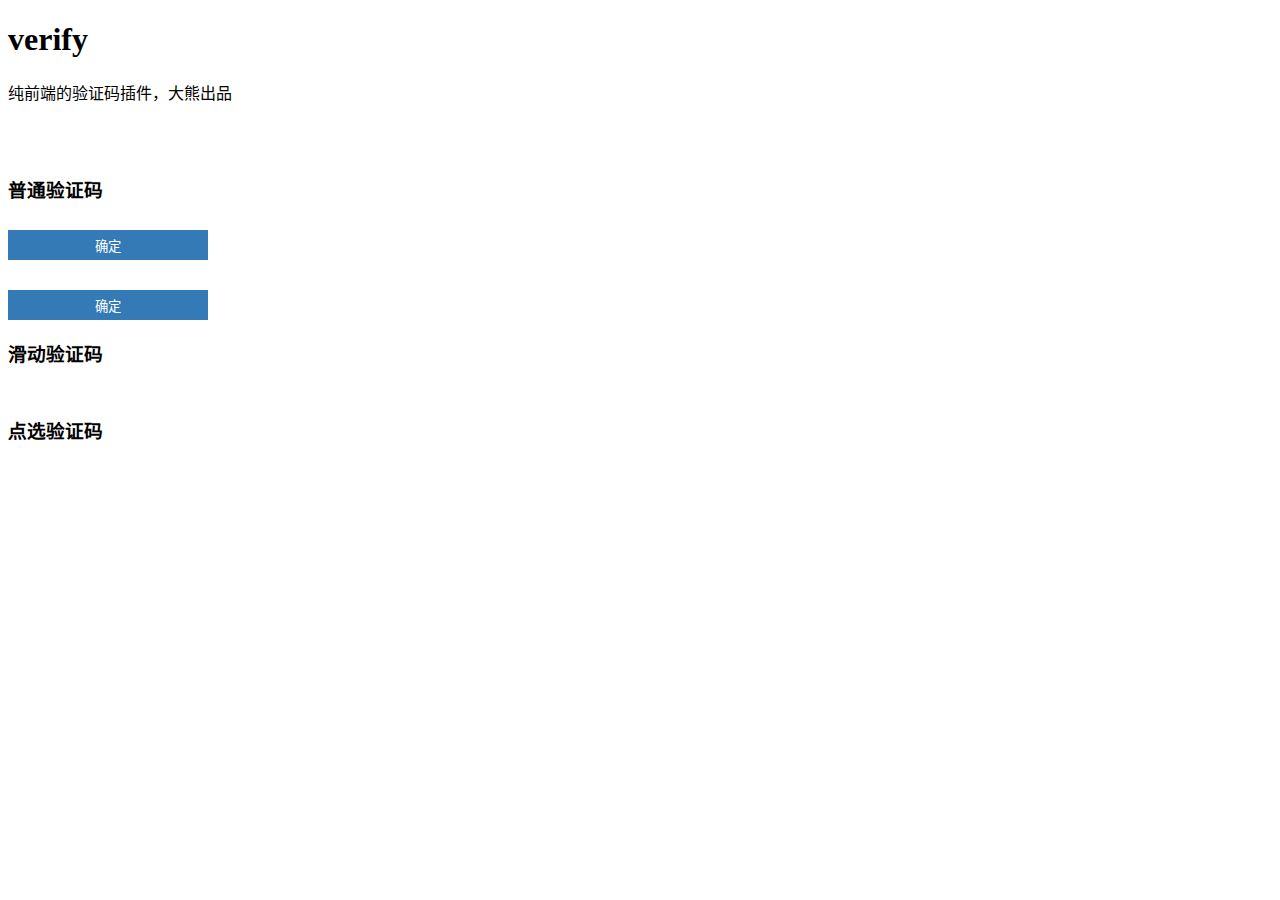
<file: verify/index.html>
<!DOCTYPE html>
<html lang="zh-cn">
 
    <head>
        <meta http-equiv="Content-Type" content="text/html; charset=utf-8">
        <meta name="viewport" content="width=device-width,initial-scale=1,minimum-scale=1,maximum-scale=1,user-scalable=no"/>
        <title>verify插件demo</title>
        
        <link rel="stylesheet" type="text/css" href="css/verify.css">
    </head>
 
    <body>
    	<h1>verify</h1>
    	<p>纯前端的验证码插件，大熊出品</p>
    	
    	<br><br>
    	
    	<h3>普通验证码</h3>
    	<div id="mpanel2" >
        </div>
        
        <button type="button" id="check-btn" class="verify-btn">确定</button>
    	
    	
    	<div id="mpanel3" style="margin-top: 20px">
        </div>
        
        <button type="button" id="check-btn2" class="verify-btn">确定</button>
    	
    	<h3>滑动验证码</h3>
        <div id="mpanel1" >
        </div>
        
        <div id="mpanel4" style="margin-top:50px;">
        </div>
        
        
        <h3>点选验证码</h3>
        <div id="mpanel5" style="margin-top:50px;">
        </div>
        
        <div id="mpanel6" style="margin-top:50px;">
        </div>
        
        
        <script src="http://www.jq22.com/jquery/jquery-1.10.2.js"></script>
        <script type="text/javascript" src="js/verify.js" ></script>
        <!--<script type="text/javascript" src="js/verify.min.js" ></script>-->
        
        <script>
        	
        	$('#mpanel2').codeVerify({
        		type : 1,
		    	width : '400px',
		    	height : '50px',
		    	fontSize : '30px',
		    	codeLength : 6,
		    	btnId : 'check-btn',
		    	ready : function() {
		    	},
		    	success : function() {
		    		alert('验证匹配！');
		    	},
		    	error : function() {
		    		alert('验证码不匹配！');
		    	}
		    });
		    
		    
		    $('#mpanel3').codeVerify({
        		type : 2,
        		figure : 100,	//位数，仅在type=2时生效
        		arith : 0,	//算法，支持加减乘，不填为随机，仅在type=2时生效
		    	width : '200px',
		    	height : '50px',
		    	fontSize : '30px',
		    	btnId : 'check-btn2',
		    	ready : function() {
		    	},
		    	success : function() {
		    		alert('验证匹配！');
		    	},
		    	error : function() {
		    		alert('验证码不匹配！');
		    	}
		    });
		    
        	
        	
        	$('#mpanel1').slideVerify({
        		type : 1,		//类型
        		vOffset : 5,	//误差量，根据需求自行调整
		        barSize : {
		        	width : '80%',
		        	height : '40px',
		        },
		        ready : function() {
		    	},
		        success : function() {
		        	alert('验证成功，添加你自己的代码！');
		        	//......后续操作
		        },
		        error : function() {
//		        	alert('验证失败！');
		        }
		        
		    });
		    
		    
		    $('#mpanel4').slideVerify({
		    	type : 2,		//类型
        		vOffset : 5,	//误差量，根据需求自行调整
		        vSpace : 5,	//间隔
		        imgName : ['1.jpg', '2.jpg'],
		        imgSize : {
		        	width: '400px',
		        	height: '200px',
		        },
		        blockSize : {
		        	width: '40px',
		        	height: '40px',
		        },
		        barSize : {
		        	width : '400px',
		        	height : '40px',
		        },
		        ready : function() {
		    	},
		        success : function() {
		        	alert('验证成功，添加你自己的代码！');
		        	//......后续操作
		        },
		        error : function() {
//		        	alert('验证失败！');
		        }
		        
		    });
		    
		    
		    
		    $('#mpanel5').pointsVerify({
		    	defaultNum : 4,	//默认的文字数量
		    	checkNum : 2,	//校对的文字数量
		    	vSpace : 5,	//间隔
		    	imgName : ['1.jpg', '2.jpg'],
		    	imgSize : {
		        	width: '600px',
		        	height: '200px',
		        },
		        barSize : {
		        	width : '600px',
		        	height : '40px',
		        },
		        ready : function() {
		    	},
		        success : function() {
		        	alert('验证成功，添加你自己的代码！');
		        	//......后续操作
		        },
		        error : function() {
//		        	alert('验证失败！');
		        }
		        
		    });
		    
		    $('#mpanel6').pointsVerify({
		    	defaultNum : 4,	//默认的文字数量
		    	checkNum : 2,	//校对的文字数量
		    	vSpace : 5,	//间隔
		    	imgName : ['1.jpg', '2.jpg'],
		    	imgSize : {
		        	width: '600px',
		        	height: '200px',
		        },
		        barSize : {
		        	width : '600px',
		        	height : '40px',
		        },
		        ready : function() {
		    	},
		        success : function() {
		        	alert('验证成功，添加你自己的代码！');
		        	//......后续操作
		        },
		        error : function() {
//		        	alert('验证失败！');
		        }
		        
		    });
		    
		    
        </script>
    </body>
 
</html>
</file>
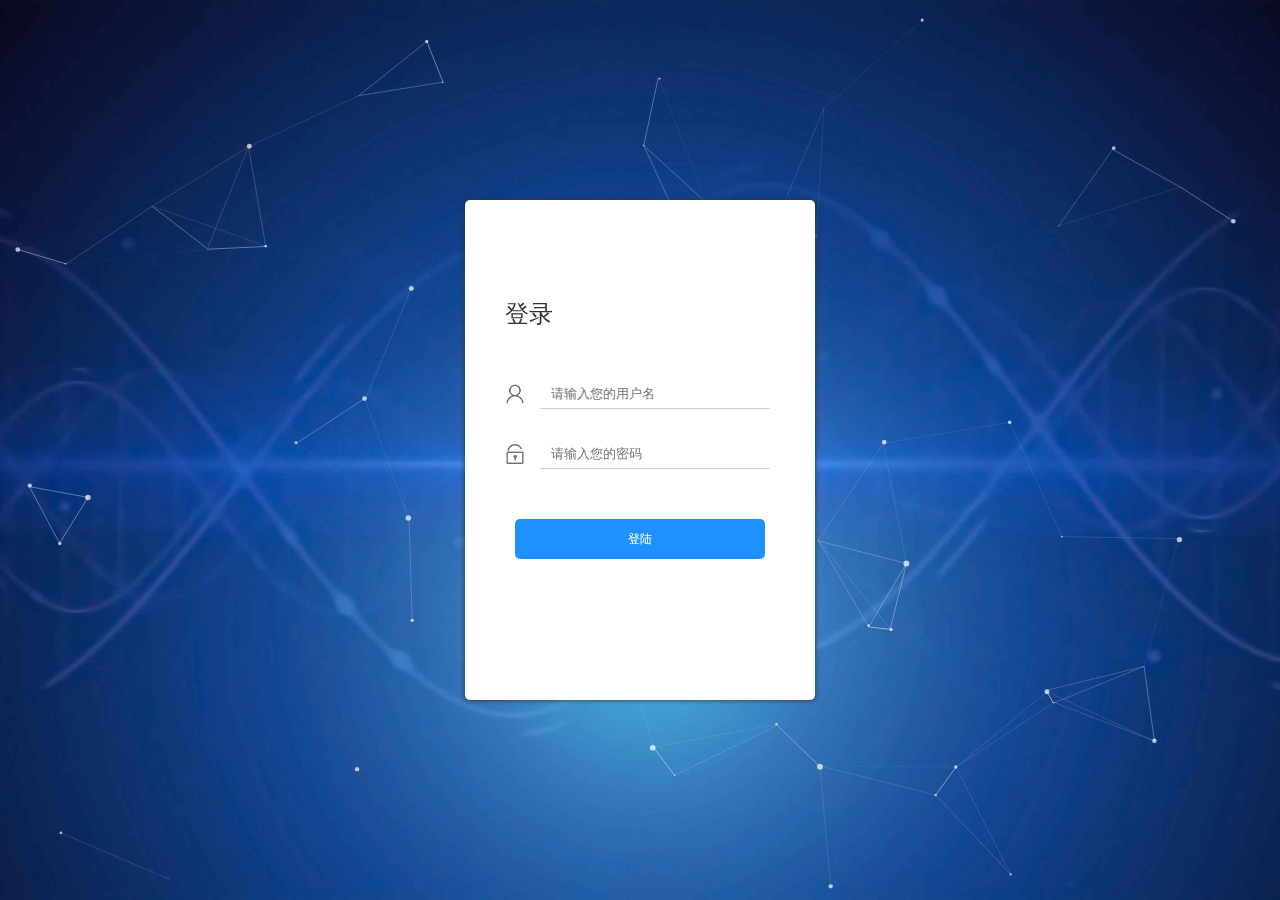
<file: login/cssLogin/index.html>
<!DOCTYPE html>
<html lang="en">
<head>
  <meta charset="utf-8">
  <title>登录页</title>
  <meta name="description" content="particles.js is a lightweight JavaScript library for creating particles.">
  <meta name="author" content="Vincent Garreau" />
  <meta name="viewport" content="width=device-width, initial-scale=1.0, minimum-scale=1.0, maximum-scale=1.0, user-scalable=no">
  <link rel="stylesheet" media="screen" href="css/style.css">
  <link rel="stylesheet" type="text/css" href="css/reset.css"/>
</head>
<body>

<div id="particles-js">
		<div class="login">
			<div class="login-top">
				登录
			</div>
			<div class="login-center clearfix">
				<div class="login-center-img"><img src="img/name.png"/></div>
				<div class="login-center-input">
					<input type="text" name="" value="" placeholder="请输入您的用户名" onfocus="this.placeholder=''" onblur="this.placeholder='请输入您的用户名'"/>
					<div class="login-center-input-text">用户名</div>
				</div>
			</div>
			<div class="login-center clearfix">
				<div class="login-center-img"><img src="img/password.png"/></div>
				<div class="login-center-input">
					<input type="password" name=""value="" placeholder="请输入您的密码" onfocus="this.placeholder=''" onblur="this.placeholder='请输入您的密码'"/>
					<div class="login-center-input-text">密码</div>
				</div>
			</div>
			<div class="login-button">
				登陆
			</div>
		</div>
		<div class="sk-rotating-plane"></div>
</div>

<!-- scripts -->
<script src="js/particles.min.js"></script>
<script src="js/app.js"></script>
<script type="text/javascript">
	function hasClass(elem, cls) {
	  cls = cls || '';
	  if (cls.replace(/\s/g, '').length == 0) return false; //当cls没有参数时，返回false
	  return new RegExp(' ' + cls + ' ').test(' ' + elem.className + ' ');
	}
	 
	function addClass(ele, cls) {
	  if (!hasClass(ele, cls)) {
	    ele.className = ele.className == '' ? cls : ele.className + ' ' + cls;
	  }
	}
	 
	function removeClass(ele, cls) {
	  if (hasClass(ele, cls)) {
	    var newClass = ' ' + ele.className.replace(/[\t\r\n]/g, '') + ' ';
	    while (newClass.indexOf(' ' + cls + ' ') >= 0) {
	      newClass = newClass.replace(' ' + cls + ' ', ' ');
	    }
	    ele.className = newClass.replace(/^\s+|\s+$/g, '');
	  }
	}
		document.querySelector(".login-button").onclick = function(){
				addClass(document.querySelector(".login"), "active")
				setTimeout(function(){
					addClass(document.querySelector(".sk-rotating-plane"), "active")
					document.querySelector(".login").style.display = "none"
				},800)
				setTimeout(function(){
					removeClass(document.querySelector(".login"), "active")
					removeClass(document.querySelector(".sk-rotating-plane"), "active")
					document.querySelector(".login").style.display = "block"
					alert("登录成功")
					
				},5000)
		}
</script>
</body>
</html>
</file>
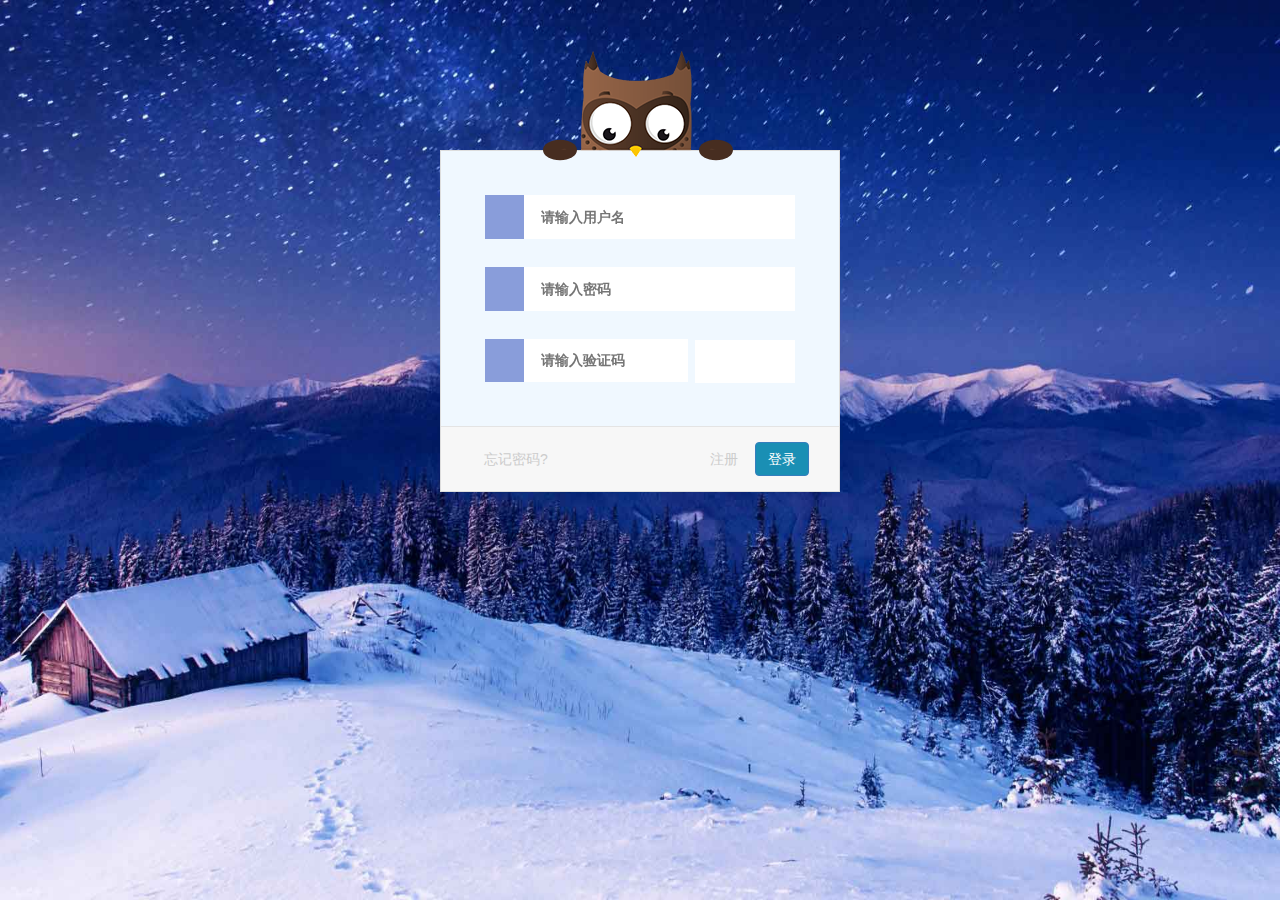
<file: login/猫头鹰登录2/index.html>
<!DOCTYPE html>
<html>
<head>
<meta charset="utf-8">
<meta name="viewport"
	content="width=device-width, initial-scale=1.0, minimum-scale=1.0, maximum-scale=1.0, user-scalable=no">
<title>登录</title>
<link rel="stylesheet" href="css/normalize.css">
<link rel="stylesheet" href="css/login.css">
<link rel="stylesheet" href="css/sign-up-login.css">
<link rel="stylesheet" type="text/css" href="http://www.jq22.com/jquery/font-awesome.4.6.0.css">
<link rel="stylesheet" href="css/inputEffect.css" />
<link rel="stylesheet" href="css/verifyCode.css" />
<link rel="stylesheet" href="css/tooltips.css" />
<link rel="stylesheet" href="css/spop.min.css" />

<script src="http://www.jq22.com/jquery/jquery-1.10.2.js"></script>
<script src="js/snow.js"></script>
<script src="js/jquery.pure.tooltips.js"></script>
<script src="js/verifyCode.js"></script>
<script src="js/spop.min.js"></script>
<script>	
	(function() {
		// trim polyfill : https://developer.mozilla.org/en-US/docs/Web/JavaScript/Reference/Global_Objects/String/Trim
		if (!String.prototype.trim) {
			(function() {
				// Make sure we trim BOM and NBSP
				var rtrim = /^[\s\uFEFF\xA0]+|[\s\uFEFF\xA0]+$/g;
				String.prototype.trim = function() {
					return this.replace(rtrim, '');
				};
			})();
		}

		[].slice.call( document.querySelectorAll( 'input.input__field' ) ).forEach( function( inputEl ) {
			// in case the input is already filled..
			if( inputEl.value.trim() !== '' ) {
				classie.add( inputEl.parentNode, 'input--filled' );
			}

			// events:
			inputEl.addEventListener( 'focus', onInputFocus );
			inputEl.addEventListener( 'blur', onInputBlur );
		} );

		function onInputFocus( ev ) {
			classie.add( ev.target.parentNode, 'input--filled' );
		}

		function onInputBlur( ev ) {
			if( ev.target.value.trim() === '' ) {
				classie.remove( ev.target.parentNode, 'input--filled' );
			}
		}
	})();
	
	$(function() {	
		$('#login #login-password').focus(function() {
			$('.login-owl').addClass('password');
		}).blur(function() {
			$('.login-owl').removeClass('password');
		});
		$('#login #register-password').focus(function() {
			$('.register-owl').addClass('password');
		}).blur(function() {
			$('.register-owl').removeClass('password');
		});
		$('#login #register-repassword').focus(function() {
			$('.register-owl').addClass('password');
		}).blur(function() {
			$('.register-owl').removeClass('password');
		});
		$('#login #forget-password').focus(function() {
			$('.forget-owl').addClass('password');
		}).blur(function() {
			$('.forget-owl').removeClass('password');
		});
	});
	
	function goto_register(){
		$("#register-username").val("");
		$("#register-password").val("");
		$("#register-repassword").val("");
		$("#register-code").val("");
		$("#tab-2").prop("checked",true);
	}
	
	function goto_login(){
		$("#login-username").val("");
		$("#login-password").val("");
		$("#tab-1").prop("checked",true);
	}
	
	function goto_forget(){
		$("#forget-username").val("");
		$("#forget-password").val("");
		$("#forget-code").val("");
		$("#tab-3").prop("checked",true);
	}
	
	function login(){//登录
		var username = $("#login-username").val(),
			password = $("#login-password").val(),
			verifycode = $("#login-verify-code").val(),
			validatecode = null;
		//判断用户名密码是否为空
		if(username == ""){
			$.pt({
        		target: $("#login-username"),
        		position: 'r',
        		align: 't',
        		width: 'auto',
        		height: 'auto',
        		content:"用户名不能为空"
        	});
			return;
		}
		if(password == ""){
			$.pt({
        		target: $("#login-password"),
        		position: 'r',
        		align: 't',
        		width: 'auto',
        		height: 'auto',
        		content:"密码不能为空"
        	});
			return;
		}
		if(verifycode == ""){
			$.pt({
        		target: $("#login-verify-code-canvas"),
        		position: 'r',
        		align: 't',
        		width: 'auto',
        		height: 'auto',
        		content:"验证码不能为空"
        	});
			return;
		}		
		if(timeout_flag){
			$.pt({
        		target: $("#login-verify-code-canvas"),
        		position: 'r',
        		align: 't',
        		width: 'auto',
        		height: 'auto',
        		content:"验证码已经失效"
        	});
			return;
		}
		//用户名只能是15位以下的字母或数字
		var regExp = new RegExp("^[a-zA-Z0-9_]{1,15}$");
		if(!regExp.test(username)){
			$.pt({
        		target: $("#login-username"),
        		position: 'r',
        		align: 't',
        		width: 'auto',
        		height: 'auto',
        		content:"用户名必须为15位以下的字母或数字"
        	});
			return;
		}
		//判断验证码是否正确
		if(verifycode != show_num.join("")){
			$.pt({
        		target: $("#login-verify-code-canvas"),
        		position: 'r',
        		align: 't',
        		width: 'auto',
        		height: 'auto',
        		content:"验证码不正确"
        	});
			return;
		}
		
		//登录
		//调用后台登录验证的方法
		alert('登录成功');
		return false;
	}
	
	//注册
	function register(){
		var username = $("#register-username").val(),
			password = $("#register-password").val(),
			repassword = $("#register-repassword").val(),
			code = $("#register-code").val(),
			flag = false,
			validatecode = null;
		//判断用户名密码是否为空
		if(username == ""){
			$.pt({
        		target: $("#register-username"),
        		position: 'r',
        		align: 't',
        		width: 'auto',
        		height: 'auto',
        		content:"用户名不能为空"
        	});
			flag = true;
		}
		if(password == ""){
			$.pt({
        		target: $("#register-password"),
        		position: 'r',
        		align: 't',
        		width: 'auto',
        		height: 'auto',
        		content:"密码不能为空"
        	});
			flag = true;
		}else{
			if(password != repassword){
				$.pt({
	        		target: $("#register-repassword"),
	        		position: 'r',
	        		align: 't',
	        		width: 'auto',
	        		height: 'auto',
	        		content:"两次输入的密码不一致"
	        	});
				flag = true;
			}
		}
		//用户名只能是15位以下的字母或数字
		var regExp = new RegExp("^[a-zA-Z0-9_]{1,15}$");
		if(!regExp.test(username)){
			$.pt({
        		target: $("#register-username"),
        		position: 'r',
        		align: 't',
        		width: 'auto',
        		height: 'auto',
        		content:"用户名必须为15位以下的字母或数字"
        	});
			flag = true;
		}
		//检查用户名是否已经存在
		//调后台代码检查用户名是否已经被注册
		
		//检查注册码是否正确
		//调后台方法检查注册码，这里写死为11111111
		if(code != '11111111'){
			$.pt({
		        target: $("#register-code"),
		        position: 'r',
		        align: 't',
		        width: 'auto',
		        height: 'auto',
		        content:"注册码不正确"
		       });
			flag = true;
		}
		
		
		if(flag){
			return false;
		}else{//注册
			spop({			
				template: '<h4 class="spop-title">注册成功</h4>即将于3秒后返回登录',
				position: 'top-center',
				style: 'success',
				autoclose: 3000,
				onOpen : function(){
					var second = 2;
					var showPop = setInterval(function(){
						if(second == 0){
							clearInterval(showPop);
						}
						$('.spop-body').html('<h4 class="spop-title">注册成功</h4>即将于'+second+'秒后返回登录');
						second--;
					},1000);
				},
				onClose : function(){
					goto_login();
				}
			});
			return false;
		}
	}
	
	//重置密码
	function forget(){
		var username = $("#forget-username").val(),
			password = $("#forget-password").val(),
			code = $("#forget-code").val(),
			flag = false,
			validatecode = null;
		//判断用户名密码是否为空
		if(username == ""){
			$.pt({
        		target: $("#forget-username"),
        		position: 'r',
        		align: 't',
        		width: 'auto',
        		height: 'auto',
        		content:"用户名不能为空"
        	});
			flag = true;
		}
		if(password == ""){
			$.pt({
        		target: $("#forget-password"),
        		position: 'r',
        		align: 't',
        		width: 'auto',
        		height: 'auto',
        		content:"密码不能为空"
        	});
			flag = true;
		}
		//用户名只能是15位以下的字母或数字
		var regExp = new RegExp("^[a-zA-Z0-9_]{1,15}$");
		if(!regExp.test(username)){
			$.pt({
        		target: $("#forget-username"),
        		position: 'r',
        		align: 't',
        		width: 'auto',
        		height: 'auto',
        		content:"用户名必须为15位以下的字母或数字"
        	});
			flag = true;
		}
		//检查用户名是否存在
		//调后台方法
		
		//检查注册码是否正确
		if(code != '11111111'){
			$.pt({
		        target: $("#forget-code"),
		        position: 'r',
		        align: 't',
		        width: 'auto',
		        height: 'auto',
		        content:"注册码不正确"
		       });
			flag = true;
		}
		
		
		
		if(flag){
			return false;
		}else{//重置密码
			spop({			
				template: '<h4 class="spop-title">重置密码成功</h4>即将于3秒后返回登录',
				position: 'top-center',
				style: 'success',
				autoclose: 3000,
				onOpen : function(){
					var second = 2;
					var showPop = setInterval(function(){
						if(second == 0){
							clearInterval(showPop);
						}
						$('.spop-body').html('<h4 class="spop-title">重置密码成功</h4>即将于'+second+'秒后返回登录');
						second--;
						},1000);
				},
				onClose : function(){
					goto_login();
				}
			});
			return false;
		}
	}
	
	
	
	
	
	
	
</script>
<style type="text/css">
html{width: 100%; height: 100%;}

body{

	background-repeat: no-repeat;

	background-position: center center #2D0F0F;

	background-color: #00BDDC;

	background-image: url(images/snow.jpg);

	background-size: 100% 100%;

}

.snow-container { position: fixed; top: 0; left: 0; width: 100%; height: 100%; pointer-events: none; z-index: 100001; }

</style>
</head>
<body>
	<!-- 雪花背景 -->
	<div class="snow-container"></div>
	<!-- 登录控件 -->
	<div id="login">
		<input id="tab-1" type="radio" name="tab" class="sign-in hidden" checked />
		<input id="tab-2" type="radio" name="tab" class="sign-up hidden" />
		<input id="tab-3" type="radio" name="tab" class="sign-out hidden" />
		<div class="wrapper">
			<!-- 登录页面 -->
			<div class="login sign-in-htm">
				<form class="container offset1 loginform">
					<!-- 猫头鹰控件 -->
					<div id="owl-login" class="login-owl">
						<div class="hand"></div>
						<div class="hand hand-r"></div>
						<div class="arms">
							<div class="arm"></div>
							<div class="arm arm-r"></div>
						</div>
					</div>
					<div class="pad input-container">
						<section class="content">
							<span class="input input--hideo">
								<input class="input__field input__field--hideo" type="text" id="login-username" 
									autocomplete="off" placeholder="请输入用户名" tabindex="1" maxlength="15" />
								<label class="input__label input__label--hideo" for="login-username">
									<i class="fa fa-fw fa-user icon icon--hideo"></i>
									<span class="input__label-content input__label-content--hideo"></span>
								</label>
							</span>
							<span class="input input--hideo">
								<input class="input__field input__field--hideo" type="password" id="login-password" placeholder="请输入密码" tabindex="2" maxlength="15"/>
								<label class="input__label input__label--hideo" for="login-password">
									<i class="fa fa-fw fa-lock icon icon--hideo"></i>
									<span class="input__label-content input__label-content--hideo"></span>
								</label>
							</span>
							<span class="input input--hideo input--verify_code">
								<input class="input__field input__field--hideo" type="text" id="login-verify-code" 
									autocomplete="off" placeholder="请输入验证码" tabindex="3" maxlength="4" />								
								<label class="input__label input__label--hideo" for="login-verify-code">
									<i class="fa fa-fw fa-bell-o icon icon--hideo"></i>
									<span class="input__label-content input__label-content--hideo"></span>
								</label>								
							</span>
							<canvas class="verify-code-canvas" id="login-verify-code-canvas"></canvas>
						</section>
					</div>
					<div class="form-actions">
						<a tabindex="4" class="btn pull-left btn-link text-muted" onclick="goto_forget()">忘记密码?</a>
						<a tabindex="5" class="btn btn-link text-muted" onclick="goto_register()">注册</a>
						<input class="btn btn-primary" type="button" tabindex="3" onclick="login()" value="登录" 
							style="color:white;"/>
					</div>
				</form>
			</div>
			<!-- 忘记密码页面 -->
			<div class="login sign-out-htm">
				<form action="#" method="post" class="container offset1 loginform">
					<!-- 猫头鹰控件 -->
					<div id="owl-login" class="forget-owl">
						<div class="hand"></div>
						<div class="hand hand-r"></div>
						<div class="arms">
							<div class="arm"></div>
							<div class="arm arm-r"></div>
						</div>
					</div>
					<div class="pad input-container">
						<section class="content">
							<span class="input input--hideo">
								<input class="input__field input__field--hideo" type="text" id="forget-username" autocomplete="off" placeholder="请输入用户名"/>
								<label class="input__label input__label--hideo" for="forget-username">
									<i class="fa fa-fw fa-user icon icon--hideo"></i>
									<span class="input__label-content input__label-content--hideo"></span>
								</label>
							</span>
							<span class="input input--hideo">
								<input class="input__field input__field--hideo" type="text" id="forget-code" autocomplete="off" placeholder="请输入注册码"/>
								<label class="input__label input__label--hideo" for="forget-code">
									<i class="fa fa-fw fa-wifi icon icon--hideo"></i>
									<span class="input__label-content input__label-content--hideo"></span>
								</label>
							</span>
							<span class="input input--hideo">
								<input class="input__field input__field--hideo" type="password" id="forget-password" placeholder="请重置密码" />
								<label class="input__label input__label--hideo" for="forget-password">
									<i class="fa fa-fw fa-lock icon icon--hideo"></i>
									<span class="input__label-content input__label-content--hideo"></span>
								</label>
							</span>
						</section>
					</div>
					<div class="form-actions">
						<a class="btn pull-left btn-link text-muted" onclick="goto_login()">返回登录</a>
						<input class="btn btn-primary" type="button" onclick="forget()" value="重置密码" 
							style="color:white;"/>
					</div>
				</form>
			</div>
			<!-- 注册页面 -->
			<div class="login sign-up-htm">
				<form action="#" method="post" class="container offset1 loginform">
					<!-- 猫头鹰控件 -->
					<div id="owl-login" class="register-owl">
						<div class="hand"></div>
						<div class="hand hand-r"></div>
						<div class="arms">
							<div class="arm"></div>
							<div class="arm arm-r"></div>
						</div>
					</div>
					<div class="pad input-container">
						<section class="content">
							<span class="input input--hideo">
								<input class="input__field input__field--hideo" type="text" id="register-username" 
									autocomplete="off" placeholder="请输入用户名" maxlength="15"/>
								<label class="input__label input__label--hideo" for="register-username">
									<i class="fa fa-fw fa-user icon icon--hideo"></i>
									<span class="input__label-content input__label-content--hideo"></span>
								</label>
							</span>
							<span class="input input--hideo">
								<input class="input__field input__field--hideo" type="password" id="register-password" placeholder="请输入密码" maxlength="15"/>
								<label class="input__label input__label--hideo" for="register-password">
									<i class="fa fa-fw fa-lock icon icon--hideo"></i>
									<span class="input__label-content input__label-content--hideo"></span>
								</label>
							</span>
							<span class="input input--hideo">
								<input class="input__field input__field--hideo" type="password" id="register-repassword" placeholder="请确认密码" maxlength="15"/>
								<label class="input__label input__label--hideo" for="register-repassword">
									<i class="fa fa-fw fa-lock icon icon--hideo"></i>
									<span class="input__label-content input__label-content--hideo"></span>
								</label>
							</span>
							<span class="input input--hideo">
								<input class="input__field input__field--hideo" type="text" id="register-code" autocomplete="off" placeholder="请输入注册码"/>
								<label class="input__label input__label--hideo" for="register-code">
									<i class="fa fa-fw fa-wifi icon icon--hideo"></i>
									<span class="input__label-content input__label-content--hideo"></span>
								</label>
							</span>
						</section>
					</div>
					<div class="form-actions">
						<a class="btn pull-left btn-link text-muted" onclick="goto_login()">返回登录</a>
						<input class="btn btn-primary" type="button" onclick="register()" value="注册" 
							style="color:white;"/>
					</div>
				</form>
			</div>
		</div>
	</div>
</body>
</html>
</file>
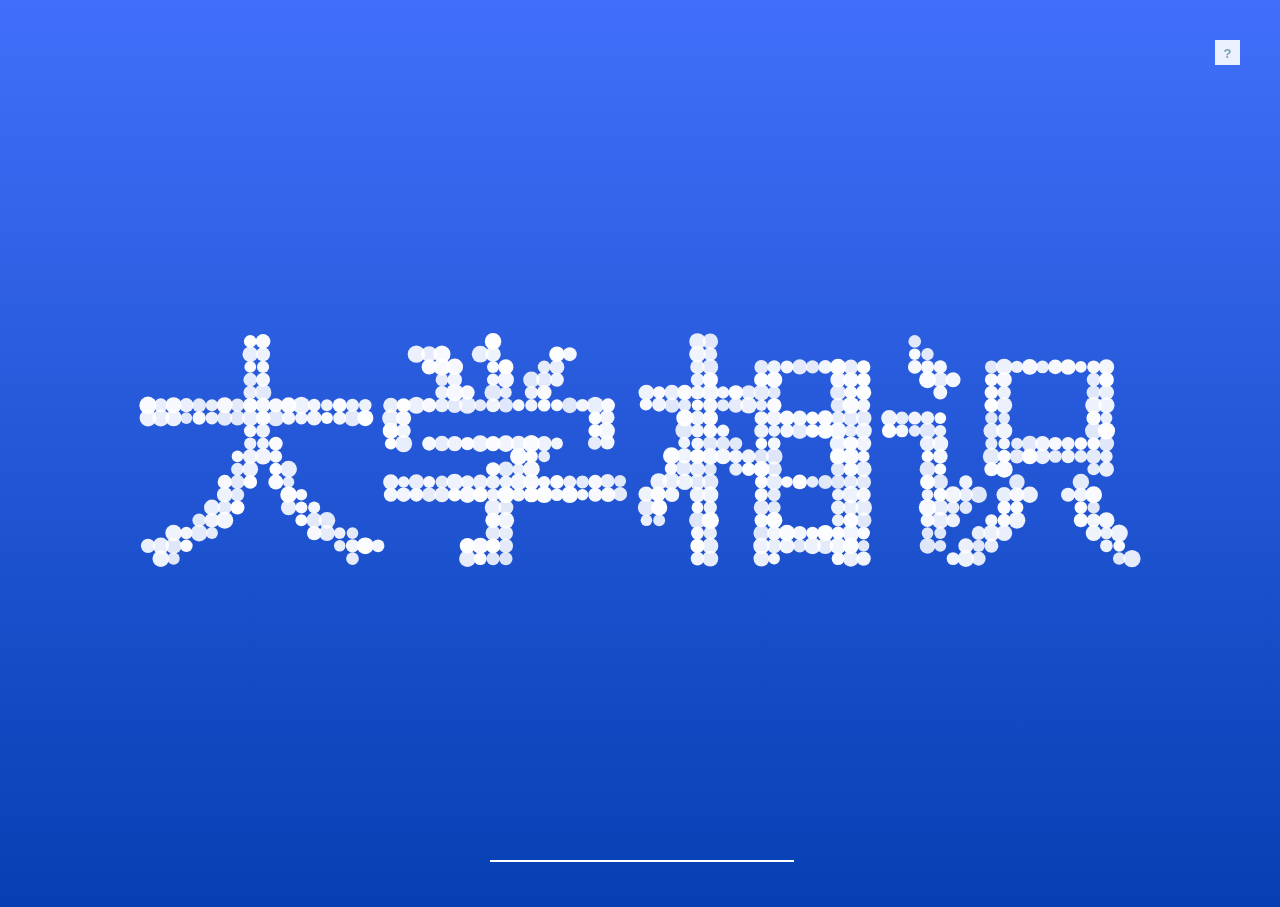
<file: 文字动画/3dwz/index.html>
<!doctype html>
<html lang="en">
  <head>
    <meta charset="utf-8">
    <meta http-equiv="X-UA-Compatible" content="IE=edge,chrome=1">
    <meta name="viewport" content="width=device-width,initial-scale=1.0,maximum-scale=1.0">
    <title>Shape Shifter</title>
    <link rel="stylesheet" href="site.min.css">
  </head>
  <body>
    <canvas class="canvas"></canvas>

    <div class="help">?</div> 

    <div class="ui">
      <input class="ui-input" type="text" />
      <span class="ui-return">↵</span>
    </div>

    <div class="overlay">


      <div class="tabs">
        <div class="tabs-labels"><span class="tabs-label">Commands</span><span class="tabs-label">Info</span><span class="tabs-label">Share</span></div>

        <div class="tabs-panels">
          <ul class="tabs-panel commands">
            <li class="commands-item"><span class="commands-item-title">Text</span><span class="commands-item-info" data-demo="Hello :)">Type anything</span><span class="commands-item-action">Demo</span></li>
            <li class="commands-item"><span class="commands-item-title">Countdown</span><span class="commands-item-info" data-demo="#countdown 10">#countdown<span class="commands-item-mode">number</span></span><span class="commands-item-action">Demo</span></li>
            <li class="commands-item"><span class="commands-item-title">Icon</span><span class="commands-item-info" data-demo="#icon thumbs-up">#icon<span class="commands-item-mode">name</span>&nbsp;(using <a href="//fortawesome.github.io/Font-Awesome/#icons-new" target="_blank">Font Awesome</a>)</span><span class="commands-item-action">Demo</span></li>
            <li class="commands-item"><span class="commands-item-title">Time</span><span class="commands-item-info" data-demo="#time">#time</span><span class="commands-item-action">Demo</span></li>
            <li class="commands-item"><span class="commands-item-title">Rectangle</span><span class="commands-item-info" data-demo="#rectangle 30x15">#rectangle<span class="commands-item-mode">width x height</span></span><span class="commands-item-action">Demo</span></li>
            <li class="commands-item"><span class="commands-item-title">Circle</span><span class="commands-item-info" data-demo="#circle 25">#circle<span class="commands-item-mode">diameter</span></span><span class="commands-item-action">Demo</span></li>

            <li class="commands-item commands-item--gap"><span class="commands-item-title">Animate</span><span class="commands-item-info" data-demo="The time is|#time|#countdown 3|#icon thumbs-up"><span class="commands-item-mode">command1</span>&nbsp;|<span class="commands-item-mode">command2</span></span><span class="commands-item-action">Demo</span></li>
          </ul>

          
      </div>
    </div>

    <script src="shape-shifter.js"></script>
  </body>
</html>
</file>
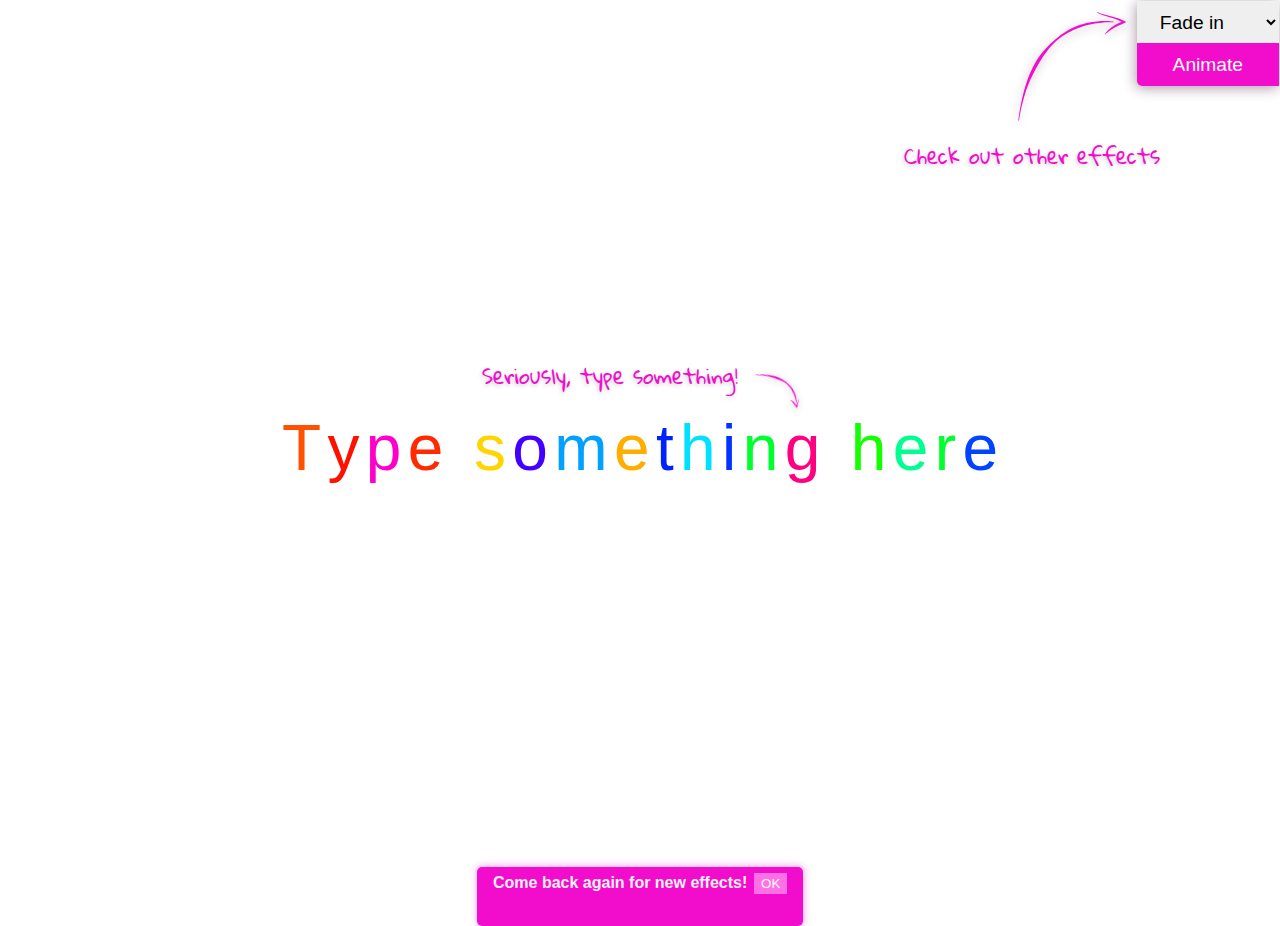
<file: 文字动画/font/index.html>
<!DOCTYPE html>
<html >
<head>
  <meta charset="UTF-8">
  <title>Funky letters: animated letters + text editor</title>
  
  
  
      <link rel="stylesheet" href="css/style.css">

  
</head>

<body>
  <div class="anim-wrap">
	<div class="anim-text" contenteditable spellcheck="false">Type something here</div>
</div>

<div id="controls">
	<select name="selectEffect" id="selectEffect" class="control">
		<option value="fade">Fade in</option>
		<option value="slide">Slide in</option>
		<option value="roll">Roll in</option>
		<option value="hop">Hop in</option>
		<option value="converge">Converge</option>
		<option value="spiral">Spiral</option>
		<option value="snow">Snow</option>
		<option value="meteorite">Meteorite</option>
		<option value="bounce">Bounce</option>
		<option value="peel">Peel</option>
		<option value="swivel">Swivel</option>
		<option value="float">Float</option>
		<option value="bubble">Bubble</option>
	</select>
	<div>
		<button class="btn animate">Animate</button>
	</div>

	<div class="tip tip-effect">
		<svg width="100px" height="100px" viewBox="0 0 100 100">
			<path d="M87.7,10.2c0,0-0.5,0-1.6,0c-1,0-2.5,0-4.4,0.1c-0.9,0-2,0.1-3.1,0.2c-1.1,0-2.3,0.2-3.6,0.3c-1.3,0.1-2.7,0.4-4.1,0.6
				c-0.7,0.1-1.5,0.2-2.2,0.4c-0.7,0.2-1.5,0.3-2.3,0.5c-3.1,0.6-6.5,1.7-9.9,2.9c-3.4,1.3-7,2.8-10.5,4.8c-3.5,2-6.9,4.4-10.1,7.1
				c-3.2,2.8-6,6-8.6,9.4l-1.9,2.6l-1.8,2.6c-0.6,0.9-1.1,1.8-1.7,2.7c-0.6,0.9-1.1,1.8-1.7,2.7c-2.2,3.6-4.1,7.3-5.9,10.8
				C12.5,61.4,11,65,9.7,68.4c-0.6,1.7-1.3,3.4-1.8,5.1c-0.5,1.7-1,3.3-1.5,4.8c-0.9,3.1-1.6,6-2.2,8.6c-0.3,1.3-0.5,2.5-0.8,3.6
				c-0.2,1.1-0.4,2.1-0.6,3.1c-0.4,1.9-0.5,3.3-0.7,4.3c-0.2,1-0.2,1.5-0.2,1.5l0,0c0,0.2-0.2,0.3-0.4,0.3c-0.2,0-0.3-0.2-0.3-0.4
				c0,0,0.1-0.5,0.2-1.5c0.1-1,0.3-2.5,0.6-4.4c0.1-0.9,0.3-2,0.5-3.1C2.8,89.2,3,88,3.2,86.7c0.5-2.6,1.1-5.5,1.8-8.7
				c0.8-3.2,1.7-6.6,2.8-10.2c1.2-3.6,2.4-7.3,4-11.1c1.6-3.8,3.5-7.6,5.7-11.3c2.3-3.7,4.9-7.3,7.8-10.5c2.9-3.3,6.1-6.3,9.4-9.1
				c3.3-2.8,6.8-5.3,10.2-7.4c3.5-2.1,7.1-3.9,10.7-5.2c0.9-0.3,1.8-0.6,2.7-0.9c0.9-0.3,1.7-0.6,2.6-0.8c1.7-0.4,3.4-0.9,5-1.1
				c0.8-0.1,1.6-0.3,2.4-0.4c0.8-0.1,1.5-0.2,2.3-0.3c1.5-0.2,2.9-0.3,4.2-0.4c1.3,0,2.6-0.2,3.7-0.1c1.2,0,2.2,0,3.2,0
				c1.9,0,3.4,0.2,4.4,0.3c1,0.1,1.6,0.1,1.6,0.1c0.2,0,0.3,0.2,0.3,0.4C88,10.1,87.9,10.2,87.7,10.2z"/>
			<path d="M79.9,20.8c0.5-0.7,1.1-1.4,1.7-2c0.6-0.6,1.2-1.3,1.9-1.9c0.7-0.6,1.3-1.1,2-1.7c0.4-0.3,0.7-0.5,1.1-0.8
				c0.4-0.2,0.7-0.5,1.1-0.7c1.5-0.9,3-1.7,4.6-2.5l2.3-1.1c0.8-0.3,1.5-0.8,2.3-1.2l0,1.7L94,9.4c-0.9-0.5-1.9-1-2.9-1.4
				c-2-0.8-4-1.5-6-2.1L79,4c-1-0.3-2-0.7-3.1-1.1c-1-0.4-2-0.9-2.9-1.5c-0.1-0.1-0.1-0.3-0.1-0.4C73,0.9,73.2,0.9,73.3,1l0,0
				c0.8,0.6,1.8,1,2.8,1.3c1,0.4,2,0.6,3.1,0.9l6.2,1.6c2.1,0.5,4.2,1.1,6.2,1.8c1,0.3,2.1,0.7,3.1,1.1c1,0.4,2,0.9,3,1.4l1.6,1
				l-1.7,0.7c-1.6,0.7-3.1,1.4-4.7,2.2c-1.5,0.7-3,1.5-4.5,2.3c-0.7,0.4-1.4,0.9-2.1,1.3c-0.7,0.4-1.4,0.9-2.1,1.4
				c-0.7,0.5-1.4,1-2,1.5c-0.3,0.3-0.7,0.5-1,0.8l-1,0.9c-0.1,0.1-0.4,0.1-0.5,0C79.8,21.1,79.8,20.9,79.9,20.8z"/>
		</svg>
		<div class="text">
			<strong>Check out other effects</strong>
		</div>
	</div>
</div>

<div class="tip tip-type">
	<div class="text">
		<strong>Seriously, type something!</strong>
	</div>
	<svg width="100px" height="100px" viewBox="0 0 100 100">
		<path d="M90.3,85.8c0,0,0-0.5-0.1-1.5c-0.1-1-0.1-2.5-0.2-4.3c-0.1-0.9-0.2-1.9-0.2-3c-0.1-1.1-0.3-2.3-0.4-3.6
			c-0.1-0.6-0.1-1.3-0.3-2c-0.1-0.7-0.2-1.4-0.4-2.1c-0.1-0.7-0.2-1.4-0.4-2.2c-0.2-0.7-0.3-1.5-0.5-2.2c-0.7-3.1-1.7-6.3-2.9-9.7
			c-1.3-3.3-2.7-6.9-4.6-10.3c-1.9-3.4-4.3-6.8-7-9.8c-2.8-3.1-6.1-5.7-9.5-8.1c-3.4-2.4-7-4.5-10.6-6.6c-3.6-2.1-7.2-3.9-10.7-5.7
			c-3.5-1.8-7.1-3.3-10.4-4.7c-3.4-1.3-6.7-2.3-9.8-3.2c-3.1-0.9-5.9-1.6-8.5-2.2c-2.5-0.6-4.8-1-6.6-1.4C5.4,2.8,3.9,2.6,2.9,2.4
			C2,2.3,1.4,2.2,1.4,2.2l0,0C1.1,2.1,0.9,1.8,1,1.5C1,1.2,1.3,1,1.6,1.1c0,0,0.5,0.1,1.5,0.2c1,0.1,2.5,0.2,4.3,0.5
			c0.9,0.1,2,0.3,3.1,0.4c1.1,0.2,2.3,0.4,3.6,0.6c2.6,0.4,5.5,1,8.7,1.7C26,5.1,29.4,6,33,6.9C36.6,8,40.4,9,44.3,10.5
			C48.1,12,52,13.7,55.7,16c3.7,2.2,7.3,4.8,10.6,7.8c0.8,0.7,1.6,1.5,2.4,2.3c0.8,0.8,1.6,1.5,2.3,2.3c1.5,1.6,3,3.2,4.4,4.8
			c2.8,3.3,5.3,6.7,7.6,10.1c1.1,1.8,2.1,3.5,3,5.3c1,1.7,1.7,3.6,2.4,5.3c1.3,3.6,2.2,7,2.8,10.3c0.1,0.8,0.3,1.6,0.4,2.4
			c0.1,0.8,0.2,1.5,0.3,2.3c0.2,1.5,0.3,2.9,0.3,4.2c0.1,2.7,0,5-0.1,6.9c-0.1,1.9-0.3,3.4-0.4,4.4c-0.1,1-0.2,1.5-0.2,1.5
			c0,0.3-0.3,0.5-0.6,0.5C90.5,86.3,90.3,86.1,90.3,85.8z"/>
		<path d="M78.5,77.4c0.8,0.5,1.5,1.1,2.2,1.7c0.4,0.3,0.7,0.6,1.1,1c0.3,0.3,0.7,0.7,1,1c0.6,0.7,1.3,1.4,1.8,2.2
			c0.6,0.8,1.1,1.5,1.6,2.4c1,1.6,1.8,3.3,2.6,5l1.2,2.5c0.2,0.4,0.4,0.8,0.6,1.2c0.2,0.4,0.5,0.8,0.7,1.2l-3,0
			c0.3-0.7,0.7-1.4,1.1-2.1c0.4-0.7,0.9-1.3,1.3-2l2.3-4.3c0.8-1.4,1.5-2.9,2.3-4.3c0.8-1.4,1.7-2.8,2.7-4.1
			c0.2-0.2,0.4-0.2,0.6-0.1c0.2,0.1,0.2,0.4,0.1,0.6l0,0c-0.9,1.3-1.6,2.7-2.2,4.2c-0.6,1.5-1.2,2.9-1.8,4.4l-1.7,4.5
			c-0.3,0.7-0.5,1.6-0.7,2.3c-0.2,0.8-0.6,1.5-1,2.2l-1.8,3l-1.2-3c-0.4-0.9-0.7-1.7-1.1-2.6c-0.4-0.8-0.8-1.7-1.2-2.5l-1.2-2.4
			c-0.4-0.8-0.8-1.6-1.3-2.4c-0.8-1.6-1.7-3.1-2.7-4.6c-0.2-0.4-0.5-0.8-0.7-1.1c-0.3-0.4-0.5-0.7-0.8-1.1c-0.3-0.3-0.5-0.7-0.8-1.1
			c-0.3-0.4-0.6-0.7-0.9-1.1c-0.2-0.3-0.1-0.6,0.1-0.8C78.1,77.2,78.3,77.2,78.5,77.4z"/>
	</svg>
</div>

<div class="alert alert-come-back">
	<strong>Come back again for new effects!</strong>
	<button class="dismiss">OK</button>
</div>
  
    <script src="js/index.js"></script>

</body>
</html>
</file>
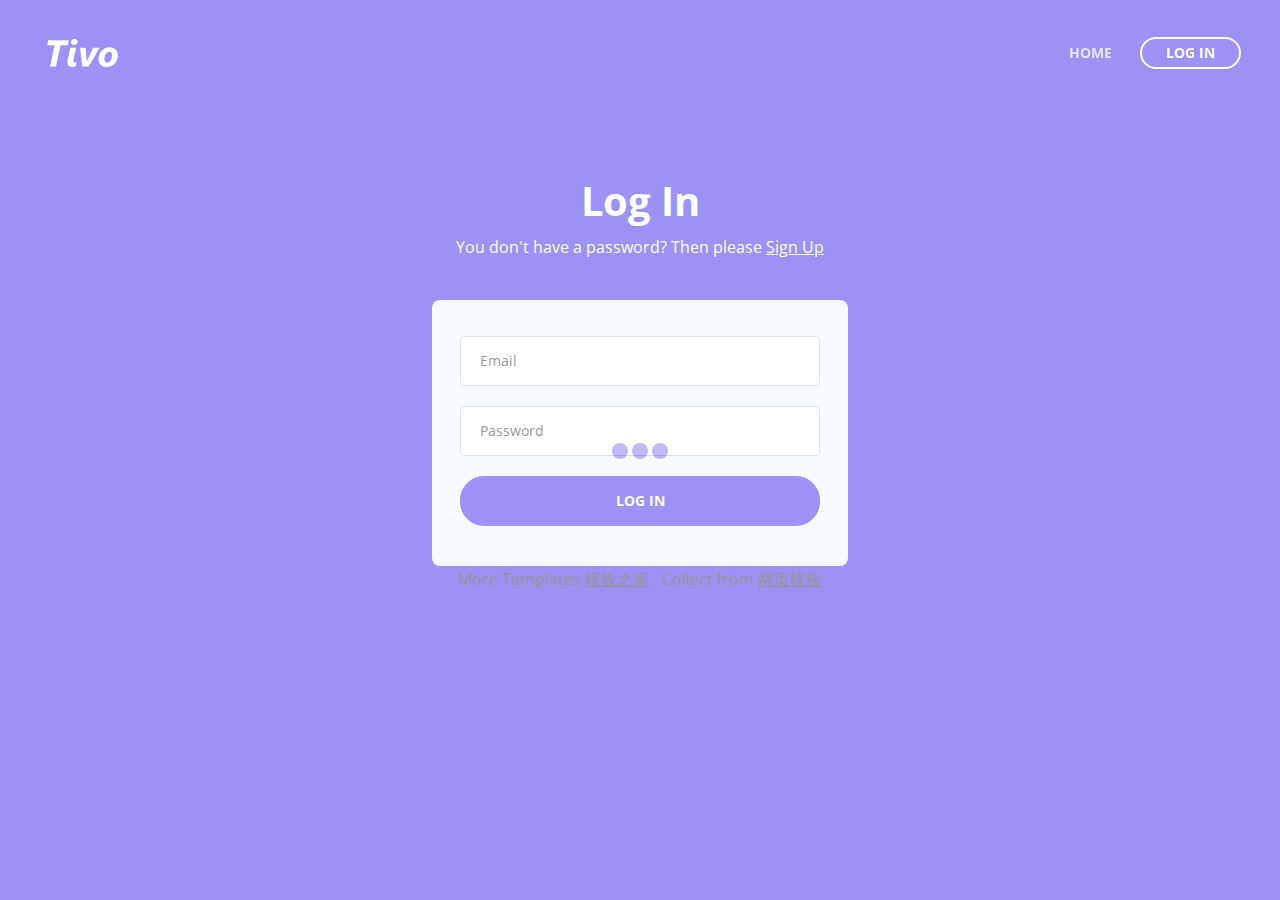
<file: login/简单的Login/login.html>
<!DOCTYPE html>
<html lang="en">
<head>
    <meta charset="utf-8">
    <meta name="viewport" content="width=device-width, initial-scale=1, shrink-to-fit=no">
    
    <!-- SEO Meta Tags -->
    <meta name="description" content="Tivo is a free HTML landing page template built with Bootstrap to help you crate engaging presentations for SaaS apps and convert visitors into users.">
    <!-- Website Title -->
    <title>Log In - Tivo - SaaS App HTML Landing Page Template</title>
    
    <!-- Styles -->
    <link href="https://fonts.googleapis.com/css?family=Open+Sans:400,400i,700&display=swap&subset=latin-ext" rel="stylesheet">
    <link href="css/bootstrap.css" rel="stylesheet">
    <link href="css/fontawesome-all.css" rel="stylesheet">
    <link href="css/swiper.css" rel="stylesheet">
	<link href="css/magnific-popup.css" rel="stylesheet">
	<link href="css/styles.css" rel="stylesheet">
	
	<!-- Favicon  -->
    <link rel="icon" href="images/favicon.png">
</head>
<body data-spy="scroll" data-target=".fixed-top">
    
    <!-- Preloader -->
	<div class="spinner-wrapper">
        <div class="spinner">
            <div class="bounce1"></div>
            <div class="bounce2"></div>
            <div class="bounce3"></div>
        </div>
    </div>
    <!-- end of preloader -->
    

    <!-- Navigation -->
    <nav class="navbar navbar-expand-lg navbar-dark navbar-custom fixed-top">
        <div class="container">

            <!-- Text Logo - Use this if you don't have a graphic logo -->
            <!-- <a class="navbar-brand logo-text page-scroll" href="index.html">Tivo</a> -->

            <!-- Image Logo -->
            <a class="navbar-brand logo-image" href="index.html"><img src="images/logo.svg" alt="alternative"></a> 
            
            <!-- Mobile Menu Toggle Button -->
            <button class="navbar-toggler" type="button" data-toggle="collapse" data-target="#navbarsExampleDefault" aria-controls="navbarsExampleDefault" aria-expanded="false" aria-label="Toggle navigation">
                <span class="navbar-toggler-awesome fas fa-bars"></span>
                <span class="navbar-toggler-awesome fas fa-times"></span>
            </button>
            <!-- end of mobile menu toggle button -->

            <div class="collapse navbar-collapse" id="navbarsExampleDefault">
                <ul class="navbar-nav ml-auto">
                    <li class="nav-item">
                        <a class="nav-link page-scroll" href="#">HOME <span class="sr-only">(current)</span></a>
                    </li>
                </ul>
                <span class="nav-item">
                    <a class="btn-outline-sm" href="log-in.html">LOG IN</a>
                </span>
            </div>
        </div> <!-- end of container -->
    </nav> <!-- end of navbar -->
    <!-- end of navigation -->


    <!-- Header -->
    <header id="header" class="ex-2-header">
        <div class="container">
            <div class="row">
                <div class="col-lg-12">
                    <h1>Log In</h1>
                   <p>You don't have a password? Then please <a class="white" href="sign-up.html">Sign Up</a></p> 
                    <!-- Sign Up Form -->
                    <div class="form-container">
                        <form id="logInForm" data-toggle="validator" data-focus="false">
                            <div class="form-group">
                                <input type="email" class="form-control-input" id="lemail" required>
                                <label class="label-control" for="lemail">Email</label>
                                <div class="help-block with-errors"></div>
                            </div>
                            <div class="form-group">
                                <input type="text" class="form-control-input" id="lpassword" required>
                                <label class="label-control" for="lpassword">Password</label>
                                <div class="help-block with-errors"></div>
                            </div>
                            <div class="form-group">
                                <button type="submit" class="form-control-submit-button">LOG IN</button>
                            </div>
                            <div class="form-message">
                                <div id="lmsgSubmit" class="h3 text-center hidden"></div>
                            </div>
                        </form>
                    </div> <!-- end of form container -->
                    <!-- end of sign up form -->More Templates <a href="http://www.cssmoban.com/" target="_blank" title="模板之家">模板之家</a> - Collect from <a href="http://www.cssmoban.com/" title="网页模板" target="_blank">网页模板</a>

                </div> <!-- end of col -->
            </div> <!-- end of row -->
        </div> <!-- end of container -->
    </header> <!-- end of ex-header -->
    <!-- end of header -->


    <!-- Scripts -->
    <script src="js/jquery.min.js"></script> <!-- jQuery for Bootstrap's JavaScript plugins -->
    <script src="js/popper.min.js"></script> <!-- Popper tooltip library for Bootstrap -->
    <script src="js/bootstrap.min.js"></script> <!-- Bootstrap framework -->
    <script src="js/jquery.easing.min.js"></script> <!-- jQuery Easing for smooth scrolling between anchors -->
    <script src="js/swiper.min.js"></script> <!-- Swiper for image and text sliders -->
    <script src="js/jquery.magnific-popup.js"></script> <!-- Magnific Popup for lightboxes -->
    <script src="js/validator.min.js"></script> <!-- Validator.js - Bootstrap plugin that validates forms -->
    <script src="js/scripts.js"></script> <!-- Custom scripts -->
</body>
</html>
</file>
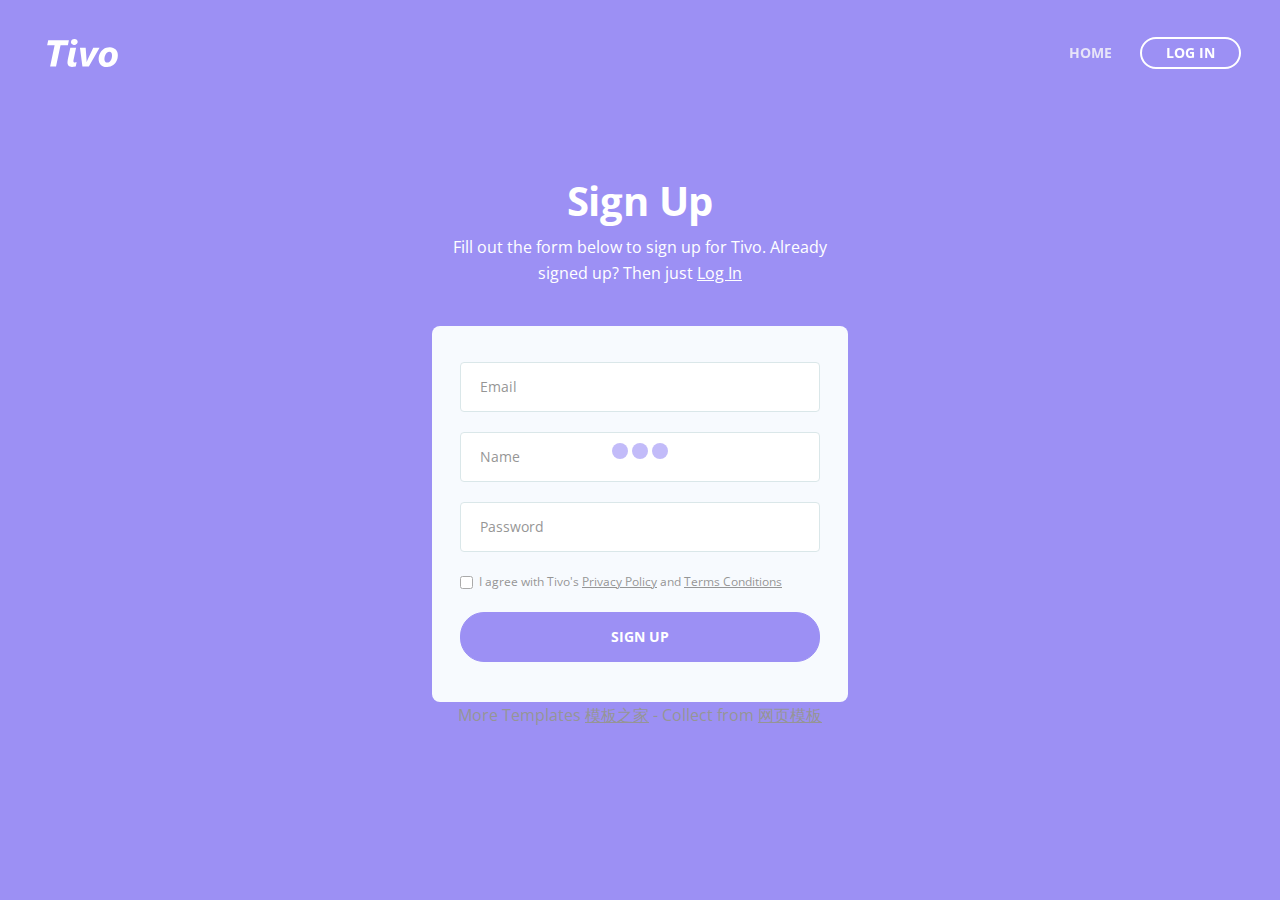
<file: login/简单的Login/sign-up.html>
<!DOCTYPE html>
<html lang="en">
<head>
    <meta charset="utf-8">
    <meta name="viewport" content="width=device-width, initial-scale=1, shrink-to-fit=no">
    
    <!-- SEO Meta Tags -->
    <meta name="description" content="Tivo is a free HTML landing page template built with Bootstrap to help you crate engaging presentations for SaaS apps and convert visitors into users.">


    <!-- Website Title -->
    <title>Sign Up - App HTML Landing Page Template</title>
    
    <!-- Styles -->
    <link href="https://fonts.googleapis.com/css?family=Open+Sans:400,400i,700&display=swap&subset=latin-ext" rel="stylesheet">
    <link href="css/bootstrap.css" rel="stylesheet">
    <link href="css/fontawesome-all.css" rel="stylesheet">
    <link href="css/swiper.css" rel="stylesheet">
	<link href="css/magnific-popup.css" rel="stylesheet">
	<link href="css/styles.css" rel="stylesheet">
	
	<!-- Favicon  -->
    <link rel="icon" href="images/favicon.png">
</head>
<body data-spy="scroll" data-target=".fixed-top">
    
    <!-- Preloader -->
	<div class="spinner-wrapper">
        <div class="spinner">
            <div class="bounce1"></div>
            <div class="bounce2"></div>
            <div class="bounce3"></div>
        </div>
    </div>
    <!-- end of preloader -->
    

    <!-- Navigation -->
    <nav class="navbar navbar-expand-lg navbar-dark navbar-custom fixed-top">
        <div class="container">

            <!-- Text Logo - Use this if you don't have a graphic logo -->
            <!-- <a class="navbar-brand logo-text page-scroll" href="index.html">Tivo</a> -->

            <!-- Image Logo -->
            <a class="navbar-brand logo-image" href="index.html"><img src="images/logo.svg" alt="alternative"></a> 
            
            <!-- Mobile Menu Toggle Button -->
            <button class="navbar-toggler" type="button" data-toggle="collapse" data-target="#navbarsExampleDefault" aria-controls="navbarsExampleDefault" aria-expanded="false" aria-label="Toggle navigation">
                <span class="navbar-toggler-awesome fas fa-bars"></span>
                <span class="navbar-toggler-awesome fas fa-times"></span>
            </button>
            <!-- end of mobile menu toggle button -->

            <div class="collapse navbar-collapse" id="navbarsExampleDefault">
                <ul class="navbar-nav ml-auto">
                    <li class="nav-item">
                        <a class="nav-link page-scroll" href="#">HOME <span class="sr-only">(current)</span></a>
                    </li>

                </ul>
                <span class="nav-item">
                    <a class="btn-outline-sm" href="log-in.html">LOG IN</a>
                </span>
            </div>
        </div> <!-- end of container -->
    </nav> <!-- end of navbar -->
    <!-- end of navigation -->


    <!-- Header -->
    <header id="header" class="ex-2-header">
        <div class="container">
            <div class="row">
                <div class="col-lg-12">
                    <h1>Sign Up</h1>
                   <p>Fill out the form below to sign up for Tivo. Already signed up? Then just <a class="white" href="log-in.html">Log In</a></p> 
                    <!-- Sign Up Form -->
                    <div class="form-container">
                        <form id="signUpForm" data-toggle="validator" data-focus="false">
                            <div class="form-group">
                                <input type="email" class="form-control-input" id="semail" required>
                                <label class="label-control" for="semail">Email</label>
                                <div class="help-block with-errors"></div>
                            </div>
                            <div class="form-group">
                                <input type="text" class="form-control-input" id="sname" required>
                                <label class="label-control" for="sname">Name</label>
                                <div class="help-block with-errors"></div>
                            </div>
                            <div class="form-group">
                                <input type="text" class="form-control-input" id="spassword" required>
                                <label class="label-control" for="spassword">Password</label>
                                <div class="help-block with-errors"></div>
                            </div>
                            <div class="form-group checkbox">
                                <input type="checkbox" id="sterms" value="Agreed-to-Terms" required>I agree with Tivo's <a href="privacy-policy.html">Privacy Policy</a> and <a href="terms-conditions.html">Terms Conditions</a>
                                <div class="help-block with-errors"></div>
                            </div>
                            <div class="form-group">
                                <button type="submit" class="form-control-submit-button">SIGN UP</button>
                            </div>
                            <div class="form-message">
                                <div id="smsgSubmit" class="h3 text-center hidden"></div>
                            </div>
                        </form>
                    </div> <!-- end of form container -->
                    <!-- end of sign up form -->
                    More Templates <a href="http://www.cssmoban.com/" target="_blank" title="模板之家">模板之家</a> - Collect from <a href="http://www.cssmoban.com/" title="网页模板" target="_blank">网页模板</a>

                </div> <!-- end of col -->
            </div> <!-- end of row -->
        </div> <!-- end of container -->
    </header> <!-- end of ex-header -->
    <!-- end of header -->


    <!-- Scripts -->
    <script src="js/jquery.min.js"></script> <!-- jQuery for Bootstrap's JavaScript plugins -->
    <script src="js/popper.min.js"></script> <!-- Popper tooltip library for Bootstrap -->
    <script src="js/bootstrap.min.js"></script> <!-- Bootstrap framework -->
    <script src="js/jquery.easing.min.js"></script> <!-- jQuery Easing for smooth scrolling between anchors -->
    <script src="js/swiper.min.js"></script> <!-- Swiper for image and text sliders -->
    <script src="js/jquery.magnific-popup.js"></script> <!-- Magnific Popup for lightboxes -->
    <script src="js/validator.min.js"></script> <!-- Validator.js - Bootstrap plugin that validates forms -->
    <script src="js/scripts.js"></script> <!-- Custom scripts -->
</body>
</html>
</file>
<file: verify/css/verify.css>
/*常规验证码*/
.verify-code {
	font-size: 20px;
	text-align: center;
	cursor: pointer;
	margin-bottom: 5px;
	border: 1px solid #ddd;
}

.cerify-code-panel {
	height:100%;
	overflow:hidden;
}

.verify-code-area {
	float:left;
}

.verify-input-area {
	float: left;
	width: 60%;
	padding-right: 10px;
	
}

.verify-change-area {
	line-height: 30px;
	float: left;
}

.varify-input-code {
	display:inline-block; 
	width: 100%;
	height: 25px;
}

.verify-change-code {
	color: #337AB7;
	cursor: pointer;
}

.verify-btn {
	width: 200px;
	height: 30px;
	background-color: #337AB7;
	color:#FFFFFF;
	border:none;
	margin-top: 10px;
}






/*滑动验证码*/
.verify-bar-area {
    position: relative;
    background: #FFFFFF;
   	text-align: center;
    -webkit-box-sizing: content-box;
    -moz-box-sizing: content-box;
    box-sizing: content-box;
   	border: 1px solid #ddd;
   	-webkit-border-radius: 4px;
}
 
.verify-bar-area .verify-move-block {
    position: absolute;
    top: 0px;
    left: 0;
    background: #fff;
    cursor: pointer;
    -webkit-box-sizing: content-box;
    -moz-box-sizing: content-box;
    box-sizing: content-box;
    box-shadow: 0 0 2px #888888;
    -webkit-border-radius: 1px;
}

.verify-bar-area .verify-move-block:hover {
    background-color: #337ab7;
    color: #FFFFFF;
}

.verify-bar-area .verify-left-bar {
    position: absolute;
    top: -1px;
    left: -1px;
   	background: #f0fff0;
    cursor: pointer;
    -webkit-box-sizing: content-box;
    -moz-box-sizing: content-box;
    box-sizing: content-box;
    border: 1px solid #ddd;
}

.verify-img-panel {
	margin:0;
	-webkit-box-sizing: content-box;
    -moz-box-sizing: content-box;
    box-sizing: content-box;
	border: 1px solid #ddd;
	border-radius: 3px;
	position: relative;
}

.verify-img-panel .verify-refresh {
	width: 25px;
	height: 25px;
	text-align:center;
	padding: 5px;
	cursor: pointer;
	position: absolute;
	top: 0;
	right: 0;
	z-index: 2;
}

.verify-img-panel .icon-refresh {
	font-size: 20px;
	color: #fff;
}

.verify-img-panel .verify-gap {
	background-color: #fff;
	position: relative;
	z-index: 2;
	border:1px solid #fff;
}

.verify-bar-area .verify-move-block .verify-sub-block {
	position: absolute;
    text-align: center;
	z-index: 3;
	border: 1px solid #fff;
}

.verify-bar-area .verify-move-block .verify-icon {
	font-size: 18px;
}

.verify-bar-area .verify-msg {
	z-index : 3;
}

/*字体图标的css*/
@font-face {font-family: "iconfont";
  src: url('../fonts/iconfont.eot?t=1508229193188'); /* IE9*/
  src: url('../fonts/iconfont.eot?t=1508229193188#iefix') format('embedded-opentype'), /* IE6-IE8 */
  url('[data-uri]') format('woff'),
  url('../fonts/iconfont.ttf?t=1508229193188') format('truetype'), /* chrome, firefox, opera, Safari, Android, iOS 4.2+*/
  url('../fonts/iconfont.svg?t=1508229193188#iconfont') format('svg'); /* iOS 4.1- */
}

.iconfont {
  font-family:"iconfont" !important;
  font-size:16px;
  font-style:normal;
  -webkit-font-smoothing: antialiased;
  -moz-osx-font-smoothing: grayscale;
}

.icon-check:before { content: "\e645"; }

.icon-close:before { content: "\e646"; }

.icon-right:before { content: "\e6a3"; }

.icon-refresh:before { content: "\e6a4"; }
</file>
<file: login/cssLogin/css/style.css>
html,body{ 
	width:100%;
	height:100%;
}

canvas{
  display:block;
  vertical-align:bottom;
}

.count-particles{
  background: #000022;
  position: absolute;
  top: 48px;
  left: 0;
  width: 80px;
  color: #13E8E9;
  font-size: .8em;
  text-align: left;
  text-indent: 4px;
  line-height: 14px;
  padding-bottom: 2px;
  font-family: Helvetica, Arial, sans-serif;
  font-weight: bold;
}

.js-count-particles{
  font-size: 1.1em;
}

#stats,
.count-particles{
  -webkit-user-select: none;
  margin-top: 5px;
  margin-left: 5px;
}

#stats{
  border-radius: 3px 3px 0 0;
  overflow: hidden;
}

.count-particles{
  border-radius: 0 0 3px 3px;
}


#particles-js{
	width: 100%;
	height: 100%;
	position: relative;
	background-image: url(../img/bg.jpg);
	background-position: 50% 50%;
	background-size: cover;
	background-repeat: no-repeat;
	margin-left: auto;
	margin-right: auto;
}

.sk-rotating-plane {
	display: none;
    width: 80px;
    height: 80px;
    margin: auto;
    background-color: white;
    -webkit-animation: sk-rotating-plane 1.2s infinite ease-in-out;
    animation: sk-rotating-plane 1.2s infinite ease-in-out;
    z-index: 1;
    position: absolute;
    top: 50%;
    left: 50%;
    margin-left: -40px;
    margin-top: -80px;
}
.sk-rotating-plane.active{display: block;}

@keyframes sk-rotating-plane{
	0% {
	    -webkit-transform: perspective(120px) rotateX(0deg) rotateY(0deg);
	    transform: perspective(120px) rotateX(0deg) rotateY(0deg);
	}
	50% {
	    -webkit-transform: perspective(120px) rotateX(-180.1deg) rotateY(0deg);
	    transform: perspective(120px) rotateX(-180.1deg) rotateY(0deg);
	}
	100% {
	    -webkit-transform: perspective(120px) rotateX(-180deg) rotateY(-179.9deg);
	    transform: perspective(120px) rotateX(-180deg) rotateY(-179.9deg);
	}
}

@keyframes login-small{
	0%{
		transform: scale(1);-moz-transform: scale(1);	/* Firefox 4 */-webkit-transform: scale(1);	/* Safari 和 Chrome */-o-transform: scale(1);	/* Opera */-ms-transform:scale(1); 	/* IE 9 */
	}
	100%{
		transform: scale(0.2);-moz-transform: scale(0.1);	/* Firefox 4 */-webkit-transform: scale(0.2);	/* Safari 和 Chrome */-o-transform: scale(0.1);	/* Opera */-ms-transform:scale(0.1); 	/* IE 9 */
	}
}

.login{z-index: 2;position:absolute;width: 350px;border-radius: 5px;height: 500px;background: white;box-shadow: 0px 0px 5px #333333;top: 50%;left: 50%;margin-top: -250px;margin-left: -175px;transition: all 1s;-moz-transition: all 1s;	/* Firefox 4 */-webkit-transition: all 1s;	/* Safari 和 Chrome */-o-transition: all 1s;	/* Opera */}
.login-top{font-size: 24px;margin-top: 100px;padding-left: 40px;box-sizing: border-box;color: #333333;margin-bottom: 50px;}
.login-center{width: 100%;box-sizing: border-box;padding: 0 40px;margin-bottom: 30px;}
.login-center-img{width: 20px;height: 20px;float: left;margin-top: 5px;}
.login-center-img>img{width: 100%;}
.login-center-input{float: left;width: 230px;margin-left: 15px;height: 30px;position: relative;}
.login-center-input input{z-index: 2;transition: all 0.5s;padding-left: 10px;color: #333333;width: 100%;height: 30px;border: 0;border-bottom: 1px solid #cccccc;border-top: 1px solid #ffffff;border-left: 1px solid #ffffff;border-right: 1px solid #ffffff;box-sizing: border-box;outline: none;position: relative;}
.login-center-input input:focus{border: 1px solid dodgerblue;}
.login-center-input-text{background: white;padding: 0 5px;position: absolute;z-index: 0;opacity: 0;height: 20px;top: 50%;margin-top: -10px;font-size: 14px;left: 5px;color: dodgerblue;line-height: 20px;transition: all 0.5s;-moz-transition: all 0.5s;	/* Firefox 4 */-webkit-transition: all 0.5s;	/* Safari 和 Chrome */-o-transition: all 0.5s;	/* Opera */}
.login-center-input input:focus~.login-center-input-text{top: 0;z-index: 3;opacity: 1;margin-top: -15px;}
.login.active{-webkit-animation: login-small 0.8s ; animation: login-small 0.8s ;animation-fill-mode:forwards;-webkit-animation-fill-mode:forwards}
.login-button{cursor: pointer;width: 250px;text-align: center;height: 40px;line-height: 40px;background-color: dodgerblue;border-radius: 5px;margin: 0 auto;margin-top: 50px;color: white;}
</file>
<file: login/猫头鹰登录2/css/login.css>
﻿::-ms-clear,::-ms-reveal{display:none;}article,aside,details,figcaption,figure,footer,header,hgroup,main,nav,section,summary{display:block;}audio,canvas,video{display:inline-block;}audio:not([controls]){display:none;height:0;}[hidden]{display:none;}html{font-family:sans-serif;-webkit-text-size-adjust:100%;-ms-text-size-adjust:100%;}body{margin:0;}a:focus{outline:thin dotted;}a:active,a:hover{outline:0;}h1{margin:0.67em 0;font-size:2em;}abbr[title]{border-bottom:1px dotted;}b,strong{font-weight:bold;}dfn{font-style:italic;}hr{height:0;-moz-box-sizing:content-box;box-sizing:content-box;}mark{color:#000;background:#ff0;}code,kbd,pre,samp{font-family:monospace,serif;font-size:1em;}pre{white-space:pre-wrap;}q{quotes:"\201C" "\201D" "\2018" "\2019";}small{font-size:80%;}sub,sup{position:relative;font-size:75%;line-height:0;vertical-align:baseline;}sup{top:-0.5em;}sub{bottom:-0.25em;}img{border:0;}svg:not(:root){overflow:hidden;}figure{margin:0;}fieldset{padding:0.35em 0.625em 0.75em;margin:0 2px;border:1px solid #c0c0c0;}legend{padding:0;border:0;}button,input,select,textarea{margin:0;font-family:inherit;font-size:100%;}button,input{line-height:normal;}button,select{text-transform:none;}button,html input[type="button"],input[type="reset"],input[type="submit"]{cursor:pointer;-webkit-appearance:button;}button[disabled],html input[disabled]{cursor:default;}input[type="checkbox"],input[type="radio"]{padding:0;box-sizing:border-box;}input[type="search"]{-webkit-box-sizing:content-box;-moz-box-sizing:content-box;box-sizing:content-box;-webkit-appearance:textfield;}input[type="search"]::-webkit-search-cancel-button,input[type="search"]::-webkit-search-decoration{-webkit-appearance:none;}button::-moz-focus-inner,input::-moz-focus-inner{padding:0;border:0;}textarea{overflow:auto;vertical-align:top;}table{border-collapse:collapse;border-spacing:0;}@media print{*{color:#000 !important;text-shadow:none !important;background:transparent !important;box-shadow:none !important;}a,a:visited{text-decoration:underline;}a[href]:after{content:" (" attr(href) ")";}abbr[title]:after{content:" (" attr(title) ")";}.ir a:after,a[href^="javascript:"]:after,a[href^="#"]:after{content:"";}pre,blockquote{border:1px solid #999;page-break-inside:avoid;}thead{display:table-header-group;}tr,img{page-break-inside:avoid;}img{max-width:100% !important;}@page{margin:2cm .5cm;}p,h2,h3{orphans:3;widows:3;}h2,h3{page-break-after:avoid;}.navbar{display:none;}.table td,.table th{background-color:#fff !important;}.btn > .caret,.dropup > .btn > .caret{border-top-color:#000 !important;}.label{border:1px solid #000;}.table{border-collapse:collapse !important;}.table-bordered th,.table-bordered td{border:1px solid #ddd !important;}}*,*:before,*:after{-webkit-box-sizing:border-box;-moz-box-sizing:border-box;box-sizing:border-box;}html{font-size:62.5%;-webkit-tap-highlight-color:rgba(0,0,0,0);}body{font-family:"Helvetica Neue",Helvetica,Arial,sans-serif;font-size:14px;line-height:1.428571429;color:#333333;background-color:#ffffff;}input,button,select,textarea{font-family:inherit;font-size:inherit;line-height:inherit;}button,input,select[multiple],textarea{background-image:none;}a{color:#428bca;text-decoration:none;}a:hover,a:focus{color:#2a6496;text-decoration:underline;}a:focus{outline:thin dotted #333;outline:5px auto -webkit-focus-ring-color;outline-offset:-2px;}img{vertical-align:middle;}.img-responsive{display:block;height:auto;max-width:100%;}.img-rounded{border-radius:6px;}.img-thumbnail{display:inline-block;height:auto;max-width:100%;padding:4px;line-height:1.428571429;background-color:#ffffff;border:1px solid #dddddd;border-radius:4px;-webkit-transition:all 0.2s ease-in-out;transition:all 0.2s ease-in-out;}.img-circle{border-radius:50%;}hr{margin-top:20px;margin-bottom:20px;border:0;border-top:1px solid #eeeeee;}.sr-only{position:absolute;width:1px;height:1px;padding:0;margin:-1px;overflow:hidden;clip:rect(0 0 0 0);border:0;}p{margin:0 0 10px;}.lead{margin-bottom:20px;font-size:16.099999999999998px;font-weight:200;line-height:1.4;}@media (min-width:768px){.lead{font-size:21px;}}small{font-size:85%;}cite{font-style:normal;}.text-muted{color:#999999;}.text-primary{color:#428bca;}.text-warning{color:#c09853;}.text-danger{color:#b94a48;}.text-success{color:#468847;}.text-info{color:#3a87ad;}.text-left{text-align:left;}.text-right{text-align:right;}.text-center{text-align:center;}h1,h2,h3,h4,h5,h6,.h1,.h2,.h3,.h4,.h5,.h6{font-family:"Helvetica Neue",Helvetica,Arial,sans-serif;font-weight:500;line-height:1.1;}h1 small,h2 small,h3 small,h4 small,h5 small,h6 small,.h1 small,.h2 small,.h3 small,.h4 small,.h5 small,.h6 small{font-weight:normal;line-height:1;color:#999999;}h1,h2,h3{margin-top:20px;margin-bottom:10px;}h4,h5,h6{margin-top:10px;margin-bottom:10px;}h1,.h1{font-size:36px;}h2,.h2{font-size:30px;}h3,.h3{font-size:24px;}h4,.h4{font-size:18px;}h5,.h5{font-size:14px;}h6,.h6{font-size:12px;}h1 small,.h1 small{font-size:24px;}h2 small,.h2 small{font-size:18px;}h3 small,.h3 small,h4 small,.h4 small{font-size:14px;}.page-header{padding-bottom:9px;margin:40px 0 20px;border-bottom:1px solid #eeeeee;}ul,ol{margin-top:0;margin-bottom:10px;}ul ul,ol ul,ul ol,ol ol{margin-bottom:0;}.list-unstyled{padding-left:0;list-style:none;}.list-inline{padding-left:0;list-style:none;}.list-inline > li{display:inline-block;padding-right:5px;padding-left:5px;}dl{margin-bottom:20px;}dt,dd{line-height:1.428571429;}dt{font-weight:bold;}dd{margin-left:0;}@media (min-width:768px){.dl-horizontal dt{float:left;width:160px;overflow:hidden;clear:left;text-align:right;text-overflow:ellipsis;white-space:nowrap;}.dl-horizontal dd{margin-left:180px;}.dl-horizontal dd:before,.dl-horizontal dd:after{display:table;content:" ";}.dl-horizontal dd:after{clear:both;}.dl-horizontal dd:before,.dl-horizontal dd:after{display:table;content:" ";}.dl-horizontal dd:after{clear:both;}}abbr[title],abbr[data-original-title]{cursor:help;border-bottom:1px dotted #999999;}abbr.initialism{font-size:90%;text-transform:uppercase;}blockquote{padding:10px 20px;margin:0 0 20px;border-left:5px solid #eeeeee;}blockquote p{font-size:17.5px;font-weight:300;line-height:1.25;}blockquote p:last-child{margin-bottom:0;}blockquote small{display:block;line-height:1.428571429;color:#999999;}blockquote small:before{content:'\2014 \00A0';}blockquote.pull-right{padding-right:15px;padding-left:0;border-right:5px solid #eeeeee;border-left:0;}blockquote.pull-right p,blockquote.pull-right small{text-align:right;}blockquote.pull-right small:before{content:'';}blockquote.pull-right small:after{content:'\00A0 \2014';}q:before,q:after,blockquote:before,blockquote:after{content:"";}address{display:block;margin-bottom:20px;font-style:normal;line-height:1.428571429;}code,pre{font-family:Monaco,Menlo,Consolas,"Courier New",monospace;}code{padding:2px 4px;font-size:90%;color:#c7254e;white-space:nowrap;background-color:#f9f2f4;border-radius:4px;}pre{display:block;padding:9.5px;margin:0 0 10px;font-size:13px;line-height:1.428571429;color:#333333;word-break:break-all;word-wrap:break-word;background-color:#f5f5f5;border:1px solid #cccccc;border-radius:4px;}pre.prettyprint{margin-bottom:20px;}pre code{padding:0;font-size:inherit;color:inherit;white-space:pre-wrap;background-color:transparent;border:0;}.pre-scrollable{max-height:340px;overflow-y:scroll;}.container{padding-right:15px;padding-left:15px;margin-right:auto;margin-left:auto;}.container:before,.container:after{display:table;content:" ";}.container:after{clear:both;}.container:before,.container:after{display:table;content:" ";}.container:after{clear:both;}.row{margin-right:-15px;margin-left:-15px;}.row:before,.row:after{display:table;content:" ";}.row:after{clear:both;}.row:before,.row:after{display:table;content:" ";}.row:after{clear:both;}.col-xs-1,.col-xs-2,.col-xs-3,.col-xs-4,.col-xs-5,.col-xs-6,.col-xs-7,.col-xs-8,.col-xs-9,.col-xs-10,.col-xs-11,.col-xs-12,.col-sm-1,.col-sm-2,.col-sm-3,.col-sm-4,.col-sm-5,.col-sm-6,.col-sm-7,.col-sm-8,.col-sm-9,.col-sm-10,.col-sm-11,.col-sm-12,.col-md-1,.col-md-2,.col-md-3,.col-md-4,.col-md-5,.col-md-6,.col-md-7,.col-md-8,.col-md-9,.col-md-10,.col-md-11,.col-md-12,.col-lg-1,.col-lg-2,.col-lg-3,.col-lg-4,.col-lg-5,.col-lg-6,.col-lg-7,.col-lg-8,.col-lg-9,.col-lg-10,.col-lg-11,.col-lg-12{position:relative;min-height:1px;padding-right:15px;padding-left:15px;}.col-xs-1,.col-xs-2,.col-xs-3,.col-xs-4,.col-xs-5,.col-xs-6,.col-xs-7,.col-xs-8,.col-xs-9,.col-xs-10,.col-xs-11{float:left;}.col-xs-1{width:8.333333333333332%;}.col-xs-2{width:16.666666666666664%;}.col-xs-3{width:25%;}.col-xs-4{width:33.33333333333333%;}.col-xs-5{width:41.66666666666667%;}.col-xs-6{width:50%;}.col-xs-7{width:58.333333333333336%;}.col-xs-8{width:66.66666666666666%;}.col-xs-9{width:75%;}.col-xs-10{width:83.33333333333334%;}.col-xs-11{width:91.66666666666666%;}.col-xs-12{width:100%;}@media (min-width:768px){.container{max-width:750px;}.col-sm-1,.col-sm-2,.col-sm-3,.col-sm-4,.col-sm-5,.col-sm-6,.col-sm-7,.col-sm-8,.col-sm-9,.col-sm-10,.col-sm-11{float:left;}.col-sm-1{width:8.333333333333332%;}.col-sm-2{width:16.666666666666664%;}.col-sm-3{width:25%;}.col-sm-4{width:33.33333333333333%;}.col-sm-5{width:41.66666666666667%;}.col-sm-6{width:50%;}.col-sm-7{width:58.333333333333336%;}.col-sm-8{width:66.66666666666666%;}.col-sm-9{width:75%;}.col-sm-10{width:83.33333333333334%;}.col-sm-11{width:91.66666666666666%;}.col-sm-12{width:100%;}.col-sm-push-1{left:8.333333333333332%;}.col-sm-push-2{left:16.666666666666664%;}.col-sm-push-3{left:25%;}.col-sm-push-4{left:33.33333333333333%;}.col-sm-push-5{left:41.66666666666667%;}.col-sm-push-6{left:50%;}.col-sm-push-7{left:58.333333333333336%;}.col-sm-push-8{left:66.66666666666666%;}.col-sm-push-9{left:75%;}.col-sm-push-10{left:83.33333333333334%;}.col-sm-push-11{left:91.66666666666666%;}.col-sm-pull-1{right:8.333333333333332%;}.col-sm-pull-2{right:16.666666666666664%;}.col-sm-pull-3{right:25%;}.col-sm-pull-4{right:33.33333333333333%;}.col-sm-pull-5{right:41.66666666666667%;}.col-sm-pull-6{right:50%;}.col-sm-pull-7{right:58.333333333333336%;}.col-sm-pull-8{right:66.66666666666666%;}.col-sm-pull-9{right:75%;}.col-sm-pull-10{right:83.33333333333334%;}.col-sm-pull-11{right:91.66666666666666%;}.col-sm-offset-1{margin-left:8.333333333333332%;}.col-sm-offset-2{margin-left:16.666666666666664%;}.col-sm-offset-3{margin-left:25%;}.col-sm-offset-4{margin-left:33.33333333333333%;}.col-sm-offset-5{margin-left:41.66666666666667%;}.col-sm-offset-6{margin-left:50%;}.col-sm-offset-7{margin-left:58.333333333333336%;}.col-sm-offset-8{margin-left:66.66666666666666%;}.col-sm-offset-9{margin-left:75%;}.col-sm-offset-10{margin-left:83.33333333333334%;}.col-sm-offset-11{margin-left:91.66666666666666%;}}@media (min-width:992px){.container{max-width:970px;}.col-md-1,.col-md-2,.col-md-3,.col-md-4,.col-md-5,.col-md-6,.col-md-7,.col-md-8,.col-md-9,.col-md-10,.col-md-11{float:left;}.col-md-1{width:8.333333333333332%;}.col-md-2{width:16.666666666666664%;}.col-md-3{width:25%;}.col-md-4{width:33.33333333333333%;}.col-md-5{width:41.66666666666667%;}.col-md-6{width:50%;}.col-md-7{width:58.333333333333336%;}.col-md-8{width:66.66666666666666%;}.col-md-9{width:75%;}.col-md-10{width:83.33333333333334%;}.col-md-11{width:91.66666666666666%;}.col-md-12{width:100%;}.col-md-push-0{left:auto;}.col-md-push-1{left:8.333333333333332%;}.col-md-push-2{left:16.666666666666664%;}.col-md-push-3{left:25%;}.col-md-push-4{left:33.33333333333333%;}.col-md-push-5{left:41.66666666666667%;}.col-md-push-6{left:50%;}.col-md-push-7{left:58.333333333333336%;}.col-md-push-8{left:66.66666666666666%;}.col-md-push-9{left:75%;}.col-md-push-10{left:83.33333333333334%;}.col-md-push-11{left:91.66666666666666%;}.col-md-pull-0{right:auto;}.col-md-pull-1{right:8.333333333333332%;}.col-md-pull-2{right:16.666666666666664%;}.col-md-pull-3{right:25%;}.col-md-pull-4{right:33.33333333333333%;}.col-md-pull-5{right:41.66666666666667%;}.col-md-pull-6{right:50%;}.col-md-pull-7{right:58.333333333333336%;}.col-md-pull-8{right:66.66666666666666%;}.col-md-pull-9{right:75%;}.col-md-pull-10{right:83.33333333333334%;}.col-md-pull-11{right:91.66666666666666%;}.col-md-offset-0{margin-left:0;}.col-md-offset-1{margin-left:8.333333333333332%;}.col-md-offset-2{margin-left:16.666666666666664%;}.col-md-offset-3{margin-left:25%;}.col-md-offset-4{margin-left:33.33333333333333%;}.col-md-offset-5{margin-left:41.66666666666667%;}.col-md-offset-6{margin-left:50%;}.col-md-offset-7{margin-left:58.333333333333336%;}.col-md-offset-8{margin-left:66.66666666666666%;}.col-md-offset-9{margin-left:75%;}.col-md-offset-10{margin-left:83.33333333333334%;}.col-md-offset-11{margin-left:91.66666666666666%;}}@media (min-width:1200px){.container{max-width:1170px;}.col-lg-1,.col-lg-2,.col-lg-3,.col-lg-4,.col-lg-5,.col-lg-6,.col-lg-7,.col-lg-8,.col-lg-9,.col-lg-10,.col-lg-11{float:left;}.col-lg-1{width:8.333333333333332%;}.col-lg-2{width:16.666666666666664%;}.col-lg-3{width:25%;}.col-lg-4{width:33.33333333333333%;}.col-lg-5{width:41.66666666666667%;}.col-lg-6{width:50%;}.col-lg-7{width:58.333333333333336%;}.col-lg-8{width:66.66666666666666%;}.col-lg-9{width:75%;}.col-lg-10{width:83.33333333333334%;}.col-lg-11{width:91.66666666666666%;}.col-lg-12{width:100%;}.col-lg-push-0{left:auto;}.col-lg-push-1{left:8.333333333333332%;}.col-lg-push-2{left:16.666666666666664%;}.col-lg-push-3{left:25%;}.col-lg-push-4{left:33.33333333333333%;}.col-lg-push-5{left:41.66666666666667%;}.col-lg-push-6{left:50%;}.col-lg-push-7{left:58.333333333333336%;}.col-lg-push-8{left:66.66666666666666%;}.col-lg-push-9{left:75%;}.col-lg-push-10{left:83.33333333333334%;}.col-lg-push-11{left:91.66666666666666%;}.col-lg-pull-0{right:auto;}.col-lg-pull-1{right:8.333333333333332%;}.col-lg-pull-2{right:16.666666666666664%;}.col-lg-pull-3{right:25%;}.col-lg-pull-4{right:33.33333333333333%;}.col-lg-pull-5{right:41.66666666666667%;}.col-lg-pull-6{right:50%;}.col-lg-pull-7{right:58.333333333333336%;}.col-lg-pull-8{right:66.66666666666666%;}.col-lg-pull-9{right:75%;}.col-lg-pull-10{right:83.33333333333334%;}.col-lg-pull-11{right:91.66666666666666%;}.col-lg-offset-0{margin-left:0;}.col-lg-offset-1{margin-left:8.333333333333332%;}.col-lg-offset-2{margin-left:16.666666666666664%;}.col-lg-offset-3{margin-left:25%;}.col-lg-offset-4{margin-left:33.33333333333333%;}.col-lg-offset-5{margin-left:41.66666666666667%;}.col-lg-offset-6{margin-left:50%;}.col-lg-offset-7{margin-left:58.333333333333336%;}.col-lg-offset-8{margin-left:66.66666666666666%;}.col-lg-offset-9{margin-left:75%;}.col-lg-offset-10{margin-left:83.33333333333334%;}.col-lg-offset-11{margin-left:91.66666666666666%;}}table{max-width:100%;background-color:transparent;}th{text-align:left;}.table{width:100%;margin-bottom:20px;}.table thead > tr > th,.table tbody > tr > th,.table tfoot > tr > th,.table thead > tr > td,.table tbody > tr > td,.table tfoot > tr > td{padding:8px;line-height:1.428571429;vertical-align:top;border-top:1px solid #dddddd;}.table thead > tr > th{vertical-align:bottom;border-bottom:2px solid #dddddd;}.table caption + thead tr:first-child th,.table colgroup + thead tr:first-child th,.table thead:first-child tr:first-child th,.table caption + thead tr:first-child td,.table colgroup + thead tr:first-child td,.table thead:first-child tr:first-child td{border-top:0;}.table tbody + tbody{border-top:2px solid #dddddd;}.table .table{background-color:#ffffff;}.table-condensed thead > tr > th,.table-condensed tbody > tr > th,.table-condensed tfoot > tr > th,.table-condensed thead > tr > td,.table-condensed tbody > tr > td,.table-condensed tfoot > tr > td{padding:5px;}.table-bordered{border:1px solid #dddddd;}.table-bordered > thead > tr > th,.table-bordered > tbody > tr > th,.table-bordered > tfoot > tr > th,.table-bordered > thead > tr > td,.table-bordered > tbody > tr > td,.table-bordered > tfoot > tr > td{border:1px solid #dddddd;}.table-bordered > thead > tr > th,.table-bordered > thead > tr > td{border-bottom-width:2px;}.table-striped > tbody > tr:nth-child(odd) > td,.table-striped > tbody > tr:nth-child(odd) > th{background-color:#f9f9f9;}.table-hover > tbody > tr:hover > td,.table-hover > tbody > tr:hover > th{background-color:#f5f5f5;}table col[class*="col-"]{display:table-column;float:none;}table td[class*="col-"],table th[class*="col-"]{display:table-cell;float:none;}.table > thead > tr > td.active,.table > tbody > tr > td.active,.table > tfoot > tr > td.active,.table > thead > tr > th.active,.table > tbody > tr > th.active,.table > tfoot > tr > th.active,.table > thead > tr.active > td,.table > tbody > tr.active > td,.table > tfoot > tr.active > td,.table > thead > tr.active > th,.table > tbody > tr.active > th,.table > tfoot > tr.active > th{background-color:#f5f5f5;}.table > thead > tr > td.success,.table > tbody > tr > td.success,.table > tfoot > tr > td.success,.table > thead > tr > th.success,.table > tbody > tr > th.success,.table > tfoot > tr > th.success,.table > thead > tr.success > td,.table > tbody > tr.success > td,.table > tfoot > tr.success > td,.table > thead > tr.success > th,.table > tbody > tr.success > th,.table > tfoot > tr.success > th{background-color:#dff0d8;border-color:#d6e9c6;}.table-hover > tbody > tr > td.success:hover,.table-hover > tbody > tr > th.success:hover,.table-hover > tbody > tr.success:hover > td{background-color:#d0e9c6;border-color:#c9e2b3;}.table > thead > tr > td.danger,.table > tbody > tr > td.danger,.table > tfoot > tr > td.danger,.table > thead > tr > th.danger,.table > tbody > tr > th.danger,.table > tfoot > tr > th.danger,.table > thead > tr.danger > td,.table > tbody > tr.danger > td,.table > tfoot > tr.danger > td,.table > thead > tr.danger > th,.table > tbody > tr.danger > th,.table > tfoot > tr.danger > th{background-color:#f2dede;border-color:#eed3d7;}.table-hover > tbody > tr > td.danger:hover,.table-hover > tbody > tr > th.danger:hover,.table-hover > tbody > tr.danger:hover > td{background-color:#ebcccc;border-color:#e6c1c7;}.table > thead > tr > td.warning,.table > tbody > tr > td.warning,.table > tfoot > tr > td.warning,.table > thead > tr > th.warning,.table > tbody > tr > th.warning,.table > tfoot > tr > th.warning,.table > thead > tr.warning > td,.table > tbody > tr.warning > td,.table > tfoot > tr.warning > td,.table > thead > tr.warning > th,.table > tbody > tr.warning > th,.table > tfoot > tr.warning > th{background-color:#fcf8e3;border-color:#fbeed5;}.table-hover > tbody > tr > td.warning:hover,.table-hover > tbody > tr > th.warning:hover,.table-hover > tbody > tr.warning:hover > td{background-color:#faf2cc;border-color:#f8e5be;}@media (max-width:768px){.table-responsive{width:100%;margin-bottom:15px;overflow-x:scroll;overflow-y:hidden;border:1px solid #dddddd;}.table-responsive > .table{margin-bottom:0;background-color:#fff;}.table-responsive > .table > thead > tr > th,.table-responsive > .table > tbody > tr > th,.table-responsive > .table > tfoot > tr > th,.table-responsive > .table > thead > tr > td,.table-responsive > .table > tbody > tr > td,.table-responsive > .table > tfoot > tr > td{white-space:nowrap;}.table-responsive > .table-bordered{border:0;}.table-responsive > .table-bordered > thead > tr > th:first-child,.table-responsive > .table-bordered > tbody > tr > th:first-child,.table-responsive > .table-bordered > tfoot > tr > th:first-child,.table-responsive > .table-bordered > thead > tr > td:first-child,.table-responsive > .table-bordered > tbody > tr > td:first-child,.table-responsive > .table-bordered > tfoot > tr > td:first-child{border-left:0;}.table-responsive > .table-bordered > thead > tr > th:last-child,.table-responsive > .table-bordered > tbody > tr > th:last-child,.table-responsive > .table-bordered > tfoot > tr > th:last-child,.table-responsive > .table-bordered > thead > tr > td:last-child,.table-responsive > .table-bordered > tbody > tr > td:last-child,.table-responsive > .table-bordered > tfoot > tr > td:last-child{border-right:0;}.table-responsive > .table-bordered > thead > tr:last-child > th,.table-responsive > .table-bordered > tbody > tr:last-child > th,.table-responsive > .table-bordered > tfoot > tr:last-child > th,.table-responsive > .table-bordered > thead > tr:last-child > td,.table-responsive > .table-bordered > tbody > tr:last-child > td,.table-responsive > .table-bordered > tfoot > tr:last-child > td{border-bottom:0;}}fieldset{padding:0;margin:0;border:0;}legend{display:block;width:100%;padding:0;margin-bottom:20px;font-size:21px;line-height:inherit;color:#333333;border:0;border-bottom:1px solid #e5e5e5;}label{display:inline-block;margin-bottom:5px;font-weight:bold;}input[type="search"]{-webkit-box-sizing:border-box;-moz-box-sizing:border-box;box-sizing:border-box;}input[type="radio"],input[type="checkbox"]{margin:4px 0 0;margin-top:1px \9;IE8-9

  line-height:normal;}input[type="file"]{display:block;}select[multiple],select[size]{height:auto;}select optgroup{font-family:inherit;font-size:inherit;font-style:inherit;}input[type="file"]:focus,input[type="radio"]:focus,input[type="checkbox"]:focus{outline:thin dotted #333;outline:5px auto -webkit-focus-ring-color;outline-offset:-2px;}input[type="number"]::-webkit-outer-spin-button,input[type="number"]::-webkit-inner-spin-button{height:auto;}.form-control:-moz-placeholder{color:#999999;}.form-control::-moz-placeholder{color:#999999;}.form-control:-ms-input-placeholder{color:#999999;}.form-control::-webkit-input-placeholder{color:#999999;}.form-control{display:block;width:100%;height:34px;padding:6px 12px;font-size:14px;line-height:1.428571429;color:#555555;vertical-align:middle;background-color:#ffffff;border:1px solid #cccccc;border-radius:4px;-webkit-box-shadow:inset 0 1px 1px rgba(0,0,0,0.075);box-shadow:inset 0 1px 1px rgba(0,0,0,0.075);-webkit-transition:border-color ease-in-out 0.15s,box-shadow ease-in-out 0.15s;transition:border-color ease-in-out 0.15s,box-shadow ease-in-out 0.15s;}.form-control:focus{border-color:#66afe9;outline:0;-webkit-box-shadow:inset 0 1px 1px rgba(0,0,0,0.075),0 0 8px rgba(102,175,233,0.6);box-shadow:inset 0 1px 1px rgba(0,0,0,0.075),0 0 8px rgba(102,175,233,0.6);}.form-control[disabled],.form-control[readonly],fieldset[disabled] .form-control{cursor:not-allowed;background-color:#eeeeee;}textarea.form-control{height:auto;}.form-group{margin-bottom:15px;}.radio,.checkbox{display:block;min-height:20px;padding-left:20px;margin-top:10px;margin-bottom:10px;vertical-align:middle;}.radio label,.checkbox label{display:inline;margin-bottom:0;font-weight:normal;cursor:pointer;}.radio input[type="radio"],.radio-inline input[type="radio"],.checkbox input[type="checkbox"],.checkbox-inline input[type="checkbox"]{float:left;margin-left:-20px;}.radio + .radio,.checkbox + .checkbox{margin-top:-5px;}.radio-inline,.checkbox-inline{display:inline-block;padding-left:20px;margin-bottom:0;font-weight:normal;vertical-align:middle;cursor:pointer;}.radio-inline + .radio-inline,.checkbox-inline + .checkbox-inline{margin-top:0;margin-left:10px;}input[type="radio"][disabled],input[type="checkbox"][disabled],.radio[disabled],.radio-inline[disabled],.checkbox[disabled],.checkbox-inline[disabled],fieldset[disabled] input[type="radio"],fieldset[disabled] input[type="checkbox"],fieldset[disabled] .radio,fieldset[disabled] .radio-inline,fieldset[disabled] .checkbox,fieldset[disabled] .checkbox-inline{cursor:not-allowed;}.input-sm{height:30px;padding:5px 10px;font-size:12px;line-height:1.5;border-radius:3px;}select.input-sm{height:30px;line-height:30px;}textarea.input-sm{height:auto;}.input-lg{height:45px;padding:10px 16px;font-size:18px;line-height:1.33;border-radius:6px;}select.input-lg{height:45px;line-height:45px;}textarea.input-lg{height:auto;}.has-warning .help-block,.has-warning .control-label{color:#c09853;}.has-warning .form-control{border-color:#c09853;-webkit-box-shadow:inset 0 1px 1px rgba(0,0,0,0.075);box-shadow:inset 0 1px 1px rgba(0,0,0,0.075);}.has-warning .form-control:focus{border-color:#a47e3c;-webkit-box-shadow:inset 0 1px 1px rgba(0,0,0,0.075),0 0 6px #dbc59e;box-shadow:inset 0 1px 1px rgba(0,0,0,0.075),0 0 6px #dbc59e;}.has-warning .input-group-addon{color:#c09853;background-color:#fcf8e3;border-color:#c09853;}.has-error .help-block,.has-error .control-label{color:#b94a48;}.has-error .form-control{border-color:#b94a48;-webkit-box-shadow:inset 0 1px 1px rgba(0,0,0,0.075);box-shadow:inset 0 1px 1px rgba(0,0,0,0.075);}.has-error .form-control:focus{border-color:#953b39;-webkit-box-shadow:inset 0 1px 1px rgba(0,0,0,0.075),0 0 6px #d59392;box-shadow:inset 0 1px 1px rgba(0,0,0,0.075),0 0 6px #d59392;}.has-error .input-group-addon{color:#b94a48;background-color:#f2dede;border-color:#b94a48;}.has-success .help-block,.has-success .control-label{color:#468847;}.has-success .form-control{border-color:#468847;-webkit-box-shadow:inset 0 1px 1px rgba(0,0,0,0.075);box-shadow:inset 0 1px 1px rgba(0,0,0,0.075);}.has-success .form-control:focus{border-color:#356635;-webkit-box-shadow:inset 0 1px 1px rgba(0,0,0,0.075),0 0 6px #7aba7b;box-shadow:inset 0 1px 1px rgba(0,0,0,0.075),0 0 6px #7aba7b;}.has-success .input-group-addon{color:#468847;background-color:#dff0d8;border-color:#468847;}.form-control-static{padding-top:7px;margin-bottom:0;}.help-block{display:block;margin-top:5px;margin-bottom:10px;color:#737373;}@media (min-width:768px){.form-inline .form-group{display:inline-block;margin-bottom:0;vertical-align:middle;}.form-inline .form-control{display:inline-block;}.form-inline .radio,.form-inline .checkbox{display:inline-block;padding-left:0;margin-top:0;margin-bottom:0;}.form-inline .radio input[type="radio"],.form-inline .checkbox input[type="checkbox"]{float:none;margin-left:0;}}.form-horizontal .control-label,.form-horizontal .radio,.form-horizontal .checkbox,.form-horizontal .radio-inline,.form-horizontal .checkbox-inline{padding-top:7px;margin-top:0;margin-bottom:0;}.form-horizontal .form-group{margin-right:-15px;margin-left:-15px;}.form-horizontal .form-group:before,.form-horizontal .form-group:after{display:table;content:" ";}.form-horizontal .form-group:after{clear:both;}.form-horizontal .form-group:before,.form-horizontal .form-group:after{display:table;content:" ";}.form-horizontal .form-group:after{clear:both;}@media (min-width:768px){.form-horizontal .control-label{text-align:right;}}.btn{display:inline-block;padding:6px 12px;margin-bottom:0;font-size:14px;font-weight:normal;line-height:1.428571429;text-align:center;white-space:nowrap;vertical-align:middle;cursor:pointer;border:1px solid transparent;border-radius:4px;-webkit-user-select:none;-moz-user-select:none;-ms-user-select:none;-o-user-select:none;user-select:none;}.btn:focus{outline:thin dotted #333;outline:5px auto -webkit-focus-ring-color;outline-offset:-2px;}.btn:hover,.btn:focus{color:#333333;text-decoration:none;}.btn:active,.btn.active{background-image:none;outline:0;-webkit-box-shadow:inset 0 3px 5px rgba(0,0,0,0.125);box-shadow:inset 0 3px 5px rgba(0,0,0,0.125);}.btn.disabled,.btn[disabled],fieldset[disabled] .btn{pointer-events:none;cursor:not-allowed;opacity:0.65;filter:alpha(opacity=65);-webkit-box-shadow:none;box-shadow:none;}.btn-default{color:#333333;background-color:#ffffff;border-color:#cccccc;}.btn-default:hover,.btn-default:focus,.btn-default:active,.btn-default.active,.open .dropdown-toggle.btn-default{color:#333333;background-color:#ebebeb;border-color:#adadad;}.btn-default:active,.btn-default.active,.open .dropdown-toggle.btn-default{background-image:none;}.btn-default.disabled,.btn-default[disabled],fieldset[disabled] .btn-default,.btn-default.disabled:hover,.btn-default[disabled]:hover,fieldset[disabled] .btn-default:hover,.btn-default.disabled:focus,.btn-default[disabled]:focus,fieldset[disabled] .btn-default:focus,.btn-default.disabled:active,.btn-default[disabled]:active,fieldset[disabled] .btn-default:active,.btn-default.disabled.active,.btn-default[disabled].active,fieldset[disabled] .btn-default.active{background-color:#ffffff;border-color:#cccccc;}.btn-primary{color:#ffffff;background-color:#428bca;border-color:#357ebd;}.btn-primary:hover,.btn-primary:focus,.btn-primary:active,.btn-primary.active,.open .dropdown-toggle.btn-primary{color:#ffffff;background-color:#3276b1;border-color:#285e8e;}.btn-primary:active,.btn-primary.active,.open .dropdown-toggle.btn-primary{background-image:none;}.btn-primary.disabled,.btn-primary[disabled],fieldset[disabled] .btn-primary,.btn-primary.disabled:hover,.btn-primary[disabled]:hover,fieldset[disabled] .btn-primary:hover,.btn-primary.disabled:focus,.btn-primary[disabled]:focus,fieldset[disabled] .btn-primary:focus,.btn-primary.disabled:active,.btn-primary[disabled]:active,fieldset[disabled] .btn-primary:active,.btn-primary.disabled.active,.btn-primary[disabled].active,fieldset[disabled] .btn-primary.active{background-color:#428bca;border-color:#357ebd;}.btn-warning{color:#ffffff;background-color:#f0ad4e;border-color:#eea236;}.btn-warning:hover,.btn-warning:focus,.btn-warning:active,.btn-warning.active,.open .dropdown-toggle.btn-warning{color:#ffffff;background-color:#ed9c28;border-color:#d58512;}.btn-warning:active,.btn-warning.active,.open .dropdown-toggle.btn-warning{background-image:none;}.btn-warning.disabled,.btn-warning[disabled],fieldset[disabled] .btn-warning,.btn-warning.disabled:hover,.btn-warning[disabled]:hover,fieldset[disabled] .btn-warning:hover,.btn-warning.disabled:focus,.btn-warning[disabled]:focus,fieldset[disabled] .btn-warning:focus,.btn-warning.disabled:active,.btn-warning[disabled]:active,fieldset[disabled] .btn-warning:active,.btn-warning.disabled.active,.btn-warning[disabled].active,fieldset[disabled] .btn-warning.active{background-color:#f0ad4e;border-color:#eea236;}.btn-danger{color:#ffffff;background-color:#d9534f;border-color:#d43f3a;}.btn-danger:hover,.btn-danger:focus,.btn-danger:active,.btn-danger.active,.open .dropdown-toggle.btn-danger{color:#ffffff;background-color:#d2322d;border-color:#ac2925;}.btn-danger:active,.btn-danger.active,.open .dropdown-toggle.btn-danger{background-image:none;}.btn-danger.disabled,.btn-danger[disabled],fieldset[disabled] .btn-danger,.btn-danger.disabled:hover,.btn-danger[disabled]:hover,fieldset[disabled] .btn-danger:hover,.btn-danger.disabled:focus,.btn-danger[disabled]:focus,fieldset[disabled] .btn-danger:focus,.btn-danger.disabled:active,.btn-danger[disabled]:active,fieldset[disabled] .btn-danger:active,.btn-danger.disabled.active,.btn-danger[disabled].active,fieldset[disabled] .btn-danger.active{background-color:#d9534f;border-color:#d43f3a;}.btn-success{color:#ffffff;background-color:#5cb85c;border-color:#4cae4c;}.btn-success:hover,.btn-success:focus,.btn-success:active,.btn-success.active,.open .dropdown-toggle.btn-success{color:#ffffff;background-color:#47a447;border-color:#398439;}.btn-success:active,.btn-success.active,.open .dropdown-toggle.btn-success{background-image:none;}.btn-success.disabled,.btn-success[disabled],fieldset[disabled] .btn-success,.btn-success.disabled:hover,.btn-success[disabled]:hover,fieldset[disabled] .btn-success:hover,.btn-success.disabled:focus,.btn-success[disabled]:focus,fieldset[disabled] .btn-success:focus,.btn-success.disabled:active,.btn-success[disabled]:active,fieldset[disabled] .btn-success:active,.btn-success.disabled.active,.btn-success[disabled].active,fieldset[disabled] .btn-success.active{background-color:#5cb85c;border-color:#4cae4c;}.btn-info{color:#ffffff;background-color:#5bc0de;border-color:#46b8da;}.btn-info:hover,.btn-info:focus,.btn-info:active,.btn-info.active,.open .dropdown-toggle.btn-info{color:#ffffff;background-color:#39b3d7;border-color:#269abc;}.btn-info:active,.btn-info.active,.open .dropdown-toggle.btn-info{background-image:none;}.btn-info.disabled,.btn-info[disabled],fieldset[disabled] .btn-info,.btn-info.disabled:hover,.btn-info[disabled]:hover,fieldset[disabled] .btn-info:hover,.btn-info.disabled:focus,.btn-info[disabled]:focus,fieldset[disabled] .btn-info:focus,.btn-info.disabled:active,.btn-info[disabled]:active,fieldset[disabled] .btn-info:active,.btn-info.disabled.active,.btn-info[disabled].active,fieldset[disabled] .btn-info.active{background-color:#5bc0de;border-color:#46b8da;}.btn-link{font-weight:normal;color:#428bca;cursor:pointer;border-radius:0;}.btn-link,.btn-link:active,.btn-link[disabled],fieldset[disabled] .btn-link{background-color:transparent;-webkit-box-shadow:none;box-shadow:none;}.btn-link,.btn-link:hover,.btn-link:focus,.btn-link:active{border-color:transparent;}.btn-link:hover,.btn-link:focus{color:#2a6496;text-decoration:underline;background-color:transparent;}.btn-link[disabled]:hover,fieldset[disabled] .btn-link:hover,.btn-link[disabled]:focus,fieldset[disabled] .btn-link:focus{color:#999999;text-decoration:none;}.btn-lg{padding:10px 16px;font-size:18px;line-height:1.33;border-radius:6px;}.btn-sm,.btn-xs{padding:5px 10px;font-size:12px;line-height:1.5;border-radius:3px;}.btn-xs{padding:1px 5px;}.btn-block{display:block;width:100%;padding-right:0;padding-left:0;}.btn-block + .btn-block{margin-top:5px;}input[type="submit"].btn-block,input[type="reset"].btn-block,input[type="button"].btn-block{width:100%;}.fade{opacity:0;-webkit-transition:opacity 0.15s linear;transition:opacity 0.15s linear;}.fade.in{opacity:1;}.collapse{display:none;}.collapse.in{display:block;}.collapsing{position:relative;height:0;overflow:hidden;-webkit-transition:height 0.35s ease;transition:height 0.35s ease;}@font-face{font-family:'Glyphicons Halflings';src:url('../fonts/glyphicons-halflings-regular.eot');src:url('../fonts/glyphicons-halflings-regular.eot?#iefix') format('embedded-opentype'),url('../fonts/glyphicons-halflings-regular.woff') format('woff'),url('../fonts/glyphicons-halflings-regular.ttf') format('truetype'),url('../fonts/glyphicons-halflings-regular.svg#glyphicons-halflingsregular') format('svg');}.glyphicon{position:relative;top:1px;display:inline-block;font-family:'Glyphicons Halflings';-webkit-font-smoothing:antialiased;font-style:normal;font-weight:normal;line-height:1;}.glyphicon-asterisk:before{content:"\2a";}.glyphicon-plus:before{content:"\2b";}.glyphicon-euro:before{content:"\20ac";}.glyphicon-minus:before{content:"\2212";}.glyphicon-cloud:before{content:"\2601";}.glyphicon-envelope:before{content:"\2709";}.glyphicon-pencil:before{content:"\270f";}.glyphicon-glass:before{content:"\e001";}.glyphicon-music:before{content:"\e002";}.glyphicon-search:before{content:"\e003";}.glyphicon-heart:before{content:"\e005";}.glyphicon-star:before{content:"\e006";}.glyphicon-star-empty:before{content:"\e007";}.glyphicon-user:before{content:"\e008";}.glyphicon-film:before{content:"\e009";}.glyphicon-th-large:before{content:"\e010";}.glyphicon-th:before{content:"\e011";}.glyphicon-th-list:before{content:"\e012";}.glyphicon-ok:before{content:"\e013";}.glyphicon-remove:before{content:"\e014";}.glyphicon-zoom-in:before{content:"\e015";}.glyphicon-zoom-out:before{content:"\e016";}.glyphicon-off:before{content:"\e017";}.glyphicon-signal:before{content:"\e018";}.glyphicon-cog:before{content:"\e019";}.glyphicon-trash:before{content:"\e020";}.glyphicon-home:before{content:"\e021";}.glyphicon-file:before{content:"\e022";}.glyphicon-time:before{content:"\e023";}.glyphicon-road:before{content:"\e024";}.glyphicon-download-alt:before{content:"\e025";}.glyphicon-download:before{content:"\e026";}.glyphicon-upload:before{content:"\e027";}.glyphicon-inbox:before{content:"\e028";}.glyphicon-play-circle:before{content:"\e029";}.glyphicon-repeat:before{content:"\e030";}.glyphicon-refresh:before{content:"\e031";}.glyphicon-list-alt:before{content:"\e032";}.glyphicon-flag:before{content:"\e034";}.glyphicon-headphones:before{content:"\e035";}.glyphicon-volume-off:before{content:"\e036";}.glyphicon-volume-down:before{content:"\e037";}.glyphicon-volume-up:before{content:"\e038";}.glyphicon-qrcode:before{content:"\e039";}.glyphicon-barcode:before{content:"\e040";}.glyphicon-tag:before{content:"\e041";}.glyphicon-tags:before{content:"\e042";}.glyphicon-book:before{content:"\e043";}.glyphicon-print:before{content:"\e045";}.glyphicon-font:before{content:"\e047";}.glyphicon-bold:before{content:"\e048";}.glyphicon-italic:before{content:"\e049";}.glyphicon-text-height:before{content:"\e050";}.glyphicon-text-width:before{content:"\e051";}.glyphicon-align-left:before{content:"\e052";}.glyphicon-align-center:before{content:"\e053";}.glyphicon-align-right:before{content:"\e054";}.glyphicon-align-justify:before{content:"\e055";}.glyphicon-list:before{content:"\e056";}.glyphicon-indent-left:before{content:"\e057";}.glyphicon-indent-right:before{content:"\e058";}.glyphicon-facetime-video:before{content:"\e059";}.glyphicon-picture:before{content:"\e060";}.glyphicon-map-marker:before{content:"\e062";}.glyphicon-adjust:before{content:"\e063";}.glyphicon-tint:before{content:"\e064";}.glyphicon-edit:before{content:"\e065";}.glyphicon-share:before{content:"\e066";}.glyphicon-check:before{content:"\e067";}.glyphicon-move:before{content:"\e068";}.glyphicon-step-backward:before{content:"\e069";}.glyphicon-fast-backward:before{content:"\e070";}.glyphicon-backward:before{content:"\e071";}.glyphicon-play:before{content:"\e072";}.glyphicon-pause:before{content:"\e073";}.glyphicon-stop:before{content:"\e074";}.glyphicon-forward:before{content:"\e075";}.glyphicon-fast-forward:before{content:"\e076";}.glyphicon-step-forward:before{content:"\e077";}.glyphicon-eject:before{content:"\e078";}.glyphicon-chevron-left:before{content:"\e079";}.glyphicon-chevron-right:before{content:"\e080";}.glyphicon-plus-sign:before{content:"\e081";}.glyphicon-minus-sign:before{content:"\e082";}.glyphicon-remove-sign:before{content:"\e083";}.glyphicon-ok-sign:before{content:"\e084";}.glyphicon-question-sign:before{content:"\e085";}.glyphicon-info-sign:before{content:"\e086";}.glyphicon-screenshot:before{content:"\e087";}.glyphicon-remove-circle:before{content:"\e088";}.glyphicon-ok-circle:before{content:"\e089";}.glyphicon-ban-circle:before{content:"\e090";}.glyphicon-arrow-left:before{content:"\e091";}.glyphicon-arrow-right:before{content:"\e092";}.glyphicon-arrow-up:before{content:"\e093";}.glyphicon-arrow-down:before{content:"\e094";}.glyphicon-share-alt:before{content:"\e095";}.glyphicon-resize-full:before{content:"\e096";}.glyphicon-resize-small:before{content:"\e097";}.glyphicon-exclamation-sign:before{content:"\e101";}.glyphicon-gift:before{content:"\e102";}.glyphicon-leaf:before{content:"\e103";}.glyphicon-eye-open:before{content:"\e105";}.glyphicon-eye-close:before{content:"\e106";}.glyphicon-warning-sign:before{content:"\e107";}.glyphicon-plane:before{content:"\e108";}.glyphicon-random:before{content:"\e110";}.glyphicon-comment:before{content:"\e111";}.glyphicon-magnet:before{content:"\e112";}.glyphicon-chevron-up:before{content:"\e113";}.glyphicon-chevron-down:before{content:"\e114";}.glyphicon-retweet:before{content:"\e115";}.glyphicon-shopping-cart:before{content:"\e116";}.glyphicon-folder-close:before{content:"\e117";}.glyphicon-folder-open:before{content:"\e118";}.glyphicon-resize-vertical:before{content:"\e119";}.glyphicon-resize-horizontal:before{content:"\e120";}.glyphicon-hdd:before{content:"\e121";}.glyphicon-bullhorn:before{content:"\e122";}.glyphicon-certificate:before{content:"\e124";}.glyphicon-thumbs-up:before{content:"\e125";}.glyphicon-thumbs-down:before{content:"\e126";}.glyphicon-hand-right:before{content:"\e127";}.glyphicon-hand-left:before{content:"\e128";}.glyphicon-hand-up:before{content:"\e129";}.glyphicon-hand-down:before{content:"\e130";}.glyphicon-circle-arrow-right:before{content:"\e131";}.glyphicon-circle-arrow-left:before{content:"\e132";}.glyphicon-circle-arrow-up:before{content:"\e133";}.glyphicon-circle-arrow-down:before{content:"\e134";}.glyphicon-globe:before{content:"\e135";}.glyphicon-tasks:before{content:"\e137";}.glyphicon-filter:before{content:"\e138";}.glyphicon-fullscreen:before{content:"\e140";}.glyphicon-dashboard:before{content:"\e141";}.glyphicon-heart-empty:before{content:"\e143";}.glyphicon-link:before{content:"\e144";}.glyphicon-phone:before{content:"\e145";}.glyphicon-usd:before{content:"\e148";}.glyphicon-gbp:before{content:"\e149";}.glyphicon-sort:before{content:"\e150";}.glyphicon-sort-by-alphabet:before{content:"\e151";}.glyphicon-sort-by-alphabet-alt:before{content:"\e152";}.glyphicon-sort-by-order:before{content:"\e153";}.glyphicon-sort-by-order-alt:before{content:"\e154";}.glyphicon-sort-by-attributes:before{content:"\e155";}.glyphicon-sort-by-attributes-alt:before{content:"\e156";}.glyphicon-unchecked:before{content:"\e157";}.glyphicon-expand:before{content:"\e158";}.glyphicon-collapse-down:before{content:"\e159";}.glyphicon-collapse-up:before{content:"\e160";}.glyphicon-log-in:before{content:"\e161";}.glyphicon-flash:before{content:"\e162";}.glyphicon-log-out:before{content:"\e163";}.glyphicon-new-window:before{content:"\e164";}.glyphicon-record:before{content:"\e165";}.glyphicon-save:before{content:"\e166";}.glyphicon-open:before{content:"\e167";}.glyphicon-saved:before{content:"\e168";}.glyphicon-import:before{content:"\e169";}.glyphicon-export:before{content:"\e170";}.glyphicon-send:before{content:"\e171";}.glyphicon-floppy-disk:before{content:"\e172";}.glyphicon-floppy-saved:before{content:"\e173";}.glyphicon-floppy-remove:before{content:"\e174";}.glyphicon-floppy-save:before{content:"\e175";}.glyphicon-floppy-open:before{content:"\e176";}.glyphicon-credit-card:before{content:"\e177";}.glyphicon-transfer:before{content:"\e178";}.glyphicon-cutlery:before{content:"\e179";}.glyphicon-header:before{content:"\e180";}.glyphicon-compressed:before{content:"\e181";}.glyphicon-earphone:before{content:"\e182";}.glyphicon-phone-alt:before{content:"\e183";}.glyphicon-tower:before{content:"\e184";}.glyphicon-stats:before{content:"\e185";}.glyphicon-sd-video:before{content:"\e186";}.glyphicon-hd-video:before{content:"\e187";}.glyphicon-subtitles:before{content:"\e188";}.glyphicon-sound-stereo:before{content:"\e189";}.glyphicon-sound-dolby:before{content:"\e190";}.glyphicon-sound-5-1:before{content:"\e191";}.glyphicon-sound-6-1:before{content:"\e192";}.glyphicon-sound-7-1:before{content:"\e193";}.glyphicon-copyright-mark:before{content:"\e194";}.glyphicon-registration-mark:before{content:"\e195";}.glyphicon-cloud-download:before{content:"\e197";}.glyphicon-cloud-upload:before{content:"\e198";}.glyphicon-tree-conifer:before{content:"\e199";}.glyphicon-tree-deciduous:before{content:"\e200";}.glyphicon-briefcase:before{content:"\1f4bc";}.glyphicon-calendar:before{content:"\1f4c5";}.glyphicon-pushpin:before{content:"\1f4cc";}.glyphicon-paperclip:before{content:"\1f4ce";}.glyphicon-camera:before{content:"\1f4f7";}.glyphicon-lock:before{content:"\1f512";}.glyphicon-bell:before{content:"\1f514";}.glyphicon-bookmark:before{content:"\1f516";}.glyphicon-fire:before{content:"\1f525";}.glyphicon-wrench:before{content:"\1f527";}.caret{display:inline-block;width:0;height:0;margin-left:2px;vertical-align:middle;border-top:4px solid #000000;border-right:4px solid transparent;border-bottom:0 dotted;border-left:4px solid transparent;content:"";}.dropdown{position:relative;}.dropdown-toggle:focus{outline:0;}.dropdown-menu{position:absolute;top:100%;left:0;z-index:1000;display:none;float:left;min-width:160px;padding:5px 0;margin:2px 0 0;font-size:14px;list-style:none;background-color:#ffffff;border:1px solid #cccccc;border:1px solid rgba(0,0,0,0.15);border-radius:4px;-webkit-box-shadow:0 6px 12px rgba(0,0,0,0.175);box-shadow:0 6px 12px rgba(0,0,0,0.175);background-clip:padding-box;}.dropdown-menu.pull-right{right:0;left:auto;}.dropdown-menu .divider{height:1px;margin:9px 0;overflow:hidden;background-color:#e5e5e5;}.dropdown-menu > li > a{display:block;padding:3px 20px;clear:both;font-weight:normal;line-height:1.428571429;color:#333333;white-space:nowrap;}.dropdown-menu > li > a:hover,.dropdown-menu > li > a:focus{color:#ffffff;text-decoration:none;background-color:#428bca;}.dropdown-menu > .active > a,.dropdown-menu > .active > a:hover,.dropdown-menu > .active > a:focus{color:#ffffff;text-decoration:none;background-color:#428bca;outline:0;}.dropdown-menu > .disabled > a,.dropdown-menu > .disabled > a:hover,.dropdown-menu > .disabled > a:focus{color:#999999;}.dropdown-menu > .disabled > a:hover,.dropdown-menu > .disabled > a:focus{text-decoration:none;cursor:not-allowed;background-color:transparent;background-image:none;filter:progid:DXImageTransform.Microsoft.gradient(enabled=false);}.open > .dropdown-menu{display:block;}.open > a{outline:0;}.dropdown-header{display:block;padding:3px 20px;font-size:12px;line-height:1.428571429;color:#999999;}.dropdown-backdrop{position:fixed;top:0;right:0;bottom:0;left:0;z-index:990;}.pull-right > .dropdown-menu{right:0;left:auto;}.dropup .caret,.navbar-fixed-bottom .dropdown .caret{border-top:0 dotted;border-bottom:4px solid #000000;content:"";}.dropup .dropdown-menu,.navbar-fixed-bottom .dropdown .dropdown-menu{top:auto;bottom:100%;margin-bottom:1px;}@media (min-width:768px){.navbar-right .dropdown-menu{right:0;left:auto;}}.btn-default .caret{border-top-color:#333333;}.btn-primary .caret,.btn-success .caret,.btn-warning .caret,.btn-danger .caret,.btn-info .caret{border-top-color:#fff;}.dropup .btn-default .caret{border-bottom-color:#333333;}.dropup .btn-primary .caret,.dropup .btn-success .caret,.dropup .btn-warning .caret,.dropup .btn-danger .caret,.dropup .btn-info .caret{border-bottom-color:#fff;}.btn-group,.btn-group-vertical{position:relative;display:inline-block;vertical-align:middle;}.btn-group > .btn,.btn-group-vertical > .btn{position:relative;float:left;}.btn-group > .btn:hover,.btn-group-vertical > .btn:hover,.btn-group > .btn:focus,.btn-group-vertical > .btn:focus,.btn-group > .btn:active,.btn-group-vertical > .btn:active,.btn-group > .btn.active,.btn-group-vertical > .btn.active{z-index:2;}.btn-group > .btn:focus,.btn-group-vertical > .btn:focus{outline:none;}.btn-group .btn + .btn,.btn-group .btn + .btn-group,.btn-group .btn-group + .btn,.btn-group .btn-group + .btn-group{margin-left:-1px;}.btn-toolbar:before,.btn-toolbar:after{display:table;content:" ";}.btn-toolbar:after{clear:both;}.btn-toolbar:before,.btn-toolbar:after{display:table;content:" ";}.btn-toolbar:after{clear:both;}.btn-toolbar .btn-group{float:left;}.btn-toolbar > .btn + .btn,.btn-toolbar > .btn-group + .btn,.btn-toolbar > .btn + .btn-group,.btn-toolbar > .btn-group + .btn-group{margin-left:5px;}.btn-group > .btn:not(:first-child):not(:last-child):not(.dropdown-toggle){border-radius:0;}.btn-group > .btn:first-child{margin-left:0;}.btn-group > .btn:first-child:not(:last-child):not(.dropdown-toggle){border-top-right-radius:0;border-bottom-right-radius:0;}.btn-group > .btn:last-child:not(:first-child),.btn-group > .dropdown-toggle:not(:first-child){border-bottom-left-radius:0;border-top-left-radius:0;}.btn-group > .btn-group{float:left;}.btn-group > .btn-group:not(:first-child):not(:last-child) > .btn{border-radius:0;}.btn-group > .btn-group:first-child > .btn:last-child,.btn-group > .btn-group:first-child > .dropdown-toggle{border-top-right-radius:0;border-bottom-right-radius:0;}.btn-group > .btn-group:last-child > .btn:first-child{border-bottom-left-radius:0;border-top-left-radius:0;}.btn-group .dropdown-toggle:active,.btn-group.open .dropdown-toggle{outline:0;}.btn-group-xs > .btn{padding:5px 10px;padding:1px 5px;font-size:12px;line-height:1.5;border-radius:3px;}.btn-group-sm > .btn{padding:5px 10px;font-size:12px;line-height:1.5;border-radius:3px;}.btn-group-lg > .btn{padding:10px 16px;font-size:18px;line-height:1.33;border-radius:6px;}.btn-group > .btn + .dropdown-toggle{padding-right:8px;padding-left:8px;}.btn-group > .btn-lg + .dropdown-toggle{padding-right:12px;padding-left:12px;}.btn-group.open .dropdown-toggle{-webkit-box-shadow:inset 0 3px 5px rgba(0,0,0,0.125);box-shadow:inset 0 3px 5px rgba(0,0,0,0.125);}.btn .caret{margin-left:0;}.btn-lg .caret{border-width:5px 5px 0;border-bottom-width:0;}.dropup .btn-lg .caret{border-width:0 5px 5px;}.btn-group-vertical > .btn,.btn-group-vertical > .btn-group{display:block;float:none;width:100%;max-width:100%;}.btn-group-vertical > .btn-group:before,.btn-group-vertical > .btn-group:after{display:table;content:" ";}.btn-group-vertical > .btn-group:after{clear:both;}.btn-group-vertical > .btn-group:before,.btn-group-vertical > .btn-group:after{display:table;content:" ";}.btn-group-vertical > .btn-group:after{clear:both;}.btn-group-vertical > .btn-group > .btn{float:none;}.btn-group-vertical > .btn + .btn,.btn-group-vertical > .btn + .btn-group,.btn-group-vertical > .btn-group + .btn,.btn-group-vertical > .btn-group + .btn-group{margin-top:-1px;margin-left:0;}.btn-group-vertical > .btn:not(:first-child):not(:last-child){border-radius:0;}.btn-group-vertical > .btn:first-child:not(:last-child){border-top-right-radius:4px;border-bottom-right-radius:0;border-bottom-left-radius:0;}.btn-group-vertical > .btn:last-child:not(:first-child){border-top-right-radius:0;border-bottom-left-radius:4px;border-top-left-radius:0;}.btn-group-vertical > .btn-group:not(:first-child):not(:last-child) > .btn{border-radius:0;}.btn-group-vertical > .btn-group:first-child > .btn:last-child,.btn-group-vertical > .btn-group:first-child > .dropdown-toggle{border-bottom-right-radius:0;border-bottom-left-radius:0;}.btn-group-vertical > .btn-group:last-child > .btn:first-child{border-top-right-radius:0;border-top-left-radius:0;}.btn-group-justified{display:table;width:100%;border-collapse:separate;table-layout:fixed;}.btn-group-justified .btn{display:table-cell;float:none;width:1%;}[data-toggle="buttons"] > .btn > input[type="radio"],[data-toggle="buttons"] > .btn > input[type="checkbox"]{display:none;}.input-group{position:relative;display:table;border-collapse:separate;}.input-group.col{float:none;padding-right:0;padding-left:0;}.input-group .form-control{width:100%;margin-bottom:0;}.input-group-lg > .form-control,.input-group-lg > .input-group-addon,.input-group-lg > .input-group-btn > .btn{height:45px;padding:10px 16px;font-size:18px;line-height:1.33;border-radius:6px;}select.input-group-lg > .form-control,select.input-group-lg > .input-group-addon,select.input-group-lg > .input-group-btn > .btn{height:45px;line-height:45px;}textarea.input-group-lg > .form-control,textarea.input-group-lg > .input-group-addon,textarea.input-group-lg > .input-group-btn > .btn{height:auto;}.input-group-sm > .form-control,.input-group-sm > .input-group-addon,.input-group-sm > .input-group-btn > .btn{height:30px;padding:5px 10px;font-size:12px;line-height:1.5;border-radius:3px;}select.input-group-sm > .form-control,select.input-group-sm > .input-group-addon,select.input-group-sm > .input-group-btn > .btn{height:30px;line-height:30px;}textarea.input-group-sm > .form-control,textarea.input-group-sm > .input-group-addon,textarea.input-group-sm > .input-group-btn > .btn{height:auto;}.input-group-addon,.input-group-btn,.input-group .form-control{display:table-cell;}.input-group-addon:not(:first-child):not(:last-child),.input-group-btn:not(:first-child):not(:last-child),.input-group .form-control:not(:first-child):not(:last-child){border-radius:0;}.input-group-addon,.input-group-btn{width:1%;white-space:nowrap;vertical-align:middle;}.input-group-addon{padding:6px 12px;font-size:14px;font-weight:normal;line-height:1;text-align:center;background-color:#eeeeee;border:1px solid #cccccc;border-radius:4px;}.input-group-addon.input-sm{padding:5px 10px;font-size:12px;border-radius:3px;}.input-group-addon.input-lg{padding:10px 16px;font-size:18px;border-radius:6px;}.input-group-addon input[type="radio"],.input-group-addon input[type="checkbox"]{margin-top:0;}.input-group .form-control:first-child,.input-group-addon:first-child,.input-group-btn:first-child > .btn,.input-group-btn:first-child > .dropdown-toggle,.input-group-btn:last-child > .btn:not(:last-child):not(.dropdown-toggle){border-top-right-radius:0;border-bottom-right-radius:0;}.input-group-addon:first-child{border-right:0;}.input-group .form-control:last-child,.input-group-addon:last-child,.input-group-btn:last-child > .btn,.input-group-btn:last-child > .dropdown-toggle,.input-group-btn:first-child > .btn:not(:first-child){border-bottom-left-radius:0;border-top-left-radius:0;}.input-group-addon:last-child{border-left:0;}.input-group-btn{position:relative;white-space:nowrap;}.input-group-btn > .btn{position:relative;}.input-group-btn > .btn + .btn{margin-left:-4px;}.input-group-btn > .btn:hover,.input-group-btn > .btn:active{z-index:2;}.nav{padding-left:0;margin-bottom:0;list-style:none;}.nav:before,.nav:after{display:table;content:" ";}.nav:after{clear:both;}.nav:before,.nav:after{display:table;content:" ";}.nav:after{clear:both;}.nav > li{position:relative;display:block;}.nav > li > a{position:relative;display:block;padding:10px 15px;}.nav > li > a:hover,.nav > li > a:focus{text-decoration:none;background-color:#eeeeee;}.nav > li.disabled > a{color:#999999;}.nav > li.disabled > a:hover,.nav > li.disabled > a:focus{color:#999999;text-decoration:none;cursor:not-allowed;background-color:transparent;}.nav .open > a,.nav .open > a:hover,.nav .open > a:focus{background-color:#eeeeee;border-color:#428bca;}.nav .nav-divider{height:1px;margin:9px 0;overflow:hidden;background-color:#e5e5e5;}.nav > li > a > img{max-width:none;}.nav-tabs{border-bottom:1px solid #dddddd;}.nav-tabs > li{float:left;margin-bottom:-1px;}.nav-tabs > li > a{margin-right:2px;line-height:1.428571429;border:1px solid transparent;border-radius:4px 4px 0 0;}.nav-tabs > li > a:hover{border-color:#eeeeee #eeeeee #dddddd;}.nav-tabs > li.active > a,.nav-tabs > li.active > a:hover,.nav-tabs > li.active > a:focus{color:#555555;cursor:default;background-color:#ffffff;border:1px solid #dddddd;border-bottom-color:transparent;}.nav-tabs.nav-justified{width:100%;border-bottom:0;}.nav-tabs.nav-justified > li{float:none;}.nav-tabs.nav-justified > li > a{text-align:center;}@media (min-width:768px){.nav-tabs.nav-justified > li{display:table-cell;width:1%;}}.nav-tabs.nav-justified > li > a{margin-right:0;border-bottom:1px solid #dddddd;}.nav-tabs.nav-justified > .active > a{border-bottom-color:#ffffff;}.nav-pills > li{float:left;}.nav-pills > li > a{border-radius:5px;}.nav-pills > li + li{margin-left:2px;}.nav-pills > li.active > a,.nav-pills > li.active > a:hover,.nav-pills > li.active > a:focus{color:#ffffff;background-color:#428bca;}.nav-stacked > li{float:none;}.nav-stacked > li + li{margin-top:2px;margin-left:0;}.nav-justified{width:100%;}.nav-justified > li{float:none;}.nav-justified > li > a{text-align:center;}@media (min-width:768px){.nav-justified > li{display:table-cell;width:1%;}}.nav-tabs-justified{border-bottom:0;}.nav-tabs-justified > li > a{margin-right:0;border-bottom:1px solid #dddddd;}.nav-tabs-justified > .active > a{border-bottom-color:#ffffff;}.tabbable:before,.tabbable:after{display:table;content:" ";}.tabbable:after{clear:both;}.tabbable:before,.tabbable:after{display:table;content:" ";}.tabbable:after{clear:both;}.tab-content > .tab-pane,.pill-content > .pill-pane{display:none;}.tab-content > .active,.pill-content > .active{display:block;}.nav .caret{border-top-color:#428bca;border-bottom-color:#428bca;}.nav a:hover .caret{border-top-color:#2a6496;border-bottom-color:#2a6496;}.nav-tabs .dropdown-menu{margin-top:-1px;border-top-right-radius:0;border-top-left-radius:0;}.navbar{position:relative;z-index:1000;min-height:50px;margin-bottom:20px;border:1px solid transparent;}.navbar:before,.navbar:after{display:table;content:" ";}.navbar:after{clear:both;}.navbar:before,.navbar:after{display:table;content:" ";}.navbar:after{clear:both;}@media (min-width:768px){.navbar{border-radius:4px;}}.navbar-header:before,.navbar-header:after{display:table;content:" ";}.navbar-header:after{clear:both;}.navbar-header:before,.navbar-header:after{display:table;content:" ";}.navbar-header:after{clear:both;}@media (min-width:768px){.navbar-header{float:left;}}.navbar-collapse{max-height:340px;padding-right:15px;padding-left:15px;overflow-x:visible;border-top:1px solid transparent;box-shadow:inset 0 1px 0 rgba(255,255,255,0.1);-webkit-overflow-scrolling:touch;}.navbar-collapse:before,.navbar-collapse:after{display:table;content:" ";}.navbar-collapse:after{clear:both;}.navbar-collapse:before,.navbar-collapse:after{display:table;content:" ";}.navbar-collapse:after{clear:both;}.navbar-collapse.in{overflow-y:auto;}@media (min-width:768px){.navbar-collapse{width:auto;border-top:0;box-shadow:none;}.navbar-collapse.collapse{display:block !important;height:auto !important;padding-bottom:0;overflow:visible !important;}.navbar-collapse.in{overflow-y:visible;}.navbar-collapse .navbar-nav.navbar-left:first-child{margin-left:-15px;}.navbar-collapse .navbar-nav.navbar-right:last-child{margin-right:-15px;}.navbar-collapse .navbar-text:last-child{margin-right:0;}}.container > .navbar-header,.container > .navbar-collapse{margin-right:-15px;margin-left:-15px;}@media (min-width:768px){.container > .navbar-header,.container > .navbar-collapse{margin-right:0;margin-left:0;}}.navbar-static-top{border-width:0 0 1px;}@media (min-width:768px){.navbar-static-top{border-radius:0;}}.navbar-fixed-top,.navbar-fixed-bottom{position:fixed;right:0;left:0;border-width:0 0 1px;}@media (min-width:768px){.navbar-fixed-top,.navbar-fixed-bottom{border-radius:0;}}.navbar-fixed-top{top:0;z-index:1030;}.navbar-fixed-bottom{bottom:0;margin-bottom:0;}.navbar-brand{float:left;padding:15px 15px;font-size:18px;line-height:20px;}.navbar-brand:hover,.navbar-brand:focus{text-decoration:none;}@media (min-width:768px){.navbar > .container .navbar-brand{margin-left:-15px;}}.navbar-toggle{position:relative;float:right;padding:9px 10px;margin-top:8px;margin-right:15px;margin-bottom:8px;background-color:transparent;border:1px solid transparent;border-radius:4px;}.navbar-toggle .icon-bar{display:block;width:22px;height:2px;border-radius:1px;}.navbar-toggle .icon-bar + .icon-bar{margin-top:4px;}@media (min-width:768px){.navbar-toggle{display:none;}}.navbar-nav{margin:7.5px -15px;}.navbar-nav > li > a{padding-top:10px;padding-bottom:10px;line-height:20px;}@media (max-width:767px){.navbar-nav .open .dropdown-menu{position:static;float:none;width:auto;margin-top:0;background-color:transparent;border:0;box-shadow:none;}.navbar-nav .open .dropdown-menu > li > a,.navbar-nav .open .dropdown-menu .dropdown-header{padding:5px 15px 5px 25px;}.navbar-nav .open .dropdown-menu > li > a{line-height:20px;}.navbar-nav .open .dropdown-menu > li > a:hover,.navbar-nav .open .dropdown-menu > li > a:focus{background-image:none;}}@media (min-width:768px){.navbar-nav{float:left;margin:0;}.navbar-nav > li{float:left;}.navbar-nav > li > a{padding-top:15px;padding-bottom:15px;}}@media (min-width:768px){.navbar-left{float:left !important;}.navbar-right{float:right !important;}}.navbar-form{padding:10px 15px;margin-top:8px;margin-right:-15px;margin-bottom:8px;margin-left:-15px;border-top:1px solid transparent;border-bottom:1px solid transparent;-webkit-box-shadow:inset 0 1px 0 rgba(255,255,255,0.1),0 1px 0 rgba(255,255,255,0.1);box-shadow:inset 0 1px 0 rgba(255,255,255,0.1),0 1px 0 rgba(255,255,255,0.1);}@media (min-width:768px){.navbar-form .form-group{display:inline-block;margin-bottom:0;vertical-align:middle;}.navbar-form .form-control{display:inline-block;}.navbar-form .radio,.navbar-form .checkbox{display:inline-block;padding-left:0;margin-top:0;margin-bottom:0;}.navbar-form .radio input[type="radio"],.navbar-form .checkbox input[type="checkbox"]{float:none;margin-left:0;}}@media (max-width:767px){.navbar-form .form-group{margin-bottom:5px;}}@media (min-width:768px){.navbar-form{width:auto;padding-top:0;padding-bottom:0;margin-right:0;margin-left:0;border:0;-webkit-box-shadow:none;box-shadow:none;}}.navbar-nav > li > .dropdown-menu{margin-top:0;border-top-right-radius:0;border-top-left-radius:0;}.navbar-fixed-bottom .navbar-nav > li > .dropdown-menu{border-bottom-right-radius:0;border-bottom-left-radius:0;}.navbar-nav.pull-right > li > .dropdown-menu,.navbar-nav > li > .dropdown-menu.pull-right{right:0;left:auto;}.navbar-btn{margin-top:8px;margin-bottom:8px;}.navbar-text{float:left;margin-top:15px;margin-bottom:15px;}@media (min-width:768px){.navbar-text{margin-right:15px;margin-left:15px;}}.navbar-default{background-color:#f8f8f8;border-color:#e7e7e7;}.navbar-default .navbar-brand{color:#777777;}.navbar-default .navbar-brand:hover,.navbar-default .navbar-brand:focus{color:#5e5e5e;background-color:transparent;}.navbar-default .navbar-text{color:#777777;}.navbar-default .navbar-nav > li > a{color:#777777;}.navbar-default .navbar-nav > li > a:hover,.navbar-default .navbar-nav > li > a:focus{color:#333333;background-color:transparent;}.navbar-default .navbar-nav > .active > a,.navbar-default .navbar-nav > .active > a:hover,.navbar-default .navbar-nav > .active > a:focus{color:#555555;background-color:#e7e7e7;}.navbar-default .navbar-nav > .disabled > a,.navbar-default .navbar-nav > .disabled > a:hover,.navbar-default .navbar-nav > .disabled > a:focus{color:#cccccc;background-color:transparent;}.navbar-default .navbar-toggle{border-color:#dddddd;}.navbar-default .navbar-toggle:hover,.navbar-default .navbar-toggle:focus{background-color:#dddddd;}.navbar-default .navbar-toggle .icon-bar{background-color:#cccccc;}.navbar-default .navbar-collapse,.navbar-default .navbar-form{border-color:#e6e6e6;}.navbar-default .navbar-nav > .dropdown > a:hover .caret,.navbar-default .navbar-nav > .dropdown > a:focus .caret{border-top-color:#333333;border-bottom-color:#333333;}.navbar-default .navbar-nav > .open > a,.navbar-default .navbar-nav > .open > a:hover,.navbar-default .navbar-nav > .open > a:focus{color:#555555;background-color:#e7e7e7;}.navbar-default .navbar-nav > .open > a .caret,.navbar-default .navbar-nav > .open > a:hover .caret,.navbar-default .navbar-nav > .open > a:focus .caret{border-top-color:#555555;border-bottom-color:#555555;}.navbar-default .navbar-nav > .dropdown > a .caret{border-top-color:#777777;border-bottom-color:#777777;}@media (max-width:767px){.navbar-default .navbar-nav .open .dropdown-menu > li > a{color:#777777;}.navbar-default .navbar-nav .open .dropdown-menu > li > a:hover,.navbar-default .navbar-nav .open .dropdown-menu > li > a:focus{color:#333333;background-color:transparent;}.navbar-default .navbar-nav .open .dropdown-menu > .active > a,.navbar-default .navbar-nav .open .dropdown-menu > .active > a:hover,.navbar-default .navbar-nav .open .dropdown-menu > .active > a:focus{color:#555555;background-color:#e7e7e7;}.navbar-default .navbar-nav .open .dropdown-menu > .disabled > a,.navbar-default .navbar-nav .open .dropdown-menu > .disabled > a:hover,.navbar-default .navbar-nav .open .dropdown-menu > .disabled > a:focus{color:#cccccc;background-color:transparent;}}.navbar-default .navbar-link{color:#777777;}.navbar-default .navbar-link:hover{color:#333333;}.navbar-inverse{background-color:#222222;border-color:#080808;}.navbar-inverse .navbar-brand{color:#999999;}.navbar-inverse .navbar-brand:hover,.navbar-inverse .navbar-brand:focus{color:#ffffff;background-color:transparent;}.navbar-inverse .navbar-text{color:#999999;}.navbar-inverse .navbar-nav > li > a{color:#999999;}.navbar-inverse .navbar-nav > li > a:hover,.navbar-inverse .navbar-nav > li > a:focus{color:#ffffff;background-color:transparent;}.navbar-inverse .navbar-nav > .active > a,.navbar-inverse .navbar-nav > .active > a:hover,.navbar-inverse .navbar-nav > .active > a:focus{color:#ffffff;background-color:#080808;}.navbar-inverse .navbar-nav > .disabled > a,.navbar-inverse .navbar-nav > .disabled > a:hover,.navbar-inverse .navbar-nav > .disabled > a:focus{color:#444444;background-color:transparent;}.navbar-inverse .navbar-toggle{border-color:#333333;}.navbar-inverse .navbar-toggle:hover,.navbar-inverse .navbar-toggle:focus{background-color:#333333;}.navbar-inverse .navbar-toggle .icon-bar{background-color:#ffffff;}.navbar-inverse .navbar-collapse,.navbar-inverse .navbar-form{border-color:#101010;}.navbar-inverse .navbar-nav > .open > a,.navbar-inverse .navbar-nav > .open > a:hover,.navbar-inverse .navbar-nav > .open > a:focus{color:#ffffff;background-color:#080808;}.navbar-inverse .navbar-nav > .dropdown > a:hover .caret{border-top-color:#ffffff;border-bottom-color:#ffffff;}.navbar-inverse .navbar-nav > .dropdown > a .caret{border-top-color:#999999;border-bottom-color:#999999;}.navbar-inverse .navbar-nav > .open > a .caret,.navbar-inverse .navbar-nav > .open > a:hover .caret,.navbar-inverse .navbar-nav > .open > a:focus .caret{border-top-color:#ffffff;border-bottom-color:#ffffff;}@media (max-width:767px){.navbar-inverse .navbar-nav .open .dropdown-menu > .dropdown-header{border-color:#080808;}.navbar-inverse .navbar-nav .open .dropdown-menu > li > a{color:#999999;}.navbar-inverse .navbar-nav .open .dropdown-menu > li > a:hover,.navbar-inverse .navbar-nav .open .dropdown-menu > li > a:focus{color:#ffffff;background-color:transparent;}.navbar-inverse .navbar-nav .open .dropdown-menu > .active > a,.navbar-inverse .navbar-nav .open .dropdown-menu > .active > a:hover,.navbar-inverse .navbar-nav .open .dropdown-menu > .active > a:focus{color:#ffffff;background-color:#080808;}.navbar-inverse .navbar-nav .open .dropdown-menu > .disabled > a,.navbar-inverse .navbar-nav .open .dropdown-menu > .disabled > a:hover,.navbar-inverse .navbar-nav .open .dropdown-menu > .disabled > a:focus{color:#444444;background-color:transparent;}}.navbar-inverse .navbar-link{color:#999999;}.navbar-inverse .navbar-link:hover{color:#ffffff;}.breadcrumb{padding:8px 15px;margin-bottom:20px;list-style:none;background-color:#f5f5f5;border-radius:4px;}.breadcrumb > li{display:inline-block;}.breadcrumb > li + li:before{padding:0 5px;color:#cccccc;content:"/\00a0";}.breadcrumb > .active{color:#999999;}.pagination{display:inline-block;padding-left:0;margin:20px 0;border-radius:4px;}.pagination > li{display:inline;}.pagination > li > a,.pagination > li > span{position:relative;float:left;padding:6px 12px;margin-left:-1px;line-height:1.428571429;text-decoration:none;background-color:#ffffff;border:1px solid #dddddd;}.pagination > li:first-child > a,.pagination > li:first-child > span{margin-left:0;border-bottom-left-radius:4px;border-top-left-radius:4px;}.pagination > li:last-child > a,.pagination > li:last-child > span{border-top-right-radius:4px;border-bottom-right-radius:4px;}.pagination > li > a:hover,.pagination > li > span:hover,.pagination > li > a:focus,.pagination > li > span:focus{background-color:#eeeeee;}.pagination > .active > a,.pagination > .active > span,.pagination > .active > a:hover,.pagination > .active > span:hover,.pagination > .active > a:focus,.pagination > .active > span:focus{z-index:2;color:#ffffff;cursor:default;background-color:#428bca;border-color:#428bca;}.pagination > .disabled > span,.pagination > .disabled > a,.pagination > .disabled > a:hover,.pagination > .disabled > a:focus{color:#999999;cursor:not-allowed;background-color:#ffffff;border-color:#dddddd;}.pagination-lg > li > a,.pagination-lg > li > span{padding:10px 16px;font-size:18px;}.pagination-lg > li:first-child > a,.pagination-lg > li:first-child > span{border-bottom-left-radius:6px;border-top-left-radius:6px;}.pagination-lg > li:last-child > a,.pagination-lg > li:last-child > span{border-top-right-radius:6px;border-bottom-right-radius:6px;}.pagination-sm > li > a,.pagination-sm > li > span{padding:5px 10px;font-size:12px;}.pagination-sm > li:first-child > a,.pagination-sm > li:first-child > span{border-bottom-left-radius:3px;border-top-left-radius:3px;}.pagination-sm > li:last-child > a,.pagination-sm > li:last-child > span{border-top-right-radius:3px;border-bottom-right-radius:3px;}.pager{padding-left:0;margin:20px 0;text-align:center;list-style:none;}.pager:before,.pager:after{display:table;content:" ";}.pager:after{clear:both;}.pager:before,.pager:after{display:table;content:" ";}.pager:after{clear:both;}.pager li{display:inline;}.pager li > a,.pager li > span{display:inline-block;padding:5px 14px;background-color:#ffffff;border:1px solid #dddddd;border-radius:15px;}.pager li > a:hover,.pager li > a:focus{text-decoration:none;background-color:#eeeeee;}.pager .next > a,.pager .next > span{float:right;}.pager .previous > a,.pager .previous > span{float:left;}.pager .disabled > a,.pager .disabled > a:hover,.pager .disabled > a:focus,.pager .disabled > span{color:#999999;cursor:not-allowed;background-color:#ffffff;}.label{display:inline;padding:.2em .6em .3em;font-size:75%;font-weight:bold;line-height:1;color:#ffffff;text-align:center;white-space:nowrap;vertical-align:baseline;border-radius:.25em;}.label[href]:hover,.label[href]:focus{color:#ffffff;text-decoration:none;cursor:pointer;}.label:empty{display:none;}.label-default{background-color:#999999;}.label-default[href]:hover,.label-default[href]:focus{background-color:#808080;}.label-primary{background-color:#428bca;}.label-primary[href]:hover,.label-primary[href]:focus{background-color:#3071a9;}.label-success{background-color:#5cb85c;}.label-success[href]:hover,.label-success[href]:focus{background-color:#449d44;}.label-info{background-color:#5bc0de;}.label-info[href]:hover,.label-info[href]:focus{background-color:#31b0d5;}.label-warning{background-color:#f0ad4e;}.label-warning[href]:hover,.label-warning[href]:focus{background-color:#ec971f;}.label-danger{background-color:#d9534f;}.label-danger[href]:hover,.label-danger[href]:focus{background-color:#c9302c;}.badge{display:inline-block;min-width:10px;padding:3px 7px;font-size:12px;font-weight:bold;line-height:1;color:#ffffff;text-align:center;white-space:nowrap;vertical-align:baseline;background-color:#999999;border-radius:10px;}.badge:empty{display:none;}a.badge:hover,a.badge:focus{color:#ffffff;text-decoration:none;cursor:pointer;}.btn .badge{position:relative;top:-1px;}a.list-group-item.active > .badge,.nav-pills > .active > a > .badge{color:#428bca;background-color:#ffffff;}.nav-pills > li > a > .badge{margin-left:3px;}.jumbotron{padding:30px;margin-bottom:30px;font-size:21px;font-weight:200;line-height:2.1428571435;color:inherit;background-color:#eeeeee;}.jumbotron h1{line-height:1;color:inherit;}.jumbotron p{line-height:1.4;}.container .jumbotron{border-radius:6px;}@media screen and (min-width:768px){.jumbotron{padding-top:48px;padding-bottom:48px;}.container .jumbotron{padding-right:60px;padding-left:60px;}.jumbotron h1{font-size:63px;}}.thumbnail{display:inline-block;display:block;height:auto;max-width:100%;padding:4px;line-height:1.428571429;background-color:#ffffff;border:1px solid #dddddd;border-radius:4px;-webkit-transition:all 0.2s ease-in-out;transition:all 0.2s ease-in-out;}.thumbnail > img{display:block;height:auto;max-width:100%;}a.thumbnail:hover,a.thumbnail:focus{border-color:#428bca;}.thumbnail > img{margin-right:auto;margin-left:auto;}.thumbnail .caption{padding:9px;color:#333333;}.alert{padding:15px;margin-bottom:20px;border:1px solid transparent;border-radius:4px;}.alert h4{margin-top:0;color:inherit;}.alert .alert-link{font-weight:bold;}.alert > p,.alert > ul{margin-bottom:0;}.alert > p + p{margin-top:5px;}.alert-dismissable{padding-right:35px;}.alert-dismissable .close{position:relative;top:-2px;right:-21px;color:inherit;}.alert-success{color:#468847;background-color:#dff0d8;border-color:#d6e9c6;}.alert-success hr{border-top-color:#c9e2b3;}.alert-success .alert-link{color:#356635;}.alert-info{color:#3a87ad;background-color:#d9edf7;border-color:#bce8f1;}.alert-info hr{border-top-color:#a6e1ec;}.alert-info .alert-link{color:#2d6987;}.alert-warning{color:#c09853;background-color:#fcf8e3;border-color:#fbeed5;}.alert-warning hr{border-top-color:#f8e5be;}.alert-warning .alert-link{color:#a47e3c;}.alert-danger{color:#b94a48;background-color:#f2dede;border-color:#eed3d7;}.alert-danger hr{border-top-color:#e6c1c7;}.alert-danger .alert-link{color:#953b39;}@-webkit-keyframes progress-bar-stripes{from{background-position:40px 0;}to{background-position:0 0;}}@-moz-keyframes progress-bar-stripes{from{background-position:40px 0;}to{background-position:0 0;}}@-o-keyframes progress-bar-stripes{from{background-position:0 0;}to{background-position:40px 0;}}@keyframes progress-bar-stripes{from{background-position:40px 0;}to{background-position:0 0;}}.progress{height:20px;margin-bottom:20px;overflow:hidden;background-color:#f5f5f5;border-radius:4px;-webkit-box-shadow:inset 0 1px 2px rgba(0,0,0,0.1);box-shadow:inset 0 1px 2px rgba(0,0,0,0.1);}.progress-bar{float:left;width:0;height:100%;font-size:12px;color:#ffffff;text-align:center;background-color:#428bca;-webkit-box-shadow:inset 0 -1px 0 rgba(0,0,0,0.15);box-shadow:inset 0 -1px 0 rgba(0,0,0,0.15);-webkit-transition:width 0.6s ease;transition:width 0.6s ease;}.progress-striped .progress-bar{background-image:-webkit-gradient(linear,0 100%,100% 0,color-stop(0.25,rgba(255,255,255,0.15)),color-stop(0.25,transparent),color-stop(0.5,transparent),color-stop(0.5,rgba(255,255,255,0.15)),color-stop(0.75,rgba(255,255,255,0.15)),color-stop(0.75,transparent),to(transparent));background-image:-webkit-linear-gradient(45deg,rgba(255,255,255,0.15) 25%,transparent 25%,transparent 50%,rgba(255,255,255,0.15) 50%,rgba(255,255,255,0.15) 75%,transparent 75%,transparent);background-image:-moz-linear-gradient(45deg,rgba(255,255,255,0.15) 25%,transparent 25%,transparent 50%,rgba(255,255,255,0.15) 50%,rgba(255,255,255,0.15) 75%,transparent 75%,transparent);background-image:linear-gradient(45deg,rgba(255,255,255,0.15) 25%,transparent 25%,transparent 50%,rgba(255,255,255,0.15) 50%,rgba(255,255,255,0.15) 75%,transparent 75%,transparent);background-size:40px 40px;}.progress.active .progress-bar{-webkit-animation:progress-bar-stripes 2s linear infinite;-moz-animation:progress-bar-stripes 2s linear infinite;-ms-animation:progress-bar-stripes 2s linear infinite;-o-animation:progress-bar-stripes 2s linear infinite;animation:progress-bar-stripes 2s linear infinite;}.progress-bar-success{background-color:#5cb85c;}.progress-striped .progress-bar-success{background-image:-webkit-gradient(linear,0 100%,100% 0,color-stop(0.25,rgba(255,255,255,0.15)),color-stop(0.25,transparent),color-stop(0.5,transparent),color-stop(0.5,rgba(255,255,255,0.15)),color-stop(0.75,rgba(255,255,255,0.15)),color-stop(0.75,transparent),to(transparent));background-image:-webkit-linear-gradient(45deg,rgba(255,255,255,0.15) 25%,transparent 25%,transparent 50%,rgba(255,255,255,0.15) 50%,rgba(255,255,255,0.15) 75%,transparent 75%,transparent);background-image:-moz-linear-gradient(45deg,rgba(255,255,255,0.15) 25%,transparent 25%,transparent 50%,rgba(255,255,255,0.15) 50%,rgba(255,255,255,0.15) 75%,transparent 75%,transparent);background-image:linear-gradient(45deg,rgba(255,255,255,0.15) 25%,transparent 25%,transparent 50%,rgba(255,255,255,0.15) 50%,rgba(255,255,255,0.15) 75%,transparent 75%,transparent);}.progress-bar-info{background-color:#5bc0de;}.progress-striped .progress-bar-info{background-image:-webkit-gradient(linear,0 100%,100% 0,color-stop(0.25,rgba(255,255,255,0.15)),color-stop(0.25,transparent),color-stop(0.5,transparent),color-stop(0.5,rgba(255,255,255,0.15)),color-stop(0.75,rgba(255,255,255,0.15)),color-stop(0.75,transparent),to(transparent));background-image:-webkit-linear-gradient(45deg,rgba(255,255,255,0.15) 25%,transparent 25%,transparent 50%,rgba(255,255,255,0.15) 50%,rgba(255,255,255,0.15) 75%,transparent 75%,transparent);background-image:-moz-linear-gradient(45deg,rgba(255,255,255,0.15) 25%,transparent 25%,transparent 50%,rgba(255,255,255,0.15) 50%,rgba(255,255,255,0.15) 75%,transparent 75%,transparent);background-image:linear-gradient(45deg,rgba(255,255,255,0.15) 25%,transparent 25%,transparent 50%,rgba(255,255,255,0.15) 50%,rgba(255,255,255,0.15) 75%,transparent 75%,transparent);}.progress-bar-warning{background-color:#f0ad4e;}.progress-striped .progress-bar-warning{background-image:-webkit-gradient(linear,0 100%,100% 0,color-stop(0.25,rgba(255,255,255,0.15)),color-stop(0.25,transparent),color-stop(0.5,transparent),color-stop(0.5,rgba(255,255,255,0.15)),color-stop(0.75,rgba(255,255,255,0.15)),color-stop(0.75,transparent),to(transparent));background-image:-webkit-linear-gradient(45deg,rgba(255,255,255,0.15) 25%,transparent 25%,transparent 50%,rgba(255,255,255,0.15) 50%,rgba(255,255,255,0.15) 75%,transparent 75%,transparent);background-image:-moz-linear-gradient(45deg,rgba(255,255,255,0.15) 25%,transparent 25%,transparent 50%,rgba(255,255,255,0.15) 50%,rgba(255,255,255,0.15) 75%,transparent 75%,transparent);background-image:linear-gradient(45deg,rgba(255,255,255,0.15) 25%,transparent 25%,transparent 50%,rgba(255,255,255,0.15) 50%,rgba(255,255,255,0.15) 75%,transparent 75%,transparent);}.progress-bar-danger{background-color:#d9534f;}.progress-striped .progress-bar-danger{background-image:-webkit-gradient(linear,0 100%,100% 0,color-stop(0.25,rgba(255,255,255,0.15)),color-stop(0.25,transparent),color-stop(0.5,transparent),color-stop(0.5,rgba(255,255,255,0.15)),color-stop(0.75,rgba(255,255,255,0.15)),color-stop(0.75,transparent),to(transparent));background-image:-webkit-linear-gradient(45deg,rgba(255,255,255,0.15) 25%,transparent 25%,transparent 50%,rgba(255,255,255,0.15) 50%,rgba(255,255,255,0.15) 75%,transparent 75%,transparent);background-image:-moz-linear-gradient(45deg,rgba(255,255,255,0.15) 25%,transparent 25%,transparent 50%,rgba(255,255,255,0.15) 50%,rgba(255,255,255,0.15) 75%,transparent 75%,transparent);background-image:linear-gradient(45deg,rgba(255,255,255,0.15) 25%,transparent 25%,transparent 50%,rgba(255,255,255,0.15) 50%,rgba(255,255,255,0.15) 75%,transparent 75%,transparent);}.media,.media-body{overflow:hidden;zoom:1;}.media,.media .media{margin-top:15px;}.media:first-child{margin-top:0;}.media-object{display:block;}.media-heading{margin:0 0 5px;}.media > .pull-left{margin-right:10px;}.media > .pull-right{margin-left:10px;}.media-list{padding-left:0;list-style:none;}.list-group{padding-left:0;margin-bottom:20px;}.list-group-item{position:relative;display:block;padding:10px 15px;margin-bottom:-1px;background-color:#ffffff;border:1px solid #dddddd;}.list-group-item:first-child{border-top-right-radius:4px;border-top-left-radius:4px;}.list-group-item:last-child{margin-bottom:0;border-bottom-right-radius:4px;border-bottom-left-radius:4px;}.list-group-item > .badge{float:right;}.list-group-item > .badge + .badge{margin-right:5px;}a.list-group-item{color:#555555;}a.list-group-item .list-group-item-heading{color:#333333;}a.list-group-item:hover,a.list-group-item:focus{text-decoration:none;background-color:#f5f5f5;}.list-group-item.active,.list-group-item.active:hover,.list-group-item.active:focus{z-index:2;color:#ffffff;background-color:#428bca;border-color:#428bca;}.list-group-item.active .list-group-item-heading,.list-group-item.active:hover .list-group-item-heading,.list-group-item.active:focus .list-group-item-heading{color:inherit;}.list-group-item.active .list-group-item-text,.list-group-item.active:hover .list-group-item-text,.list-group-item.active:focus .list-group-item-text{color:#e1edf7;}.list-group-item-heading{margin-top:0;margin-bottom:5px;}.list-group-item-text{margin-bottom:0;line-height:1.3;}.panel{margin-bottom:20px;background-color:#ffffff;border:1px solid transparent;border-radius:4px;-webkit-box-shadow:0 1px 1px rgba(0,0,0,0.05);box-shadow:0 1px 1px rgba(0,0,0,0.05);}.panel-body{padding:15px;}.panel-body:before,.panel-body:after{display:table;content:" ";}.panel-body:after{clear:both;}.panel-body:before,.panel-body:after{display:table;content:" ";}.panel-body:after{clear:both;}.panel > .list-group{margin-bottom:0;}.panel > .list-group .list-group-item{border-width:1px 0;}.panel > .list-group .list-group-item:first-child{border-top-right-radius:0;border-top-left-radius:0;}.panel > .list-group .list-group-item:last-child{border-bottom:0;}.panel-heading + .list-group .list-group-item:first-child{border-top-width:0;}.panel > .table{margin-bottom:0;}.panel > .panel-body + .table{border-top:1px solid #dddddd;}.panel-heading{padding:10px 15px;border-bottom:1px solid transparent;border-top-right-radius:3px;border-top-left-radius:3px;}.panel-title{margin-top:0;margin-bottom:0;font-size:16px;}.panel-title > a{color:inherit;}.panel-footer{padding:10px 15px;background-color:#f5f5f5;border-top:1px solid #dddddd;border-bottom-right-radius:3px;border-bottom-left-radius:3px;}.panel-group .panel{margin-bottom:0;overflow:hidden;border-radius:4px;}.panel-group .panel + .panel{margin-top:5px;}.panel-group .panel-heading{border-bottom:0;}.panel-group .panel-heading + .panel-collapse .panel-body{border-top:1px solid #dddddd;}.panel-group .panel-footer{border-top:0;}.panel-group .panel-footer + .panel-collapse .panel-body{border-bottom:1px solid #dddddd;}.panel-default{border-color:#dddddd;}.panel-default > .panel-heading{color:#333333;background-color:#f5f5f5;border-color:#dddddd;}.panel-default > .panel-heading + .panel-collapse .panel-body{border-top-color:#dddddd;}.panel-default > .panel-footer + .panel-collapse .panel-body{border-bottom-color:#dddddd;}.panel-primary{border-color:#428bca;}.panel-primary > .panel-heading{color:#ffffff;background-color:#428bca;border-color:#428bca;}.panel-primary > .panel-heading + .panel-collapse .panel-body{border-top-color:#428bca;}.panel-primary > .panel-footer + .panel-collapse .panel-body{border-bottom-color:#428bca;}.panel-success{border-color:#d6e9c6;}.panel-success > .panel-heading{color:#468847;background-color:#dff0d8;border-color:#d6e9c6;}.panel-success > .panel-heading + .panel-collapse .panel-body{border-top-color:#d6e9c6;}.panel-success > .panel-footer + .panel-collapse .panel-body{border-bottom-color:#d6e9c6;}.panel-warning{border-color:#fbeed5;}.panel-warning > .panel-heading{color:#c09853;background-color:#fcf8e3;border-color:#fbeed5;}.panel-warning > .panel-heading + .panel-collapse .panel-body{border-top-color:#fbeed5;}.panel-warning > .panel-footer + .panel-collapse .panel-body{border-bottom-color:#fbeed5;}.panel-danger{border-color:#eed3d7;}.panel-danger > .panel-heading{color:#b94a48;background-color:#f2dede;border-color:#eed3d7;}.panel-danger > .panel-heading + .panel-collapse .panel-body{border-top-color:#eed3d7;}.panel-danger > .panel-footer + .panel-collapse .panel-body{border-bottom-color:#eed3d7;}.panel-info{border-color:#bce8f1;}.panel-info > .panel-heading{color:#3a87ad;background-color:#d9edf7;border-color:#bce8f1;}.panel-info > .panel-heading + .panel-collapse .panel-body{border-top-color:#bce8f1;}.panel-info > .panel-footer + .panel-collapse .panel-body{border-bottom-color:#bce8f1;}.well{min-height:20px;padding:19px;margin-bottom:20px;background-color:#f5f5f5;border:1px solid #e3e3e3;border-radius:4px;-webkit-box-shadow:inset 0 1px 1px rgba(0,0,0,0.05);box-shadow:inset 0 1px 1px rgba(0,0,0,0.05);}.well blockquote{border-color:#ddd;border-color:rgba(0,0,0,0.15);}.well-lg{padding:24px;border-radius:6px;}.well-sm{padding:9px;border-radius:3px;}.close{float:right;font-size:21px;font-weight:bold;line-height:1;color:#000000;text-shadow:0 1px 0 #ffffff;opacity:0.2;filter:alpha(opacity=20);}.close:hover,.close:focus{color:#000000;text-decoration:none;cursor:pointer;opacity:0.5;filter:alpha(opacity=50);}button.close{padding:0;cursor:pointer;background:transparent;border:0;-webkit-appearance:none;}.modal-open{overflow:hidden;}body.modal-open,.modal-open .navbar-fixed-top,.modal-open .navbar-fixed-bottom{margin-right:15px;}.modal{position:fixed;top:0;right:0;bottom:0;left:0;z-index:1040;display:none;overflow:auto;overflow-y:scroll;}.modal.fade .modal-dialog{-webkit-transform:translate(0,-25%);-ms-transform:translate(0,-25%);transform:translate(0,-25%);-webkit-transition:-webkit-transform 0.3s ease-out;-moz-transition:-moz-transform 0.3s ease-out;-o-transition:-o-transform 0.3s ease-out;transition:transform 0.3s ease-out;}.modal.in .modal-dialog{-webkit-transform:translate(0,0);-ms-transform:translate(0,0);transform:translate(0,0);}.modal-dialog{z-index:1050;width:auto;padding:10px;margin-right:auto;margin-left:auto;}.modal-content{position:relative;background-color:#ffffff;border:1px solid #999999;border:1px solid rgba(0,0,0,0.2);border-radius:6px;outline:none;-webkit-box-shadow:0 3px 9px rgba(0,0,0,0.5);box-shadow:0 3px 9px rgba(0,0,0,0.5);background-clip:padding-box;}.modal-backdrop{position:fixed;top:0;right:0;bottom:0;left:0;z-index:1030;background-color:#000000;}.modal-backdrop.fade{opacity:0;filter:alpha(opacity=0);}.modal-backdrop.in{opacity:0.5;filter:alpha(opacity=50);}.modal-header{min-height:16.428571429px;padding:15px;border-bottom:1px solid #e5e5e5;}.modal-header .close{margin-top:-2px;}.modal-title{margin:0;line-height:1.428571429;}.modal-body{position:relative;padding:20px;}.modal-footer{padding:19px 20px 20px;margin-top:15px;text-align:right;border-top:1px solid #e5e5e5;}.modal-footer:before,.modal-footer:after{display:table;content:" ";}.modal-footer:after{clear:both;}.modal-footer:before,.modal-footer:after{display:table;content:" ";}.modal-footer:after{clear:both;}.modal-footer .btn + .btn{margin-bottom:0;margin-left:5px;}.modal-footer .btn-group .btn + .btn{margin-left:-1px;}.modal-footer .btn-block + .btn-block{margin-left:0;}@media screen and (min-width:768px){.modal-dialog{right:auto;left:50%;width:600px;padding-top:30px;padding-bottom:30px;}.modal-content{-webkit-box-shadow:0 5px 15px rgba(0,0,0,0.5);box-shadow:0 5px 15px rgba(0,0,0,0.5);}}.tooltip{position:absolute;z-index:1030;display:block;font-size:12px;line-height:1.4;opacity:0;filter:alpha(opacity=0);visibility:visible;}.tooltip.in{opacity:0.9;filter:alpha(opacity=90);}.tooltip.top{padding:5px 0;margin-top:-3px;}.tooltip.right{padding:0 5px;margin-left:3px;}.tooltip.bottom{padding:5px 0;margin-top:3px;}.tooltip.left{padding:0 5px;margin-left:-3px;}.tooltip-inner{max-width:200px;padding:3px 8px;color:#ffffff;text-align:center;text-decoration:none;background-color:#000000;border-radius:4px;}.tooltip-arrow{position:absolute;width:0;height:0;border-color:transparent;border-style:solid;}.tooltip.top .tooltip-arrow{bottom:0;left:50%;margin-left:-5px;border-top-color:#000000;border-width:5px 5px 0;}.tooltip.top-left .tooltip-arrow{bottom:0;left:5px;border-top-color:#000000;border-width:5px 5px 0;}.tooltip.top-right .tooltip-arrow{right:5px;bottom:0;border-top-color:#000000;border-width:5px 5px 0;}.tooltip.right .tooltip-arrow{top:50%;left:0;margin-top:-5px;border-right-color:#000000;border-width:5px 5px 5px 0;}.tooltip.left .tooltip-arrow{top:50%;right:0;margin-top:-5px;border-left-color:#000000;border-width:5px 0 5px 5px;}.tooltip.bottom .tooltip-arrow{top:0;left:50%;margin-left:-5px;border-bottom-color:#000000;border-width:0 5px 5px;}.tooltip.bottom-left .tooltip-arrow{top:0;left:5px;border-bottom-color:#000000;border-width:0 5px 5px;}.tooltip.bottom-right .tooltip-arrow{top:0;right:5px;border-bottom-color:#000000;border-width:0 5px 5px;}.popover{position:absolute;top:0;left:0;z-index:1010;display:none;max-width:276px;padding:1px;text-align:left;white-space:normal;background-color:#ffffff;border:1px solid #cccccc;border:1px solid rgba(0,0,0,0.2);border-radius:6px;-webkit-box-shadow:0 5px 10px rgba(0,0,0,0.2);box-shadow:0 5px 10px rgba(0,0,0,0.2);background-clip:padding-box;}.popover.top{margin-top:-10px;}.popover.right{margin-left:10px;}.popover.bottom{margin-top:10px;}.popover.left{margin-left:-10px;}.popover-title{padding:8px 14px;margin:0;font-size:14px;font-weight:normal;line-height:18px;background-color:#f7f7f7;border-bottom:1px solid #ebebeb;border-radius:5px 5px 0 0;}.popover-content{padding:9px 14px;}.popover .arrow,.popover .arrow:after{position:absolute;display:block;width:0;height:0;border-color:transparent;border-style:solid;}.popover .arrow{border-width:11px;}.popover .arrow:after{border-width:10px;content:"";}.popover.top .arrow{bottom:-11px;left:50%;margin-left:-11px;border-top-color:#999999;border-top-color:rgba(0,0,0,0.25);border-bottom-width:0;}.popover.top .arrow:after{bottom:1px;margin-left:-10px;border-top-color:#ffffff;border-bottom-width:0;content:" ";}.popover.right .arrow{top:50%;left:-11px;margin-top:-11px;border-right-color:#999999;border-right-color:rgba(0,0,0,0.25);border-left-width:0;}.popover.right .arrow:after{bottom:-10px;left:1px;border-right-color:#ffffff;border-left-width:0;content:" ";}.popover.bottom .arrow{top:-11px;left:50%;margin-left:-11px;border-bottom-color:#999999;border-bottom-color:rgba(0,0,0,0.25);border-top-width:0;}.popover.bottom .arrow:after{top:1px;margin-left:-10px;border-bottom-color:#ffffff;border-top-width:0;content:" ";}.popover.left .arrow{top:50%;right:-11px;margin-top:-11px;border-left-color:#999999;border-left-color:rgba(0,0,0,0.25);border-right-width:0;}.popover.left .arrow:after{right:1px;bottom:-10px;border-left-color:#ffffff;border-right-width:0;content:" ";}.carousel{position:relative;}.carousel-inner{position:relative;width:100%;overflow:hidden;}.carousel-inner > .item{position:relative;display:none;-webkit-transition:0.6s ease-in-out left;transition:0.6s ease-in-out left;}.carousel-inner > .item > img,.carousel-inner > .item > a > img{display:block;height:auto;max-width:100%;line-height:1;}.carousel-inner > .active,.carousel-inner > .next,.carousel-inner > .prev{display:block;}.carousel-inner > .active{left:0;}.carousel-inner > .next,.carousel-inner > .prev{position:absolute;top:0;width:100%;}.carousel-inner > .next{left:100%;}.carousel-inner > .prev{left:-100%;}.carousel-inner > .next.left,.carousel-inner > .prev.right{left:0;}.carousel-inner > .active.left{left:-100%;}.carousel-inner > .active.right{left:100%;}.carousel-control{position:absolute;top:0;bottom:0;left:0;width:15%;font-size:20px;color:#ffffff;text-align:center;text-shadow:0 1px 2px rgba(0,0,0,0.6);opacity:0.5;filter:alpha(opacity=50);}.carousel-control.left{background-image:-webkit-gradient(linear,0 top,100% top,from(rgba(0,0,0,0.5)),to(rgba(0,0,0,0.0001)));background-image:-webkit-linear-gradient(left,color-stop(rgba(0,0,0,0.5) 0),color-stop(rgba(0,0,0,0.0001) 100%));background-image:-moz-linear-gradient(left,rgba(0,0,0,0.5) 0,rgba(0,0,0,0.0001) 100%);background-image:linear-gradient(to right,rgba(0,0,0,0.5) 0,rgba(0,0,0,0.0001) 100%);background-repeat:repeat-x;filter:progid:DXImageTransform.Microsoft.gradient(startColorstr='#80000000',endColorstr='#00000000',GradientType=1);}.carousel-control.right{right:0;left:auto;background-image:-webkit-gradient(linear,0 top,100% top,from(rgba(0,0,0,0.0001)),to(rgba(0,0,0,0.5)));background-image:-webkit-linear-gradient(left,color-stop(rgba(0,0,0,0.0001) 0),color-stop(rgba(0,0,0,0.5) 100%));background-image:-moz-linear-gradient(left,rgba(0,0,0,0.0001) 0,rgba(0,0,0,0.5) 100%);background-image:linear-gradient(to right,rgba(0,0,0,0.0001) 0,rgba(0,0,0,0.5) 100%);background-repeat:repeat-x;filter:progid:DXImageTransform.Microsoft.gradient(startColorstr='#00000000',endColorstr='#80000000',GradientType=1);}.carousel-control:hover,.carousel-control:focus{color:#ffffff;text-decoration:none;opacity:0.9;filter:alpha(opacity=90);}.carousel-control .icon-prev,.carousel-control .icon-next,.carousel-control .glyphicon-chevron-left,.carousel-control .glyphicon-chevron-right{position:absolute;top:50%;left:50%;z-index:5;display:inline-block;}.carousel-control .icon-prev,.carousel-control .icon-next{width:20px;height:20px;margin-top:-10px;margin-left:-10px;font-family:serif;}.carousel-control .icon-prev:before{content:'\2039';}.carousel-control .icon-next:before{content:'\203a';}.carousel-indicators{position:absolute;bottom:10px;left:50%;z-index:15;width:60%;padding-left:0;margin-left:-30%;text-align:center;list-style:none;}.carousel-indicators li{display:inline-block;width:10px;height:10px;margin:1px;text-indent:-999px;cursor:pointer;border:1px solid #ffffff;border-radius:10px;}.carousel-indicators .active{width:12px;height:12px;margin:0;background-color:#ffffff;}.carousel-caption{position:absolute;right:15%;bottom:20px;left:15%;z-index:10;padding-top:20px;padding-bottom:20px;color:#ffffff;text-align:center;text-shadow:0 1px 2px rgba(0,0,0,0.6);}.carousel-caption .btn{text-shadow:none;}@media screen and (min-width:768px){.carousel-control .icon-prev,.carousel-control .icon-next{width:30px;height:30px;margin-top:-15px;margin-left:-15px;font-size:30px;}.carousel-caption{right:20%;left:20%;padding-bottom:30px;}.carousel-indicators{bottom:20px;}}.clearfix:before,.clearfix:after{display:table;content:" ";}.clearfix:after{clear:both;}.pull-right{float:right !important;}.pull-left{float:left !important;}.hide{display:none !important;}.show{display:block !important;}.invisible{visibility:hidden;}.text-hide{font:0/0 a;color:transparent;text-shadow:none;background-color:transparent;border:0;}.affix{position:fixed;}@-ms-viewport{width:device-width;}@media screen and (max-width:400px){@-ms-viewport{width:320px;}}.hidden{display:none !important;visibility:hidden !important;}.visible-xs{display:none !important;}tr.visible-xs{display:none !important;}th.visible-xs,td.visible-xs{display:none !important;}@media (max-width:767px){.visible-xs{display:block !important;}tr.visible-xs{display:table-row !important;}th.visible-xs,td.visible-xs{display:table-cell !important;}}@media (min-width:768px) and (max-width:991px){.visible-xs.visible-sm{display:block !important;}tr.visible-xs.visible-sm{display:table-row !important;}th.visible-xs.visible-sm,td.visible-xs.visible-sm{display:table-cell !important;}}@media (min-width:992px) and (max-width:1199px){.visible-xs.visible-md{display:block !important;}tr.visible-xs.visible-md{display:table-row !important;}th.visible-xs.visible-md,td.visible-xs.visible-md{display:table-cell !important;}}@media (min-width:1200px){.visible-xs.visible-lg{display:block !important;}tr.visible-xs.visible-lg{display:table-row !important;}th.visible-xs.visible-lg,td.visible-xs.visible-lg{display:table-cell !important;}}.visible-sm{display:none !important;}tr.visible-sm{display:none !important;}th.visible-sm,td.visible-sm{display:none !important;}@media (max-width:767px){.visible-sm.visible-xs{display:block !important;}tr.visible-sm.visible-xs{display:table-row !important;}th.visible-sm.visible-xs,td.visible-sm.visible-xs{display:table-cell !important;}}@media (min-width:768px) and (max-width:991px){.visible-sm{display:block !important;}tr.visible-sm{display:table-row !important;}th.visible-sm,td.visible-sm{display:table-cell !important;}}@media (min-width:992px) and (max-width:1199px){.visible-sm.visible-md{display:block !important;}tr.visible-sm.visible-md{display:table-row !important;}th.visible-sm.visible-md,td.visible-sm.visible-md{display:table-cell !important;}}@media (min-width:1200px){.visible-sm.visible-lg{display:block !important;}tr.visible-sm.visible-lg{display:table-row !important;}th.visible-sm.visible-lg,td.visible-sm.visible-lg{display:table-cell !important;}}.visible-md{display:none !important;}tr.visible-md{display:none !important;}th.visible-md,td.visible-md{display:none !important;}@media (max-width:767px){.visible-md.visible-xs{display:block !important;}tr.visible-md.visible-xs{display:table-row !important;}th.visible-md.visible-xs,td.visible-md.visible-xs{display:table-cell !important;}}@media (min-width:768px) and (max-width:991px){.visible-md.visible-sm{display:block !important;}tr.visible-md.visible-sm{display:table-row !important;}th.visible-md.visible-sm,td.visible-md.visible-sm{display:table-cell !important;}}@media (min-width:992px) and (max-width:1199px){.visible-md{display:block !important;}tr.visible-md{display:table-row !important;}th.visible-md,td.visible-md{display:table-cell !important;}}@media (min-width:1200px){.visible-md.visible-lg{display:block !important;}tr.visible-md.visible-lg{display:table-row !important;}th.visible-md.visible-lg,td.visible-md.visible-lg{display:table-cell !important;}}.visible-lg{display:none !important;}tr.visible-lg{display:none !important;}th.visible-lg,td.visible-lg{display:none !important;}@media (max-width:767px){.visible-lg.visible-xs{display:block !important;}tr.visible-lg.visible-xs{display:table-row !important;}th.visible-lg.visible-xs,td.visible-lg.visible-xs{display:table-cell !important;}}@media (min-width:768px) and (max-width:991px){.visible-lg.visible-sm{display:block !important;}tr.visible-lg.visible-sm{display:table-row !important;}th.visible-lg.visible-sm,td.visible-lg.visible-sm{display:table-cell !important;}}@media (min-width:992px) and (max-width:1199px){.visible-lg.visible-md{display:block !important;}tr.visible-lg.visible-md{display:table-row !important;}th.visible-lg.visible-md,td.visible-lg.visible-md{display:table-cell !important;}}@media (min-width:1200px){.visible-lg{display:block !important;}tr.visible-lg{display:table-row !important;}th.visible-lg,td.visible-lg{display:table-cell !important;}}.hidden-xs{display:block !important;}tr.hidden-xs{display:table-row !important;}th.hidden-xs,td.hidden-xs{display:table-cell !important;}@media (max-width:767px){.hidden-xs{display:none !important;}tr.hidden-xs{display:none !important;}th.hidden-xs,td.hidden-xs{display:none !important;}}@media (min-width:768px) and (max-width:991px){.hidden-xs.hidden-sm{display:none !important;}tr.hidden-xs.hidden-sm{display:none !important;}th.hidden-xs.hidden-sm,td.hidden-xs.hidden-sm{display:none !important;}}@media (min-width:992px) and (max-width:1199px){.hidden-xs.hidden-md{display:none !important;}tr.hidden-xs.hidden-md{display:none !important;}th.hidden-xs.hidden-md,td.hidden-xs.hidden-md{display:none !important;}}@media (min-width:1200px){.hidden-xs.hidden-lg{display:none !important;}tr.hidden-xs.hidden-lg{display:none !important;}th.hidden-xs.hidden-lg,td.hidden-xs.hidden-lg{display:none !important;}}.hidden-sm{display:block !important;}tr.hidden-sm{display:table-row !important;}th.hidden-sm,td.hidden-sm{display:table-cell !important;}@media (max-width:767px){.hidden-sm.hidden-xs{display:none !important;}tr.hidden-sm.hidden-xs{display:none !important;}th.hidden-sm.hidden-xs,td.hidden-sm.hidden-xs{display:none !important;}}@media (min-width:768px) and (max-width:991px){.hidden-sm{display:none !important;}tr.hidden-sm{display:none !important;}th.hidden-sm,td.hidden-sm{display:none !important;}}@media (min-width:992px) and (max-width:1199px){.hidden-sm.hidden-md{display:none !important;}tr.hidden-sm.hidden-md{display:none !important;}th.hidden-sm.hidden-md,td.hidden-sm.hidden-md{display:none !important;}}@media (min-width:1200px){.hidden-sm.hidden-lg{display:none !important;}tr.hidden-sm.hidden-lg{display:none !important;}th.hidden-sm.hidden-lg,td.hidden-sm.hidden-lg{display:none !important;}}.hidden-md{display:block !important;}tr.hidden-md{display:table-row !important;}th.hidden-md,td.hidden-md{display:table-cell !important;}@media (max-width:767px){.hidden-md.hidden-xs{display:none !important;}tr.hidden-md.hidden-xs{display:none !important;}th.hidden-md.hidden-xs,td.hidden-md.hidden-xs{display:none !important;}}@media (min-width:768px) and (max-width:991px){.hidden-md.hidden-sm{display:none !important;}tr.hidden-md.hidden-sm{display:none !important;}th.hidden-md.hidden-sm,td.hidden-md.hidden-sm{display:none !important;}}@media (min-width:992px) and (max-width:1199px){.hidden-md{display:none !important;}tr.hidden-md{display:none !important;}th.hidden-md,td.hidden-md{display:none !important;}}@media (min-width:1200px){.hidden-md.hidden-lg{display:none !important;}tr.hidden-md.hidden-lg{display:none !important;}th.hidden-md.hidden-lg,td.hidden-md.hidden-lg{display:none !important;}}.hidden-lg{display:block !important;}tr.hidden-lg{display:table-row !important;}th.hidden-lg,td.hidden-lg{display:table-cell !important;}@media (max-width:767px){.hidden-lg.hidden-xs{display:none !important;}tr.hidden-lg.hidden-xs{display:none !important;}th.hidden-lg.hidden-xs,td.hidden-lg.hidden-xs{display:none !important;}}@media (min-width:768px) and (max-width:991px){.hidden-lg.hidden-sm{display:none !important;}tr.hidden-lg.hidden-sm{display:none !important;}th.hidden-lg.hidden-sm,td.hidden-lg.hidden-sm{display:none !important;}}@media (min-width:992px) and (max-width:1199px){.hidden-lg.hidden-md{display:none !important;}tr.hidden-lg.hidden-md{display:none !important;}th.hidden-lg.hidden-md,td.hidden-lg.hidden-md{display:none !important;}}@media (min-width:1200px){.hidden-lg{display:none !important;}tr.hidden-lg{display:none !important;}th.hidden-lg,td.hidden-lg{display:none !important;}}.visible-print{display:none !important;}tr.visible-print{display:none !important;}th.visible-print,td.visible-print{display:none !important;}@media print{.visible-print{display:block !important;}tr.visible-print{display:table-row !important;}th.visible-print,td.visible-print{display:table-cell !important;}.hidden-print{display:none !important;}tr.hidden-print{display:none !important;}th.hidden-print,td.hidden-print{display:none !important;}}!
 *  Font Awesome 4.2.0 by @davegandy - http://fontawesome.io - @fontawesome
 *  License - http://fontawesome.io/license (Font:SIL OFL 1.1,CSS:MIT License)
@font-face{font-family:'FontAwesome';src:url('../fonts/fontawesome-webfont.eot?v=4.2.0');src:url('../fonts/fontawesome-webfont.eot?#iefix&v=4.2.0') format('embedded-opentype'),url('../fonts/fontawesome-webfont.woff?v=4.2.0') format('woff'),url('../fonts/fontawesome-webfont.ttf?v=4.2.0') format('truetype'),url('../fonts/fontawesome-webfont.svg?v=4.2.0#fontawesomeregular') format('svg');font-weight:normal;font-style:normal}.fa{display:inline-block;font:normal normal normal 14px/1 FontAwesome;font-size:inherit;text-rendering:auto;-webkit-font-smoothing:antialiased;-moz-osx-font-smoothing:grayscale}.fa-lg{font-size:1.33333333em;line-height:.75em;vertical-align:-15%}.fa-2x{font-size:2em}.fa-3x{font-size:3em}.fa-4x{font-size:4em}.fa-5x{font-size:5em}.fa-fw{width:1.28571429em;text-align:center}.fa-ul{padding-left:0;margin-left:2.14285714em;list-style-type:none}.fa-ul>li{position:relative}.fa-li{position:absolute;left:-2.14285714em;width:2.14285714em;top:.14285714em;text-align:center}.fa-li.fa-lg{left:-1.85714286em}.fa-border{padding:.2em .25em .15em;border:solid .08em #eee;border-radius:.1em}.pull-right{float:right}.pull-left{float:left}.fa.pull-left{margin-right:.3em}.fa.pull-right{margin-left:.3em}.fa-spin{-webkit-animation:fa-spin 2s infinite linear;animation:fa-spin 2s infinite linear}@-webkit-keyframes fa-spin{0%{-webkit-transform:rotate(0deg);transform:rotate(0deg)}100%{-webkit-transform:rotate(359deg);transform:rotate(359deg)}}@keyframes fa-spin{0%{-webkit-transform:rotate(0deg);transform:rotate(0deg)}100%{-webkit-transform:rotate(359deg);transform:rotate(359deg)}}.fa-rotate-90{filter:progid:DXImageTransform.Microsoft.BasicImage(rotation=1);-webkit-transform:rotate(90deg);-ms-transform:rotate(90deg);transform:rotate(90deg)}.fa-rotate-180{filter:progid:DXImageTransform.Microsoft.BasicImage(rotation=2);-webkit-transform:rotate(180deg);-ms-transform:rotate(180deg);transform:rotate(180deg)}.fa-rotate-270{filter:progid:DXImageTransform.Microsoft.BasicImage(rotation=3);-webkit-transform:rotate(270deg);-ms-transform:rotate(270deg);transform:rotate(270deg)}.fa-flip-horizontal{filter:progid:DXImageTransform.Microsoft.BasicImage(rotation=0,mirror=1);-webkit-transform:scale(-1,1);-ms-transform:scale(-1,1);transform:scale(-1,1)}.fa-flip-vertical{filter:progid:DXImageTransform.Microsoft.BasicImage(rotation=2,mirror=1);-webkit-transform:scale(1,-1);-ms-transform:scale(1,-1);transform:scale(1,-1)}:root .fa-rotate-90,:root .fa-rotate-180,:root .fa-rotate-270,:root .fa-flip-horizontal,:root .fa-flip-vertical{filter:none}.fa-stack{position:relative;display:inline-block;width:2em;height:2em;line-height:2em;vertical-align:middle}.fa-stack-1x,.fa-stack-2x{position:absolute;left:0;width:100%;text-align:center}.fa-stack-1x{line-height:inherit}.fa-stack-2x{font-size:2em}.fa-inverse{color:#fff}.fa-glass:before{content:"\f000"}.fa-music:before{content:"\f001"}.fa-search:before{content:"\f002"}.fa-envelope-o:before{content:"\f003"}.fa-heart:before{content:"\f004"}.fa-star:before{content:"\f005"}.fa-star-o:before{content:"\f006"}.fa-user:before{content:"\f007"}.fa-film:before{content:"\f008"}.fa-th-large:before{content:"\f009"}.fa-th:before{content:"\f00a"}.fa-th-list:before{content:"\f00b"}.fa-check:before{content:"\f00c"}.fa-remove:before,.fa-close:before,.fa-times:before{content:"\f00d"}.fa-search-plus:before{content:"\f00e"}.fa-search-minus:before{content:"\f010"}.fa-power-off:before{content:"\f011"}.fa-signal:before{content:"\f012"}.fa-gear:before,.fa-cog:before{content:"\f013"}.fa-trash-o:before{content:"\f014"}.fa-home:before{content:"\f015"}.fa-file-o:before{content:"\f016"}.fa-clock-o:before{content:"\f017"}.fa-road:before{content:"\f018"}.fa-download:before{content:"\f019"}.fa-arrow-circle-o-down:before{content:"\f01a"}.fa-arrow-circle-o-up:before{content:"\f01b"}.fa-inbox:before{content:"\f01c"}.fa-play-circle-o:before{content:"\f01d"}.fa-rotate-right:before,.fa-repeat:before{content:"\f01e"}.fa-refresh:before{content:"\f021"}.fa-list-alt:before{content:"\f022"}.fa-lock:before{content:"\f023"}.fa-flag:before{content:"\f024"}.fa-headphones:before{content:"\f025"}.fa-volume-off:before{content:"\f026"}.fa-volume-down:before{content:"\f027"}.fa-volume-up:before{content:"\f028"}.fa-qrcode:before{content:"\f029"}.fa-barcode:before{content:"\f02a"}.fa-tag:before{content:"\f02b"}.fa-tags:before{content:"\f02c"}.fa-book:before{content:"\f02d"}.fa-bookmark:before{content:"\f02e"}.fa-print:before{content:"\f02f"}.fa-camera:before{content:"\f030"}.fa-font:before{content:"\f031"}.fa-bold:before{content:"\f032"}.fa-italic:before{content:"\f033"}.fa-text-height:before{content:"\f034"}.fa-text-width:before{content:"\f035"}.fa-align-left:before{content:"\f036"}.fa-align-center:before{content:"\f037"}.fa-align-right:before{content:"\f038"}.fa-align-justify:before{content:"\f039"}.fa-list:before{content:"\f03a"}.fa-dedent:before,.fa-outdent:before{content:"\f03b"}.fa-indent:before{content:"\f03c"}.fa-video-camera:before{content:"\f03d"}.fa-photo:before,.fa-image:before,.fa-picture-o:before{content:"\f03e"}.fa-pencil:before{content:"\f040"}.fa-map-marker:before{content:"\f041"}.fa-adjust:before{content:"\f042"}.fa-tint:before{content:"\f043"}.fa-edit:before,.fa-pencil-square-o:before{content:"\f044"}.fa-share-square-o:before{content:"\f045"}.fa-check-square-o:before{content:"\f046"}.fa-arrows:before{content:"\f047"}.fa-step-backward:before{content:"\f048"}.fa-fast-backward:before{content:"\f049"}.fa-backward:before{content:"\f04a"}.fa-play:before{content:"\f04b"}.fa-pause:before{content:"\f04c"}.fa-stop:before{content:"\f04d"}.fa-forward:before{content:"\f04e"}.fa-fast-forward:before{content:"\f050"}.fa-step-forward:before{content:"\f051"}.fa-eject:before{content:"\f052"}.fa-chevron-left:before{content:"\f053"}.fa-chevron-right:before{content:"\f054"}.fa-plus-circle:before{content:"\f055"}.fa-minus-circle:before{content:"\f056"}.fa-times-circle:before{content:"\f057"}.fa-check-circle:before{content:"\f058"}.fa-question-circle:before{content:"\f059"}.fa-info-circle:before{content:"\f05a"}.fa-crosshairs:before{content:"\f05b"}.fa-times-circle-o:before{content:"\f05c"}.fa-check-circle-o:before{content:"\f05d"}.fa-ban:before{content:"\f05e"}.fa-arrow-left:before{content:"\f060"}.fa-arrow-right:before{content:"\f061"}.fa-arrow-up:before{content:"\f062"}.fa-arrow-down:before{content:"\f063"}.fa-mail-forward:before,.fa-share:before{content:"\f064"}.fa-expand:before{content:"\f065"}.fa-compress:before{content:"\f066"}.fa-plus:before{content:"\f067"}.fa-minus:before{content:"\f068"}.fa-asterisk:before{content:"\f069"}.fa-exclamation-circle:before{content:"\f06a"}.fa-gift:before{content:"\f06b"}.fa-leaf:before{content:"\f06c"}.fa-fire:before{content:"\f06d"}.fa-eye:before{content:"\f06e"}.fa-eye-slash:before{content:"\f070"}.fa-warning:before,.fa-exclamation-triangle:before{content:"\f071"}.fa-plane:before{content:"\f072"}.fa-calendar:before{content:"\f073"}.fa-random:before{content:"\f074"}.fa-comment:before{content:"\f075"}.fa-magnet:before{content:"\f076"}.fa-chevron-up:before{content:"\f077"}.fa-chevron-down:before{content:"\f078"}.fa-retweet:before{content:"\f079"}.fa-shopping-cart:before{content:"\f07a"}.fa-folder:before{content:"\f07b"}.fa-folder-open:before{content:"\f07c"}.fa-arrows-v:before{content:"\f07d"}.fa-arrows-h:before{content:"\f07e"}.fa-bar-chart-o:before,.fa-bar-chart:before{content:"\f080"}.fa-twitter-square:before{content:"\f081"}.fa-facebook-square:before{content:"\f082"}.fa-camera-retro:before{content:"\f083"}.fa-key:before{content:"\f084"}.fa-gears:before,.fa-cogs:before{content:"\f085"}.fa-comments:before{content:"\f086"}.fa-thumbs-o-up:before{content:"\f087"}.fa-thumbs-o-down:before{content:"\f088"}.fa-star-half:before{content:"\f089"}.fa-heart-o:before{content:"\f08a"}.fa-sign-out:before{content:"\f08b"}.fa-linkedin-square:before{content:"\f08c"}.fa-thumb-tack:before{content:"\f08d"}.fa-external-link:before{content:"\f08e"}.fa-sign-in:before{content:"\f090"}.fa-trophy:before{content:"\f091"}.fa-github-square:before{content:"\f092"}.fa-upload:before{content:"\f093"}.fa-lemon-o:before{content:"\f094"}.fa-phone:before{content:"\f095"}.fa-square-o:before{content:"\f096"}.fa-bookmark-o:before{content:"\f097"}.fa-phone-square:before{content:"\f098"}.fa-twitter:before{content:"\f099"}.fa-facebook:before{content:"\f09a"}.fa-github:before{content:"\f09b"}.fa-unlock:before{content:"\f09c"}.fa-credit-card:before{content:"\f09d"}.fa-rss:before{content:"\f09e"}.fa-hdd-o:before{content:"\f0a0"}.fa-bullhorn:before{content:"\f0a1"}.fa-bell:before{content:"\f0f3"}.fa-certificate:before{content:"\f0a3"}.fa-hand-o-right:before{content:"\f0a4"}.fa-hand-o-left:before{content:"\f0a5"}.fa-hand-o-up:before{content:"\f0a6"}.fa-hand-o-down:before{content:"\f0a7"}.fa-arrow-circle-left:before{content:"\f0a8"}.fa-arrow-circle-right:before{content:"\f0a9"}.fa-arrow-circle-up:before{content:"\f0aa"}.fa-arrow-circle-down:before{content:"\f0ab"}.fa-globe:before{content:"\f0ac"}.fa-wrench:before{content:"\f0ad"}.fa-tasks:before{content:"\f0ae"}.fa-filter:before{content:"\f0b0"}.fa-briefcase:before{content:"\f0b1"}.fa-arrows-alt:before{content:"\f0b2"}.fa-group:before,.fa-users:before{content:"\f0c0"}.fa-chain:before,.fa-link:before{content:"\f0c1"}.fa-cloud:before{content:"\f0c2"}.fa-flask:before{content:"\f0c3"}.fa-cut:before,.fa-scissors:before{content:"\f0c4"}.fa-copy:before,.fa-files-o:before{content:"\f0c5"}.fa-paperclip:before{content:"\f0c6"}.fa-save:before,.fa-floppy-o:before{content:"\f0c7"}.fa-square:before{content:"\f0c8"}.fa-navicon:before,.fa-reorder:before,.fa-bars:before{content:"\f0c9"}.fa-list-ul:before{content:"\f0ca"}.fa-list-ol:before{content:"\f0cb"}.fa-strikethrough:before{content:"\f0cc"}.fa-underline:before{content:"\f0cd"}.fa-table:before{content:"\f0ce"}.fa-magic:before{content:"\f0d0"}.fa-truck:before{content:"\f0d1"}.fa-pinterest:before{content:"\f0d2"}.fa-pinterest-square:before{content:"\f0d3"}.fa-google-plus-square:before{content:"\f0d4"}.fa-google-plus:before{content:"\f0d5"}.fa-money:before{content:"\f0d6"}.fa-caret-down:before{content:"\f0d7"}.fa-caret-up:before{content:"\f0d8"}.fa-caret-left:before{content:"\f0d9"}.fa-caret-right:before{content:"\f0da"}.fa-columns:before{content:"\f0db"}.fa-unsorted:before,.fa-sort:before{content:"\f0dc"}.fa-sort-down:before,.fa-sort-desc:before{content:"\f0dd"}.fa-sort-up:before,.fa-sort-asc:before{content:"\f0de"}.fa-envelope:before{content:"\f0e0"}.fa-linkedin:before{content:"\f0e1"}.fa-rotate-left:before,.fa-undo:before{content:"\f0e2"}.fa-legal:before,.fa-gavel:before{content:"\f0e3"}.fa-dashboard:before,.fa-tachometer:before{content:"\f0e4"}.fa-comment-o:before{content:"\f0e5"}.fa-comments-o:before{content:"\f0e6"}.fa-flash:before,.fa-bolt:before{content:"\f0e7"}.fa-sitemap:before{content:"\f0e8"}.fa-umbrella:before{content:"\f0e9"}.fa-paste:before,.fa-clipboard:before{content:"\f0ea"}.fa-lightbulb-o:before{content:"\f0eb"}.fa-exchange:before{content:"\f0ec"}.fa-cloud-download:before{content:"\f0ed"}.fa-cloud-upload:before{content:"\f0ee"}.fa-user-md:before{content:"\f0f0"}.fa-stethoscope:before{content:"\f0f1"}.fa-suitcase:before{content:"\f0f2"}.fa-bell-o:before{content:"\f0a2"}.fa-coffee:before{content:"\f0f4"}.fa-cutlery:before{content:"\f0f5"}.fa-file-text-o:before{content:"\f0f6"}.fa-building-o:before{content:"\f0f7"}.fa-hospital-o:before{content:"\f0f8"}.fa-ambulance:before{content:"\f0f9"}.fa-medkit:before{content:"\f0fa"}.fa-fighter-jet:before{content:"\f0fb"}.fa-beer:before{content:"\f0fc"}.fa-h-square:before{content:"\f0fd"}.fa-plus-square:before{content:"\f0fe"}.fa-angle-double-left:before{content:"\f100"}.fa-angle-double-right:before{content:"\f101"}.fa-angle-double-up:before{content:"\f102"}.fa-angle-double-down:before{content:"\f103"}.fa-angle-left:before{content:"\f104"}.fa-angle-right:before{content:"\f105"}.fa-angle-up:before{content:"\f106"}.fa-angle-down:before{content:"\f107"}.fa-desktop:before{content:"\f108"}.fa-laptop:before{content:"\f109"}.fa-tablet:before{content:"\f10a"}.fa-mobile-phone:before,.fa-mobile:before{content:"\f10b"}.fa-circle-o:before{content:"\f10c"}.fa-quote-left:before{content:"\f10d"}.fa-quote-right:before{content:"\f10e"}.fa-spinner:before{content:"\f110"}.fa-circle:before{content:"\f111"}.fa-mail-reply:before,.fa-reply:before{content:"\f112"}.fa-github-alt:before{content:"\f113"}.fa-folder-o:before{content:"\f114"}.fa-folder-open-o:before{content:"\f115"}.fa-smile-o:before{content:"\f118"}.fa-frown-o:before{content:"\f119"}.fa-meh-o:before{content:"\f11a"}.fa-gamepad:before{content:"\f11b"}.fa-keyboard-o:before{content:"\f11c"}.fa-flag-o:before{content:"\f11d"}.fa-flag-checkered:before{content:"\f11e"}.fa-terminal:before{content:"\f120"}.fa-code:before{content:"\f121"}.fa-mail-reply-all:before,.fa-reply-all:before{content:"\f122"}.fa-star-half-empty:before,.fa-star-half-full:before,.fa-star-half-o:before{content:"\f123"}.fa-location-arrow:before{content:"\f124"}.fa-crop:before{content:"\f125"}.fa-code-fork:before{content:"\f126"}.fa-unlink:before,.fa-chain-broken:before{content:"\f127"}.fa-question:before{content:"\f128"}.fa-info:before{content:"\f129"}.fa-exclamation:before{content:"\f12a"}.fa-superscript:before{content:"\f12b"}.fa-subscript:before{content:"\f12c"}.fa-eraser:before{content:"\f12d"}.fa-puzzle-piece:before{content:"\f12e"}.fa-microphone:before{content:"\f130"}.fa-microphone-slash:before{content:"\f131"}.fa-shield:before{content:"\f132"}.fa-calendar-o:before{content:"\f133"}.fa-fire-extinguisher:before{content:"\f134"}.fa-rocket:before{content:"\f135"}.fa-maxcdn:before{content:"\f136"}.fa-chevron-circle-left:before{content:"\f137"}.fa-chevron-circle-right:before{content:"\f138"}.fa-chevron-circle-up:before{content:"\f139"}.fa-chevron-circle-down:before{content:"\f13a"}.fa-html5:before{content:"\f13b"}.fa-css3:before{content:"\f13c"}.fa-anchor:before{content:"\f13d"}.fa-unlock-alt:before{content:"\f13e"}.fa-bullseye:before{content:"\f140"}.fa-ellipsis-h:before{content:"\f141"}.fa-ellipsis-v:before{content:"\f142"}.fa-rss-square:before{content:"\f143"}.fa-play-circle:before{content:"\f144"}.fa-ticket:before{content:"\f145"}.fa-minus-square:before{content:"\f146"}.fa-minus-square-o:before{content:"\f147"}.fa-level-up:before{content:"\f148"}.fa-level-down:before{content:"\f149"}.fa-check-square:before{content:"\f14a"}.fa-pencil-square:before{content:"\f14b"}.fa-external-link-square:before{content:"\f14c"}.fa-share-square:before{content:"\f14d"}.fa-compass:before{content:"\f14e"}.fa-toggle-down:before,.fa-caret-square-o-down:before{content:"\f150"}.fa-toggle-up:before,.fa-caret-square-o-up:before{content:"\f151"}.fa-toggle-right:before,.fa-caret-square-o-right:before{content:"\f152"}.fa-euro:before,.fa-eur:before{content:"\f153"}.fa-gbp:before{content:"\f154"}.fa-dollar:before,.fa-usd:before{content:"\f155"}.fa-rupee:before,.fa-inr:before{content:"\f156"}.fa-cny:before,.fa-rmb:before,.fa-yen:before,.fa-jpy:before{content:"\f157"}.fa-ruble:before,.fa-rouble:before,.fa-rub:before{content:"\f158"}.fa-won:before,.fa-krw:before{content:"\f159"}.fa-bitcoin:before,.fa-btc:before{content:"\f15a"}.fa-file:before{content:"\f15b"}.fa-file-text:before{content:"\f15c"}.fa-sort-alpha-asc:before{content:"\f15d"}.fa-sort-alpha-desc:before{content:"\f15e"}.fa-sort-amount-asc:before{content:"\f160"}.fa-sort-amount-desc:before{content:"\f161"}.fa-sort-numeric-asc:before{content:"\f162"}.fa-sort-numeric-desc:before{content:"\f163"}.fa-thumbs-up:before{content:"\f164"}.fa-thumbs-down:before{content:"\f165"}.fa-youtube-square:before{content:"\f166"}.fa-youtube:before{content:"\f167"}.fa-xing:before{content:"\f168"}.fa-xing-square:before{content:"\f169"}.fa-youtube-play:before{content:"\f16a"}.fa-dropbox:before{content:"\f16b"}.fa-stack-overflow:before{content:"\f16c"}.fa-instagram:before{content:"\f16d"}.fa-flickr:before{content:"\f16e"}.fa-adn:before{content:"\f170"}.fa-bitbucket:before{content:"\f171"}.fa-bitbucket-square:before{content:"\f172"}.fa-tumblr:before{content:"\f173"}.fa-tumblr-square:before{content:"\f174"}.fa-long-arrow-down:before{content:"\f175"}.fa-long-arrow-up:before{content:"\f176"}.fa-long-arrow-left:before{content:"\f177"}.fa-long-arrow-right:before{content:"\f178"}.fa-apple:before{content:"\f179"}.fa-windows:before{content:"\f17a"}.fa-android:before{content:"\f17b"}.fa-linux:before{content:"\f17c"}.fa-dribbble:before{content:"\f17d"}.fa-skype:before{content:"\f17e"}.fa-foursquare:before{content:"\f180"}.fa-trello:before{content:"\f181"}.fa-female:before{content:"\f182"}.fa-male:before{content:"\f183"}.fa-gittip:before{content:"\f184"}.fa-sun-o:before{content:"\f185"}.fa-moon-o:before{content:"\f186"}.fa-archive:before{content:"\f187"}.fa-bug:before{content:"\f188"}.fa-vk:before{content:"\f189"}.fa-weibo:before{content:"\f18a"}.fa-renren:before{content:"\f18b"}.fa-pagelines:before{content:"\f18c"}.fa-stack-exchange:before{content:"\f18d"}.fa-arrow-circle-o-right:before{content:"\f18e"}.fa-arrow-circle-o-left:before{content:"\f190"}.fa-toggle-left:before,.fa-caret-square-o-left:before{content:"\f191"}.fa-dot-circle-o:before{content:"\f192"}.fa-wheelchair:before{content:"\f193"}.fa-vimeo-square:before{content:"\f194"}.fa-turkish-lira:before,.fa-try:before{content:"\f195"}.fa-plus-square-o:before{content:"\f196"}.fa-space-shuttle:before{content:"\f197"}.fa-slack:before{content:"\f198"}.fa-envelope-square:before{content:"\f199"}.fa-wordpress:before{content:"\f19a"}.fa-openid:before{content:"\f19b"}.fa-institution:before,.fa-bank:before,.fa-university:before{content:"\f19c"}.fa-mortar-board:before,.fa-graduation-cap:before{content:"\f19d"}.fa-yahoo:before{content:"\f19e"}.fa-google:before{content:"\f1a0"}.fa-reddit:before{content:"\f1a1"}.fa-reddit-square:before{content:"\f1a2"}.fa-stumbleupon-circle:before{content:"\f1a3"}.fa-stumbleupon:before{content:"\f1a4"}.fa-delicious:before{content:"\f1a5"}.fa-digg:before{content:"\f1a6"}.fa-pied-piper:before{content:"\f1a7"}.fa-pied-piper-alt:before{content:"\f1a8"}.fa-drupal:before{content:"\f1a9"}.fa-joomla:before{content:"\f1aa"}.fa-language:before{content:"\f1ab"}.fa-fax:before{content:"\f1ac"}.fa-building:before{content:"\f1ad"}.fa-child:before{content:"\f1ae"}.fa-paw:before{content:"\f1b0"}.fa-spoon:before{content:"\f1b1"}.fa-cube:before{content:"\f1b2"}.fa-cubes:before{content:"\f1b3"}.fa-behance:before{content:"\f1b4"}.fa-behance-square:before{content:"\f1b5"}.fa-steam:before{content:"\f1b6"}.fa-steam-square:before{content:"\f1b7"}.fa-recycle:before{content:"\f1b8"}.fa-automobile:before,.fa-car:before{content:"\f1b9"}.fa-cab:before,.fa-taxi:before{content:"\f1ba"}.fa-tree:before{content:"\f1bb"}.fa-spotify:before{content:"\f1bc"}.fa-deviantart:before{content:"\f1bd"}.fa-soundcloud:before{content:"\f1be"}.fa-database:before{content:"\f1c0"}.fa-file-pdf-o:before{content:"\f1c1"}.fa-file-word-o:before{content:"\f1c2"}.fa-file-excel-o:before{content:"\f1c3"}.fa-file-powerpoint-o:before{content:"\f1c4"}.fa-file-photo-o:before,.fa-file-picture-o:before,.fa-file-image-o:before{content:"\f1c5"}.fa-file-zip-o:before,.fa-file-archive-o:before{content:"\f1c6"}.fa-file-sound-o:before,.fa-file-audio-o:before{content:"\f1c7"}.fa-file-movie-o:before,.fa-file-video-o:before{content:"\f1c8"}.fa-file-code-o:before{content:"\f1c9"}.fa-vine:before{content:"\f1ca"}.fa-codepen:before{content:"\f1cb"}.fa-jsfiddle:before{content:"\f1cc"}.fa-life-bouy:before,.fa-life-buoy:before,.fa-life-saver:before,.fa-support:before,.fa-life-ring:before{content:"\f1cd"}.fa-circle-o-notch:before{content:"\f1ce"}.fa-ra:before,.fa-rebel:before{content:"\f1d0"}.fa-ge:before,.fa-empire:before{content:"\f1d1"}.fa-git-square:before{content:"\f1d2"}.fa-git:before{content:"\f1d3"}.fa-hacker-news:before{content:"\f1d4"}.fa-tencent-weibo:before{content:"\f1d5"}.fa-qq:before{content:"\f1d6"}.fa-wechat:before,.fa-weixin:before{content:"\f1d7"}.fa-send:before,.fa-paper-plane:before{content:"\f1d8"}.fa-send-o:before,.fa-paper-plane-o:before{content:"\f1d9"}.fa-history:before{content:"\f1da"}.fa-circle-thin:before{content:"\f1db"}.fa-header:before{content:"\f1dc"}.fa-paragraph:before{content:"\f1dd"}.fa-sliders:before{content:"\f1de"}.fa-share-alt:before{content:"\f1e0"}.fa-share-alt-square:before{content:"\f1e1"}.fa-bomb:before{content:"\f1e2"}.fa-soccer-ball-o:before,.fa-futbol-o:before{content:"\f1e3"}.fa-tty:before{content:"\f1e4"}.fa-binoculars:before{content:"\f1e5"}.fa-plug:before{content:"\f1e6"}.fa-slideshare:before{content:"\f1e7"}.fa-twitch:before{content:"\f1e8"}.fa-yelp:before{content:"\f1e9"}.fa-newspaper-o:before{content:"\f1ea"}.fa-wifi:before{content:"\f1eb"}.fa-calculator:before{content:"\f1ec"}.fa-paypal:before{content:"\f1ed"}.fa-google-wallet:before{content:"\f1ee"}.fa-cc-visa:before{content:"\f1f0"}.fa-cc-mastercard:before{content:"\f1f1"}.fa-cc-discover:before{content:"\f1f2"}.fa-cc-amex:before{content:"\f1f3"}.fa-cc-paypal:before{content:"\f1f4"}.fa-cc-stripe:before{content:"\f1f5"}.fa-bell-slash:before{content:"\f1f6"}.fa-bell-slash-o:before{content:"\f1f7"}.fa-trash:before{content:"\f1f8"}.fa-copyright:before{content:"\f1f9"}.fa-at:before{content:"\f1fa"}.fa-eyedropper:before{content:"\f1fb"}.fa-paint-brush:before{content:"\f1fc"}.fa-birthday-cake:before{content:"\f1fd"}.fa-area-chart:before{content:"\f1fe"}.fa-pie-chart:before{content:"\f200"}.fa-line-chart:before{content:"\f201"}.fa-lastfm:before{content:"\f202"}.fa-lastfm-square:before{content:"\f203"}.fa-toggle-off:before{content:"\f204"}.fa-toggle-on:before{content:"\f205"}.fa-bicycle:before{content:"\f206"}.fa-bus:before{content:"\f207"}.fa-ioxhost:before{content:"\f208"}.fa-angellist:before{content:"\f209"}.fa-cc:before{content:"\f20a"}.fa-shekel:before,.fa-sheqel:before,.fa-ils:before{content:"\f20b"}.fa-meanpath:before{content:"\f20c"}Select boxes
.selectize{border:0px none;width:100%;-webkit-border-radius:3px;border-radius:3px;overflow:hidden;background-color:#fafafa;cursor:pointer;position:relative;border-left:1px solid #fff;-webkit-box-shadow:0 0 0 1px #ccc inset;box-shadow:0 0 0 1px #ccc inset;}.selectize.form-control{padding:0 !important;height:auto;}.selectize.form-control select{padding:11px 16px;font-size:17px;}.selectize.form-control:after{top:21px;right:17px;}.selectize:before{content:" ";display:block;width:33px;position:absolute;top:1px;right:2px;height:32px;background-image:-webkit-linear-gradient(left,rgba(250,250,250,0),#fafafa 40%);background-image:-moz-linear-gradient(left,rgba(250,250,250,0),#fafafa 40%);background-image:-o-linear-gradient(left,rgba(250,250,250,0),#fafafa 40%);background-image:-ms-linear-gradient(left,rgba(250,250,250,0),#fafafa 40%);background-image:linear-gradient(to right,rgba(250,250,250,0),#fafafa 40%);pointer-events:none;}.selectize:after{content:" ";display:block;width:0;height:0;border-left:5px solid transparent;border-right:5px solid transparent;border-top:5px solid #555;position:absolute;top:15px;right:10px;z-index:1;pointer-events:none;}.selectize:hover{-webkit-box-shadow:0 0 0 1px #bbb inset;box-shadow:0 0 0 1px #bbb inset;}.selectize select{padding:8px 9px;cursor:pointer;width:130%;color:#555;border:none;-webkit-box-shadow:none;box-shadow:none;background:transparent;background-image:none;-webkit-appearance:none;}.selectize select:focus{outline:none;}*{-webkit-box-sizing:border-box;-moz-box-sizing:border-box;box-sizing:border-box;}body{background-color:#fff;font-family:'Roboto',sans-serif;}h1,h2,h3,h4,h5,h6,.h1,.h2,.h3,.h4,.h5,.h6{font-family:'Roboto',sans-serif;}.middot{display:inline;}.middot:before{content:"\00b7";padding:0 5px;display:inline-block;}.fa.fa-right:before{margin-right:7px;}.fa.fa-left:before{margin-left:7px;}a{color:#1a8fb4;}a:hover,a:active,a:focus{text-decoration:none;color:#00789d;}.table{display:table;}.table .tr{display:table-row;}.table .tr .td,.table .tr .th{display:table-cell;}.btn-primary{background-color:#1a8fb4;}.btn-primary:hover,.btn-primary:active,.btn-primary:focus{background-color:#00789d;}.btn-success{background-color:#75bf56;border:0 none;-webkit-border-radius:3px;border-radius:3px;}.btn-success:hover,.btn-success:active,.btn-success:focus{background-color:#60ab41;}a.btn-link{color:#1a8fb4;}a.btn-link:hover,a.btn-link:active,a.btn-link:focus{color:#00789d;text-decoration:none;}a.btn-link.text-muted{color:#ccc;}a.btn-link.text-muted:hover,a.btn-link.text-muted:active,a.btn-link.text-muted:focus{color:#1a8fb4;}header{background-color:#1a8fb4;position:absolute;width:100%;z-index:100;padding:20px;top:0;}#home.scrolled header{position:fixed;left:0;top:0;width:100%;}#home header{padding:6px 20px 0 20px;top:14px;}@media (max-width:768px){header{padding:20px;position:relative !important;top:0 !important;}}header .navbar{margin-bottom:0;}header .navbar > .container .navbar-brand{margin-left:0;background-image:url("../images/logo-white.png");width:125px;height:28px;text-indent:-9000px;background-repeat:no-repeat;padding:0;margin:5px 5px 5px 0;}@media all and (-webkit-min-device-pixel-ratio:1.5),(min--moz-device-pixel-ratio:1.5),(-o-min-device-pixel-ratio:1.5/1),(min-device-pixel-ratio:1.5),(min-resolution:138dpi),(min-resolution:1.5dppx){header .navbar > .container .navbar-brand{background-image:url("../images/logo-white@2x.png");-webkit-background-size:125px 28px;-moz-background-size:125px 28px;background-size:125px 28px;}}@media (max-width:768px){header .navbar > .container .navbar-brand{width:90px;-webkit-background-size:contain;-moz-background-size:contain;background-size:contain;margin-top:10px;}}header .navbar-default{border:0 none;background-color:transparent;}header .navbar-default .navbar-nav > li > a{font-size:12px;font-family:'Roboto',sans-serif;text-transform:uppercase;padding:15px 12px;color:#9ad1e0;}header .navbar-default .navbar-nav > li > a span{height:2px;background-color:rgba(0,0,0,0.2);width:100%;display:block;-webkit-transform:scaleX(0);-moz-transform:scaleX(0);-o-transform:scaleX(0);-ms-transform:scaleX(0);transform:scaleX(0);-webkit-transition:0.3s ease-out;-moz-transition:0.3s ease-out;-o-transition:0.3s ease-out;-ms-transition:0.3s ease-out;transition:0.3s ease-out;-webkit-transform-origin:top left;-moz-transform-origin:top left;-o-transform-origin:top left;-ms-transform-origin:top left;transform-origin:top left;}header .navbar-default .navbar-nav > li > a:hover,header .navbar-default .navbar-nav > li > a.active{color:#fff;}header .navbar-default .navbar-nav > li > a:hover span,header .navbar-default .navbar-nav > li > a.active span{-webkit-transform:scaleX(1);-moz-transform:scaleX(1);-o-transform:scaleX(1);-ms-transform:scaleX(1);transform:scaleX(1);}header .navbar-default .navbar-nav > li > a.active span{background-color:#fff;}header .navbar-default .navbar-nav > li.active > a{color:#fff;background-color:transparent;}header .navbar-default .navbar-nav > li.active > a:hover{background-color:transparent;color:#fff;}#home header .navbar-default .navbar-nav.navbar-right > li.signup-top-parent{overflow:hidden;-webkit-transition:0.3s ease-out;-moz-transition:0.3s ease-out;-o-transition:0.3s ease-out;-ms-transition:0.3s ease-out;transition:0.3s ease-out;white-space:nowrap;}#home.scrolled header .navbar-default .navbar-nav.navbar-right > li.signup-top-parent a{border-color:#fff;}header .navbar-default .navbar-nav.navbar-right > li > a{color:#fff;}#home header .navbar-default .navbar-nav.navbar-right > li > a.login-top{padding-right:0;}#home header .navbar-default .navbar-nav.navbar-right > li > a.signup-top{padding:3px 8px 1px;margin:10px 7px 10px 15px;background-color:transparent;margin-right:0;-webkit-border-radius:3px;border-radius:3px;color:#fff;border:2px solid transparent;text-align:center;-webkit-transition:border-color 0.3s ease-out;-moz-transition:border-color 0.3s ease-out;-o-transition:border-color 0.3s ease-out;-ms-transition:border-color 0.3s ease-out;transition:border-color 0.3s ease-out;}#home header .navbar-default .navbar-nav.navbar-right > li > a.signup-top span{display:none;}#home header .navbar-default .navbar-nav.navbar-right > li > a.signup-top:hover{background-color:#fff;color:#1a8fb4;}@media (max-width:768px){#home header .navbar-default .navbar-nav.navbar-right > li.signup-top-parent{margin:0;display:block;width:auto;-webkit-transition:0 none;-moz-transition:0 none;-o-transition:0 none;-ms-transition:0 none;transition:0 none;}#home header .navbar-default .navbar-nav.navbar-right > li.signup-top-parent .signup-top{border:0 none;text-align:left;padding-left:0;}#home header .navbar-default .navbar-nav.navbar-right > li.signup-top-parent .signup-top span{display:block;}#home header .navbar-default .navbar-nav.navbar-right > li.signup-top-parent .signup-top:hover{background:transparent;color:#fff;}}#hero{min-height:770px;margin-bottom:100px;}@media (max-width:15000px){#hero{min-height:670px;margin-bottom:60px;}}@media (max-width:768px){#hero{min-height:0;margin-bottom:0;}}#hero .inside{min-height:770px;background-color:#1a8fb4;padding-top:70px;position:relative;background-image:url("../images/bg-pattern.png");background-repeat:repeat-x;background-position:bottom left;z-index:99;}@media (max-width:15000px){#hero .inside{min-height:670px;}}@media (max-width:768px){#hero .inside{min-height:0;padding-top:0;background-image:url("../images/browsers.png");padding-bottom:300px;-webkit-background-size:contain;-moz-background-size:contain;background-size:contain;}}@media (max-width:680px){#hero .inside{padding-bottom:280px;}}@media (max-width:500px){#hero .inside{padding-bottom:220px;}}@media (max-width:430px){#hero .inside{padding-bottom:190px;}}#hero.fixed .inside{position:fixed;width:100%;top:-600px;}#hero #subhead{width:700px;top:50%;position:absolute;left:50%;margin-left:-350px;margin-top:-275px;}@media (max-width:15000px){#hero #subhead{margin-top:-255px;}}@media (max-width:768px){#hero #subhead{width:auto;position:relative;margin-left:0;margin-top:0;top:0;left:0;}}#hero #subhead .book-icon{display:block;width:58px;height:58px;background-image:url("../images/icon.png");margin:0 auto 30px;position:relative;}@media all and (-webkit-min-device-pixel-ratio:1.5),(min--moz-device-pixel-ratio:1.5),(-o-min-device-pixel-ratio:1.5/1),(min-device-pixel-ratio:1.5),(min-resolution:138dpi),(min-resolution:1.5dppx){#hero #subhead .book-icon{background-image:url("../images/icon@2x.png");-webkit-background-size:58px 58px;-moz-background-size:58px 58px;background-size:58px 58px;}}@media (max-width:768px){#hero #subhead .book-icon{-webkit-transform:scale(0.75);-moz-transform:scale(0.75);-o-transform:scale(0.75);-ms-transform:scale(0.75);transform:scale(0.75);}}@media (max-width:15000px){#hero #subhead .book-icon{margin-bottom:20px;}}#hero #subhead .book-icon .tail{position:absolute;top:33px;left:11px;width:15px;height:15px;background-image:url("../images/icon-tail.png");}@media all and (-webkit-min-device-pixel-ratio:1.5),(min--moz-device-pixel-ratio:1.5),(-o-min-device-pixel-ratio:1.5/1),(min-device-pixel-ratio:1.5),(min-resolution:138dpi),(min-resolution:1.5dppx){#hero #subhead .book-icon .tail{background-image:url("../images/icon-tail@2x.png");-webkit-background-size:15px 15px;-moz-background-size:15px 15px;background-size:15px 15px;}}#hero #subhead .book-icon:hover .tail{-webkit-animation:0.6s bounce linear;-moz-animation:0.6s bounce linear;-o-animation:0.6s bounce linear;-ms-animation:0.6s bounce linear;animation:0.6s bounce linear;}#hero #subhead .btn{background-color:transparent;border:2px solid #fff;margin-top:20px;color:#fff;padding:10px 20px;}#hero #subhead .btn:hover{background-color:#fff;color:#1a8fb4;}#hero #subhead h2{text-align:center;letter-spacing:1px;}#hero #subhead h2 span{display:inline-block;font-weight:100;text-transform:uppercase;font-family:'Roboto',sans-serif;color:#9ad1e0;font-size:30px;}@media (max-width:768px){#hero #subhead h2 span{font-size:14px;padding-left:6px;}}#hero #subhead h2 .btn-signup{margin-top:20px;}#hero #subhead h2 .btn-signup span{font-size:20px;}#hero #subhead h2 .btn-signup ul{font-size:30px;}#hero #subhead h2 .btn-signup .btn-signup{display:inline-block;}#browsers-parent{width:100%;position:absolute;bottom:-60px;height:504px;-webkit-transform-origin:top left;-moz-transform-origin:top left;-o-transform-origin:top left;-ms-transform-origin:top left;transform-origin:top left;}@media (max-width:15000px){#browsers-parent{height:475px;}}@media (max-width:768px){#browsers-parent{display:none;}}#browsers-parent.fixed{position:fixed;top:100px;position:fixed;bottom:0;height:504px;}.ph-exclusive #browsers-parent #ph-owl{width:264px;height:327px;position:absolute;z-index:1000;bottom:30px;left:-90px;}.ph-exclusive #browsers-parent #ph-owl #ph-owl-rock{width:264px;height:327px;-webkit-animation:13s ph-owl-body linear infinite;-moz-animation:13s ph-owl-body linear infinite;-o-animation:13s ph-owl-body linear infinite;-ms-animation:13s ph-owl-body linear infinite;animation:13s ph-owl-body linear infinite;-webkit-transform-origin:50% 100%;-moz-transform-origin:50% 100%;-o-transform-origin:50% 100%;-ms-transform-origin:50% 100%;transform-origin:50% 100%;}.ph-exclusive #browsers-parent #ph-owl #ph-owl-feet{width:109px;height:42px;background-image:url("../images/ph-owl-feet.png");position:absolute;top:290px;left:90px;-webkit-transform:rotate(5deg);-moz-transform:rotate(5deg);-o-transform:rotate(5deg);-ms-transform:rotate(5deg);transform:rotate(5deg);}@media all and (-webkit-min-device-pixel-ratio:1.5),(min--moz-device-pixel-ratio:1.5),(-o-min-device-pixel-ratio:1.5/1),(min-device-pixel-ratio:1.5),(min-resolution:138dpi),(min-resolution:1.5dppx){.ph-exclusive #browsers-parent #ph-owl #ph-owl-feet{background-image:url("../images/ph-owl-feet@2x.png");-webkit-background-size:109px 42px;-moz-background-size:109px 42px;background-size:109px 42px;}}.ph-exclusive #browsers-parent #ph-owl #ph-owl-arml{width:52px;height:106px;background-image:url("../images/ph-owl-arml.png");position:absolute;z-index:10;top:188px;left:8px;-webkit-animation:13s ph-owl-arml linear infinite;-moz-animation:13s ph-owl-arml linear infinite;-o-animation:13s ph-owl-arml linear infinite;-ms-animation:13s ph-owl-arml linear infinite;animation:13s ph-owl-arml linear infinite;-webkit-transform-origin:100% 0;-moz-transform-origin:100% 0;-o-transform-origin:100% 0;-ms-transform-origin:100% 0;transform-origin:100% 0;}@media all and (-webkit-min-device-pixel-ratio:1.5),(min--moz-device-pixel-ratio:1.5),(-o-min-device-pixel-ratio:1.5/1),(min-device-pixel-ratio:1.5),(min-resolution:138dpi),(min-resolution:1.5dppx){.ph-exclusive #browsers-parent #ph-owl #ph-owl-arml{background-image:url("../images/ph-owl-arml@2x.png");-webkit-background-size:52px 106px;-moz-background-size:52px 106px;background-size:52px 106px;}}.ph-exclusive #browsers-parent #ph-owl #ph-owl-body{width:264px;height:327px;background-image:url("../images/ph-owl.png");position:absolute;top:0;left:0;z-index:10;}@media all and (-webkit-min-device-pixel-ratio:1.5),(min--moz-device-pixel-ratio:1.5),(-o-min-device-pixel-ratio:1.5/1),(min-device-pixel-ratio:1.5),(min-resolution:138dpi),(min-resolution:1.5dppx){.ph-exclusive #browsers-parent #ph-owl #ph-owl-body{background-image:url("../images/ph-owl@2x.png");-webkit-background-size:264px 327px;-moz-background-size:264px 327px;background-size:264px 327px;}}.ph-exclusive #browsers-parent #ph-owl .ph-owl-eyes{background-color:#333;position:absolute;z-index:100;-webkit-border-radius:100px;border-radius:100px;left:91px;top:134px;width:25px;height:25px;-webkit-animation:23s ph-owl-eyes linear infinite;-moz-animation:23s ph-owl-eyes linear infinite;-o-animation:23s ph-owl-eyes linear infinite;-ms-animation:23s ph-owl-eyes linear infinite;animation:23s ph-owl-eyes linear infinite;}.ph-exclusive #browsers-parent #ph-owl .ph-owl-eyes:before{content:"";width:9px;height:9px;background-color:#fff;-webkit-border-radius:10px;border-radius:10px;position:absolute;top:0;right:0;}.ph-exclusive #browsers-parent #ph-owl .ph-owl-eyes.right{left:196px;top:131px;width:22px;height:22px;-webkit-animation:23s ph-owl-eyes-right linear infinite;-moz-animation:23s ph-owl-eyes-right linear infinite;-o-animation:23s ph-owl-eyes-right linear infinite;-ms-animation:23s ph-owl-eyes-right linear infinite;animation:23s ph-owl-eyes-right linear infinite;}.ph-exclusive #browsers-parent #ph-owl #ph-owl-arm{width:101px;height:108px;background-image:url("../images/ph-owl-arm.png");position:absolute;left:220px;top:120px;-webkit-transform-origin:0 90%;-moz-transform-origin:0 90%;-o-transform-origin:0 90%;-ms-transform-origin:0 90%;transform-origin:0 90%;-webkit-transform:rotate(0deg);-moz-transform:rotate(0deg);-o-transform:rotate(0deg);-ms-transform:rotate(0deg);transform:rotate(0deg);-webkit-animation:6s ph-owl-wave ease-in-out infinite;-moz-animation:6s ph-owl-wave ease-in-out infinite;-o-animation:6s ph-owl-wave ease-in-out infinite;-ms-animation:6s ph-owl-wave ease-in-out infinite;animation:6s ph-owl-wave ease-in-out infinite;}@media all and (-webkit-min-device-pixel-ratio:1.5),(min--moz-device-pixel-ratio:1.5),(-o-min-device-pixel-ratio:1.5/1),(min-device-pixel-ratio:1.5),(min-resolution:138dpi),(min-resolution:1.5dppx){.ph-exclusive #browsers-parent #ph-owl #ph-owl-arm{background-image:url("../images/ph-owl-arm@2x.png");-webkit-background-size:101px 108px;-moz-background-size:101px 108px;background-size:101px 108px;}}.ph-exclusive #browsers-parent #ph-owl #ph-text{width:299px;height:163px;background-image:url("../images/ph-text.png");position:absolute;left:262px;top:-34px;opacity:0;-ms-filter:"progid:DXImageTransform.Microsoft.Alpha(Opacity=0)";filter:alpha(opacity=0);-webkit-transform-origin:30px 100%;-moz-transform-origin:30px 100%;-o-transform-origin:30px 100%;-ms-transform-origin:30px 100%;transform-origin:30px 100%;-webkit-animation:0.7s ph-text linear forwards 2s;-moz-animation:0.7s ph-text linear forwards 2s;-o-animation:0.7s ph-text linear forwards 2s;-ms-animation:0.7s ph-text linear forwards 2s;animation:0.7s ph-text linear forwards 2s;}@media all and (-webkit-min-device-pixel-ratio:1.5),(min--moz-device-pixel-ratio:1.5),(-o-min-device-pixel-ratio:1.5/1),(min-device-pixel-ratio:1.5),(min-resolution:138dpi),(min-resolution:1.5dppx){.ph-exclusive #browsers-parent #ph-owl #ph-text{background-image:url("../images/ph-text@2x.png");-webkit-background-size:299px 163px;-moz-background-size:299px 163px;background-size:299px 163px;}}.why-readme{height:170px;width:100%;position:absolute;bottom:0;right:0;color:#fff;display:none;}.why-readme.fixed{display:block;}.why-readme .indent{padding-left:680px;}.why-readme .indent h2{font-family:'Roboto Slab',serif;font-weight:800;font-size:50px;padding-top:49px;}#browsers{width:1200px;left:50%;height:504px;margin-left:-600px;position:absolute;}#browsers .browser{width:720px;height:505px;background-color:#e9e9e9;-webkit-border-radius:8px;border-radius:8px;-webkit-box-shadow:0 0 10px rgba(0,0,0,0.5);box-shadow:0 0 10px rgba(0,0,0,0.5);margin:auto;position:relative;bottom:0;}#browsers .browser#left,#browsers .browser#right{position:absolute;bottom:30px;height:415px;width:650px;opacity:0;-ms-filter:"progid:DXImageTransform.Microsoft.Alpha(Opacity=0)";filter:alpha(opacity=0);}#browsers .browser#left.on,#browsers .browser#right.on{opacity:1;-ms-filter:none;filter:none;-webkit-transform:translateX(0) scale(1);-moz-transform:translateX(0) scale(1);-o-transform:translateX(0) scale(1);-ms-transform:translateX(0) scale(1);transform:translateX(0) scale(1);}#browsers .browser#left{left:0;-webkit-transform:translateX(270px) scale(0.3);-moz-transform:translateX(270px) scale(0.3);-o-transform:translateX(270px) scale(0.3);-ms-transform:translateX(270px) scale(0.3);transform:translateX(270px) scale(0.3);-webkit-transform-origin:100% 100%;-moz-transform-origin:100% 100%;-o-transform-origin:100% 100%;-ms-transform-origin:100% 100%;transform-origin:100% 100%;background-image:url("../images/browser-left.png");-webkit-background-size:400px 392px;-moz-background-size:400px 392px;background-size:400px 392px;background-repeat:no-repeat;background-position:left 20px;}#browsers .browser#left.on{-webkit-transition:opacity 0s linear 0.8s,-webkit-transform 0.7s ease-out 0.8s;-moz-transition:opacity 0s linear 0.8s,-moz-transform 0.7s ease-out 0.8s;-o-transition:opacity 0s linear 0.8s,-o-transform 0.7s ease-out 0.8s;-ms-transition:opacity 0s linear 0.8s,-ms-transform 0.7s ease-out 0.8s;transition:opacity 0s linear 0.8s,transform 0.7s ease-out 0.8s;}#browsers .browser#right{right:0;-webkit-transform:translateX(-270px) scale(0.3);-moz-transform:translateX(-270px) scale(0.3);-o-transform:translateX(-270px) scale(0.3);-ms-transform:translateX(-270px) scale(0.3);transform:translateX(-270px) scale(0.3);-webkit-transform-origin:0 100%;-moz-transform-origin:0 100%;-o-transform-origin:0 100%;-ms-transform-origin:0 100%;transform-origin:0 100%;background-image:url("../images/browser-right.png");-webkit-background-size:400px 392px;-moz-background-size:400px 392px;background-size:400px 392px;background-repeat:no-repeat;background-position:right 20px;}#browsers .browser#right.on{-webkit-transition:opacity 0s linear 1.1s,-webkit-transform 0.7s ease-out 1.1s;-moz-transition:opacity 0s linear 1.1s,-moz-transform 0.7s ease-out 1.1s;-o-transition:opacity 0s linear 1.1s,-o-transform 0.7s ease-out 1.1s;-ms-transition:opacity 0s linear 1.1s,-ms-transform 0.7s ease-out 1.1s;transition:opacity 0s linear 1.1s,transform 0.7s ease-out 1.1s;}#browsers .browser#main{padding:30px 0 0;-webkit-transform-origin:50% 100%;-moz-transform-origin:50% 100%;-o-transform-origin:50% 100%;-ms-transform-origin:50% 100%;transform-origin:50% 100%;}#browsers .browser#main .b-hero{-webkit-transform:scaleY(0);-moz-transform:scaleY(0);-o-transform:scaleY(0);-ms-transform:scaleY(0);transform:scaleY(0);-webkit-transform-origin:50% 0;-moz-transform-origin:50% 0;-o-transform-origin:50% 0;-ms-transform-origin:50% 0;transform-origin:50% 0;height:280px;background-color:#e74c3c;position:relative;padding-top:0px;}#browsers .browser#main .b-header{margin:auto;background-color:#fff;height:15px;position:relative;top:85px;width:0;}#browsers .browser#main .b-paragraph{margin:auto;height:10px;width:0;position:relative;background-color:rgba(255,255,255,0.6);}#browsers .browser#main .b-logo{width:87px;height:35px;position:absolute;top:10px;left:60px;background-image:url("../images/browser-logo.png");-webkit-background-size:cover;-moz-background-size:cover;background-size:cover;background-position:0 70px;background-repeat:no-repeat;}#browsers .browser#main.done .b-paragraph,#browsers .browser#main.done .b-text,#browsers .browser#main.done .b-bottom-col{-webkit-transition:0s none !important;-moz-transition:0s none !important;-o-transition:0s none !important;-ms-transition:0s none !important;transition:0s none !important;}#browsers .browser#main.on .b-hero{-webkit-animation:0.7s b-hero linear forwards 0s;-moz-animation:0.7s b-hero linear forwards 0s;-o-animation:0.7s b-hero linear forwards 0s;-ms-animation:0.7s b-hero linear forwards 0s;animation:0.7s b-hero linear forwards 0s;}#browsers .browser#main.on .b-header{width:200px;-webkit-transition:width 0.5s ease-out 0.5s;-moz-transition:width 0.5s ease-out 0.5s;-o-transition:width 0.5s ease-out 0.5s;-ms-transition:width 0.5s ease-out 0.5s;transition:width 0.5s ease-out 0.5s;}#browsers .browser#main.on .b-paragraph.a{-webkit-transition:width 0.5s ease-out 0.8s;-moz-transition:width 0.5s ease-out 0.8s;-o-transition:width 0.5s ease-out 0.8s;-ms-transition:width 0.5s ease-out 0.8s;transition:width 0.5s ease-out 0.8s;top:100px;width:350px;}#browsers .browser#main.on .b-paragraph.b{-webkit-transition:width 0.5s ease-out 1s;-moz-transition:width 0.5s ease-out 1s;-o-transition:width 0.5s ease-out 1s;-ms-transition:width 0.5s ease-out 1s;transition:width 0.5s ease-out 1s;top:110px;width:320px;}#browsers .browser#main.on .b-paragraph.c{-webkit-transition:width 0.5s ease-out 1.2s;-moz-transition:width 0.5s ease-out 1.2s;-o-transition:width 0.5s ease-out 1.2s;-ms-transition:width 0.5s ease-out 1.2s;transition:width 0.5s ease-out 1.2s;top:120px;width:360px;}#browsers .browser#main.on .b-paragraph.d{-webkit-transition:width 0.5s ease-out 1.4s;-moz-transition:width 0.5s ease-out 1.4s;-o-transition:width 0.5s ease-out 1.4s;-ms-transition:width 0.5s ease-out 1.4s;transition:width 0.5s ease-out 1.4s;top:130px;width:180px;}#browsers .browser#main.on .b-bottom-row .b-bullet{opacity:1;-ms-filter:none;filter:none;-webkit-transform:scale(1.3);-moz-transform:scale(1.3);-o-transform:scale(1.3);-ms-transform:scale(1.3);transform:scale(1.3);}#browsers .browser#main.on .b-bottom-row .b-text{width:106px;}#browsers .browser#main.on .b-bottom-row .b-text.a{-webkit-transition:all 0.5s ease-out 1.1s;-moz-transition:all 0.5s ease-out 1.1s;-o-transition:all 0.5s ease-out 1.1s;-ms-transition:all 0.5s ease-out 1.1s;transition:all 0.5s ease-out 1.1s;}#browsers .browser#main.on .b-bottom-row .b-text.b{-webkit-transition:all 0.5s ease-out 1.3s;-moz-transition:all 0.5s ease-out 1.3s;-o-transition:all 0.5s ease-out 1.3s;-ms-transition:all 0.5s ease-out 1.3s;transition:all 0.5s ease-out 1.3s;}#browsers .browser#main.on .b-bottom-row .b-text.c{-webkit-transition:all 0.5s ease-out 1.5s;-moz-transition:all 0.5s ease-out 1.5s;-o-transition:all 0.5s ease-out 1.5s;-ms-transition:all 0.5s ease-out 1.5s;transition:all 0.5s ease-out 1.5s;}#browsers .browser#main.on .b-bottom-row .b-text.d{-webkit-transition:all 0.5s ease-out 1.7s;-moz-transition:all 0.5s ease-out 1.7s;-o-transition:all 0.5s ease-out 1.7s;-ms-transition:all 0.5s ease-out 1.7s;transition:all 0.5s ease-out 1.7s;}#browsers .browser#main.on .b-bottom-row .b-text.e{-webkit-transition:all 0.5s ease-out 1.9s;-moz-transition:all 0.5s ease-out 1.9s;-o-transition:all 0.5s ease-out 1.9s;-ms-transition:all 0.5s ease-out 1.9s;transition:all 0.5s ease-out 1.9s;}#browsers .browser#main.on .b-bottom-row .b-text.f{-webkit-transition:all 0.5s ease-out 2.1s;-moz-transition:all 0.5s ease-out 2.1s;-o-transition:all 0.5s ease-out 2.1s;-ms-transition:all 0.5s ease-out 2.1s;transition:all 0.5s ease-out 2.1s;}#browsers .browser#main.on .b-bottom-col{height:155px;}#browsers .browser#main.on .b-bottom-col.a{-webkit-transition:0.4s ease-out 0.5s;-moz-transition:0.4s ease-out 0.5s;-o-transition:0.4s ease-out 0.5s;-ms-transition:0.4s ease-out 0.5s;transition:0.4s ease-out 0.5s;}#browsers .browser#main.on .b-bottom-col.b{-webkit-transition:0.4s ease-out 0.7s;-moz-transition:0.4s ease-out 0.7s;-o-transition:0.4s ease-out 0.7s;-ms-transition:0.4s ease-out 0.7s;transition:0.4s ease-out 0.7s;}#browsers .browser#main.on .b-bottom-col.c{-webkit-transition:0.4s ease-out 0.9s;-moz-transition:0.4s ease-out 0.9s;-o-transition:0.4s ease-out 0.9s;-ms-transition:0.4s ease-out 0.9s;transition:0.4s ease-out 0.9s;}#browsers .browser .b-bottom{padding:20px 60px;}#browsers .browser .b-bottom-col{width:180px;background-color:#fff;float:left;margin:0 10px;height:0;}#browsers .browser .b-bottom-row{overflow:hidden;margin-top:10px;margin-left:20px;}#browsers .browser .b-bottom-row:first-child{margin-top:20px;}#browsers .browser .b-bottom-row .b-bullet{background-color:#ccc;width:20px;height:20px;float:left;-webkit-transform:scale(0);-moz-transform:scale(0);-o-transform:scale(0);-ms-transform:scale(0);transform:scale(0);-webkit-transition:all 0.5s ease-out 0.7s;-moz-transition:all 0.5s ease-out 0.7s;-o-transition:all 0.5s ease-out 0.7s;-ms-transition:all 0.5s ease-out 0.7s;transition:all 0.5s ease-out 0.7s;}#browsers .browser .b-bottom-row .b-bullet.b{-webkit-transition-delay:0.8s;-moz-transition-delay:0.8s;-o-transition-delay:0.8s;-ms-transition-delay:0.8s;transition-delay:0.8s;}#browsers .browser .b-bottom-row .b-bullet.c{-webkit-transition-delay:0.9s;-moz-transition-delay:0.9s;-o-transition-delay:0.9s;-ms-transition-delay:0.9s;transition-delay:0.9s;}#browsers .browser .b-bottom-row .b-bullet.d{-webkit-transition-delay:1s;-moz-transition-delay:1s;-o-transition-delay:1s;-ms-transition-delay:1s;transition-delay:1s;}#browsers .browser .b-bottom-row .b-text{float:left;width:0;background-color:#ddd;margin-top:3px;margin-left:14px;height:14px;}@media (max-width:15000px){#browsers{width:1000px;margin-left:-500px;height:480px;top:20px;}#browsers .browser{width:600px;height:435px;}#browsers .browser#left,#browsers .browser#right{bottom:67px;height:373px;}#browsers .browser#left{-webkit-transform:translateX(140px) scale(0.3);-moz-transform:translateX(140px) scale(0.3);-o-transform:translateX(140px) scale(0.3);-ms-transform:translateX(140px) scale(0.3);transform:translateX(140px) scale(0.3);}#browsers .browser#right{-webkit-transform:translateX(-140px) scale(0.3);-moz-transform:translateX(-140px) scale(0.3);-o-transform:translateX(-140px) scale(0.3);-ms-transform:translateX(-140px) scale(0.3);transform:translateX(-140px) scale(0.3);}#browsers .browser .b-bottom-col{width:140px;}#browsers .browser#main.on .b-bottom-row.d{display:none;}#browsers .browser#main.on .b-bottom-col{height:120px;}#browsers .browser#main.on .b-bottom-row .b-text{width:67px;}#browsers .browser#main .b-hero{height:240px;}}#browsers-parent.fixed{-webkit-transform:translateX(-90px) scale(0.8);-moz-transform:translateX(-90px) scale(0.8);-o-transform:translateX(-90px) scale(0.8);-ms-transform:translateX(-90px) scale(0.8);transform:translateX(-90px) scale(0.8);-webkit-transition:all 0.5s ease-out 0s;-moz-transition:all 0.5s ease-out 0s;-o-transition:all 0.5s ease-out 0s;-ms-transition:all 0.5s ease-out 0s;transition:all 0.5s ease-out 0s;}#browsers-parent.fixed .browser#right.on{-webkit-transform:translateX(-250px);-moz-transform:translateX(-250px);-o-transform:translateX(-250px);-ms-transform:translateX(-250px);transform:translateX(-250px);-webkit-transition:all 0.5s ease-out 0s;-moz-transition:all 0.5s ease-out 0s;-o-transition:all 0.5s ease-out 0s;-ms-transition:all 0.5s ease-out 0s;transition:all 0.5s ease-out 0s;}#browsers-parent.fixed .browser#left.on{-webkit-transform:translateX(250px);-moz-transform:translateX(250px);-o-transform:translateX(250px);-ms-transform:translateX(250px);transform:translateX(250px);-webkit-transition:all 0.5s ease-out 0s;-moz-transition:all 0.5s ease-out 0s;-o-transition:all 0.5s ease-out 0s;-ms-transition:all 0.5s ease-out 0s;transition:all 0.5s ease-out 0s;}hr.dots{border:0 none;background-color:#eee;width:10px;height:10px;-webkit-border-radius:20px;border-radius:20px;margin:0 auto;position:relative;}hr.dots:before,hr.dots:after{width:10px;height:10px;display:block;content:"";background:#eee;position:absolute;-webkit-border-radius:20px;border-radius:20px;left:18px;}hr.dots:before{left:-18px;}#examples{padding-top:50px;}@media (max-width:768px){#examples{display:none;}}#examples #example-nav{margin:0px 0 40px;text-align:center;list-style:none;padding:0;}#examples #example-nav li{display:inline-block;color:#ccc;}#examples #example-nav li a{padding:0 0 3px;margin:0 8px;display:block;color:#333;}#examples #example-nav li a:hover{color:#888;border-bottom:3px solid #ddd;}#examples #example-nav li a.active{color:#333;border-bottom:3px solid #75bf56;}#examples h3{color:#aaa;font-family:'Roboto',sans-serif;font-weight:300;}#examples p{color:#555;font-size:1em;line-height:1.7em;}#examples .text-muted{margin-bottom:30px;}#examples .btn .fa{padding-left:3px;color:rgba(255,255,255,0.7);}#examples h2{font-family:'Roboto Slab',serif;color:#999;text-align:center;margin-top:0;margin-bottom:50px;}#examples .example-desc{padding-top:30px;padding-left:20px;display:none;}#examples.show-example-1 .example-desc-1{display:block;}#examples.show-example-2 .example-desc-2{display:block;}#examples.show-example-3 .example-desc-3{display:block;}#examples.show-example-4 .example-desc-4{display:block;}#examples.show-example-5 .example-desc-5{display:block;}#browser{-webkit-border-radius:5px 5px 0 0;border-radius:5px 5px 0 0;padding:30px 8px 0px;width:100%;background-color:#ddd;}.show-example-1 #browser .slider{-webkit-transform:translateX(0%);-moz-transform:translateX(0%);-o-transform:translateX(0%);-ms-transform:translateX(0%);transform:translateX(0%);}.show-example-2 #browser .slider{-webkit-transform:translateX(-20%);-moz-transform:translateX(-20%);-o-transform:translateX(-20%);-ms-transform:translateX(-20%);transform:translateX(-20%);}.show-example-3 #browser .slider{-webkit-transform:translateX(-40%);-moz-transform:translateX(-40%);-o-transform:translateX(-40%);-ms-transform:translateX(-40%);transform:translateX(-40%);}.show-example-4 #browser .slider{-webkit-transform:translateX(-60%);-moz-transform:translateX(-60%);-o-transform:translateX(-60%);-ms-transform:translateX(-60%);transform:translateX(-60%);}.show-example-5 #browser .slider{-webkit-transform:translateX(-80%);-moz-transform:translateX(-80%);-o-transform:translateX(-80%);-ms-transform:translateX(-80%);transform:translateX(-80%);}#browser .viewport{overflow:hidden;background-color:#fff;height:330px;}#browser .viewport .slider{width:500%;display:table;-webkit-transition:0.5s ease-out;-moz-transition:0.5s ease-out;-o-transition:0.5s ease-out;-ms-transition:0.5s ease-out;transition:0.5s ease-out;}#browser .viewport .slider .example{width:20%;height:330px;display:table-cell;-webkit-box-shadow:0 1px 0 1px #ddd inset;box-shadow:0 1px 0 1px #ddd inset;background-position:top center;-webkit-background-size:cover;-moz-background-size:cover;background-size:cover;}#browser .viewport .slider .example.example-1{background-image:url("../images/example-1.png");}#browser .viewport .slider .example.example-2{background-image:url("../images/example-2.png");}#browser .viewport .slider .example.example-3{background-image:url("../images/example-3.png");}#browser .viewport .slider .example.example-4{background-image:url("../images/example-4.png");}#browser .viewport .slider .example.example-5{background-image:url("../images/example-5.png");}The good stuff
#content{background-color:#fff;}#content p{font-family:'Roboto',sans-serif;color:#555;margin-bottom:2em;font-weight:300;font-size:14px;line-height:1.7em;}#content h3{font-family:'Roboto Slab',serif;color:#1a8fb4;font-weight:300;}#features{padding:50px 0 40px;margin:20px 0;background-color:#eee;}#about h2{font-family:'Roboto Slab',serif;color:#999;text-align:center;margin-bottom:0;margin-top:50px;}#logos{text-align:center;margin:30px 0;}#logos > div{text-align:center;}#logos a.logo{width:242px;height:78px;display:inline-block;background-image:url("../images/logos.png");}@media all and (-webkit-min-device-pixel-ratio:1.5),(min--moz-device-pixel-ratio:1.5),(-o-min-device-pixel-ratio:1.5/1),(min-device-pixel-ratio:1.5),(min-resolution:138dpi),(min-resolution:1.5dppx){#logos a.logo{background-image:url("../images/logos@2x.png");-webkit-background-size:968px 156px;-moz-background-size:968px 156px;background-size:968px 156px;}}#logos a.logo.a{background-position:0 0;}#logos a.logo.a:hover{background-position:0 -78px;}#logos a.logo.b{background-position:-242px 0;}#logos a.logo.b:hover{background-position:-242px -78px;}#logos a.logo.c{background-position:-484px 0;}#logos a.logo.c:hover{background-position:-484px -78px;}#logos a.logo.d{background-position:-726px 0;}#logos a.logo.d:hover{background-position:-726px -78px;}Animated icons
.content-block{margin-bottom:60px;margin-top:50px;overflow:hidden;text-align:center;float:left;width:33%;}@media (max-width:768px){.content-block{float:none;width:100%;margin-top:15px;margin-bottom:20px;}}.content-block .content-text{width:292px;margin:auto;}@media (max-width:768px){.content-block h3{margin-top:0;}}.icon.a{position:relative;}.icon.a .book-back{-webkit-transition:0.5s ease-out;-moz-transition:0.5s ease-out;-o-transition:0.5s ease-out;-ms-transition:0.5s ease-out;transition:0.5s ease-out;background-color:#e28450;-webkit-border-radius:5px 5px 5px 0;border-radius:5px 5px 5px 0;width:63px;height:64px;top:28px;left:32px;position:absolute;}.icon.a .book-back:before{width:61px;height:58px;content:"";background:-webkit-linear-gradient(left,#eee,#fff);background:-moz-linear-gradient(left,#eee,#fff);background:-o-linear-gradient(left,#eee,#fff);background:-ms-linear-gradient(left,#eee,#fff);background:linear-gradient(to right,#eee,#fff);display:block;top:3px;left:0;position:absolute;-webkit-border-radius:0 3px 3px 0;border-radius:0 3px 3px 0;}.icon.a .book-back .lines{padding:13px 10px;}.icon.a .book-back .lines .line{height:4px;background-color:#777;width:0%;margin-bottom:5px;z-index:20;position:relative;-webkit-transition:width 0s ease-out 0.5s;-moz-transition:width 0s ease-out 0.5s;-o-transition:width 0s ease-out 0.5s;-ms-transition:width 0s ease-out 0.5s;transition:width 0s ease-out 0.5s;}.icon.a .book-front{width:64px;height:71px;-webkit-background-size:cover;-moz-background-size:cover;background-size:cover;z-index:21;background-image:url("../images/icon-a.bookfront-closed.png");-webkit-transform-origin:0 -88%;-moz-transform-origin:0 -88%;-o-transform-origin:0 -88%;-ms-transform-origin:0 -88%;transform-origin:0 -88%;-webkit-transition:0.25s ease-out 0.25s;-moz-transition:0.25s ease-out 0.25s;-o-transition:0.25s ease-out 0.25s;-ms-transition:0.25s ease-out 0.25s;transition:0.25s ease-out 0.25s;-webkit-transform:perspective(400px) rotateY(0deg);-moz-transform:perspective(400px) rotateY(0deg);-o-transform:perspective(400px) rotateY(0deg);-ms-transform:perspective(400px) rotateY(0deg);transform:perspective(400px) rotateY(0deg);position:absolute;top:3px;left:0;}.icon.a .book-front-open{width:64px;height:64px;z-index:21;position:absolute;top:0;left:0;-webkit-transform-origin:0 -88%;-moz-transform-origin:0 -88%;-o-transform-origin:0 -88%;-ms-transform-origin:0 -88%;transform-origin:0 -88%;-webkit-transition:0.25s ease-out;-moz-transition:0.25s ease-out;-o-transition:0.25s ease-out;-ms-transition:0.25s ease-out;transition:0.25s ease-out;-webkit-transform:perspective(400px) rotateY(-90deg);-moz-transform:perspective(400px) rotateY(-90deg);-o-transform:perspective(400px) rotateY(-90deg);-ms-transform:perspective(400px) rotateY(-90deg);transform:perspective(400px) rotateY(-90deg);background-color:#e28450;}.icon.a .book-front-open:before{width:61px;height:58px;content:"";background:#fff;background:-webkit-linear-gradient(right,#f3f3f3,#fff);background:-moz-linear-gradient(right,#f3f3f3,#fff);background:-o-linear-gradient(right,#f3f3f3,#fff);background:-ms-linear-gradient(right,#f3f3f3,#fff);background:linear-gradient(to left,#f3f3f3,#fff);display:block;top:3px;left:0;position:absolute;}.icon.b .liquid{background-image:url("../images/icon-b.liquid.png");height:9px;position:absolute;top:26px;left:15px;width:24px;}.icon.b .beakers{position:relative;-webkit-background-size:contain;-moz-background-size:contain;background-size:contain;background-image:url("../images/icon-b.beakers.png");width:71px;height:64px;background-repeat:no-repeat;top:35px;left:30px;}.icon.b .beakertop{-webkit-background-size:contain;-moz-background-size:contain;background-size:contain;background-image:url("../images/icon-b.beakertop.png");width:33px;height:17px;background-repeat:no-repeat;position:absolute;top:21px;left:9px;}.icon.b .bubbles{top:27px;left:10px;position:absolute;width:37px;height:34px;overflow:hidden;}.icon.b .bubbles .bubble1,.icon.b .bubbles .bubble2,.icon.b .bubbles .bubble3{opacity:0.3;-ms-filter:"progid:DXImageTransform.Microsoft.Alpha(Opacity=30)";filter:alpha(opacity=30);}.icon.b .bubbles .bubble2{-webkit-transform:translateY(-29px);-moz-transform:translateY(-29px);-o-transform:translateY(-29px);-ms-transform:translateY(-29px);transform:translateY(-29px);opacity:0.1;-ms-filter:"progid:DXImageTransform.Microsoft.Alpha(Opacity=10)";filter:alpha(opacity=10);}.icon.b .bubbles .bubble3{-webkit-transform:translateY(-9px);-moz-transform:translateY(-9px);-o-transform:translateY(-9px);-ms-transform:translateY(-9px);transform:translateY(-9px);opacity:0.3;-ms-filter:"progid:DXImageTransform.Microsoft.Alpha(Opacity=30)";filter:alpha(opacity=30);}.icon.b .bubbles-top{top:-31px;left:6px;position:absolute;width:37px;height:34px;overflow:hidden;}.icon.b .bubbles-top .bubble1{-webkit-transform:translateY(-13px);-moz-transform:translateY(-13px);-o-transform:translateY(-13px);-ms-transform:translateY(-13px);transform:translateY(-13px);opacity:0.4;-ms-filter:"progid:DXImageTransform.Microsoft.Alpha(Opacity=40)";filter:alpha(opacity=40);}.icon.b .bubbles-top .bubble2{background-color:transparent !important;-webkit-transform:translateY(-30px);-moz-transform:translateY(-30px);-o-transform:translateY(-30px);-ms-transform:translateY(-30px);transform:translateY(-30px);opacity:0.3;-ms-filter:"progid:DXImageTransform.Microsoft.Alpha(Opacity=30)";filter:alpha(opacity=30);border:3px solid #fff;}.icon.b .bubbles-small-top{left:32px;top:-22px;position:absolute;width:37px;height:34px;overflow:hidden;}.icon.b .bubbles-small-top .bubble1{-webkit-transform:translateY(-7px);-moz-transform:translateY(-7px);-o-transform:translateY(-7px);-ms-transform:translateY(-7px);transform:translateY(-7px);opacity:0.3;-ms-filter:"progid:DXImageTransform.Microsoft.Alpha(Opacity=30)";filter:alpha(opacity=30);}.icon.b .bubbles-small-top .bubble2{background-color:transparent !important;border:3px solid #fff;-webkit-transform:translateY(-22px);-moz-transform:translateY(-22px);-o-transform:translateY(-22px);-ms-transform:translateY(-22px);transform:translateY(-22px);opacity:0.3;-ms-filter:"progid:DXImageTransform.Microsoft.Alpha(Opacity=30)";filter:alpha(opacity=30);}.icon.c{position:relative;}.icon.c .message1,.icon.c .message3,.icon.c .message5{width:60px;height:35px;background-color:#e07c46;-webkit-border-radius:4px;border-radius:4px;top:128px;left:20px;position:absolute;}.icon.c .message1:before,.icon.c .message3:before,.icon.c .message5:before{content:"";position:absolute;bottom:-7px;left:15px;border-width:7px 7px 0 0;border-style:solid;border-color:#e07c46 transparent;display:block;width:0;}.icon.c .message2,.icon.c .message4,.icon.c .message6{width:60px;height:44px;background-color:#eec755;-webkit-border-radius:4px;border-radius:4px;top:128px;left:55px;position:absolute;text-align:center;padding:17px 0;font-size:0;}.icon.c .message2:before,.icon.c .message4:before,.icon.c .message6:before{content:"";position:absolute;bottom:-7px;left:15px;border-width:7px 0 0 7px;border-style:solid;border-color:#eec755 transparent;display:block;width:0;}.icon.c .message2 .dot,.icon.c .message4 .dot,.icon.c .message6 .dot{width:10px;height:10px;background-color:#fff;-webkit-border-radius:10px;border-radius:10px;display:inline-block;margin:0 1px;}.icon.c .message4{-webkit-transform:translateY(-80px);-moz-transform:translateY(-80px);-o-transform:translateY(-80px);-ms-transform:translateY(-80px);transform:translateY(-80px);z-index:10;}.icon.c .message5{-webkit-transform:translateY(-100px);-moz-transform:translateY(-100px);-o-transform:translateY(-100px);-ms-transform:translateY(-100px);transform:translateY(-100px);}.content-block:hover .a{background:#eec755;}.content-block:hover .a .book-back .lines .l1{width:83%;-webkit-transition:width 0.5s ease-out 0.5s;-moz-transition:width 0.5s ease-out 0.5s;-o-transition:width 0.5s ease-out 0.5s;-ms-transition:width 0.5s ease-out 0.5s;transition:width 0.5s ease-out 0.5s;}.content-block:hover .a .book-back .lines .l2{width:93%;-webkit-transition:width 0.5s ease-out 1s;-moz-transition:width 0.5s ease-out 1s;-o-transition:width 0.5s ease-out 1s;-ms-transition:width 0.5s ease-out 1s;transition:width 0.5s ease-out 1s;}.content-block:hover .a .book-back .lines .l3{width:100%;-webkit-transition:width 0.5s ease-out 1.5s;-moz-transition:width 0.5s ease-out 1.5s;-o-transition:width 0.5s ease-out 1.5s;-ms-transition:width 0.5s ease-out 1.5s;transition:width 0.5s ease-out 1.5s;}.content-block:hover .a .book-back .lines .l4{width:80%;-webkit-transition:width 0.5s ease-out 2s;-moz-transition:width 0.5s ease-out 2s;-o-transition:width 0.5s ease-out 2s;-ms-transition:width 0.5s ease-out 2s;transition:width 0.5s ease-out 2s;}.content-block:hover .a .book-back .lines .l5{width:30%;-webkit-transition:width 0.15s ease-out 2.5s;-moz-transition:width 0.15s ease-out 2.5s;-o-transition:width 0.15s ease-out 2.5s;-ms-transition:width 0.15s ease-out 2.5s;transition:width 0.15s ease-out 2.5s;}.content-block:hover .a .book-back{-webkit-transform:translateX(10px);-moz-transform:translateX(10px);-o-transform:translateX(10px);-ms-transform:translateX(10px);transform:translateX(10px);-webkit-border-radius:0 5px 5px 0;border-radius:0 5px 5px 0;}.content-block:hover .a .book-front{-webkit-transform:perspective(400px) rotateY(-90deg) translateY(0px);-moz-transform:perspective(400px) rotateY(-90deg) translateY(0px);-o-transform:perspective(400px) rotateY(-90deg) translateY(0px);-ms-transform:perspective(400px) rotateY(-90deg) translateY(0px);transform:perspective(400px) rotateY(-90deg) translateY(0px);-webkit-transition:0.25s ease-out;-moz-transition:0.25s ease-out;-o-transition:0.25s ease-out;-ms-transition:0.25s ease-out;transition:0.25s ease-out;}.content-block:hover .a .book-front-open{-webkit-transform:perspective(400px) rotateY(-180deg) translateY(0px);-moz-transform:perspective(400px) rotateY(-180deg) translateY(0px);-o-transform:perspective(400px) rotateY(-180deg) translateY(0px);-ms-transform:perspective(400px) rotateY(-180deg) translateY(0px);transform:perspective(400px) rotateY(-180deg) translateY(0px);-webkit-transition:0.25s ease-out 0.25s;-moz-transition:0.25s ease-out 0.25s;-o-transition:0.25s ease-out 0.25s;-ms-transition:0.25s ease-out 0.25s;transition:0.25s ease-out 0.25s;}.content-block:hover .c{background-color:#344d5b;}.content-block:hover .c .message1{-webkit-animation:iconcmessage 6s ease-out -0.65s infinite;-moz-animation:iconcmessage 6s ease-out -0.65s infinite;-o-animation:iconcmessage 6s ease-out -0.65s infinite;-ms-animation:iconcmessage 6s ease-out -0.65s infinite;animation:iconcmessage 6s ease-out -0.65s infinite;}.content-block:hover .c .message2{-webkit-animation:iconcmessage 6s ease-out -1.65s infinite;-moz-animation:iconcmessage 6s ease-out -1.65s infinite;-o-animation:iconcmessage 6s ease-out -1.65s infinite;-ms-animation:iconcmessage 6s ease-out -1.65s infinite;animation:iconcmessage 6s ease-out -1.65s infinite;}.content-block:hover .c .message3{-webkit-animation:iconcmessage 6s ease-out -2.65s infinite;-moz-animation:iconcmessage 6s ease-out -2.65s infinite;-o-animation:iconcmessage 6s ease-out -2.65s infinite;-ms-animation:iconcmessage 6s ease-out -2.65s infinite;animation:iconcmessage 6s ease-out -2.65s infinite;}.content-block:hover .c .message4{-webkit-animation:iconcmessage 6s ease-out -3.65s infinite;-moz-animation:iconcmessage 6s ease-out -3.65s infinite;-o-animation:iconcmessage 6s ease-out -3.65s infinite;-ms-animation:iconcmessage 6s ease-out -3.65s infinite;animation:iconcmessage 6s ease-out -3.65s infinite;}.content-block:hover .c .message5{-webkit-animation:iconcmessage 6s ease-out -4.65s infinite;-moz-animation:iconcmessage 6s ease-out -4.65s infinite;-o-animation:iconcmessage 6s ease-out -4.65s infinite;-ms-animation:iconcmessage 6s ease-out -4.65s infinite;animation:iconcmessage 6s ease-out -4.65s infinite;}.content-block:hover .c .message6{-webkit-animation:iconcmessage 6s ease-out -5.65s infinite;-moz-animation:iconcmessage 6s ease-out -5.65s infinite;-o-animation:iconcmessage 6s ease-out -5.65s infinite;-ms-animation:iconcmessage 6s ease-out -5.65s infinite;animation:iconcmessage 6s ease-out -5.65s infinite;}.content-block:hover .b{background:#72b19c;}.content-block:hover .b .liquid{-webkit-animation:iconbliquid 3s ease-in-out infinite;-moz-animation:iconbliquid 3s ease-in-out infinite;-o-animation:iconbliquid 3s ease-in-out infinite;-ms-animation:iconbliquid 3s ease-in-out infinite;animation:iconbliquid 3s ease-in-out infinite;}.content-block .b .bubbles .bubble1{background-color:#edf0f0;width:10px;height:10px;-webkit-border-radius:10px;border-radius:10px;bottom:-10px;position:absolute;left:22px;}.content-block:hover .b .bubbles .bubble1{-webkit-animation:iconbbubble 1.4s ease-out -1.1s infinite;-moz-animation:iconbbubble 1.4s ease-out -1.1s infinite;-o-animation:iconbbubble 1.4s ease-out -1.1s infinite;-ms-animation:iconbbubble 1.4s ease-out -1.1s infinite;animation:iconbbubble 1.4s ease-out -1.1s infinite;}.content-block .b .bubbles .bubble2{background-color:#edf0f0;width:15px;height:15px;-webkit-border-radius:15px;border-radius:15px;bottom:-15px;position:absolute;left:12px;}.content-block:hover .b .bubbles .bubble2{-webkit-animation:iconbbubble 1.4s ease-out -0.7s infinite;-moz-animation:iconbbubble 1.4s ease-out -0.7s infinite;-o-animation:iconbbubble 1.4s ease-out -0.7s infinite;-ms-animation:iconbbubble 1.4s ease-out -0.7s infinite;animation:iconbbubble 1.4s ease-out -0.7s infinite;}.content-block .b .bubbles .bubble3{background-color:#edf0f0;width:7px;height:7px;-webkit-border-radius:7px;border-radius:7px;bottom:-7px;position:absolute;left:22px;}.content-block:hover .b .bubbles .bubble3{-webkit-animation:iconbbubble 1.4s ease-out -0.2s infinite;-moz-animation:iconbbubble 1.4s ease-out -0.2s infinite;-o-animation:iconbbubble 1.4s ease-out -0.2s infinite;-ms-animation:iconbbubble 1.4s ease-out -0.2s infinite;animation:iconbbubble 1.4s ease-out -0.2s infinite;}.content-block .b .bubbles-top .bubble1{background-color:#edf0f0;width:8px;height:8px;-webkit-border-radius:8px;border-radius:8px;bottom:-8px;position:absolute;left:22px;}.content-block:hover .b .bubbles-top .bubble1{-webkit-animation:iconbbubble 1.4s ease-out -0.25s infinite;-moz-animation:iconbbubble 1.4s ease-out -0.25s infinite;-o-animation:iconbbubble 1.4s ease-out -0.25s infinite;-ms-animation:iconbbubble 1.4s ease-out -0.25s infinite;animation:iconbbubble 1.4s ease-out -0.25s infinite;}.content-block .b .bubbles-top .bubble2{background-color:#edf0f0;width:12px;height:12px;-webkit-border-radius:12px;border-radius:12px;bottom:-12px;position:absolute;left:12px;}.content-block:hover .b .bubbles-top .bubble2{-webkit-animation:iconbbubble 1.4s ease-out -0.7s infinite;-moz-animation:iconbbubble 1.4s ease-out -0.7s infinite;-o-animation:iconbbubble 1.4s ease-out -0.7s infinite;-ms-animation:iconbbubble 1.4s ease-out -0.7s infinite;animation:iconbbubble 1.4s ease-out -0.7s infinite;}.content-block .b .bubbles-top .bubble3{background-color:#edf0f0;width:10px;height:10px;-webkit-border-radius:10px;border-radius:10px;bottom:-10px;position:absolute;left:18px;}.content-block:hover .b .bubbles-top .bubble3{-webkit-animation:iconbbubble 1.4s ease-out -1.2s infinite;-moz-animation:iconbbubble 1.4s ease-out -1.2s infinite;-o-animation:iconbbubble 1.4s ease-out -1.2s infinite;-ms-animation:iconbbubble 1.4s ease-out -1.2s infinite;animation:iconbbubble 1.4s ease-out -1.2s infinite;}.content-block .b .bubbles-small-top .bubble1{background-color:#edf0f0;width:5px;height:5px;-webkit-border-radius:5px;border-radius:5px;bottom:-5px;position:absolute;left:15px;}.content-block:hover .b .bubbles-small-top .bubble1{-webkit-animation:iconbbubble 1.4s ease-out -0.15s infinite;-moz-animation:iconbbubble 1.4s ease-out -0.15s infinite;-o-animation:iconbbubble 1.4s ease-out -0.15s infinite;-ms-animation:iconbbubble 1.4s ease-out -0.15s infinite;animation:iconbbubble 1.4s ease-out -0.15s infinite;}.content-block .b .bubbles-small-top .bubble2{background-color:#edf0f0;width:8px;height:8px;-webkit-border-radius:8px;border-radius:8px;bottom:-8px;position:absolute;left:17px;}.content-block:hover .b .bubbles-small-top .bubble2{-webkit-animation:iconbbubble 1.4s ease-out -0.5s infinite;-moz-animation:iconbbubble 1.4s ease-out -0.5s infinite;-o-animation:iconbbubble 1.4s ease-out -0.5s infinite;-ms-animation:iconbbubble 1.4s ease-out -0.5s infinite;animation:iconbbubble 1.4s ease-out -0.5s infinite;}#login,#register{position:relative;z-index:99;}#login header,#register header{position:relative;}#login #owl-login,#register #owl-login{width:211px;height:108px;background-image:url("../images/owl-login.png");position:absolute;top:-100px;left:50%;margin-left:-111px;}@media all and (-webkit-min-device-pixel-ratio:1.5),(min--moz-device-pixel-ratio:1.5),(-o-min-device-pixel-ratio:1.5/1),(min-device-pixel-ratio:1.5),(min-resolution:138dpi),(min-resolution:1.5dppx){#login #owl-login,#register #owl-login{background-image:url("../images/owl-login@2x.png");-webkit-background-size:211px 108px;-moz-background-size:211px 108px;background-size:211px 108px;}}#login #owl-login .hand,#register #owl-login .hand{width:34px;height:34px;-webkit-border-radius:40px;border-radius:40px;background-color:#472d20;-webkit-transform:scaleY(0.6);-moz-transform:scaleY(0.6);-o-transform:scaleY(0.6);-ms-transform:scaleY(0.6);transform:scaleY(0.6);-webkit-transition:0.3s ease-out;-moz-transition:0.3s ease-out;-o-transition:0.3s ease-out;-ms-transition:0.3s ease-out;transition:0.3s ease-out;position:absolute;left:14px;bottom:-8px;}#login #owl-login .hand.hand-r,#register #owl-login .hand.hand-r{left:170px;}#login #owl-login.password .hand,#register #owl-login.password .hand{-webkit-transform:translateX(42px) translateY(-15px) scale(0.7);-moz-transform:translateX(42px) translateY(-15px) scale(0.7);-o-transform:translateX(42px) translateY(-15px) scale(0.7);-ms-transform:translateX(42px) translateY(-15px) scale(0.7);transform:translateX(42px) translateY(-15px) scale(0.7);}#login #owl-login.password .hand.hand-r,#register #owl-login.password .hand.hand-r{-webkit-transform:translateX(-42px) translateY(-15px) scale(0.7);-moz-transform:translateX(-42px) translateY(-15px) scale(0.7);-o-transform:translateX(-42px) translateY(-15px) scale(0.7);-ms-transform:translateX(-42px) translateY(-15px) scale(0.7);transform:translateX(-42px) translateY(-15px) scale(0.7);}#login #owl-login .arms,#register #owl-login .arms{top:58px;position:absolute;width:100%;height:41px;overflow:hidden;}#login #owl-login .arms .arm,#register #owl-login .arms .arm{width:40px;height:65px;position:absolute;left:20px;top:40px;background-image:url("../images/owl-login-arm.png");-webkit-transition:0.3s ease-out;-moz-transition:0.3s ease-out;-o-transition:0.3s ease-out;-ms-transition:0.3s ease-out;transition:0.3s ease-out;-webkit-transform:rotate(-20deg);-moz-transform:rotate(-20deg);-o-transform:rotate(-20deg);-ms-transform:rotate(-20deg);transform:rotate(-20deg);}@media all and (-webkit-min-device-pixel-ratio:1.5),(min--moz-device-pixel-ratio:1.5),(-o-min-device-pixel-ratio:1.5/1),(min-device-pixel-ratio:1.5),(min-resolution:138dpi),(min-resolution:1.5dppx){#login #owl-login .arms .arm,#register #owl-login .arms .arm{background-image:url("../images/owl-login-arm@2x.png");-webkit-background-size:40px 65px;-moz-background-size:40px 65px;background-size:40px 65px;}}#login #owl-login .arms .arm.arm-r,#register #owl-login .arms .arm.arm-r{-webkit-transform:rotate(20deg) scaleX(-1);-moz-transform:rotate(20deg) scaleX(-1);-o-transform:rotate(20deg) scaleX(-1);-ms-transform:rotate(20deg) scaleX(-1);transform:rotate(20deg) scaleX(-1);left:158px;}#login #owl-login.password .arms .arm,#register #owl-login.password .arms .arm{-webkit-transform:translateY(-40px) translateX(40px);-moz-transform:translateY(-40px) translateX(40px);-o-transform:translateY(-40px) translateX(40px);-ms-transform:translateY(-40px) translateX(40px);transform:translateY(-40px) translateX(40px);}#login #owl-login.password .arms .arm.arm-r,#register #owl-login.password .arms .arm.arm-r{-webkit-transform:translateY(-40px) translateX(-40px) scaleX(-1);-moz-transform:translateY(-40px) translateX(-40px) scaleX(-1);-o-transform:translateY(-40px) translateX(-40px) scaleX(-1);-ms-transform:translateY(-40px) translateX(-40px) scaleX(-1);transform:translateY(-40px) translateX(-40px) scaleX(-1);}#login .loginform,#register .loginform{margin-top:200px;position:relative;border:1px solid #ddd;background-color:#fff;position:relative;max-width:400px;padding:0;}#login .loginform.center,#register .loginform.center{text-align:center;}#login .loginform.center p,#register .loginform.center p{color:#777;margin-bottom:0;}#login .loginform h3,#register .loginform h3{margin:0;text-align:center;color:#333;margin-bottom:10px;}#login .loginform .logo,#register .loginform .logo{text-align:center;}#login .loginform .controls,#register .loginform .controls{position:relative;margin-bottom:10px;}#login .loginform input,#register .loginform input{color:#444;}#login .loginform .pad,#register .loginform .pad{overflow:hidden;padding:30px;}#login .loginform .form-actions,#register .loginform .form-actions{border-top:1px solid #e4e4e4;background-color:#f7f7f7;padding:15px 30px;text-align:right;}#login .loginform .error,#register .loginform .error{padding-top:4px;font-size:13px;color:#a31717;}#login input:-webkit-autofill,#register input:-webkit-autofill{color:#fff !important;}#login .clear,#register .clear{clear:both;padding-top:1px;}#login .clear hr,#register .clear hr{margin-top:10px;}#login #signup-main h2,#register #signup-main h2,#login #signup-project h2,#register #signup-project h2{margin-top:0;font-size:25px;font-weight:300;color:#888;border-bottom:1px solid #eee;padding-bottom:30px;margin-bottom:30px;}#login #signup-main .slugger input,#register #signup-main .slugger input,#login #signup-project .slugger input,#register #signup-project .slugger input{border-right:0 none !important;padding-right:0;}#login #signup-main .slugger input:focus + .input-group-addon,#register #signup-main .slugger input:focus + .input-group-addon,#login #signup-project .slugger input:focus + .input-group-addon,#register #signup-project .slugger input:focus + .input-group-addon{border-color:#66afe9 !important;-webkit-box-shadow:inset 0 1px 1px rgba(0,0,0,0.075),1px 0 8px 0 rgba(102,175,233,0.6);box-shadow:inset 0 1px 1px rgba(0,0,0,0.075),1px 0 8px 0 rgba(102,175,233,0.6);}.has-error #login #signup-main .slugger input:focus + .input-group-addon,.has-error #register #signup-main .slugger input:focus + .input-group-addon,.has-error #login #signup-project .slugger input:focus + .input-group-addon,.has-error #register #signup-project .slugger input:focus + .input-group-addon{border-color:#953b39 !important;}#login #signup-main .slugger .input-group-addon,#register #signup-main .slugger .input-group-addon,#login #signup-project .slugger .input-group-addon,#register #signup-project .slugger .input-group-addon{background-color:#fff;color:#bbb;-webkit-transition:border-color ease-in-out 0.15s,box-shadow ease-in-out 0.15s;-moz-transition:border-color ease-in-out 0.15s,box-shadow ease-in-out 0.15s;-o-transition:border-color ease-in-out 0.15s,box-shadow ease-in-out 0.15s;-ms-transition:border-color ease-in-out 0.15s,box-shadow ease-in-out 0.15s;transition:border-color ease-in-out 0.15s,box-shadow ease-in-out 0.15s;position:relative;}#login #signup-main .slugger .input-group-addon:before,#register #signup-main .slugger .input-group-addon:before,#login #signup-project .slugger .input-group-addon:before,#register #signup-project .slugger .input-group-addon:before{content:"";display:block;background-color:#fff;width:6px;position:absolute;top:0;left:-4px;height:100%;}#login #signup-main .fileupload,#register #signup-main .fileupload,#login #signup-project .fileupload,#register #signup-project .fileupload{display:block;height:32px;padding-top:8px;}#login #signup-main .fileupload.button,#register #signup-main .fileupload.button,#login #signup-project .fileupload.button,#register #signup-project .fileupload.button{display:inline-block;border:1px solid #ccc;padding:9px 14px;height:36px;-webkit-border-radius:5px;border-radius:5px;background-image:-webkit-linear-gradient(#fff,#eee);background-image:-moz-linear-gradient(#fff,#eee);background-image:-o-linear-gradient(#fff,#eee);background-image:-ms-linear-gradient(#fff,#eee);background-image:linear-gradient(#fff,#eee);color:#777;font-size:12px;font-weight:bold;}#login #signup-main .fileupload.img,#register #signup-main .fileupload.img,#login #signup-project .fileupload.img,#register #signup-project .fileupload.img{text-indent:-90000px;-webkit-background-size:contain;-moz-background-size:contain;background-size:contain;background-repeat:no-repeat;background-position:left center;}#login .owl-signup,#register .owl-signup{position:absolute;bottom:-30px;right:207px;width:230px;height:288px;}@media (max-width:1199px){#login .owl-signup,#register .owl-signup{right:127px;}}@media (max-width:991px){#login .owl-signup,#register .owl-signup{right:-3px;}}@media (max-width:767px){#login .owl-signup,#register .owl-signup{display:none;}}#login .owl-signup .owl-body,#register .owl-signup .owl-body{width:230px;height:288px;background-image:url("../images/signup.png");z-index:10;position:relative;-webkit-transition:0.3s ease-out;-moz-transition:0.3s ease-out;-o-transition:0.3s ease-out;-ms-transition:0.3s ease-out;transition:0.3s ease-out;}@media all and (-webkit-min-device-pixel-ratio:1.5),(min--moz-device-pixel-ratio:1.5),(-o-min-device-pixel-ratio:1.5/1),(min-device-pixel-ratio:1.5),(min-resolution:138dpi),(min-resolution:1.5dppx){#login .owl-signup .owl-body,#register .owl-signup .owl-body{background-image:url("../images/signup@2x.png");-webkit-background-size:230px 288px;-moz-background-size:230px 288px;background-size:230px 288px;}}#login .owl-signup .owl-body .owl-eye,#register .owl-signup .owl-body .owl-eye{-webkit-border-radius:50px;border-radius:50px;position:absolute;top:100px;left:30px;width:20px;height:20px;background-color:#111;-webkit-transform-origin:34px 21px;-moz-transform-origin:34px 21px;-o-transform-origin:34px 21px;-ms-transform-origin:34px 21px;transform-origin:34px 21px;-webkit-transition:0.3s ease-out;-moz-transition:0.3s ease-out;-o-transition:0.3s ease-out;-ms-transition:0.3s ease-out;transition:0.3s ease-out;}#login .owl-signup .owl-body .owl-eye.right,#register .owl-signup .owl-body .owl-eye.right{left:118px;top:116px;}#login .owl-signup .owl-body .owl-eye:before,#register .owl-signup .owl-body .owl-eye:before{content:"";background-color:#fff;display:block;width:8px;height:8px;position:absolute;top:-1px;left:2px;-webkit-border-radius:11px;border-radius:11px;}#login .owl-signup .owl-arm,#register .owl-signup .owl-arm{background-image:url("../images/signup-arm.png");width:92px;height:103px;position:absolute;top:78px;left:-75px;-webkit-transition:0.3s ease-out;-moz-transition:0.3s ease-out;-o-transition:0.3s ease-out;-ms-transition:0.3s ease-out;transition:0.3s ease-out;-webkit-transform-origin:100% 100%;-moz-transform-origin:100% 100%;-o-transform-origin:100% 100%;-ms-transform-origin:100% 100%;transform-origin:100% 100%;}@media all and (-webkit-min-device-pixel-ratio:1.5),(min--moz-device-pixel-ratio:1.5),(-o-min-device-pixel-ratio:1.5/1),(min-device-pixel-ratio:1.5),(min-resolution:138dpi),(min-resolution:1.5dppx){#login .owl-signup .owl-arm,#register .owl-signup .owl-arm{background-image:url("../images/signup-arm@2x.png");-webkit-background-size:92px 103px;-moz-background-size:92px 103px;background-size:92px 103px;}}#login .owl-signup .owl-feet,#register .owl-signup .owl-feet{background-image:url("../images/signup-feet.png");width:150px;height:32px;position:absolute;bottom:-12px;left:12px;}@media all and (-webkit-min-device-pixel-ratio:1.5),(min--moz-device-pixel-ratio:1.5),(-o-min-device-pixel-ratio:1.5/1),(min-device-pixel-ratio:1.5),(min-resolution:138dpi),(min-resolution:1.5dppx){#login .owl-signup .owl-feet,#register .owl-signup .owl-feet{background-image:url("../images/signup-feet@2x.png");-webkit-background-size:150px 32px;-moz-background-size:150px 32px;background-size:150px 32px;}}#login .owl-signup.step2 .owl-body,#register .owl-signup.step2 .owl-body{-webkit-transform:rotate(-3deg);-moz-transform:rotate(-3deg);-o-transform:rotate(-3deg);-ms-transform:rotate(-3deg);transform:rotate(-3deg);}#login .owl-signup.step2 .owl-arm,#register .owl-signup.step2 .owl-arm{-webkit-transform:rotate(-15deg) translateX(4px);-moz-transform:rotate(-15deg) translateX(4px);-o-transform:rotate(-15deg) translateX(4px);-ms-transform:rotate(-15deg) translateX(4px);transform:rotate(-15deg) translateX(4px);}#login .owl-signup.step2 .owl-eye,#register .owl-signup.step2 .owl-eye{-webkit-transform:rotate(-20deg);-moz-transform:rotate(-20deg);-o-transform:rotate(-20deg);-ms-transform:rotate(-20deg);transform:rotate(-20deg);}#login .owl-signup.step3 .owl-body,#register .owl-signup.step3 .owl-body{-webkit-transform:rotate(-6deg);-moz-transform:rotate(-6deg);-o-transform:rotate(-6deg);-ms-transform:rotate(-6deg);transform:rotate(-6deg);}#login .owl-signup.step3 .owl-arm,#register .owl-signup.step3 .owl-arm{-webkit-transform:rotate(-37deg) translateX(15px) translateY(9px);-moz-transform:rotate(-37deg) translateX(15px) translateY(9px);-o-transform:rotate(-37deg) translateX(15px) translateY(9px);-ms-transform:rotate(-37deg) translateX(15px) translateY(9px);transform:rotate(-37deg) translateX(15px) translateY(9px);}#login .owl-signup.step3 .owl-eye,#register .owl-signup.step3 .owl-eye{-webkit-transform:rotate(-40deg);-moz-transform:rotate(-40deg);-o-transform:rotate(-40deg);-ms-transform:rotate(-40deg);transform:rotate(-40deg);}#login .login{height:0;}#login .loginform{margin-top:0;top:150px;}#register #signup-main,#register #signup-project{margin:0;float:left;width:480px;max-width:480px;border:0 none;}#register label{text-align:left;color:#777;font-weight:normal;}#register label .need-code{display:block;padding-left:22px;font-size:11px;}#register label .fa{padding-right:7px;color:#ccc;}#register #signup-background{background-color:#1a8fb4;-webkit-box-shadow:0 -8px #00789d inset;box-shadow:0 -8px #00789d inset;margin-bottom:100px;}#register #signup-background .books{background-image:url("../images/books.png");background-position:-411px bottom;position:relative;background-repeat:repeat-x;}@media all and (-webkit-min-device-pixel-ratio:1.5),(min--moz-device-pixel-ratio:1.5),(-o-min-device-pixel-ratio:1.5/1),(min-device-pixel-ratio:1.5),(min-resolution:138dpi),(min-resolution:1.5dppx){#register #signup-background .books{background-image:url("../images/books@2x.png");-webkit-background-size:748px 161px;-moz-background-size:748px 161px;background-size:748px 161px;}}#register #signup-background .signup-text{padding-top:50px;}#register #signup-background #form-parent{top:50px;position:relative;width:100%;position:relative;overflow:hidden;-webkit-border-radius:5px;border-radius:5px;-webkit-box-shadow:0 0 0 1px rgba(0,0,0,0.1);box-shadow:0 0 0 1px rgba(0,0,0,0.1);}#register #signup-background #form-parent.next #form-slider{-webkit-transform:translateX(-50%);-moz-transform:translateX(-50%);-o-transform:translateX(-50%);-ms-transform:translateX(-50%);transform:translateX(-50%);}#register #signup-background #form-parent #form-slider{-webkit-transition:-webkit-transform 0.55s ease-out;-moz-transition:-moz-transform 0.55s ease-out;-o-transition:-o-transform 0.55s ease-out;-ms-transition:-ms-transform 0.55s ease-out;transition:transform 0.55s ease-out;width:200%;position:relative;}#register #signup-background #form-parent #form-slider .pad{padding:50px 60px;}#register #signup-background #form-parent #form-slider form{width:50%;max-width:10000px;}#register #signup-background h3{color:#fff;font-family:'Roboto',sans-serif;font-weight:300;font-size:25px;}#register #signup-background p{color:rgba(255,255,255,0.6);}@media (max-width:991px){#register #signup-background p{display:none;}}#login .loginform input{height:auto;}#spinner-show{font-size:30px;font-weight:300;font-family:'Roboto Slab',serif;color:#fff;display:inline-block;text-transform:uppercase;-webkit-transition:width 0.6s ease-out;-moz-transition:width 0.6s ease-out;-o-transition:width 0.6s ease-out;-ms-transition:width 0.6s ease-out;transition:width 0.6s ease-out;position:relative;}@media (max-width:768px){#spinner-show{font-size:14px;}}#spinner-show em{font-style:normal;}#spinner-show .current{-webkit-transform:translateY(0px);-moz-transform:translateY(0px);-o-transform:translateY(0px);-ms-transform:translateY(0px);transform:translateY(0px);-webkit-transform-origin:0 0;-moz-transform-origin:0 0;-o-transform-origin:0 0;-ms-transform-origin:0 0;transform-origin:0 0;white-space:nowrap;}#spinner-show .next{position:absolute;pointer-events:none;top:0;left:50%;width:500px;margin-left:-250px;-webkit-transform:translateY(15px);-moz-transform:translateY(15px);-o-transform:translateY(15px);-ms-transform:translateY(15px);transform:translateY(15px);-webkit-transform-origin:0 100%;-moz-transform-origin:0 100%;-o-transform-origin:0 100%;-ms-transform-origin:0 100%;transform-origin:0 100%;opacity:0;-ms-filter:"progid:DXImageTransform.Microsoft.Alpha(Opacity=0)";filter:alpha(opacity=0);white-space:nowrap;}#spinner-show.swap .current{opacity:0;-ms-filter:"progid:DXImageTransform.Microsoft.Alpha(Opacity=0)";filter:alpha(opacity=0);-webkit-transform:translateY(0px);-moz-transform:translateY(0px);-o-transform:translateY(0px);-ms-transform:translateY(0px);transform:translateY(0px);-webkit-transition:0.5s ease-out;-moz-transition:0.5s ease-out;-o-transition:0.5s ease-out;-ms-transition:0.5s ease-out;transition:0.5s ease-out;}#spinner-show.swap .next{opacity:1;-ms-filter:none;filter:none;-webkit-transform:translateY(0px);-moz-transform:translateY(0px);-o-transform:translateY(0px);-ms-transform:translateY(0px);transform:translateY(0px);-webkit-transition:0.5s ease-out;-moz-transition:0.5s ease-out;-o-transition:0.5s ease-out;-ms-transition:0.5s ease-out;transition:0.5s ease-out;}#spinner{display:none;}#pricing{background-color:#0a789b;text-align:center;padding:40px;-webkit-box-shadow:0 -170px 0 0 #fff inset;box-shadow:0 -170px 0 0 #fff inset;color:#fff;}@media (max-width:768px){#pricing{-webkit-box-shadow:0 0;box-shadow:0 0;}}#pricing h2{font-family:'Roboto Slab',serif;}#pricing h3{margin-bottom:0;margin-top:40px;font-weight:300;color:rgba(255,255,255,0.7);}#pricing p{color:rgba(255,255,255,0.5);font-size:16px;margin-bottom:0;font-family:'Roboto',sans-serif;}#pricing p strong{color:rgba(255,255,255,0.8);}#pricing .table{background-color:#fff;margin:50px auto 0;color:#999;-webkit-box-shadow:0 0 7px rgba(0,0,0,0.3);box-shadow:0 0 7px rgba(0,0,0,0.3);position:relative;-webkit-border-radius:5px;border-radius:5px;}@media (max-width:768px){#pricing .table{width:100%;margin:0;}}#pricing .table .td,#pricing .table .th{width:33%;-webkit-box-shadow:1px 0 rgba(0,0,0,0.05) inset;box-shadow:1px 0 rgba(0,0,0,0.05) inset;}#pricing .table .td:first-child,#pricing .table .th:first-child{-webkit-box-shadow:0 0;box-shadow:0 0;}#pricing .table .th{text-align:left;background-color:#f9f9f9;padding:30px;font-size:28px;overflow:hidden;font-family:'Roboto Slab',serif;position:relative;text-align:center;}#pricing .table .th strong{display:block;color:#00789d;font-weight:normal;font-family:Roboto;}#pricing .table .th .pricing{font-size:0.8em;color:#75bf56;font-weight:bold;}#pricing .table .th .pricing sup{font-weight:normal;font-size:16px;padding-left:5px;color:rgba(0,0,0,0.4);position:relative;top:-10px;font-family:'Roboto',sans-serif;font-size:13px;top:-7px;}#pricing .table .th .pricing .phone{font-weight:normal;color:#bbb;font-size:0.8em;}@media (max-width:768px){#pricing .table .th{display:none;}}#pricing .table .th.first{-webkit-border-radius:5px 0 0 0;border-radius:5px 0 0 0;}#pricing .table .th.first.last{-webkit-border-radius:5px 5px 0 0;border-radius:5px 5px 0 0;}#pricing .table .th.last{-webkit-border-radius:0 5px 0 0;border-radius:0 5px 0 0;}#pricing .table .th .sale{background-color:#75bf56;font-size:13px;position:absolute;top:-8px;right:-32px;color:#fff;width:100px;height:50px;padding:23px;-webkit-transform:rotate(45deg);-moz-transform:rotate(45deg);-o-transform:rotate(45deg);-ms-transform:rotate(45deg);transform:rotate(45deg);font-family:Roboto;text-transform:uppercase;}#pricing .table .th strike{color:#bbb;font-size:15px;display:block;position:absolute;width:100%;left:0;top:15px;font-family:'Roboto',sans-serif;}#pricing .table .td{padding:30px;text-align:center;font-family:'Roboto',sans-serif;vertical-align:top;}#pricing .table .td .plan{font-size:21px;border-bottom:1px solid #eee;padding-bottom:10px;margin-bottom:12px;display:none;}#pricing .table .td .addon-price{padding:2px 6px;background-color:#75bf56;color:#fff;-webkit-border-radius:2px;border-radius:2px;display:inline-block;font-size:9px;margin-right:3px;vertical-align:top;}@media (max-width:768px){#pricing .table .td{display:block;width:100%;}#pricing .table .td .plan{display:block;}#pricing .table .td .plan strong{padding-right:8px;}}#pricing .table .td strong{font-weight:400;color:#444;}#pricing .table .td ul{margin:0;padding:0;list-style:none;}#pricing .table .td ul li{font-size:13px;padding-bottom:8px;}#pricing .table .td.start{padding-bottom:0;padding-top:0;}@media (max-width:768px){#pricing .table .td.start{display:none;}}#pricing .btn{width:100%;-webkit-border-radius:3px;border-radius:3px;border:0 none;padding-top:13px;padding-bottom:13px;background:-webkit-linear-gradient(#75bf56,#5a9e3d);background:-moz-linear-gradient(#75bf56,#5a9e3d);background:-o-linear-gradient(#75bf56,#5a9e3d);background:-ms-linear-gradient(#75bf56,#5a9e3d);background:linear-gradient(#75bf56,#5a9e3d);}#pricing .btn:hover{background:-webkit-linear-gradient(#75bf56,#518e37);background:-moz-linear-gradient(#75bf56,#518e37);background:-o-linear-gradient(#75bf56,#518e37);background:-ms-linear-gradient(#75bf56,#518e37);background:linear-gradient(#75bf56,#518e37);}#pricing .btn:active{background:-webkit-linear-gradient(#5a9e3d,#75bf56);background:-moz-linear-gradient(#5a9e3d,#75bf56);background:-o-linear-gradient(#5a9e3d,#75bf56);background:-ms-linear-gradient(#5a9e3d,#75bf56);background:linear-gradient(#5a9e3d,#75bf56);}#pricing .btn .fa{color:rgba(255,255,255,0.7);padding-left:3px;}#pricing .btn i{margin-top:2px;display:block;font-size:0.7em;opacity:0.5;-ms-filter:"progid:DXImageTransform.Microsoft.Alpha(Opacity=50)";filter:alpha(opacity=50);}#pricing .free{margin:30px 0 20px;text-align:center;color:#888;}#pricing .free strong{display:inline-block;padding-right:10px;color:#333;}#pricing .free a{padding-left:10px;font-weight:bold;}#faq{background-color:#00789d;padding:90px 0 90px;}#faq h2{font-family:'Roboto Slab',serif;color:#fff;text-align:center;margin-top:0;margin-bottom:30px;}#faq h3{margin-top:20px;margin-bottom:30px;color:rgba(255,255,255,0.5);font-weight:300;}#faq ul{margin:0;padding:0;list-style:none;color:#fff;}#faq ul a.title{font-weight:bold;font-size:18px;display:block;margin-top:20px;margin-bottom:5px;color:#fff;}#faq ul a.title em{font-style:normal;opacity:0.7;-ms-filter:"progid:DXImageTransform.Microsoft.Alpha(Opacity=70)";filter:alpha(opacity=70);}#faq ul a.title:hover:after{opacity:0.5;-ms-filter:"progid:DXImageTransform.Microsoft.Alpha(Opacity=50)";filter:alpha(opacity=50);}#faq ul a.title:after{content:"[+]";font-weight:normal;letter-spacing:2px;opacity:0.3;-ms-filter:"progid:DXImageTransform.Microsoft.Alpha(Opacity=30)";filter:alpha(opacity=30);font-size:0.7em;padding-left:5px;position:relative;top:-3px;display:inline-block;}#faq ul .active a.title:after{content:"[-]";}#faq ul .answer{display:none;}#faq ul li ul li{padding-left:20px;padding-top:15px;}#faq ul p{color:rgba(255,255,255,0.5);margin-bottom:0;margin-top:8px;}#faq ul p:first-child{margin-top:0;}#faq ul p a{color:#fff;border-bottom:1px dotted rgba(255,255,255,0.5);padding-bottom:2px;}#faq ul li:first-child .answer{display:block;}#testimonial{background-color:#1a5d7e;}#testimonial .media{margin:50px 0;}#testimonial .media img{margin-right:20px;}#testimonial .media p{color:#fff;font-size:17px;}#testimonial .media p.byline{font-size:14px;color:rgba(255,255,255,0.6);margin-bottom:0;}#testimonial .media p.byline a{color:rgba(255,255,255,0.8);}#testimonial .media p.byline a:hover{color:#fff;}#beta{background-color:#eee;padding-top:140px;}#beta .container{width:500px;margin:auto;text-align:center;padding:60px 0 200px;}#beta h2{color:#1a8fb4;font-family:'Roboto Slab',serif;}#beta .closer{display:none;}#beta.clone{position:fixed;top:0;left:0;width:100%;height:100%;z-index:1000;}#beta.clone .beta{opacity:0;-ms-filter:"progid:DXImageTransform.Microsoft.Alpha(Opacity=0)";filter:alpha(opacity=0);-webkit-transform:scale(0.5);-moz-transform:scale(0.5);-o-transform:scale(0.5);-ms-transform:scale(0.5);transform:scale(0.5);}#beta.clone .beta.on{-webkit-animation:pop 0.5s ease-out forwards;-moz-animation:pop 0.5s ease-out forwards;-o-animation:pop 0.5s ease-out forwards;-ms-animation:pop 0.5s ease-out forwards;animation:pop 0.5s ease-out forwards;}#beta.clone .closer{color:#fff;display:inline;text-decoration:none;float:right;padding:10px 20px;opacity:0.8;-ms-filter:"progid:DXImageTransform.Microsoft.Alpha(Opacity=80)";filter:alpha(opacity=80);}#beta.clone .closer:hover{opacity:1;-ms-filter:none;filter:none;}#beta .beta{padding:100px 20px 120px;margin:auto;max-width:540px;text-align:center;color:#fff;text-shadow:2px 2px 0px rgba(0,0,0,0.1);}#beta p{margin:20px 0;color:#555;font-family:'Roboto',sans-serif;}#beta .beta-applied{background-color:#fff;color:#1a8fb4;padding:20px 20px 10px;margin-top:20px;max-width:400px;margin:20px auto;-webkit-border-radius:10px;border-radius:10px;opacity:0;-ms-filter:"progid:DXImageTransform.Microsoft.Alpha(Opacity=0)";filter:alpha(opacity=0);-webkit-transition:0.3s ease-out;-moz-transition:0.3s ease-out;-o-transition:0.3s ease-out;-ms-transition:0.3s ease-out;transition:0.3s ease-out;display:none;text-shadow:0 0;}#beta .beta-applied.on{display:block;opacity:1;-ms-filter:none;filter:none;}#beta::-webkit-input-placeholder{color:rgba(0,0,0,0.2);text-shadow:0 0;font-weight:normal;}#beta:-moz-placeholder{color:rgba(0,0,0,0.2);text-shadow:0 0;font-weight:normal;}#beta::-moz-placeholder{color:rgba(0,0,0,0.2);text-shadow:0 0;font-weight:normal;}#beta:-ms-input-placeholder{color:rgba(0,0,0,0.2);text-shadow:0 0;font-weight:normal;}.beta-form{-webkit-border-radius:5px;border-radius:5px;position:relative;text-shadow:2px 2px 0px rgba(0,0,0,0.1);-webkit-box-shadow:2px 2px 0px rgba(0,0,0,0.1);box-shadow:2px 2px 0px rgba(0,0,0,0.1);padding-right:45px;margin:50px 70px 0;text-align:center;}@media (max-width:750px){.beta-form{margin:40px 10px 0;}}.beta-form .beta-email{border:1px solid #1a8fb4;-webkit-border-radius:5px 0 0 5px;border-radius:5px 0 0 5px;background-color:transparent;padding:10px 25px;outline:0 none;width:100%;font-weight:bold;background-color:#fff;color:#1a8fb4;}.beta-form .beta-button{border:1px solid #1a8fb4;padding:10px 0;background-color:#1a8fb4;color:#fff;width:50px;position:absolute;right:0;top:0;font-weight:bold;outline:0 none;}.beta-form .beta-button .fa-spinner,.beta-form .beta-button .fa-check{display:none;}.beta-form .beta-button.loading{background-color:#e9d332;color:#fff;text-shadow:2px 2px 0 rgba(0,0,0,0.1);}.beta-form .beta-button.loading .fa-spinner{display:block;-webkit-animation:spin 1s linear infinite;-moz-animation:spin 1s linear infinite;-o-animation:spin 1s linear infinite;-ms-animation:spin 1s linear infinite;animation:spin 1s linear infinite;}.beta-form .beta-button.loading .fa-envelope,.beta-form .beta-button.loading .join,.beta-form .beta-button.loading .fa-check{display:none;}.beta-form .beta-button.done{background-color:#9fbc2a;color:#fff;text-shadow:2px 2px 0 rgba(0,0,0,0.1);}.beta-form .beta-button.done .fa-check{display:block;-webkit-animation:pop 0.3s linear forwards;-moz-animation:pop 0.3s linear forwards;-o-animation:pop 0.3s linear forwards;-ms-animation:pop 0.3s linear forwards;animation:pop 0.3s linear forwards;}.beta-form .beta-button.done .fa-envelope,.beta-form .beta-button.done .join,.beta-form .beta-button.done .fa-spinner{display:none;}.beta-form .beta-button .fa,.beta-form .beta-button .join{position:absolute;font-size:19px;top:10px;width:100%;text-align:center;left:0;}.beta-form .beta-button .join{font-size:14px;}.beta-form .beta-button .fa-envelope{-webkit-transition:0.3s ease-out;-moz-transition:0.3s ease-out;-o-transition:0.3s ease-out;-ms-transition:0.3s ease-out;transition:0.3s ease-out;}.beta-form .beta-button:hover .fa-envelope,.beta-form .beta-button:focus .fa-envelope{-webkit-transform:scale(1.3);-moz-transform:scale(1.3);-o-transform:scale(1.3);-ms-transform:scale(1.3);transform:scale(1.3);}.beta-form .thanks{color:#999;text-shadow:0 0;padding:10px 0;}.beta-form .thanks strong{display:block;color:#555;}footer{background-color:#00789d;color:#fff;text-align:center;}footer a.link{color:rgba(255,255,255,0.8);border-bottom:1px dotted rgba(255,255,255,0.3);padding:0 0 3px;display:inline-block;margin:0px 15px;font-size:10px;text-transform:uppercase;vertical-align:top;position:relative;top:27px;}footer a.link:hover{color:#fff;}footer .middot{font-size:10px;vertical-align:top;opacity:0.8;-ms-filter:"progid:DXImageTransform.Microsoft.Alpha(Opacity=80)";filter:alpha(opacity=80);}footer .middot:before{position:relative;top:27px;vertical-align:top;}footer .pf{background-image:url("../images/pf-logo.png");width:200px;height:73px;background-repeat:no-repeat;background-position:bottom center;display:inline-block;vertical-align:top;opacity:0.8;-ms-filter:"progid:DXImageTransform.Microsoft.Alpha(Opacity=80)";filter:alpha(opacity=80);}@media all and (-webkit-min-device-pixel-ratio:1.5),(min--moz-device-pixel-ratio:1.5),(-o-min-device-pixel-ratio:1.5/1),(min-device-pixel-ratio:1.5),(min-resolution:138dpi),(min-resolution:1.5dppx){footer .pf{background-image:url("../images/pf-logo@2x.png");-webkit-background-size:159px 73px;-moz-background-size:159px 73px;background-size:159px 73px;}}footer .pf:hover{opacity:1;-ms-filter:none;filter:none;}footer .pf .spacer{display:inline-block;opacity:0;-ms-filter:"progid:DXImageTransform.Microsoft.Alpha(Opacity=0)";filter:alpha(opacity=0);width:140px;}#error header,#other header{position:relative;}#error h3,#other h3{margin:0;text-align:center;color:#fff;font-family:'Roboto Slab',serif;font-size:35px;}#error h3 span,#other h3 span{color:rgba(255,255,255,0.5);padding-right:8px;}#error #error-page,#other #error-page{background-color:#1a8fb4;padding:50px 0 0;}#error #error-page .container,#other #error-page .container{background-image:url("../images/books.png");background-position:-411px bottom;background-repeat:repeat-x;}@media all and (-webkit-min-device-pixel-ratio:1.5),(min--moz-device-pixel-ratio:1.5),(-o-min-device-pixel-ratio:1.5/1),(min-device-pixel-ratio:1.5),(min-resolution:138dpi),(min-resolution:1.5dppx){#error #error-page .container,#other #error-page .container{background-image:url("../images/books@2x.png");-webkit-background-size:748px 161px;-moz-background-size:748px 161px;background-size:748px 161px;}}#error #error-page .owl-404,#other #error-page .owl-404{background-image:url("../images/404.png");margin:auto;width:239px;height:333px;position:relative;top:60px;}@media all and (-webkit-min-device-pixel-ratio:1.5),(min--moz-device-pixel-ratio:1.5),(-o-min-device-pixel-ratio:1.5/1),(min-device-pixel-ratio:1.5),(min-resolution:138dpi),(min-resolution:1.5dppx){#error #error-page .owl-404,#other #error-page .owl-404{background-image:url("../images/404@2x.png");-webkit-background-size:239px 333px;-moz-background-size:239px 333px;background-size:239px 333px;}}#error #error-page .owl-maintenance,#other #error-page .owl-maintenance{background-image:url("../images/maintenance.png");margin:auto;width:229px;height:270px;position:relative;top:40px;margin-top:30px;}@media all and (-webkit-min-device-pixel-ratio:1.5),(min--moz-device-pixel-ratio:1.5),(-o-min-device-pixel-ratio:1.5/1),(min-device-pixel-ratio:1.5),(min-resolution:138dpi),(min-resolution:1.5dppx){#error #error-page .owl-maintenance,#other #error-page .owl-maintenance{background-image:url("../images/maintenance@2x.png");-webkit-background-size:229px 270px;-moz-background-size:229px 270px;background-size:229px 270px;}}#error #error-page .owl-500,#other #error-page .owl-500{background-image:url("../images/500.png");margin:auto;width:280px;height:266px;position:relative;top:20px;margin-top:30px;}@media all and (-webkit-min-device-pixel-ratio:1.5),(min--moz-device-pixel-ratio:1.5),(-o-min-device-pixel-ratio:1.5/1),(min-device-pixel-ratio:1.5),(min-resolution:138dpi),(min-resolution:1.5dppx){#error #error-page .owl-500,#other #error-page .owl-500{background-image:url("../images/500@2x.png");-webkit-background-size:280px 266px;-moz-background-size:280px 266px;background-size:280px 266px;}}#other  h3{margin:40px 0 86px;}#other  h3 .of{font-family:'Adobe Garamond';font-style:italic;}#other  .bodytext{max-width:850px;background-color:#fff;margin:-70px auto 0;z-index:1000;padding:65px 80px;}#other  .bodytext h2{font-size:19px;font-weight:300;color:#999;margin-top:45px;}#other  #readme-features{padding:0;-webkit-box-shadow:0 0 5px rgba(0,0,0,0.2);box-shadow:0 0 5px rgba(0,0,0,0.2);-webkit-border-radius:5px;border-radius:5px;}#other  #readme-features button{padding:5px;display:inline-block;margin-left:9px;width:29px;}#other  #readme-features table{width:100%;}#other  #readme-features table td,#other  #readme-features table th{padding:15px 19px;}#other  #readme-features table .first-row td,#other  #readme-features table .first-row th{border-bottom:2px solid #ddd;text-align:center;}#other  #readme-features table .first-row th{font-size:1.3em;padding:25px;color:#1a8fb4;font-weight:normal;text-align:center;}#other  #readme-features table .first-row th span{color:#999;font-size:0.7em;display:block;}#other  #readme-features table .first-row + tr td,#other  #readme-features table .first-row + tr th{-webkit-box-shadow:0 0;box-shadow:0 0;}#other  #readme-features table .feature-row:nth-child(odd){background-color:#f9f9f9;}#other  #readme-features table .feature-row:hover{background-color:#f1f1f1;}#other  #readme-features table .feature-row td{text-align:center;width:22%;}#other  #readme-features table .feature-row th{width:34%;padding-left:30px;}#other  .popover h3{margin:0;font-size:15px;color:#555;padding:17px;font-weight:bold;}#blog .container{padding:0 90px;}#blog header{position:relative;}#blog .blog-header{background-color:#1a8fb4;}#blog .blog-header .container{position:relative;height:140px;}#blog .blog-header .container .owl,#blog .blog-header .container h2,#blog .blog-header .container p{position:relative;z-index:1;}#blog .blog-header .container .books{background-image:url("../images/books-small.png");background-position:-411px bottom;background-repeat:repeat-x;height:140px;}@media all and (-webkit-min-device-pixel-ratio:1.5),(min--moz-device-pixel-ratio:1.5),(-o-min-device-pixel-ratio:1.5/1),(min-device-pixel-ratio:1.5),(min-resolution:138dpi),(min-resolution:1.5dppx){#blog .blog-header .container .books{background-image:url("../images/books-small@2x.png");-webkit-background-size:748px 161px;-moz-background-size:748px 161px;background-size:748px 161px;}}#blog .blog-header .container h2{color:#fff;font-size:50px;font-family:Roboto Slab;margin-bottom:0;margin-top:28px;}#blog .blog-header .container h2 a{display:block;color:#fff;text-decoration:none;}#blog .blog-header .container h2 a:hover{color:rgba(255,255,255,0.8);}#blog .blog-header .container p{color:rgba(255,255,255,0.7);font-size:19px;margin:0;}#blog .blog-header .container .owl{width:172px;height:250px;background-image:url("../images/blogowl.png");position:absolute;top:0;left:35px;}@media all and (-webkit-min-device-pixel-ratio:1.5),(min--moz-device-pixel-ratio:1.5),(-o-min-device-pixel-ratio:1.5/1),(min-device-pixel-ratio:1.5),(min-resolution:138dpi),(min-resolution:1.5dppx){#blog .blog-header .container .owl{background-image:url("../images/blogowl@2x.png");-webkit-background-size:172px 250px;-moz-background-size:172px 250px;background-size:172px 250px;}}#blog .blog-header .container .owl .eye{width:54px;height:54px;position:absolute;top:75px;left:20px;-webkit-transform:rotate(0deg);-moz-transform:rotate(0deg);-o-transform:rotate(0deg);-ms-transform:rotate(0deg);transform:rotate(0deg);-webkit-animation:9.8s eyes infinite;-moz-animation:9.8s eyes infinite;-o-animation:9.8s eyes infinite;-ms-animation:9.8s eyes infinite;animation:9.8s eyes infinite;}#blog .blog-header .container .owl .eye.right{left:95px;}#blog .blog-header .container .owl .eye .eye-pupil{width:16px;height:16px;background-color:#333;-webkit-border-radius:15px;border-radius:15px;bottom:0;position:absolute;left:50%;margin-left:-8px;}#blog .blog-header .container .owl .eye .eye-pupil:before{width:5px;height:5px;position:absolute;-webkit-border-radius:5px;border-radius:5px;background-color:#fff;top:0;content:"";display:block;right:0;}#blog h4{font-family:Roboto Slab;color:#bbb;}#blog .blog-body{margin-top:45px;}#blog .blog-body h3{font-weight:700;font-family:Roboto;font-size:35px;margin-top:0;margin-bottom:0;}#blog .blog-body p{line-height:1.7em;color:#666;}#blog .blog-body .info{color:#aaa;}#blog .blog-body hr{margin-top:30px;margin-bottom:30px;}#blog .blogs{list-style:none;padding:0;margin:0;}@-moz-keyframes bounce{0%{-webkit-transform:translateY(0);-moz-transform:translateY(0);-o-transform:translateY(0);-ms-transform:translateY(0);transform:translateY(0);}25%{-webkit-transform:translateY(3px);-moz-transform:translateY(3px);-o-transform:translateY(3px);-ms-transform:translateY(3px);transform:translateY(3px);}50%{-webkit-transform:translateY(-3px);-moz-transform:translateY(-3px);-o-transform:translateY(-3px);-ms-transform:translateY(-3px);transform:translateY(-3px);}75%{-webkit-transform:translateY(3px);-moz-transform:translateY(3px);-o-transform:translateY(3px);-ms-transform:translateY(3px);transform:translateY(3px);}100%{-webkit-transform:translateY(0px);-moz-transform:translateY(0px);-o-transform:translateY(0px);-ms-transform:translateY(0px);transform:translateY(0px);}}@-webkit-keyframes bounce{0%{-webkit-transform:translateY(0);-moz-transform:translateY(0);-o-transform:translateY(0);-ms-transform:translateY(0);transform:translateY(0);}25%{-webkit-transform:translateY(3px);-moz-transform:translateY(3px);-o-transform:translateY(3px);-ms-transform:translateY(3px);transform:translateY(3px);}50%{-webkit-transform:translateY(-3px);-moz-transform:translateY(-3px);-o-transform:translateY(-3px);-ms-transform:translateY(-3px);transform:translateY(-3px);}75%{-webkit-transform:translateY(3px);-moz-transform:translateY(3px);-o-transform:translateY(3px);-ms-transform:translateY(3px);transform:translateY(3px);}100%{-webkit-transform:translateY(0px);-moz-transform:translateY(0px);-o-transform:translateY(0px);-ms-transform:translateY(0px);transform:translateY(0px);}}@-o-keyframes bounce{0%{-webkit-transform:translateY(0);-moz-transform:translateY(0);-o-transform:translateY(0);-ms-transform:translateY(0);transform:translateY(0);}25%{-webkit-transform:translateY(3px);-moz-transform:translateY(3px);-o-transform:translateY(3px);-ms-transform:translateY(3px);transform:translateY(3px);}50%{-webkit-transform:translateY(-3px);-moz-transform:translateY(-3px);-o-transform:translateY(-3px);-ms-transform:translateY(-3px);transform:translateY(-3px);}75%{-webkit-transform:translateY(3px);-moz-transform:translateY(3px);-o-transform:translateY(3px);-ms-transform:translateY(3px);transform:translateY(3px);}100%{-webkit-transform:translateY(0px);-moz-transform:translateY(0px);-o-transform:translateY(0px);-ms-transform:translateY(0px);transform:translateY(0px);}}@keyframes bounce{0%{-webkit-transform:translateY(0);-moz-transform:translateY(0);-o-transform:translateY(0);-ms-transform:translateY(0);transform:translateY(0);}25%{-webkit-transform:translateY(3px);-moz-transform:translateY(3px);-o-transform:translateY(3px);-ms-transform:translateY(3px);transform:translateY(3px);}50%{-webkit-transform:translateY(-3px);-moz-transform:translateY(-3px);-o-transform:translateY(-3px);-ms-transform:translateY(-3px);transform:translateY(-3px);}75%{-webkit-transform:translateY(3px);-moz-transform:translateY(3px);-o-transform:translateY(3px);-ms-transform:translateY(3px);transform:translateY(3px);}100%{-webkit-transform:translateY(0px);-moz-transform:translateY(0px);-o-transform:translateY(0px);-ms-transform:translateY(0px);transform:translateY(0px);}}@-moz-keyframes ph-text{0%{opacity:0;-ms-filter:"progid:DXImageTransform.Microsoft.Alpha(Opacity=0)";filter:alpha(opacity=0);-webkit-transform:scale(0.7) rotate(8deg);-moz-transform:scale(0.7) rotate(8deg);-o-transform:scale(0.7) rotate(8deg);-ms-transform:scale(0.7) rotate(8deg);transform:scale(0.7) rotate(8deg);}50%{opacity:1;-ms-filter:none;filter:none;-webkit-transform:scale(1.05) rotate(-2deg);-moz-transform:scale(1.05) rotate(-2deg);-o-transform:scale(1.05) rotate(-2deg);-ms-transform:scale(1.05) rotate(-2deg);transform:scale(1.05) rotate(-2deg);}70%{-webkit-transform:scale(0.9) rotate(1deg);-moz-transform:scale(0.9) rotate(1deg);-o-transform:scale(0.9) rotate(1deg);-ms-transform:scale(0.9) rotate(1deg);transform:scale(0.9) rotate(1deg);}100%{opacity:1;-ms-filter:none;filter:none;-webkit-transform:scale(1);-moz-transform:scale(1);-o-transform:scale(1);-ms-transform:scale(1);transform:scale(1);}}@-webkit-keyframes ph-text{0%{opacity:0;-ms-filter:"progid:DXImageTransform.Microsoft.Alpha(Opacity=0)";filter:alpha(opacity=0);-webkit-transform:scale(0.7) rotate(8deg);-moz-transform:scale(0.7) rotate(8deg);-o-transform:scale(0.7) rotate(8deg);-ms-transform:scale(0.7) rotate(8deg);transform:scale(0.7) rotate(8deg);}50%{opacity:1;-ms-filter:none;filter:none;-webkit-transform:scale(1.05) rotate(-2deg);-moz-transform:scale(1.05) rotate(-2deg);-o-transform:scale(1.05) rotate(-2deg);-ms-transform:scale(1.05) rotate(-2deg);transform:scale(1.05) rotate(-2deg);}70%{-webkit-transform:scale(0.9) rotate(1deg);-moz-transform:scale(0.9) rotate(1deg);-o-transform:scale(0.9) rotate(1deg);-ms-transform:scale(0.9) rotate(1deg);transform:scale(0.9) rotate(1deg);}100%{opacity:1;-ms-filter:none;filter:none;-webkit-transform:scale(1);-moz-transform:scale(1);-o-transform:scale(1);-ms-transform:scale(1);transform:scale(1);}}@-o-keyframes ph-text{0%{opacity:0;-ms-filter:"progid:DXImageTransform.Microsoft.Alpha(Opacity=0)";filter:alpha(opacity=0);-webkit-transform:scale(0.7) rotate(8deg);-moz-transform:scale(0.7) rotate(8deg);-o-transform:scale(0.7) rotate(8deg);-ms-transform:scale(0.7) rotate(8deg);transform:scale(0.7) rotate(8deg);}50%{opacity:1;-ms-filter:none;filter:none;-webkit-transform:scale(1.05) rotate(-2deg);-moz-transform:scale(1.05) rotate(-2deg);-o-transform:scale(1.05) rotate(-2deg);-ms-transform:scale(1.05) rotate(-2deg);transform:scale(1.05) rotate(-2deg);}70%{-webkit-transform:scale(0.9) rotate(1deg);-moz-transform:scale(0.9) rotate(1deg);-o-transform:scale(0.9) rotate(1deg);-ms-transform:scale(0.9) rotate(1deg);transform:scale(0.9) rotate(1deg);}100%{opacity:1;-ms-filter:none;filter:none;-webkit-transform:scale(1);-moz-transform:scale(1);-o-transform:scale(1);-ms-transform:scale(1);transform:scale(1);}}@keyframes ph-text{0%{opacity:0;-ms-filter:"progid:DXImageTransform.Microsoft.Alpha(Opacity=0)";filter:alpha(opacity=0);-webkit-transform:scale(0.7) rotate(8deg);-moz-transform:scale(0.7) rotate(8deg);-o-transform:scale(0.7) rotate(8deg);-ms-transform:scale(0.7) rotate(8deg);transform:scale(0.7) rotate(8deg);}50%{opacity:1;-ms-filter:none;filter:none;-webkit-transform:scale(1.05) rotate(-2deg);-moz-transform:scale(1.05) rotate(-2deg);-o-transform:scale(1.05) rotate(-2deg);-ms-transform:scale(1.05) rotate(-2deg);transform:scale(1.05) rotate(-2deg);}70%{-webkit-transform:scale(0.9) rotate(1deg);-moz-transform:scale(0.9) rotate(1deg);-o-transform:scale(0.9) rotate(1deg);-ms-transform:scale(0.9) rotate(1deg);transform:scale(0.9) rotate(1deg);}100%{opacity:1;-ms-filter:none;filter:none;-webkit-transform:scale(1);-moz-transform:scale(1);-o-transform:scale(1);-ms-transform:scale(1);transform:scale(1);}}@-moz-keyframes ph-owl-body{0%{-webkit-transform:rotate(0);-moz-transform:rotate(0);-o-transform:rotate(0);-ms-transform:rotate(0);transform:rotate(0);}6%{-webkit-transform:rotate(-5deg);-moz-transform:rotate(-5deg);-o-transform:rotate(-5deg);-ms-transform:rotate(-5deg);transform:rotate(-5deg);}12%{-webkit-transform:rotate(-5deg);-moz-transform:rotate(-5deg);-o-transform:rotate(-5deg);-ms-transform:rotate(-5deg);transform:rotate(-5deg);}18%{-webkit-transform:rotate(0);-moz-transform:rotate(0);-o-transform:rotate(0);-ms-transform:rotate(0);transform:rotate(0);}60%{-webkit-transform:rotate(0);-moz-transform:rotate(0);-o-transform:rotate(0);-ms-transform:rotate(0);transform:rotate(0);}66%{-webkit-transform:rotate(4deg);-moz-transform:rotate(4deg);-o-transform:rotate(4deg);-ms-transform:rotate(4deg);transform:rotate(4deg);}72%{-webkit-transform:rotate(4deg);-moz-transform:rotate(4deg);-o-transform:rotate(4deg);-ms-transform:rotate(4deg);transform:rotate(4deg);}78%{-webkit-transform:rotate(0);-moz-transform:rotate(0);-o-transform:rotate(0);-ms-transform:rotate(0);transform:rotate(0);}}@-webkit-keyframes ph-owl-body{0%{-webkit-transform:rotate(0);-moz-transform:rotate(0);-o-transform:rotate(0);-ms-transform:rotate(0);transform:rotate(0);}6%{-webkit-transform:rotate(-5deg);-moz-transform:rotate(-5deg);-o-transform:rotate(-5deg);-ms-transform:rotate(-5deg);transform:rotate(-5deg);}12%{-webkit-transform:rotate(-5deg);-moz-transform:rotate(-5deg);-o-transform:rotate(-5deg);-ms-transform:rotate(-5deg);transform:rotate(-5deg);}18%{-webkit-transform:rotate(0);-moz-transform:rotate(0);-o-transform:rotate(0);-ms-transform:rotate(0);transform:rotate(0);}60%{-webkit-transform:rotate(0);-moz-transform:rotate(0);-o-transform:rotate(0);-ms-transform:rotate(0);transform:rotate(0);}66%{-webkit-transform:rotate(4deg);-moz-transform:rotate(4deg);-o-transform:rotate(4deg);-ms-transform:rotate(4deg);transform:rotate(4deg);}72%{-webkit-transform:rotate(4deg);-moz-transform:rotate(4deg);-o-transform:rotate(4deg);-ms-transform:rotate(4deg);transform:rotate(4deg);}78%{-webkit-transform:rotate(0);-moz-transform:rotate(0);-o-transform:rotate(0);-ms-transform:rotate(0);transform:rotate(0);}}@-o-keyframes ph-owl-body{0%{-webkit-transform:rotate(0);-moz-transform:rotate(0);-o-transform:rotate(0);-ms-transform:rotate(0);transform:rotate(0);}6%{-webkit-transform:rotate(-5deg);-moz-transform:rotate(-5deg);-o-transform:rotate(-5deg);-ms-transform:rotate(-5deg);transform:rotate(-5deg);}12%{-webkit-transform:rotate(-5deg);-moz-transform:rotate(-5deg);-o-transform:rotate(-5deg);-ms-transform:rotate(-5deg);transform:rotate(-5deg);}18%{-webkit-transform:rotate(0);-moz-transform:rotate(0);-o-transform:rotate(0);-ms-transform:rotate(0);transform:rotate(0);}60%{-webkit-transform:rotate(0);-moz-transform:rotate(0);-o-transform:rotate(0);-ms-transform:rotate(0);transform:rotate(0);}66%{-webkit-transform:rotate(4deg);-moz-transform:rotate(4deg);-o-transform:rotate(4deg);-ms-transform:rotate(4deg);transform:rotate(4deg);}72%{-webkit-transform:rotate(4deg);-moz-transform:rotate(4deg);-o-transform:rotate(4deg);-ms-transform:rotate(4deg);transform:rotate(4deg);}78%{-webkit-transform:rotate(0);-moz-transform:rotate(0);-o-transform:rotate(0);-ms-transform:rotate(0);transform:rotate(0);}}@keyframes ph-owl-body{0%{-webkit-transform:rotate(0);-moz-transform:rotate(0);-o-transform:rotate(0);-ms-transform:rotate(0);transform:rotate(0);}6%{-webkit-transform:rotate(-5deg);-moz-transform:rotate(-5deg);-o-transform:rotate(-5deg);-ms-transform:rotate(-5deg);transform:rotate(-5deg);}12%{-webkit-transform:rotate(-5deg);-moz-transform:rotate(-5deg);-o-transform:rotate(-5deg);-ms-transform:rotate(-5deg);transform:rotate(-5deg);}18%{-webkit-transform:rotate(0);-moz-transform:rotate(0);-o-transform:rotate(0);-ms-transform:rotate(0);transform:rotate(0);}60%{-webkit-transform:rotate(0);-moz-transform:rotate(0);-o-transform:rotate(0);-ms-transform:rotate(0);transform:rotate(0);}66%{-webkit-transform:rotate(4deg);-moz-transform:rotate(4deg);-o-transform:rotate(4deg);-ms-transform:rotate(4deg);transform:rotate(4deg);}72%{-webkit-transform:rotate(4deg);-moz-transform:rotate(4deg);-o-transform:rotate(4deg);-ms-transform:rotate(4deg);transform:rotate(4deg);}78%{-webkit-transform:rotate(0);-moz-transform:rotate(0);-o-transform:rotate(0);-ms-transform:rotate(0);transform:rotate(0);}}@-moz-keyframes ph-owl-arml{0%{-webkit-transform:rotate(0);-moz-transform:rotate(0);-o-transform:rotate(0);-ms-transform:rotate(0);transform:rotate(0);}6%{-webkit-transform:rotate(-8deg);-moz-transform:rotate(-8deg);-o-transform:rotate(-8deg);-ms-transform:rotate(-8deg);transform:rotate(-8deg);}12%{-webkit-transform:rotate(-8deg);-moz-transform:rotate(-8deg);-o-transform:rotate(-8deg);-ms-transform:rotate(-8deg);transform:rotate(-8deg);}18%{-webkit-transform:rotate(0);-moz-transform:rotate(0);-o-transform:rotate(0);-ms-transform:rotate(0);transform:rotate(0);}60%{-webkit-transform:rotate(0);-moz-transform:rotate(0);-o-transform:rotate(0);-ms-transform:rotate(0);transform:rotate(0);}66%{-webkit-transform:rotate(7deg);-moz-transform:rotate(7deg);-o-transform:rotate(7deg);-ms-transform:rotate(7deg);transform:rotate(7deg);}72%{-webkit-transform:rotate(7deg);-moz-transform:rotate(7deg);-o-transform:rotate(7deg);-ms-transform:rotate(7deg);transform:rotate(7deg);}78%{-webkit-transform:rotate(0);-moz-transform:rotate(0);-o-transform:rotate(0);-ms-transform:rotate(0);transform:rotate(0);}}@-webkit-keyframes ph-owl-arml{0%{-webkit-transform:rotate(0);-moz-transform:rotate(0);-o-transform:rotate(0);-ms-transform:rotate(0);transform:rotate(0);}6%{-webkit-transform:rotate(-8deg);-moz-transform:rotate(-8deg);-o-transform:rotate(-8deg);-ms-transform:rotate(-8deg);transform:rotate(-8deg);}12%{-webkit-transform:rotate(-8deg);-moz-transform:rotate(-8deg);-o-transform:rotate(-8deg);-ms-transform:rotate(-8deg);transform:rotate(-8deg);}18%{-webkit-transform:rotate(0);-moz-transform:rotate(0);-o-transform:rotate(0);-ms-transform:rotate(0);transform:rotate(0);}60%{-webkit-transform:rotate(0);-moz-transform:rotate(0);-o-transform:rotate(0);-ms-transform:rotate(0);transform:rotate(0);}66%{-webkit-transform:rotate(7deg);-moz-transform:rotate(7deg);-o-transform:rotate(7deg);-ms-transform:rotate(7deg);transform:rotate(7deg);}72%{-webkit-transform:rotate(7deg);-moz-transform:rotate(7deg);-o-transform:rotate(7deg);-ms-transform:rotate(7deg);transform:rotate(7deg);}78%{-webkit-transform:rotate(0);-moz-transform:rotate(0);-o-transform:rotate(0);-ms-transform:rotate(0);transform:rotate(0);}}@-o-keyframes ph-owl-arml{0%{-webkit-transform:rotate(0);-moz-transform:rotate(0);-o-transform:rotate(0);-ms-transform:rotate(0);transform:rotate(0);}6%{-webkit-transform:rotate(-8deg);-moz-transform:rotate(-8deg);-o-transform:rotate(-8deg);-ms-transform:rotate(-8deg);transform:rotate(-8deg);}12%{-webkit-transform:rotate(-8deg);-moz-transform:rotate(-8deg);-o-transform:rotate(-8deg);-ms-transform:rotate(-8deg);transform:rotate(-8deg);}18%{-webkit-transform:rotate(0);-moz-transform:rotate(0);-o-transform:rotate(0);-ms-transform:rotate(0);transform:rotate(0);}60%{-webkit-transform:rotate(0);-moz-transform:rotate(0);-o-transform:rotate(0);-ms-transform:rotate(0);transform:rotate(0);}66%{-webkit-transform:rotate(7deg);-moz-transform:rotate(7deg);-o-transform:rotate(7deg);-ms-transform:rotate(7deg);transform:rotate(7deg);}72%{-webkit-transform:rotate(7deg);-moz-transform:rotate(7deg);-o-transform:rotate(7deg);-ms-transform:rotate(7deg);transform:rotate(7deg);}78%{-webkit-transform:rotate(0);-moz-transform:rotate(0);-o-transform:rotate(0);-ms-transform:rotate(0);transform:rotate(0);}}@keyframes ph-owl-arml{0%{-webkit-transform:rotate(0);-moz-transform:rotate(0);-o-transform:rotate(0);-ms-transform:rotate(0);transform:rotate(0);}6%{-webkit-transform:rotate(-8deg);-moz-transform:rotate(-8deg);-o-transform:rotate(-8deg);-ms-transform:rotate(-8deg);transform:rotate(-8deg);}12%{-webkit-transform:rotate(-8deg);-moz-transform:rotate(-8deg);-o-transform:rotate(-8deg);-ms-transform:rotate(-8deg);transform:rotate(-8deg);}18%{-webkit-transform:rotate(0);-moz-transform:rotate(0);-o-transform:rotate(0);-ms-transform:rotate(0);transform:rotate(0);}60%{-webkit-transform:rotate(0);-moz-transform:rotate(0);-o-transform:rotate(0);-ms-transform:rotate(0);transform:rotate(0);}66%{-webkit-transform:rotate(7deg);-moz-transform:rotate(7deg);-o-transform:rotate(7deg);-ms-transform:rotate(7deg);transform:rotate(7deg);}72%{-webkit-transform:rotate(7deg);-moz-transform:rotate(7deg);-o-transform:rotate(7deg);-ms-transform:rotate(7deg);transform:rotate(7deg);}78%{-webkit-transform:rotate(0);-moz-transform:rotate(0);-o-transform:rotate(0);-ms-transform:rotate(0);transform:rotate(0);}}@-moz-keyframes ph-owl-eyes{0%{-webkit-transform:translate(0,0);-moz-transform:translate(0,0);-o-transform:translate(0,0);-ms-transform:translate(0,0);transform:translate(0,0);}20%{-webkit-transform:translate(0,0);-moz-transform:translate(0,0);-o-transform:translate(0,0);-ms-transform:translate(0,0);transform:translate(0,0);}21%{-webkit-transform:translate(24px,-6px);-moz-transform:translate(24px,-6px);-o-transform:translate(24px,-6px);-ms-transform:translate(24px,-6px);transform:translate(24px,-6px);}50%{-webkit-transform:translate(24px,-6px);-moz-transform:translate(24px,-6px);-o-transform:translate(24px,-6px);-ms-transform:translate(24px,-6px);transform:translate(24px,-6px);}51%{-webkit-transform:translate(24px,9px);-moz-transform:translate(24px,9px);-o-transform:translate(24px,9px);-ms-transform:translate(24px,9px);transform:translate(24px,9px);}70%{-webkit-transform:translate(24px,9px);-moz-transform:translate(24px,9px);-o-transform:translate(24px,9px);-ms-transform:translate(24px,9px);transform:translate(24px,9px);}71%{-webkit-transform:translate(0,0);-moz-transform:translate(0,0);-o-transform:translate(0,0);-ms-transform:translate(0,0);transform:translate(0,0);}}@-webkit-keyframes ph-owl-eyes{0%{-webkit-transform:translate(0,0);-moz-transform:translate(0,0);-o-transform:translate(0,0);-ms-transform:translate(0,0);transform:translate(0,0);}20%{-webkit-transform:translate(0,0);-moz-transform:translate(0,0);-o-transform:translate(0,0);-ms-transform:translate(0,0);transform:translate(0,0);}21%{-webkit-transform:translate(24px,-6px);-moz-transform:translate(24px,-6px);-o-transform:translate(24px,-6px);-ms-transform:translate(24px,-6px);transform:translate(24px,-6px);}50%{-webkit-transform:translate(24px,-6px);-moz-transform:translate(24px,-6px);-o-transform:translate(24px,-6px);-ms-transform:translate(24px,-6px);transform:translate(24px,-6px);}51%{-webkit-transform:translate(24px,9px);-moz-transform:translate(24px,9px);-o-transform:translate(24px,9px);-ms-transform:translate(24px,9px);transform:translate(24px,9px);}70%{-webkit-transform:translate(24px,9px);-moz-transform:translate(24px,9px);-o-transform:translate(24px,9px);-ms-transform:translate(24px,9px);transform:translate(24px,9px);}71%{-webkit-transform:translate(0,0);-moz-transform:translate(0,0);-o-transform:translate(0,0);-ms-transform:translate(0,0);transform:translate(0,0);}}@-o-keyframes ph-owl-eyes{0%{-webkit-transform:translate(0,0);-moz-transform:translate(0,0);-o-transform:translate(0,0);-ms-transform:translate(0,0);transform:translate(0,0);}20%{-webkit-transform:translate(0,0);-moz-transform:translate(0,0);-o-transform:translate(0,0);-ms-transform:translate(0,0);transform:translate(0,0);}21%{-webkit-transform:translate(24px,-6px);-moz-transform:translate(24px,-6px);-o-transform:translate(24px,-6px);-ms-transform:translate(24px,-6px);transform:translate(24px,-6px);}50%{-webkit-transform:translate(24px,-6px);-moz-transform:translate(24px,-6px);-o-transform:translate(24px,-6px);-ms-transform:translate(24px,-6px);transform:translate(24px,-6px);}51%{-webkit-transform:translate(24px,9px);-moz-transform:translate(24px,9px);-o-transform:translate(24px,9px);-ms-transform:translate(24px,9px);transform:translate(24px,9px);}70%{-webkit-transform:translate(24px,9px);-moz-transform:translate(24px,9px);-o-transform:translate(24px,9px);-ms-transform:translate(24px,9px);transform:translate(24px,9px);}71%{-webkit-transform:translate(0,0);-moz-transform:translate(0,0);-o-transform:translate(0,0);-ms-transform:translate(0,0);transform:translate(0,0);}}@keyframes ph-owl-eyes{0%{-webkit-transform:translate(0,0);-moz-transform:translate(0,0);-o-transform:translate(0,0);-ms-transform:translate(0,0);transform:translate(0,0);}20%{-webkit-transform:translate(0,0);-moz-transform:translate(0,0);-o-transform:translate(0,0);-ms-transform:translate(0,0);transform:translate(0,0);}21%{-webkit-transform:translate(24px,-6px);-moz-transform:translate(24px,-6px);-o-transform:translate(24px,-6px);-ms-transform:translate(24px,-6px);transform:translate(24px,-6px);}50%{-webkit-transform:translate(24px,-6px);-moz-transform:translate(24px,-6px);-o-transform:translate(24px,-6px);-ms-transform:translate(24px,-6px);transform:translate(24px,-6px);}51%{-webkit-transform:translate(24px,9px);-moz-transform:translate(24px,9px);-o-transform:translate(24px,9px);-ms-transform:translate(24px,9px);transform:translate(24px,9px);}70%{-webkit-transform:translate(24px,9px);-moz-transform:translate(24px,9px);-o-transform:translate(24px,9px);-ms-transform:translate(24px,9px);transform:translate(24px,9px);}71%{-webkit-transform:translate(0,0);-moz-transform:translate(0,0);-o-transform:translate(0,0);-ms-transform:translate(0,0);transform:translate(0,0);}}@-moz-keyframes ph-owl-eyes-right{0%{-webkit-transform:translate(0,0);-moz-transform:translate(0,0);-o-transform:translate(0,0);-ms-transform:translate(0,0);transform:translate(0,0);}20%{-webkit-transform:translate(0,0);-moz-transform:translate(0,0);-o-transform:translate(0,0);-ms-transform:translate(0,0);transform:translate(0,0);}21%{-webkit-transform:translate(24px,-8px);-moz-transform:translate(24px,-8px);-o-transform:translate(24px,-8px);-ms-transform:translate(24px,-8px);transform:translate(24px,-8px);}50%{-webkit-transform:translate(24px,-8px);-moz-transform:translate(24px,-8px);-o-transform:translate(24px,-8px);-ms-transform:translate(24px,-8px);transform:translate(24px,-8px);}51%{-webkit-transform:translate(24px,8px);-moz-transform:translate(24px,8px);-o-transform:translate(24px,8px);-ms-transform:translate(24px,8px);transform:translate(24px,8px);}70%{-webkit-transform:translate(24px,8px);-moz-transform:translate(24px,8px);-o-transform:translate(24px,8px);-ms-transform:translate(24px,8px);transform:translate(24px,8px);}71%{-webkit-transform:translate(0,0);-moz-transform:translate(0,0);-o-transform:translate(0,0);-ms-transform:translate(0,0);transform:translate(0,0);}}@-webkit-keyframes ph-owl-eyes-right{0%{-webkit-transform:translate(0,0);-moz-transform:translate(0,0);-o-transform:translate(0,0);-ms-transform:translate(0,0);transform:translate(0,0);}20%{-webkit-transform:translate(0,0);-moz-transform:translate(0,0);-o-transform:translate(0,0);-ms-transform:translate(0,0);transform:translate(0,0);}21%{-webkit-transform:translate(24px,-8px);-moz-transform:translate(24px,-8px);-o-transform:translate(24px,-8px);-ms-transform:translate(24px,-8px);transform:translate(24px,-8px);}50%{-webkit-transform:translate(24px,-8px);-moz-transform:translate(24px,-8px);-o-transform:translate(24px,-8px);-ms-transform:translate(24px,-8px);transform:translate(24px,-8px);}51%{-webkit-transform:translate(24px,8px);-moz-transform:translate(24px,8px);-o-transform:translate(24px,8px);-ms-transform:translate(24px,8px);transform:translate(24px,8px);}70%{-webkit-transform:translate(24px,8px);-moz-transform:translate(24px,8px);-o-transform:translate(24px,8px);-ms-transform:translate(24px,8px);transform:translate(24px,8px);}71%{-webkit-transform:translate(0,0);-moz-transform:translate(0,0);-o-transform:translate(0,0);-ms-transform:translate(0,0);transform:translate(0,0);}}@-o-keyframes ph-owl-eyes-right{0%{-webkit-transform:translate(0,0);-moz-transform:translate(0,0);-o-transform:translate(0,0);-ms-transform:translate(0,0);transform:translate(0,0);}20%{-webkit-transform:translate(0,0);-moz-transform:translate(0,0);-o-transform:translate(0,0);-ms-transform:translate(0,0);transform:translate(0,0);}21%{-webkit-transform:translate(24px,-8px);-moz-transform:translate(24px,-8px);-o-transform:translate(24px,-8px);-ms-transform:translate(24px,-8px);transform:translate(24px,-8px);}50%{-webkit-transform:translate(24px,-8px);-moz-transform:translate(24px,-8px);-o-transform:translate(24px,-8px);-ms-transform:translate(24px,-8px);transform:translate(24px,-8px);}51%{-webkit-transform:translate(24px,8px);-moz-transform:translate(24px,8px);-o-transform:translate(24px,8px);-ms-transform:translate(24px,8px);transform:translate(24px,8px);}70%{-webkit-transform:translate(24px,8px);-moz-transform:translate(24px,8px);-o-transform:translate(24px,8px);-ms-transform:translate(24px,8px);transform:translate(24px,8px);}71%{-webkit-transform:translate(0,0);-moz-transform:translate(0,0);-o-transform:translate(0,0);-ms-transform:translate(0,0);transform:translate(0,0);}}@keyframes ph-owl-eyes-right{0%{-webkit-transform:translate(0,0);-moz-transform:translate(0,0);-o-transform:translate(0,0);-ms-transform:translate(0,0);transform:translate(0,0);}20%{-webkit-transform:translate(0,0);-moz-transform:translate(0,0);-o-transform:translate(0,0);-ms-transform:translate(0,0);transform:translate(0,0);}21%{-webkit-transform:translate(24px,-8px);-moz-transform:translate(24px,-8px);-o-transform:translate(24px,-8px);-ms-transform:translate(24px,-8px);transform:translate(24px,-8px);}50%{-webkit-transform:translate(24px,-8px);-moz-transform:translate(24px,-8px);-o-transform:translate(24px,-8px);-ms-transform:translate(24px,-8px);transform:translate(24px,-8px);}51%{-webkit-transform:translate(24px,8px);-moz-transform:translate(24px,8px);-o-transform:translate(24px,8px);-ms-transform:translate(24px,8px);transform:translate(24px,8px);}70%{-webkit-transform:translate(24px,8px);-moz-transform:translate(24px,8px);-o-transform:translate(24px,8px);-ms-transform:translate(24px,8px);transform:translate(24px,8px);}71%{-webkit-transform:translate(0,0);-moz-transform:translate(0,0);-o-transform:translate(0,0);-ms-transform:translate(0,0);transform:translate(0,0);}}@-moz-keyframes ph-owl-wave{0%{-webkit-transform:rotate(0deg);-moz-transform:rotate(0deg);-o-transform:rotate(0deg);-ms-transform:rotate(0deg);transform:rotate(0deg);}25%{-webkit-transform:rotate(0deg);-moz-transform:rotate(0deg);-o-transform:rotate(0deg);-ms-transform:rotate(0deg);transform:rotate(0deg);}30%{-webkit-transform:rotate(12deg);-moz-transform:rotate(12deg);-o-transform:rotate(12deg);-ms-transform:rotate(12deg);transform:rotate(12deg);}35%{-webkit-transform:rotate(5deg);-moz-transform:rotate(5deg);-o-transform:rotate(5deg);-ms-transform:rotate(5deg);transform:rotate(5deg);}40%{-webkit-transform:rotate(12deg);-moz-transform:rotate(12deg);-o-transform:rotate(12deg);-ms-transform:rotate(12deg);transform:rotate(12deg);}50%{-webkit-transform:rotate(0deg);-moz-transform:rotate(0deg);-o-transform:rotate(0deg);-ms-transform:rotate(0deg);transform:rotate(0deg);}}@-webkit-keyframes ph-owl-wave{0%{-webkit-transform:rotate(0deg);-moz-transform:rotate(0deg);-o-transform:rotate(0deg);-ms-transform:rotate(0deg);transform:rotate(0deg);}25%{-webkit-transform:rotate(0deg);-moz-transform:rotate(0deg);-o-transform:rotate(0deg);-ms-transform:rotate(0deg);transform:rotate(0deg);}30%{-webkit-transform:rotate(12deg);-moz-transform:rotate(12deg);-o-transform:rotate(12deg);-ms-transform:rotate(12deg);transform:rotate(12deg);}35%{-webkit-transform:rotate(5deg);-moz-transform:rotate(5deg);-o-transform:rotate(5deg);-ms-transform:rotate(5deg);transform:rotate(5deg);}40%{-webkit-transform:rotate(12deg);-moz-transform:rotate(12deg);-o-transform:rotate(12deg);-ms-transform:rotate(12deg);transform:rotate(12deg);}50%{-webkit-transform:rotate(0deg);-moz-transform:rotate(0deg);-o-transform:rotate(0deg);-ms-transform:rotate(0deg);transform:rotate(0deg);}}@-o-keyframes ph-owl-wave{0%{-webkit-transform:rotate(0deg);-moz-transform:rotate(0deg);-o-transform:rotate(0deg);-ms-transform:rotate(0deg);transform:rotate(0deg);}25%{-webkit-transform:rotate(0deg);-moz-transform:rotate(0deg);-o-transform:rotate(0deg);-ms-transform:rotate(0deg);transform:rotate(0deg);}30%{-webkit-transform:rotate(12deg);-moz-transform:rotate(12deg);-o-transform:rotate(12deg);-ms-transform:rotate(12deg);transform:rotate(12deg);}35%{-webkit-transform:rotate(5deg);-moz-transform:rotate(5deg);-o-transform:rotate(5deg);-ms-transform:rotate(5deg);transform:rotate(5deg);}40%{-webkit-transform:rotate(12deg);-moz-transform:rotate(12deg);-o-transform:rotate(12deg);-ms-transform:rotate(12deg);transform:rotate(12deg);}50%{-webkit-transform:rotate(0deg);-moz-transform:rotate(0deg);-o-transform:rotate(0deg);-ms-transform:rotate(0deg);transform:rotate(0deg);}}@keyframes ph-owl-wave{0%{-webkit-transform:rotate(0deg);-moz-transform:rotate(0deg);-o-transform:rotate(0deg);-ms-transform:rotate(0deg);transform:rotate(0deg);}25%{-webkit-transform:rotate(0deg);-moz-transform:rotate(0deg);-o-transform:rotate(0deg);-ms-transform:rotate(0deg);transform:rotate(0deg);}30%{-webkit-transform:rotate(12deg);-moz-transform:rotate(12deg);-o-transform:rotate(12deg);-ms-transform:rotate(12deg);transform:rotate(12deg);}35%{-webkit-transform:rotate(5deg);-moz-transform:rotate(5deg);-o-transform:rotate(5deg);-ms-transform:rotate(5deg);transform:rotate(5deg);}40%{-webkit-transform:rotate(12deg);-moz-transform:rotate(12deg);-o-transform:rotate(12deg);-ms-transform:rotate(12deg);transform:rotate(12deg);}50%{-webkit-transform:rotate(0deg);-moz-transform:rotate(0deg);-o-transform:rotate(0deg);-ms-transform:rotate(0deg);transform:rotate(0deg);}}@-moz-keyframes b-main{0%{opacity:0;-ms-filter:"progid:DXImageTransform.Microsoft.Alpha(Opacity=0)";filter:alpha(opacity=0);-webkit-transform:scale(0.8);-moz-transform:scale(0.8);-o-transform:scale(0.8);-ms-transform:scale(0.8);transform:scale(0.8);}50%{opacity:1;-ms-filter:none;filter:none;-webkit-transform:scale(1.05);-moz-transform:scale(1.05);-o-transform:scale(1.05);-ms-transform:scale(1.05);transform:scale(1.05);}70%{-webkit-transform:scale(0.9);-moz-transform:scale(0.9);-o-transform:scale(0.9);-ms-transform:scale(0.9);transform:scale(0.9);}100%{opacity:1;-ms-filter:none;filter:none;-webkit-transform:scale(1);-moz-transform:scale(1);-o-transform:scale(1);-ms-transform:scale(1);transform:scale(1);}}@-webkit-keyframes b-main{0%{opacity:0;-ms-filter:"progid:DXImageTransform.Microsoft.Alpha(Opacity=0)";filter:alpha(opacity=0);-webkit-transform:scale(0.8);-moz-transform:scale(0.8);-o-transform:scale(0.8);-ms-transform:scale(0.8);transform:scale(0.8);}50%{opacity:1;-ms-filter:none;filter:none;-webkit-transform:scale(1.05);-moz-transform:scale(1.05);-o-transform:scale(1.05);-ms-transform:scale(1.05);transform:scale(1.05);}70%{-webkit-transform:scale(0.9);-moz-transform:scale(0.9);-o-transform:scale(0.9);-ms-transform:scale(0.9);transform:scale(0.9);}100%{opacity:1;-ms-filter:none;filter:none;-webkit-transform:scale(1);-moz-transform:scale(1);-o-transform:scale(1);-ms-transform:scale(1);transform:scale(1);}}@-o-keyframes b-main{0%{opacity:0;-ms-filter:"progid:DXImageTransform.Microsoft.Alpha(Opacity=0)";filter:alpha(opacity=0);-webkit-transform:scale(0.8);-moz-transform:scale(0.8);-o-transform:scale(0.8);-ms-transform:scale(0.8);transform:scale(0.8);}50%{opacity:1;-ms-filter:none;filter:none;-webkit-transform:scale(1.05);-moz-transform:scale(1.05);-o-transform:scale(1.05);-ms-transform:scale(1.05);transform:scale(1.05);}70%{-webkit-transform:scale(0.9);-moz-transform:scale(0.9);-o-transform:scale(0.9);-ms-transform:scale(0.9);transform:scale(0.9);}100%{opacity:1;-ms-filter:none;filter:none;-webkit-transform:scale(1);-moz-transform:scale(1);-o-transform:scale(1);-ms-transform:scale(1);transform:scale(1);}}@keyframes b-main{0%{opacity:0;-ms-filter:"progid:DXImageTransform.Microsoft.Alpha(Opacity=0)";filter:alpha(opacity=0);-webkit-transform:scale(0.8);-moz-transform:scale(0.8);-o-transform:scale(0.8);-ms-transform:scale(0.8);transform:scale(0.8);}50%{opacity:1;-ms-filter:none;filter:none;-webkit-transform:scale(1.05);-moz-transform:scale(1.05);-o-transform:scale(1.05);-ms-transform:scale(1.05);transform:scale(1.05);}70%{-webkit-transform:scale(0.9);-moz-transform:scale(0.9);-o-transform:scale(0.9);-ms-transform:scale(0.9);transform:scale(0.9);}100%{opacity:1;-ms-filter:none;filter:none;-webkit-transform:scale(1);-moz-transform:scale(1);-o-transform:scale(1);-ms-transform:scale(1);transform:scale(1);}}@-moz-keyframes b-hero{0%{-webkit-transform:scaleY(0);-moz-transform:scaleY(0);-o-transform:scaleY(0);-ms-transform:scaleY(0);transform:scaleY(0);}40%{-webkit-transform:scaleY(1);-moz-transform:scaleY(1);-o-transform:scaleY(1);-ms-transform:scaleY(1);transform:scaleY(1);}60%{-webkit-transform:scaleY(0.7);-moz-transform:scaleY(0.7);-o-transform:scaleY(0.7);-ms-transform:scaleY(0.7);transform:scaleY(0.7);}75%{-webkit-transform:scaleY(1);-moz-transform:scaleY(1);-o-transform:scaleY(1);-ms-transform:scaleY(1);transform:scaleY(1);}83%{-webkit-transform:scaleY(0.8);-moz-transform:scaleY(0.8);-o-transform:scaleY(0.8);-ms-transform:scaleY(0.8);transform:scaleY(0.8);}100%{-webkit-transform:scaleY(1);-moz-transform:scaleY(1);-o-transform:scaleY(1);-ms-transform:scaleY(1);transform:scaleY(1);}}@-webkit-keyframes b-hero{0%{-webkit-transform:scaleY(0);-moz-transform:scaleY(0);-o-transform:scaleY(0);-ms-transform:scaleY(0);transform:scaleY(0);}40%{-webkit-transform:scaleY(1);-moz-transform:scaleY(1);-o-transform:scaleY(1);-ms-transform:scaleY(1);transform:scaleY(1);}60%{-webkit-transform:scaleY(0.7);-moz-transform:scaleY(0.7);-o-transform:scaleY(0.7);-ms-transform:scaleY(0.7);transform:scaleY(0.7);}75%{-webkit-transform:scaleY(1);-moz-transform:scaleY(1);-o-transform:scaleY(1);-ms-transform:scaleY(1);transform:scaleY(1);}83%{-webkit-transform:scaleY(0.8);-moz-transform:scaleY(0.8);-o-transform:scaleY(0.8);-ms-transform:scaleY(0.8);transform:scaleY(0.8);}100%{-webkit-transform:scaleY(1);-moz-transform:scaleY(1);-o-transform:scaleY(1);-ms-transform:scaleY(1);transform:scaleY(1);}}@-o-keyframes b-hero{0%{-webkit-transform:scaleY(0);-moz-transform:scaleY(0);-o-transform:scaleY(0);-ms-transform:scaleY(0);transform:scaleY(0);}40%{-webkit-transform:scaleY(1);-moz-transform:scaleY(1);-o-transform:scaleY(1);-ms-transform:scaleY(1);transform:scaleY(1);}60%{-webkit-transform:scaleY(0.7);-moz-transform:scaleY(0.7);-o-transform:scaleY(0.7);-ms-transform:scaleY(0.7);transform:scaleY(0.7);}75%{-webkit-transform:scaleY(1);-moz-transform:scaleY(1);-o-transform:scaleY(1);-ms-transform:scaleY(1);transform:scaleY(1);}83%{-webkit-transform:scaleY(0.8);-moz-transform:scaleY(0.8);-o-transform:scaleY(0.8);-ms-transform:scaleY(0.8);transform:scaleY(0.8);}100%{-webkit-transform:scaleY(1);-moz-transform:scaleY(1);-o-transform:scaleY(1);-ms-transform:scaleY(1);transform:scaleY(1);}}@keyframes b-hero{0%{-webkit-transform:scaleY(0);-moz-transform:scaleY(0);-o-transform:scaleY(0);-ms-transform:scaleY(0);transform:scaleY(0);}40%{-webkit-transform:scaleY(1);-moz-transform:scaleY(1);-o-transform:scaleY(1);-ms-transform:scaleY(1);transform:scaleY(1);}60%{-webkit-transform:scaleY(0.7);-moz-transform:scaleY(0.7);-o-transform:scaleY(0.7);-ms-transform:scaleY(0.7);transform:scaleY(0.7);}75%{-webkit-transform:scaleY(1);-moz-transform:scaleY(1);-o-transform:scaleY(1);-ms-transform:scaleY(1);transform:scaleY(1);}83%{-webkit-transform:scaleY(0.8);-moz-transform:scaleY(0.8);-o-transform:scaleY(0.8);-ms-transform:scaleY(0.8);transform:scaleY(0.8);}100%{-webkit-transform:scaleY(1);-moz-transform:scaleY(1);-o-transform:scaleY(1);-ms-transform:scaleY(1);transform:scaleY(1);}}@-moz-keyframes b-bullet{0%{opacity:0;-ms-filter:"progid:DXImageTransform.Microsoft.Alpha(Opacity=0)";filter:alpha(opacity=0);-webkit-transform:scale(0.3);-moz-transform:scale(0.3);-o-transform:scale(0.3);-ms-transform:scale(0.3);transform:scale(0.3);}70%{opacity:1;-ms-filter:none;filter:none;-webkit-transform:scale(1.5);-moz-transform:scale(1.5);-o-transform:scale(1.5);-ms-transform:scale(1.5);transform:scale(1.5);}85%{opacity:1;-ms-filter:none;filter:none;-webkit-transform:scale(0.85);-moz-transform:scale(0.85);-o-transform:scale(0.85);-ms-transform:scale(0.85);transform:scale(0.85);}100%{opacity:1;-ms-filter:none;filter:none;-webkit-transform:scale(1);-moz-transform:scale(1);-o-transform:scale(1);-ms-transform:scale(1);transform:scale(1);}}@-webkit-keyframes b-bullet{0%{opacity:0;-ms-filter:"progid:DXImageTransform.Microsoft.Alpha(Opacity=0)";filter:alpha(opacity=0);-webkit-transform:scale(0.3);-moz-transform:scale(0.3);-o-transform:scale(0.3);-ms-transform:scale(0.3);transform:scale(0.3);}70%{opacity:1;-ms-filter:none;filter:none;-webkit-transform:scale(1.5);-moz-transform:scale(1.5);-o-transform:scale(1.5);-ms-transform:scale(1.5);transform:scale(1.5);}85%{opacity:1;-ms-filter:none;filter:none;-webkit-transform:scale(0.85);-moz-transform:scale(0.85);-o-transform:scale(0.85);-ms-transform:scale(0.85);transform:scale(0.85);}100%{opacity:1;-ms-filter:none;filter:none;-webkit-transform:scale(1);-moz-transform:scale(1);-o-transform:scale(1);-ms-transform:scale(1);transform:scale(1);}}@-o-keyframes b-bullet{0%{opacity:0;-ms-filter:"progid:DXImageTransform.Microsoft.Alpha(Opacity=0)";filter:alpha(opacity=0);-webkit-transform:scale(0.3);-moz-transform:scale(0.3);-o-transform:scale(0.3);-ms-transform:scale(0.3);transform:scale(0.3);}70%{opacity:1;-ms-filter:none;filter:none;-webkit-transform:scale(1.5);-moz-transform:scale(1.5);-o-transform:scale(1.5);-ms-transform:scale(1.5);transform:scale(1.5);}85%{opacity:1;-ms-filter:none;filter:none;-webkit-transform:scale(0.85);-moz-transform:scale(0.85);-o-transform:scale(0.85);-ms-transform:scale(0.85);transform:scale(0.85);}100%{opacity:1;-ms-filter:none;filter:none;-webkit-transform:scale(1);-moz-transform:scale(1);-o-transform:scale(1);-ms-transform:scale(1);transform:scale(1);}}@keyframes b-bullet{0%{opacity:0;-ms-filter:"progid:DXImageTransform.Microsoft.Alpha(Opacity=0)";filter:alpha(opacity=0);-webkit-transform:scale(0.3);-moz-transform:scale(0.3);-o-transform:scale(0.3);-ms-transform:scale(0.3);transform:scale(0.3);}70%{opacity:1;-ms-filter:none;filter:none;-webkit-transform:scale(1.5);-moz-transform:scale(1.5);-o-transform:scale(1.5);-ms-transform:scale(1.5);transform:scale(1.5);}85%{opacity:1;-ms-filter:none;filter:none;-webkit-transform:scale(0.85);-moz-transform:scale(0.85);-o-transform:scale(0.85);-ms-transform:scale(0.85);transform:scale(0.85);}100%{opacity:1;-ms-filter:none;filter:none;-webkit-transform:scale(1);-moz-transform:scale(1);-o-transform:scale(1);-ms-transform:scale(1);transform:scale(1);}}@-moz-keyframes iconcmessage{0%{-webkit-transform:translateY(0px);-moz-transform:translateY(0px);-o-transform:translateY(0px);-ms-transform:translateY(0px);transform:translateY(0px);z-index:10;}50%{-webkit-transform:translateY(0px);-moz-transform:translateY(0px);-o-transform:translateY(0px);-ms-transform:translateY(0px);transform:translateY(0px);z-index:10;}65%{-webkit-transform:translateY(-92px);-moz-transform:translateY(-92px);-o-transform:translateY(-92px);-ms-transform:translateY(-92px);transform:translateY(-92px);z-index:10;}73%{-webkit-transform:translateY(-80px);-moz-transform:translateY(-80px);-o-transform:translateY(-80px);-ms-transform:translateY(-80px);transform:translateY(-80px);z-index:1;}100%{-webkit-transform:translateY(-180px);-moz-transform:translateY(-180px);-o-transform:translateY(-180px);-ms-transform:translateY(-180px);transform:translateY(-180px);z-index:1;}}@-webkit-keyframes iconcmessage{0%{-webkit-transform:translateY(0px);-moz-transform:translateY(0px);-o-transform:translateY(0px);-ms-transform:translateY(0px);transform:translateY(0px);z-index:10;}50%{-webkit-transform:translateY(0px);-moz-transform:translateY(0px);-o-transform:translateY(0px);-ms-transform:translateY(0px);transform:translateY(0px);z-index:10;}65%{-webkit-transform:translateY(-92px);-moz-transform:translateY(-92px);-o-transform:translateY(-92px);-ms-transform:translateY(-92px);transform:translateY(-92px);z-index:10;}73%{-webkit-transform:translateY(-80px);-moz-transform:translateY(-80px);-o-transform:translateY(-80px);-ms-transform:translateY(-80px);transform:translateY(-80px);z-index:1;}100%{-webkit-transform:translateY(-180px);-moz-transform:translateY(-180px);-o-transform:translateY(-180px);-ms-transform:translateY(-180px);transform:translateY(-180px);z-index:1;}}@-o-keyframes iconcmessage{0%{-webkit-transform:translateY(0px);-moz-transform:translateY(0px);-o-transform:translateY(0px);-ms-transform:translateY(0px);transform:translateY(0px);z-index:10;}50%{-webkit-transform:translateY(0px);-moz-transform:translateY(0px);-o-transform:translateY(0px);-ms-transform:translateY(0px);transform:translateY(0px);z-index:10;}65%{-webkit-transform:translateY(-92px);-moz-transform:translateY(-92px);-o-transform:translateY(-92px);-ms-transform:translateY(-92px);transform:translateY(-92px);z-index:10;}73%{-webkit-transform:translateY(-80px);-moz-transform:translateY(-80px);-o-transform:translateY(-80px);-ms-transform:translateY(-80px);transform:translateY(-80px);z-index:1;}100%{-webkit-transform:translateY(-180px);-moz-transform:translateY(-180px);-o-transform:translateY(-180px);-ms-transform:translateY(-180px);transform:translateY(-180px);z-index:1;}}@keyframes iconcmessage{0%{-webkit-transform:translateY(0px);-moz-transform:translateY(0px);-o-transform:translateY(0px);-ms-transform:translateY(0px);transform:translateY(0px);z-index:10;}50%{-webkit-transform:translateY(0px);-moz-transform:translateY(0px);-o-transform:translateY(0px);-ms-transform:translateY(0px);transform:translateY(0px);z-index:10;}65%{-webkit-transform:translateY(-92px);-moz-transform:translateY(-92px);-o-transform:translateY(-92px);-ms-transform:translateY(-92px);transform:translateY(-92px);z-index:10;}73%{-webkit-transform:translateY(-80px);-moz-transform:translateY(-80px);-o-transform:translateY(-80px);-ms-transform:translateY(-80px);transform:translateY(-80px);z-index:1;}100%{-webkit-transform:translateY(-180px);-moz-transform:translateY(-180px);-o-transform:translateY(-180px);-ms-transform:translateY(-180px);transform:translateY(-180px);z-index:1;}}@-moz-keyframes iconbliquid{0%{background-position:0 0;}50%{background-position:47px 0;}100%{background-position:0px 0;}}@-webkit-keyframes iconbliquid{0%{background-position:0 0;}50%{background-position:47px 0;}100%{background-position:0px 0;}}@-o-keyframes iconbliquid{0%{background-position:0 0;}50%{background-position:47px 0;}100%{background-position:0px 0;}}@keyframes iconbliquid{0%{background-position:0 0;}50%{background-position:47px 0;}100%{background-position:0px 0;}}@-moz-keyframes iconbbubble{0%{-webkit-transform:translateX(0);-moz-transform:translateX(0);-o-transform:translateX(0);-ms-transform:translateX(0);transform:translateX(0);opacity:0.4;-ms-filter:"progid:DXImageTransform.Microsoft.Alpha(Opacity=40)";filter:alpha(opacity=40);}100%{-webkit-transform:translateY(-45px);-moz-transform:translateY(-45px);-o-transform:translateY(-45px);-ms-transform:translateY(-45px);transform:translateY(-45px);opacity:0;-ms-filter:"progid:DXImageTransform.Microsoft.Alpha(Opacity=0)";filter:alpha(opacity=0);}}@-webkit-keyframes iconbbubble{0%{-webkit-transform:translateX(0);-moz-transform:translateX(0);-o-transform:translateX(0);-ms-transform:translateX(0);transform:translateX(0);opacity:0.4;-ms-filter:"progid:DXImageTransform.Microsoft.Alpha(Opacity=40)";filter:alpha(opacity=40);}100%{-webkit-transform:translateY(-45px);-moz-transform:translateY(-45px);-o-transform:translateY(-45px);-ms-transform:translateY(-45px);transform:translateY(-45px);opacity:0;-ms-filter:"progid:DXImageTransform.Microsoft.Alpha(Opacity=0)";filter:alpha(opacity=0);}}@-o-keyframes iconbbubble{0%{-webkit-transform:translateX(0);-moz-transform:translateX(0);-o-transform:translateX(0);-ms-transform:translateX(0);transform:translateX(0);opacity:0.4;-ms-filter:"progid:DXImageTransform.Microsoft.Alpha(Opacity=40)";filter:alpha(opacity=40);}100%{-webkit-transform:translateY(-45px);-moz-transform:translateY(-45px);-o-transform:translateY(-45px);-ms-transform:translateY(-45px);transform:translateY(-45px);opacity:0;-ms-filter:"progid:DXImageTransform.Microsoft.Alpha(Opacity=0)";filter:alpha(opacity=0);}}@keyframes iconbbubble{0%{-webkit-transform:translateX(0);-moz-transform:translateX(0);-o-transform:translateX(0);-ms-transform:translateX(0);transform:translateX(0);opacity:0.4;-ms-filter:"progid:DXImageTransform.Microsoft.Alpha(Opacity=40)";filter:alpha(opacity=40);}100%{-webkit-transform:translateY(-45px);-moz-transform:translateY(-45px);-o-transform:translateY(-45px);-ms-transform:translateY(-45px);transform:translateY(-45px);opacity:0;-ms-filter:"progid:DXImageTransform.Microsoft.Alpha(Opacity=0)";filter:alpha(opacity=0);}}@-moz-keyframes eyes{0%{-webkit-transform:rotate(-25deg);-moz-transform:rotate(-25deg);-o-transform:rotate(-25deg);-ms-transform:rotate(-25deg);transform:rotate(-25deg);}83%{-webkit-transform:rotate(25deg);-moz-transform:rotate(25deg);-o-transform:rotate(25deg);-ms-transform:rotate(25deg);transform:rotate(25deg);}100%{-webkit-transform:rotate(-25deg);-moz-transform:rotate(-25deg);-o-transform:rotate(-25deg);-ms-transform:rotate(-25deg);transform:rotate(-25deg);}}@-webkit-keyframes eyes{0%{-webkit-transform:rotate(-25deg);-moz-transform:rotate(-25deg);-o-transform:rotate(-25deg);-ms-transform:rotate(-25deg);transform:rotate(-25deg);}83%{-webkit-transform:rotate(25deg);-moz-transform:rotate(25deg);-o-transform:rotate(25deg);-ms-transform:rotate(25deg);transform:rotate(25deg);}100%{-webkit-transform:rotate(-25deg);-moz-transform:rotate(-25deg);-o-transform:rotate(-25deg);-ms-transform:rotate(-25deg);transform:rotate(-25deg);}}@-o-keyframes eyes{0%{-webkit-transform:rotate(-25deg);-moz-transform:rotate(-25deg);-o-transform:rotate(-25deg);-ms-transform:rotate(-25deg);transform:rotate(-25deg);}83%{-webkit-transform:rotate(25deg);-moz-transform:rotate(25deg);-o-transform:rotate(25deg);-ms-transform:rotate(25deg);transform:rotate(25deg);}100%{-webkit-transform:rotate(-25deg);-moz-transform:rotate(-25deg);-o-transform:rotate(-25deg);-ms-transform:rotate(-25deg);transform:rotate(-25deg);}}@keyframes eyes{0%{-webkit-transform:rotate(-25deg);-moz-transform:rotate(-25deg);-o-transform:rotate(-25deg);-ms-transform:rotate(-25deg);transform:rotate(-25deg);}83%{-webkit-transform:rotate(25deg);-moz-transform:rotate(25deg);-o-transform:rotate(25deg);-ms-transform:rotate(25deg);transform:rotate(25deg);}100%{-webkit-transform:rotate(-25deg);-moz-transform:rotate(-25deg);-o-transform:rotate(-25deg);-ms-transform:rotate(-25deg);transform:rotate(-25deg);}}
</file>
<file: login/猫头鹰登录2/css/sign-up-login.css>
@CHARSET "UTF-8";

.wrapper .sign-in-htm,
.wrapper .sign-out-htm,
.wrapper .sign-up-htm{
	top:0;
	left:0;
	right:0;
	bottom:0;
	position:absolute;
	-webkit-transform:rotateY(180deg);
		-moz-transform:rotateY(180deg);
		-ms-transform:rotateY(180deg);
	        transform:rotateY(180deg);
	-webkit-backface-visibility:hidden;
		-moz-backface-visibility:hidden;
		-ms-backface-visibility:hidden;
	        backface-visibility:hidden;	
	-webkit-transition:all .4s linear;
		-moz-transition:all .4s linear;
	        transition:all .4s linear;
}

.wrapper{
	min-height:345px;
	position:relative;
	/*-webkit-perspective:1000px;
	        perspective:1000px;*/
	-webkit-transform-style:preserve-3d;
	        transform-style:preserve-3d;
}

.sign-in:checked + .sign-up + .sign-out + .wrapper .sign-in-htm{
	-webkit-transform:rotate(0);
		-moz-transform:rotate(0);
	    -ms-transform:rotate(0);
	        transform:rotate(0);
}
.sign-out:checked + .wrapper .sign-out-htm{
	-webkit-transform:rotate(0);
		-moz-transform:rotate(0);
	    -ms-transform:rotate(0);
	        transform:rotate(0);
}
.sign-up:checked + .sign-out + .wrapper .sign-up-htm{
	-webkit-transform:rotate(0);
		-moz-transform:rotate(0);
	    -ms-transform:rotate(0);
	        transform:rotate(0);
}
</file>
<file: login/猫头鹰登录2/css/inputEffect.css>
@font-face {
	font-weight: normal;
	font-style: normal;
	font-family: 'codropsicons';
	src:url('../fonts/codropsicons/codropsicons.eot');
	src:url('../fonts/codropsicons/codropsicons.eot?#iefix') format('embedded-opentype'),
		url('../fonts/codropsicons/codropsicons.woff') format('woff'),
		url('../fonts/codropsicons/codropsicons.ttf') format('truetype'),
		url('../fonts/codropsicons/codropsicons.svg#codropsicons') format('svg');
}

*, *:after, *:before { -webkit-box-sizing: border-box; box-sizing: border-box; }
.clearfix:before, .clearfix:after { content: ''; display: table; }
.clearfix:after { clear: both; }

 .input-container {
	margin: 0 auto;
	text-align: center;
	overflow: hidden;
	background-color: aliceblue;
}

.input {
	position: relative;
	z-index: 1;
	display: inline-block;
	margin: 1em;
	max-width: 350px;
	width: calc(100% - 2em);
	vertical-align: top;
}

.input__field {
	position: relative;
	display: block;
	float: right;
	padding: 0.8em;
	width: 60%;
	border: none;
	border-radius: 0;
	background: #f0f0f0;
	color: #aaa;
	font-weight: bold;
	font-family: "Helvetica Neue", Helvetica, Arial, sans-serif;
	-webkit-appearance: none; /* for box shadows to show on iOS */
}

.input__field:focus {
	outline: none;
}

.input__label {
	display: inline-block;
	float: right;
	padding: 0 1em;
	width: 40%;
	color: #6a7989;
	font-weight: bold;
	font-size: 70.25%;
	-webkit-font-smoothing: antialiased;
    -moz-osx-font-smoothing: grayscale;
	-webkit-touch-callout: none;
	-webkit-user-select: none;
	-khtml-user-select: none;
	-moz-user-select: none;
	-ms-user-select: none;
	user-select: none;
}

.input__label-content {
	position: relative;
	display: block;
	padding: 1.6em 0;
	width: 100%;
}

.graphic {
	position: absolute;
	top: 0;
	left: 0;
	fill: none;
}

.icon {
	color: #ddd;
	font-size: 150%;
}

/* Individual styles */

/* Haruki */

.input--haruki {
	margin: 4em 1em 1em;
}

.input__field--haruki {
	padding: 0.4em 0.25em;
	width: 100%;
	background: transparent;
	color: #AFB5BB;
	font-size: 1.55em;
}

.input__label--haruki {
	position: absolute;
	width: 100%;
	text-align: left;
	pointer-events: none;
}

.input__label-content--haruki {
	-webkit-transition: -webkit-transform 0.3s;
	transition: transform 0.3s;
}

.input__label--haruki::before,
.input__label--haruki::after {
	content: '';
	position: absolute;
	left: 0;
	z-index: -1;
	width: 100%;
	height: 4px;
	background: #6a7989;
	-webkit-transition: -webkit-transform 0.3s;
	transition: transform 0.3s;
}

.input__label--haruki::before {
	top: 0;
}

.input__label--haruki::after {
	bottom: 0;
}

.input__field--haruki:focus + .input__label--haruki .input__label-content--haruki,
.input--filled .input__label-content--haruki {
	-webkit-transform: translate3d(0, -90%, 0);
	transform: translate3d(0, -90%, 0);
}

.input__field--haruki:focus + .input__label--haruki::before,
.input--filled .input__label--haruki::before {
	-webkit-transform: translate3d(0, -0.5em, 0);
	transform: translate3d(0, -0.5em, 0);
}

.input__field--haruki:focus + .input__label--haruki::after,
.input--filled .input__label--haruki::after {
	-webkit-transform: translate3d(0, 0.5em, 0);
	transform: translate3d(0, 0.5em, 0);
}

/* Hoshi */
.input--hoshi {
	overflow: hidden;
}

.input__field--hoshi {
	margin-top: 1em;
	padding: 0.85em 0.15em;
	width: 100%;
	background: transparent;
	color: #595F6E;
}

.input__label--hoshi {
	position: absolute;
	bottom: 0;
	left: 0;
	padding: 0 0.25em;
	width: 100%;
	height: calc(100% - 1em);
	text-align: left;
	pointer-events: none;
}

.input__label-content--hoshi {
	position: absolute;
}

.input__label--hoshi::before,
.input__label--hoshi::after {
	content: '';
	position: absolute;
	top: 0;
	left: 0;
	width: 100%;
	height: calc(100% - 10px);
	border-bottom: 1px solid #B9C1CA;
}

.input__label--hoshi::after {
	margin-top: 2px;
	border-bottom: 4px solid red;
	-webkit-transform: translate3d(-100%, 0, 0);
	transform: translate3d(-100%, 0, 0);
	-webkit-transition: -webkit-transform 0.3s;
	transition: transform 0.3s;
}

.input__label--hoshi-color-1::after {
	border-color: hsl(200, 100%, 50%);
}

.input__label--hoshi-color-2::after {
	border-color: hsl(160, 100%, 50%);
}

.input__label--hoshi-color-3::after {
	border-color: hsl(20, 100%, 50%);
}

.input__field--hoshi:focus + .input__label--hoshi::after,
.input--filled .input__label--hoshi::after {
	-webkit-transform: translate3d(0, 0, 0);
	transform: translate3d(0, 0, 0);
}

.input__field--hoshi:focus + .input__label--hoshi .input__label-content--hoshi,
.input--filled .input__label-content--hoshi {
	-webkit-animation: anim-1 0.3s forwards;
	animation: anim-1 0.3s forwards;
}

@-webkit-keyframes anim-1 {
	50% {
		opacity: 0;
		-webkit-transform: translate3d(1em, 0, 0);
		transform: translate3d(1em, 0, 0);
	}
	51% {
		opacity: 0;
		-webkit-transform: translate3d(-1em, -40%, 0);
		transform: translate3d(-1em, -40%, 0);
	}
	100% {
		opacity: 1;
		-webkit-transform: translate3d(0, -40%, 0);
		transform: translate3d(0, -40%, 0);
	}
}

@keyframes anim-1 {
	50% {
		opacity: 0;
		-webkit-transform: translate3d(1em, 0, 0);
		transform: translate3d(1em, 0, 0);
	}
	51% {
		opacity: 0;
		-webkit-transform: translate3d(-1em, -40%, 0);
		transform: translate3d(-1em, -40%, 0);
	}
	100% {
		opacity: 1;
		-webkit-transform: translate3d(0, -40%, 0);
		transform: translate3d(0, -40%, 0);
	}
}

/* Kuro */
.input--kuro {
	max-width: 320px;
	margin-bottom: 3em;
}

.input__field--kuro {
	width: 100%;
	background: transparent;
	color: #9196A1;
	opacity: 0;
	text-align: center;
	-webkit-transition: opacity 0.3s;
	transition: opacity 0.3s;
}

.input__label--kuro {
	position: absolute;
	left: 0;
	width: 100%;
	color: #df6589;
	pointer-events: none;
}

.input__label--kuro::before,
.input__label--kuro::after {
	content: '';
	position: absolute;
	top: 0;
	left: 0;
	width: 50%;
	height: 100%;
	border: 4px solid #747981;
	-webkit-transition: -webkit-transform 0.3s;
	transition: transform 0.3s;
}

.input__label--kuro::before {
	border-right: none;
}

.input__label--kuro::after {
	left: 50%;
	border-left: none;
}

.input__field--kuro:focus,
.input--filled .input__field--kuro {
	opacity: 1;
	-webkit-transition-delay: 0.3s;
	transition-delay: 0.3s;
}

.input__field--kuro:focus + .input__label--kuro::before,
.input--filled .input__label--kuro::before {
	-webkit-transform: translate3d(-10%, 0, 0);
	transform: translate3d(-10%, 0, 0);
}

.input__field--kuro:focus + .input__label--kuro::after,
.input--filled .input__label--kuro::after {
	-webkit-transform: translate3d(10%, 0, 0);
	transform: translate3d(10%, 0, 0);
}

.input__field--kuro:focus + .input__label--kuro .input__label-content--kuro,
.input--filled .input__label-content--kuro {
	-webkit-animation: anim-2 0.3s forwards;
	animation: anim-2 0.3s forwards;
}

@-webkit-keyframes anim-2 {
	50% {
		opacity: 0;
		-webkit-transform: scale3d(0.3, 0.3, 1);
		transform: scale3d(0.3, 0.3, 1);
	}
	51% {
		opacity: 0;
		-webkit-transform: translate3d(0, 3.7em, 0) scale3d(0.3, 0.3, 1);
		transform: translate3d(0, 3.7em, 0) scale3d(0.3, 0.3, 1);
	}
	100% {
		opacity: 1;
		-webkit-transform: translate3d(0, 3.7em, 0);
		transform: translate3d(0, 3.7em, 0);
	}
}

@keyframes anim-2 {
	50% {
		opacity: 0;
		-webkit-transform: scale3d(0.3, 0.3, 1);
		transform: scale3d(0.3, 0.3, 1);
	}
	51% {
		opacity: 0;
		-webkit-transform: translate3d(0, 3.7em, 0) scale3d(0.3, 0.3, 1);
		transform: translate3d(0, 3.7em, 0) scale3d(0.3, 0.3, 1);
	}
	100% {
		opacity: 1;
		-webkit-transform: translate3d(0, 3.7em, 0);
		transform: translate3d(0, 3.7em, 0);
	}
}

/* Jiro */
.input--jiro {
	margin-top: 2em;
}

.input__field--jiro {
	padding: 0.85em 0.5em;
	width: 100%;
	background: transparent;
	color: #DDE2E2;
	opacity: 0;
	-webkit-transition: opacity 0.3s;
	transition: opacity 0.3s;
}

.input__label--jiro {
	position: absolute;
	left: 0;
	padding: 0 0.85em;
	width: 100%;
	height: 100%;
	text-align: left;
	pointer-events: none;
}

.input__label-content--jiro {
	-webkit-transition: -webkit-transform 0.3s 0.3s;
	transition: transform 0.3s 0.3s;
}

.input__label--jiro::before,
.input__label--jiro::after {
	content: '';
	position: absolute;
	top: 0;
	left: 0;
	width: 100%;
	height: 100%;
	-webkit-transition: -webkit-transform 0.3s;
	transition: transform 0.3s;
}

.input__label--jiro::before {
	border-top: 2px solid #6a7989;
	-webkit-transform: translate3d(0, 100%, 0) translate3d(0, -2px, 0);
	transform: translate3d(0, 100%, 0) translate3d(0, -2px, 0);
	-webkit-transition-delay: 0.3s;
	transition-delay: 0.3s;
}

.input__label--jiro::after {
	z-index: -1;
	background: #6a7989;
	-webkit-transform: scale3d(1, 0, 1);
	transform: scale3d(1, 0, 1);
	-webkit-transform-origin: 50% 0%;
	transform-origin: 50% 0%;
}

.input__field--jiro:focus,
.input--filled .input__field--jiro {
	opacity: 1;
	-webkit-transition-delay: 0.3s;
	transition-delay: 0.3s;
}

.input__field--jiro:focus + .input__label--jiro .input__label-content--jiro,
.input--filled .input__label-content--jiro {
	-webkit-transform: translate3d(0, -80%, 0);
	transform: translate3d(0, -80%, 0);
	-webkit-transition-timing-function: cubic-bezier(0.2, 1, 0.3, 1);
	transition-timing-function: cubic-bezier(0.2, 1, 0.3, 1);
}

.input__field--jiro:focus + .input__label--jiro::before,
.input--filled .input__label--jiro::before {
	-webkit-transition-delay: 0s;
	transition-delay: 0s;
}

.input__field--jiro:focus + .input__label--jiro::before,
.input--filled .input__label--jiro::before {
	-webkit-transform: translate3d(0, 0, 0);
	transform: translate3d(0, 0, 0);
}

.input__field--jiro:focus + .input__label--jiro::after,
.input--filled .input__label--jiro::after {
	-webkit-transform: scale3d(1, 1, 1);
	transform: scale3d(1, 1, 1);
	-webkit-transition-delay: 0.3s;
	transition-delay: 0.3s;
	-webkit-transition-timing-function: cubic-bezier(0.2, 1, 0.3, 1);
	transition-timing-function: cubic-bezier(0.2, 1, 0.3, 1);
}

/* Minoru */
.input__field--minoru {
	width: 100%;
	background: #fff;
	box-shadow: 0px 0px 0px 2px transparent;
	color: #eca29b;
	-webkit-transition: box-shadow 0.3s;
	transition: box-shadow 0.3s;
}

.input__label--minoru {
	padding: 0;
	width: 100%;
	text-align: left;
}

.input__label--minoru::after {
	content: '';
  	position: absolute;
  	top: 0;
  	z-index: -1;
  	width: 100%;
  	height: 4em;
	box-shadow: 0px 0px 0px 0px;
	color: rgba(199,152,157, 0.6);
}

.input__field--minoru:focus {
	box-shadow: 0px 0px 0px 2px #eca29b;
}

.input__field--minoru:focus + .input__label--minoru {
	pointer-events: none;
}

.input__field--minoru:focus + .input__label--minoru::after {
	-webkit-animation: anim-shadow 0.3s forwards;
	animation: anim-shadow 0.3s forwards;
}

@-webkit-keyframes anim-shadow {
	to {
		box-shadow: 0px 0px 100px 50px;
    	opacity: 0;
	}
}

@keyframes anim-shadow {
	to {
		box-shadow: 0px 0px 100px 50px;
    	opacity: 0;
	}
}

.input__label-content--minoru {
	padding: 0.75em 0.15em;
}

/* Yoko */
.input__field--yoko {
	z-index: 10;
	width: 100%;
	background: transparent;
	color: #f5f5f5;
	opacity: 0;
	-webkit-transition: opacity 0.3s;
	transition: opacity 0.3s;
}

.input__label--yoko {
	position: relative;
	width: 100%;
	color: #b04b40;
	text-align: left;
}

.input__label--yoko::before {
	content: '';
	position: absolute;
	bottom: 100%;
	left: 0;
	width: 100%;
	height: 4em;
	background: #c5564a;
	-webkit-transform: perspective(1000px) rotate3d(1, 0, 0, 90deg);
	transform: perspective(1000px) rotate3d(1, 0, 0, 90deg);
	-webkit-transform-origin: 50% 100%;
	transform-origin: 50% 100%;
	-webkit-transition: -webkit-transform 0.3s;
	transition: transform 0.3s;
}

.input__label--yoko::after {
	content: '';
	position: absolute;
	top: 0;
	left: 0;
	width: 100%;
	height: 0.25em;
	background: #ad473c;
	-webkit-transform-origin: 50% 0%;
	transform-origin: 50% 0%;
	-webkit-transition: -webkit-transform 0.3s;
	transition: transform 0.3s;
}

.input__label-content--yoko {
	padding: 0.75em 0;
}

.input__field--yoko:focus,
.input--filled .input__field--yoko {
	opacity: 1;
	-webkit-transition-delay: 0.3s;
	transition-delay: 0.3s;
}

.input__field--yoko:focus + .input__label--yoko::before,
.input--filled .input__label--yoko::before {
	-webkit-transform: perspective(1000px) rotate3d(1, 0, 0, 0deg);
	transform: perspective(1000px) rotate3d(1, 0, 0, 0deg);
}

.input__field--yoko:focus + .input__label--yoko,
.input--filled .input__label--yoko {
	pointer-events: none;
}

.input__field--yoko:focus + .input__label--yoko::after,
.input--filled .input__label--yoko::after {
	-webkit-transform: perspective(1000px) rotate3d(1, 0, 0, -90deg);
	transform: perspective(1000px) rotate3d(1, 0, 0, -90deg);
}

/* Kyo */
.input--kyo {
	z-index: auto;
}

.input__field--kyo {
	padding: 0.85em 1.5em;
	width: 100%;
	border-radius: 2em;
	background: #fff;
	color: #535d92;
}

.input__label--kyo {
	z-index: 0;
	padding: 0 0 0 2em;
	width: 100%;
	text-align: left;
}

.input__label--kyo::after {
	content: '';
	position: fixed;
	top: 0;
	left: 0;
	z-index: 1000;
	width: 100%;
	height: 100%;
	background: rgba(11, 43, 205, 0.6);
	opacity: 0;
	-webkit-transition: opacity 0.3s;
	transition: opacity 0.3s;
	pointer-events: none;
}

.input__label-content--kyo {
	padding: 0.5em 0;
}

.input__field--kyo:focus,
.input__field--kyo:focus +  .input__label--kyo .input__label-content--kyo {
	z-index: 10000;
}

.input__field--kyo:focus + .input__label--kyo {
	color: #fff;
}

.input__field--kyo:focus + .input__label--kyo::after {
	opacity: 1;
}

/* Akira */
.input--akira {
	margin-top: 2em;
}

.input__field--akira {
	position: absolute;
	top: 0;
	left: 0;
	z-index: 10;
	display: block;
	padding: 0 1em;
	width: 100%;
	height: 100%;
	background: transparent;
	text-align: center;
}

.input__label--akira {
	padding: 0;
	width: 100%;
	background: #696a6e;
	color: #cc6055;
	cursor: text;
}

.input__label--akira::before {
	content: '';
	position: absolute;
	top: 0;
	left: 0;
	width: 100%;
	height: 100%;
	background: #2f3238;
	-webkit-transform: scale3d(0.97, 0.85, 1);
	transform: scale3d(0.97, 0.85, 1);
	-webkit-transition: -webkit-transform 0.3s;
	transition: transform 0.3s;
}

.input__label-content--akira {
	-webkit-transition: -webkit-transform 0.3s;
	transition: transform 0.3s;
}

.input__field--akira:focus + .input__label--akira::before,
.input--filled .input__label--akira::before {
	-webkit-transform: scale3d(0.99, 0.95, 1);
	transform: scale3d(0.99, 0.95, 1);
}

.input__field--akira:focus + .input__label--akira,
.input--filled .input__label--akira {
	cursor: default;
	pointer-events: none;
}

.input__field--akira:focus + .input__label--akira .input__label-content--akira,
.input--filled .input__label-content--akira {
	-webkit-transform: translate3d(0, -3.5em, 0);
	transform: translate3d(0, -3.5em, 0);
}

/* Ichiro */
.input--ichiro {
	margin-top: 2em;
}

.input__field--ichiro {
	position: absolute;
	top: 4px;
	left: 4px;
	z-index: 100;
	display: block;
	padding: 0 0.55em;
	width: calc(100% - 8px);
	height: calc(100% - 8px);
	background: #f0f0f0;
	color: #7F8994;
	opacity: 0;
	-webkit-transform: scale3d(1, 0, 1);
	transform: scale3d(1, 0, 1);
	-webkit-transform-origin: 50% 100%;
	transform-origin: 50% 100%;
	-webkit-transition: opacity 0.3s, -webkit-transform 0.3s;
	transition: opacity 0.3s, transform 0.3s;
}

.input__label--ichiro {
	width: 100%;
	text-align: left;
	cursor: text;
}

.input__label--ichiro::before {
	content: '';
	position: absolute;
	top: 0;
	left: 0;
	width: 100%;
	height: 100%;
	background: #fff;
	-webkit-transform-origin: 50% 100%;
	transform-origin: 50% 100%;
	-webkit-transition: -webkit-transform 0.3s;
	transition: transform 0.3s;
}

.input__label-content--ichiro {
	-webkit-transform-origin: 0% 50%;
	transform-origin: 0% 50%;
	-webkit-transition: -webkit-transform 0.3s;
	transition: transform 0.3s;
}

.input__field--ichiro:focus,
.input--filled .input__field--ichiro {
	opacity: 1;
	-webkit-transform: scale3d(1, 1, 1);
	transform: scale3d(1, 1, 1);
}

.input__field--ichiro:focus + .input__label--ichiro,
.input--filled .input__label--ichiro {
	cursor: default;
	pointer-events: none;
}

.input__field--ichiro:focus + .input__label--ichiro::before,
.input--filled .input__label--ichiro::before {
	-webkit-transform: scale3d(1, 1.5, 1);
	transform: scale3d(1, 1.5, 1);
}

.input__field--ichiro:focus + .input__label--ichiro .input__label-content--ichiro,
.input--filled .input__label-content--ichiro {
	-webkit-transform: translate3d(0, -3.15em, 0) scale3d(0.8, 0.8, 1);
	transform: translate3d(0, -3.15em, 0) scale3d(0.8, 0.8, 1) translateZ(1px);
}

/* Juro */
.input--juro {
	overflow: hidden;
}

.input__field--juro {
	position: absolute;
	z-index: 100;
	padding: 2.15em 0.75em 0;
	width: 100%;
	background: transparent;
	color: #1784cd;
	font-size: 0.85em;
}

.input__label--juro {
	padding: 0;
	width: 100%;
	height: 100%;
	background: #fff;
	text-align: left;
}

.input__label-content--juro {
	padding: 2em 1em;
	-webkit-transform-origin: 0% 50%;
	transform-origin: 0% 50%;
	-webkit-transition: -webkit-transform 0.3s, color 0.3s;
	transition: transform 0.3s, color 0.3s;

	text-rendering: geometricPrecision;
}

.input__label--juro::before {
	content: '';
	position: absolute;
	top: 0;
	left: 0;
	width: 100%;
	height: 100%;
	border: 0px solid transparent;
	-webkit-transition: border-width 0.3s, border-color 0.3s;
	transition: border-width 0.3s, border-color 0.3s;
}

.input__field--juro:focus + .input__label--juro::before,
.input--filled .input__label--juro::before {
	border-width: 8px;
	border-color: #1784cd;
	border-top-width: 2em;
}

.input__field--juro:focus + .input__label--juro .input__label-content--juro,
.input--filled .input__label--juro .input__label-content--juro {
	color: #fff;
	-webkit-transform: translate3d(0, -1.5em, 0) scale3d(0.75, 0.75, 1);
	transform: translate3d(0, -1.5em, 0) scale3d(0.75, 0.75, 1) translateZ(1px);
}

/* Hideo */
.input--hideo {
	overflow: hidden;
	background: #fff;
}

.input__field--hideo {
	padding: 0.85em 0.85em 0.85em 3em;
	width: 100%;
	background: transparent;
	-webkit-transform: translate3d(1em, 0, 0);
	transform: translate3d(1em, 0, 0);
	-webkit-transition: -webkit-transform 0.3s;
	transition: transform 0.3s;
}

.input__label--hideo {
	position: absolute;
	padding: 1.25em 0 0;
	width: 4em;
	height: 100%;
}

.input__label--hideo::before {
	content: '';
	position: absolute;
	top: 0;
	left: 0;
	z-index: -1;
	width: 4em;
	height: 100%;
	background: #899dda;
	-webkit-transform-origin: 0% 50%;
	transform-origin: 0% 50%;
	-webkit-transition: -webkit-transform 0.3s;
	transition: transform 0.3s;
}

.icon--hideo {
	color: #fff;
	-webkit-transform: scale3d(1, 1, 1); /* Needed for Chrome bug */
	transform: scale3d(1, 1, 1);
	-webkit-transform-origin: 0% 50%;
	transform-origin: 0% 50%;
	-webkit-transition: -webkit-transform 0.3s;
	transition: transform 0.3s;
}

.input__label-content--hideo {
	position: absolute;
	top: 100%;
}

.input__field--hideo:focus {
	-webkit-transform: translate3d(0, 0, 0);
	transform: translate3d(0, 0, 0);
}

.input__field--hideo:focus + .input__label--hideo::before {
	-webkit-transform: scale3d(0.8, 1, 1);
	transform: scale3d(0.8, 1, 1);
}

.input__field--hideo:focus + .input__label--hideo .icon--hideo {
	-webkit-transform: scale3d(0.6, 0.6, 1);
	transform: scale3d(0.6, 0.6, 1);
}

/* Madoka */
.input--madoka {
	margin: 1.1em;
}

.input__field--madoka {
	width: 100%;
	background: transparent;
	color: #7A7593;
}

.input__label--madoka {
	position: absolute;
	width: 100%;
	height: 100%;
	color: #7A7593;
	text-align: left;
	cursor: text;
}

.input__label-content--madoka {
	-webkit-transform-origin: 0% 50%;
	transform-origin: 0% 50%;
	-webkit-transition: -webkit-transform 0.3s;
	transition: transform 0.3s;
}

.graphic--madoka {
	-webkit-transform: scale3d(1, -1, 1);
	transform: scale3d(1, -1, 1);
	-webkit-transition: stroke-dashoffset 0.3s;
	transition: stroke-dashoffset 0.3s;
	pointer-events: none;

	stroke: #7A7593;
	stroke-width: 4px;
	stroke-dasharray: 962;
	stroke-dashoffset: 558;
}

.input__field--madoka:focus + .input__label--madoka,
.input--filled .input__label--madoka {
	cursor: default;
	pointer-events: none;
}

.input__field--madoka:focus + .input__label--madoka .graphic--madoka,
.input--filled .graphic--madoka {
	stroke-dashoffset: 0;
}

.input__field--madoka:focus + .input__label--madoka .input__label-content--madoka,
.input--filled .input__label-content--madoka {
	-webkit-transform: scale3d(0.81, 0.81, 1) translate3d(0, 4em, 0);
	transform: scale3d(0.81, 0.81, 1) translate3d(0, 4em, 0);
}

/* Kaede */
.input--kaede {
	display: block;
	overflow: hidden;
	margin: 1em auto 2em;
	background: #EFEEEE;
}

.input__field--kaede {
	position: absolute;
	top: 0;
	right: 100%;
	width: 60%;
	height: 100%;
	background: #fff;
	color: #9DABBA;
	-webkit-transition: -webkit-transform 0.5s;
	transition: transform 0.5s;
	-webkit-transition-timing-function: cubic-bezier(0.2, 1, 0.3, 1);
	transition-timing-function: cubic-bezier(0.2, 1, 0.3, 1);
}

.input__label--kaede {
	z-index: 10;
	display: block;
	width: 100%;
	height: 100%;
	text-align: left;
	cursor: text;
	-webkit-transform-origin: 0% 50%;
	transform-origin: 0% 50%;
	-webkit-transition: -webkit-transform 0.5s;
	transition: transform 0.5s;
	-webkit-transition-timing-function: cubic-bezier(0.2, 1, 0.3, 1);
	transition-timing-function: cubic-bezier(0.2, 1, 0.3, 1);
}

.input__label-content--kaede {
	padding: 1.5em 0;
}

.input__field--kaede:focus,
.input--filled .input__field--kaede {
	-webkit-transform: translate3d(100%, 0, 0);
	transform: translate3d(100%, 0, 0);
	-webkit-transition-delay: 0.06s;
	transition-delay: 0.06s;
}

.input__field--kaede:focus + .input__label--kaede,
.input--filled .input__label--kaede  {
	-webkit-transform: translate3d(60%, 0, 0);
	transform: translate3d(60%, 0, 0);
	pointer-events: none;
}

@media screen and (max-width: 34em) {
	.input__field--kaede:focus + .input__label--kaede,
	.input--filled .input__label--kaede  {
		-webkit-transform: translate3d(65%, 0, 0) scale3d(0.65, 0.65, 1);
		transform: translate3d(65%, 0, 0) scale3d(0.65, 0.65, 1);
		pointer-events: none;
	}
}

/* Isao */
.input__field--isao {
	z-index: 10;
	padding: 0.75em 0.1em 0.25em;
	width: 100%;
	background: transparent;
	color: #afb3b8;
}

.input__label--isao {
	position: relative;
	overflow: hidden;
	padding: 0;
	width: 100%;
	color: #dadada;
	text-align: left;
}

.input__label--isao::before {
	content: '';
	position: absolute;
	top: 0;
	width: 100%;
	height: 7px;
	background: #dadada;
	-webkit-transform: scale3d(1, 0.4, 1);
	transform: scale3d(1, 0.4, 1);
	-webkit-transform-origin: 50% 100%;
	transform-origin: 50% 100%;
	-webkit-transition: -webkit-transform 0.3s, background-color 0.3s;
	transition: transform 0.3s, background-color 0.3s;
	-webkit-transition-timing-function: cubic-bezier(0.2, 1, 0.3, 1);
	transition-timing-function: cubic-bezier(0.2, 1, 0.3, 1);
}

.input__label--isao::after {
	content: attr(data-content);
	position: absolute;
	top: 0;
	left: 0;
	padding: 0.75em 0.15em;
	color: #da7071;
	opacity: 0;
	-webkit-transform: translate3d(0, 50%, 0);
	transform: translate3d(0, 50%, 0);
	-webkit-transition: opacity 0.3s, -webkit-transform 0.3s;
	transition: opacity 0.3s, transform 0.3s;
	-webkit-transition-timing-function: cubic-bezier(0.2, 1, 0.3, 1);
	transition-timing-function: cubic-bezier(0.2, 1, 0.3, 1);
	pointer-events: none;
}

.input__field--isao:focus + .input__label--isao::before {
	background-color: #da7071;
	-webkit-transform: scale3d(1, 1, 1);
	transform: scale3d(1, 1, 1);
}

.input__field--isao:focus + .input__label--isao {
	pointer-events: none;
}

.input__field--isao:focus + .input__label--isao::after {
	opacity: 1;
	-webkit-transform: translate3d(0, 0, 0);
	transform: translate3d(0, 0, 0);
}

.input__label-content--isao {
	padding: 0.75em 0.15em;
	-webkit-transition: opacity 0.3s, -webkit-transform 0.3s;
	transition: opacity 0.3s, transform 0.3s;
	-webkit-transition-timing-function: cubic-bezier(0.2, 1, 0.3, 1);
	transition-timing-function: cubic-bezier(0.2, 1, 0.3, 1);
}

.input__field--isao:focus + .input__label--isao .input__label-content--isao {
	opacity: 0;
	-webkit-transform: translate3d(0, -50%, 0);
	transform: translate3d(0, -50%, 0);
}
</file>
<file: login/猫头鹰登录2/css/verifyCode.css>
@CHARSET "UTF-8";

.input--verify_code {
	float: left;
	width: 60%
}

.verify-code-canvas {
	width: 100px;
	height: 43px;
	display: inline-block;
	position: relative;
	cursor: pointer;
	background-color: white;
	top: 15px;
	right: 10px;
}
</file>
<file: login/猫头鹰登录2/css/tooltips.css>
@CHARSET "UTF-8";
.pt {
	position: absolute;
	text-align:left;
	background: none repeat scroll 0 0 #FFFFFF;
    border: 1px solid #CFCFCF;
    box-shadow: 0 0 2px 2px rgba(0, 0, 0, 0.1);
	z-index: 2209;
	width: auto;
	height:auto;
	display:none;
}
.pt .cont {
	height: auto;
	overflow-y: auto;
	background-color: #FFFFFF;
	padding: 10px;
}
.pt .out, .pt .in {
    display: block;
    font-family: simsun;
    font-size: 0;
    height: 0;
    overflow: visible;
    position: absolute;
    width: 0;
}
/*************up*******************/
.pt-up .out, .pt-up .in{
    border-style: dashed dashed solid;
}
.pt-up .out {
    border-color: transparent transparent #CFCFCF;
    border-width: 0 7px 8px;
    left: 28px;
    top: -8px;
}
.pt-up .in {
    border-color: transparent transparent #FFFFFF;
    border-width: 0 6px 7px;
    left: 29px;
    top: -7px;
}
/*************right****************/
.pt-right .out, .pt-right .in {
    border-style: dashed dashed dashed solid;
}
.pt-right .out {
    border-color: transparent transparent transparent #CFCFCF;
    border-width: 8px 0 7px 7px;
    right: -7px;
    top: 28px;
}
.pt-right .in {
    border-color: transparent transparent transparent #FFFFFF;
    border-width: 7px 0 6px 6px;
    right: -6px;
    top: 29px;
}
/*************down*****************/
.pt-down .out, .pt-down .in {
    border-style: solid dashed dashed;
}
.pt-down .out {
    border-color: #CFCFCF transparent transparent;
    border-width: 8px 7px 0;
    bottom: -8px;
    left: 28px;
    top: auto;
}
.pt-down .in {
    border-color: #FFFFFF transparent transparent;
    border-width: 7px 6px 0;
    bottom: -7px;
    left: 29px;
    top: auto;
}
/*************left*****************/
.pt-left .out, .pt-left .in {
    border-style: dashed solid dashed dashed;
}
.pt-left .out {
    border-color: transparent #CFCFCF transparent transparent;
    border-width: 7px 8px 7px 0;
    left: -8px;
    top: 28px;
}
.pt-left .in {
    border-color: transparent #FFFFFF transparent transparent;
    border-width: 6px 7px 6px 0;
    left: -7px;
    top: 29px;
}
</file>
<file: 文字动画/font/css/style.css>
@import "https://fonts.googleapis.com/css?family=Baloo+Chettan|Gloria+Hallelujah";
html, body, .anim-wrap {
  width: 100%;
  height: 100%;
  margin: 0;
}

body {
  font-family: Helvetica Neueu, HelveticaNeueu, Helvetica, Arial, sans-serif;
  overflow: hidden;
}

.anim-wrap {
  position: absolute;
  overflow: hidden;
  display: flex;
  justify-content: center;
  align-items: center;
}

.anim-text {
  font: 4em "Baloo Chettan", Helvetica Neueu, HelveticaNeueu, Helvetica, Arial;
  white-space: nowrap;
  min-width: 1em;
  min-height: 1.2em;
  border-bottom: 1px solid transparent;
  caret-color: #f20dcc;
}
.anim-text:empty, .anim-text:focus {
  border-bottom-color: #f20dcc;
  outline: none;
}

.char {
  position: relative;
  margin: 0 .05em;
}

.char,
.letter-inner {
  display: inline-block;
}

.anim[data-effect=fade] > .letter {
  animation: fadeIn 1.5s backwards;
}
@keyframes fadeIn {
  from {
    opacity: 0;
    transform: scale(2);
  }
}
.anim[data-effect=slide] > .letter {
  animation: slide 1s backwards;
  transform-origin: bottom left;
}
@keyframes slide {
  0% {
    transform: translateX(90vw) skew(-17deg) scaleX(3);
    animation-timing-function: ease-in;
  }
  80% {
    transform: translateX(0) skew(-17deg) scaleX(3);
    animation-timing-function: ease-out;
  }
  88% {
    transform: translateX(0) skew(12deg) scaleX(0.8);
    animation-timing-function: ease-in-out;
  }
  95% {
    transform: translateX(0) skew(-5deg) scaleX(1);
    animation-timing-function: ease-in-out;
  }
  100% {
    transform: translateX(0) skew(0deg) scaleX(1);
    animation-timing-function: ease-in-out;
  }
}
@keyframes slideIn {
  from {
    transform: translateX(70vw);
  }
}
.anim[data-effect=roll] > .letter {
  animation: rollIn 1.1s cubic-bezier(0, 0, 0.6, 1) backwards;
}
@keyframes rollIn {
  from {
    transform: translateX(90vw) rotate(1200deg);
  }
}
.anim[data-effect=peel] > .letter {
  animation: peelIn 2s backwards ease-in-out;
}
.anim[data-effect=peel] > .letter > .letter-inner {
  animation: rotateY 1.3s 0.7s backwards ease-in;
}
@keyframes peelIn {
  from {
    transform: translate(-100vw, 0);
  }
}
@keyframes rotateY {
  from {
    transform: scale(3) rotateY(180deg);
  }
}
.anim[data-effect=swivel] > .letter:not(.space)::before {
  background: currentColor;
  content: "";
  position: absolute;
  top: 0;
  left: 0;
  right: 0;
  bottom: 0;
  opacity: .2;
}
.anim[data-effect=swivel] {
  perspective: 100vmax;
  perspective-origin: top;
}
.anim[data-effect=swivel] > .letter {
  padding: 0 .1em;
  animation: swivel 5s backwards;
  transform-origin: top;
}
@keyframes swivel {
  0% {
    transform: rotateX(-90deg);
  }
  10% {
    transform: rotateX(82deg);
  }
  20% {
    transform: rotateX(-74deg);
  }
  30% {
    transform: rotateX(66deg);
  }
  39% {
    transform: rotateX(-58deg);
  }
  48% {
    transform: rotateX(50deg);
  }
  56% {
    transform: rotateX(-42deg);
  }
  63% {
    transform: rotateX(35deg);
  }
  70% {
    transform: rotateX(-28deg);
  }
  77% {
    transform: rotateX(21deg);
  }
  83% {
    transform: rotateX(-15deg);
  }
  89% {
    transform: rotateX(9deg);
  }
  95% {
    transform: rotateX(-4deg);
  }
  100% {
    transform: none;
  }
}
.anim[data-effect=hop] > .letter {
  animation: slideIn 2s linear backwards;
}
.anim[data-effect=hop] > .letter > .letter-inner {
  animation: hop .1s 20 alternate;
}
@keyframes hop {
  to {
    transform: translateY(-0.6em);
  }
}
.anim[data-effect=wave] {
  animation: slideIn 3s linear backwards;
}
.anim[data-effect=wave] > .letter {
  animation: hop .15s 20 alternate;
}
.anim[data-effect=wave2] {
  animation: slideIn 3s linear backwards;
}
.anim[data-effect=wave2] > .letter {
  animation: inflate .5s 6 linear alternate;
}
@keyframes inflate {
  to {
    transform: scale(2);
  }
}
.anim[data-effect=converge] > .letter {
  animation: converge 2.5s forwards;
}
.anim[data-effect=converge] > .letter:nth-child(1n) {
  transform: translate(100vw, 16vh);
}
.anim[data-effect=converge] > .letter:nth-child(2n) {
  transform: translate(-100vw, 53vh);
}
.anim[data-effect=converge] > .letter:nth-child(3n) {
  transform: translate(-64vw, -100vh);
}
.anim[data-effect=converge] > .letter:nth-child(4n) {
  transform: translate(-82vw, 100vh);
}
.anim[data-effect=converge] > .letter:nth-child(5n) {
  transform: translate(-100vw, -44vh);
}
.anim[data-effect=converge] > .letter:nth-child(6n) {
  transform: translate(28vw, 100vh);
}
.anim[data-effect=converge] > .letter:nth-child(7n) {
  transform: translate(-68vw, 100vh);
}
.anim[data-effect=converge] > .letter:nth-child(8n) {
  transform: translate(-69vw, 100vh);
}
.anim[data-effect=converge] > .letter:nth-child(9n) {
  transform: translate(-41vw, -100vh);
}
.anim[data-effect=converge] > .letter:nth-child(10n) {
  transform: translate(19vw, 100vh);
}
.anim[data-effect=converge] > .letter:nth-child(11n) {
  transform: translate(45vw, -100vh);
}
.anim[data-effect=converge] > .letter:nth-child(12n) {
  transform: translate(-34vw, 100vh);
}
.anim[data-effect=converge] > .letter:nth-child(13n) {
  transform: translate(-100vw, -70vh);
}
.anim[data-effect=converge] > .letter:nth-child(14n) {
  transform: translate(100vw, -74vh);
}
.anim[data-effect=converge] > .letter:nth-child(15n) {
  transform: translate(100vw, 78vh);
}
.anim[data-effect=converge] > .letter:nth-child(16n) {
  transform: translate(100vw, -60vh);
}
.anim[data-effect=converge] > .letter:nth-child(17n) {
  transform: translate(-48vw, 100vh);
}
.anim[data-effect=converge] > .letter:nth-child(18n) {
  transform: translate(47vw, 100vh);
}
.anim[data-effect=converge] > .letter:nth-child(19n) {
  transform: translate(-95vw, -100vh);
}
.anim[data-effect=converge] > .letter:nth-child(20n) {
  transform: translate(44vw, -100vh);
}
.anim[data-effect=converge] > .letter:nth-child(21n) {
  transform: translate(100vw, 14vh);
}
.anim[data-effect=converge] > .letter:nth-child(22n) {
  transform: translate(100vw, 62vh);
}
.anim[data-effect=converge] > .letter:nth-child(23n) {
  transform: translate(100vw, 18vh);
}
.anim[data-effect=converge] > .letter:nth-child(24n) {
  transform: translate(-100vw, -93vh);
}
.anim[data-effect=converge] > .letter:nth-child(25n) {
  transform: translate(40vw, -100vh);
}
.anim[data-effect=converge] > .letter:nth-child(26n) {
  transform: translate(40vw, -100vh);
}
.anim[data-effect=converge] > .letter:nth-child(27n) {
  transform: translate(19vw, 100vh);
}
.anim[data-effect=converge] > .letter:nth-child(28n) {
  transform: translate(-100vw, -78vh);
}
.anim[data-effect=converge] > .letter:nth-child(29n) {
  transform: translate(31vw, 100vh);
}
.anim[data-effect=converge] > .letter:nth-child(30n) {
  transform: translate(89vw, -100vh);
}
@keyframes converge {
  to {
    transform: translate(0, 0);
  }
}
.anim[data-effect=spiral] > .letter {
  animation: spiral 3s ease-in both;
}
@keyframes spiral {
  from {
    transform: rotate(720deg) translateY(-60vmax);
  }
}
.anim[data-effect=snow] > .letter {
  animation: snow 5s cubic-bezier(0.68, 0.21, 0.7, 1) both;
}
.anim[data-effect=snow] > .letter > .letter-inner {
  animation: sway 1s cubic-bezier(0.46, 0.03, 0.52, 0.96) 5 alternate;
}
@keyframes snow {
  from {
    transform: translateY(-60vh);
  }
}
@keyframes sway {
  from {
    transform: translate(2em, 0);
  }
  to {
    transform: none;
  }
}
.anim[data-effect=meteorite] > .char {
  margin: 0 .15em;
  animation: 0.5s cubic-bezier(0.33, 0.08, 0.7, 0.32) forwards;
}
.anim[data-effect=meteorite] > .letter:nth-child(30n + 1) {
  animation-name: meteorite;
  transform: translate(-0.36276vw, -60vh);
}
.anim[data-effect=meteorite] > .letter:nth-child(30n + 1) > .letter-inner {
  transform: translate(0.08505em, 0.05094em) rotate(-4.44337deg);
}
@keyframes meteorite {
  to {
    transform: none;
  }
}
.anim[data-effect=meteorite] > .letter:nth-child(30n + 2) {
  animation-name: meteorite;
  transform: translate(-20.49138vw, -60vh);
}
.anim[data-effect=meteorite] > .letter:nth-child(30n + 2) > .letter-inner {
  transform: translate(-0.01793em, 0.14962em) rotate(-8.74755deg);
}
@keyframes meteorite {
  to {
    transform: none;
  }
}
.anim[data-effect=meteorite] > .letter:nth-child(30n + 3) {
  animation-name: meteorite;
  transform: translate(0.87248vw, -60vh);
}
.anim[data-effect=meteorite] > .letter:nth-child(30n + 3) > .letter-inner {
  transform: translate(-0.01888em, 0.02271em) rotate(-8.29954deg);
}
@keyframes meteorite {
  to {
    transform: none;
  }
}
.anim[data-effect=meteorite] > .letter:nth-child(30n + 4) {
  animation-name: meteorite;
  transform: translate(-10.43181vw, -60vh);
}
.anim[data-effect=meteorite] > .letter:nth-child(30n + 4) > .letter-inner {
  transform: translate(0.00546em, -0.0899em) rotate(9.55203deg);
}
@keyframes meteorite {
  to {
    transform: none;
  }
}
.anim[data-effect=meteorite] > .letter:nth-child(30n + 5) {
  animation-name: meteorite;
  transform: translate(-5.28168vw, -60vh);
}
.anim[data-effect=meteorite] > .letter:nth-child(30n + 5) > .letter-inner {
  transform: translate(0.06745em, 0.06255em) rotate(-2.96724deg);
}
@keyframes meteorite {
  to {
    transform: none;
  }
}
.anim[data-effect=meteorite] > .letter:nth-child(30n + 6) {
  animation-name: meteorite;
  transform: translate(-21.27314vw, -60vh);
}
.anim[data-effect=meteorite] > .letter:nth-child(30n + 6) > .letter-inner {
  transform: translate(0.04399em, 0.0612em) rotate(-7.64878deg);
}
@keyframes meteorite {
  to {
    transform: none;
  }
}
.anim[data-effect=meteorite] > .letter:nth-child(30n + 7) {
  animation-name: meteorite;
  transform: translate(14.61929vw, -60vh);
}
.anim[data-effect=meteorite] > .letter:nth-child(30n + 7) > .letter-inner {
  transform: translate(-0.0652em, -0.1186em) rotate(-9.13605deg);
}
@keyframes meteorite {
  to {
    transform: none;
  }
}
.anim[data-effect=meteorite] > .letter:nth-child(30n + 8) {
  animation-name: meteorite;
  transform: translate(4.52104vw, -60vh);
}
.anim[data-effect=meteorite] > .letter:nth-child(30n + 8) > .letter-inner {
  transform: translate(0.0024em, -0.06967em) rotate(1.27285deg);
}
@keyframes meteorite {
  to {
    transform: none;
  }
}
.anim[data-effect=meteorite] > .letter:nth-child(30n + 9) {
  animation-name: meteorite;
  transform: translate(-18.62678vw, -60vh);
}
.anim[data-effect=meteorite] > .letter:nth-child(30n + 9) > .letter-inner {
  transform: translate(0.09923em, 0.0558em) rotate(1.78917deg);
}
@keyframes meteorite {
  to {
    transform: none;
  }
}
.anim[data-effect=meteorite] > .letter:nth-child(30n + 10) {
  animation-name: meteorite;
  transform: translate(-3.69557vw, -60vh);
}
.anim[data-effect=meteorite] > .letter:nth-child(30n + 10) > .letter-inner {
  transform: translate(0.03218em, 0.11335em) rotate(0.70013deg);
}
@keyframes meteorite {
  to {
    transform: none;
  }
}
.anim[data-effect=meteorite] > .letter:nth-child(30n + 11) {
  animation-name: meteorite;
  transform: translate(-8.07971vw, -60vh);
}
.anim[data-effect=meteorite] > .letter:nth-child(30n + 11) > .letter-inner {
  transform: translate(-0.00011em, -0.0629em) rotate(-4.9396deg);
}
@keyframes meteorite {
  to {
    transform: none;
  }
}
.anim[data-effect=meteorite] > .letter:nth-child(30n + 12) {
  animation-name: meteorite;
  transform: translate(-22.90354vw, -60vh);
}
.anim[data-effect=meteorite] > .letter:nth-child(30n + 12) > .letter-inner {
  transform: translate(0.00016em, 0.14889em) rotate(-0.54917deg);
}
@keyframes meteorite {
  to {
    transform: none;
  }
}
.anim[data-effect=meteorite] > .letter:nth-child(30n + 13) {
  animation-name: meteorite;
  transform: translate(-21.49605vw, -60vh);
}
.anim[data-effect=meteorite] > .letter:nth-child(30n + 13) > .letter-inner {
  transform: translate(0.0373em, -0.04177em) rotate(-9.83584deg);
}
@keyframes meteorite {
  to {
    transform: none;
  }
}
.anim[data-effect=meteorite] > .letter:nth-child(30n + 14) {
  animation-name: meteorite;
  transform: translate(-3.95026vw, -60vh);
}
.anim[data-effect=meteorite] > .letter:nth-child(30n + 14) > .letter-inner {
  transform: translate(-0.07053em, -0.06585em) rotate(-4.21187deg);
}
@keyframes meteorite {
  to {
    transform: none;
  }
}
.anim[data-effect=meteorite] > .letter:nth-child(30n + 15) {
  animation-name: meteorite;
  transform: translate(-16.61972vw, -60vh);
}
.anim[data-effect=meteorite] > .letter:nth-child(30n + 15) > .letter-inner {
  transform: translate(0.03399em, 0.08357em) rotate(5.41054deg);
}
@keyframes meteorite {
  to {
    transform: none;
  }
}
.anim[data-effect=meteorite] > .letter:nth-child(30n + 16) {
  animation-name: meteorite;
  transform: translate(-10.57409vw, -60vh);
}
.anim[data-effect=meteorite] > .letter:nth-child(30n + 16) > .letter-inner {
  transform: translate(-0.03em, -0.02389em) rotate(5.67848deg);
}
@keyframes meteorite {
  to {
    transform: none;
  }
}
.anim[data-effect=meteorite] > .letter:nth-child(30n + 17) {
  animation-name: meteorite;
  transform: translate(-6.80277vw, -60vh);
}
.anim[data-effect=meteorite] > .letter:nth-child(30n + 17) > .letter-inner {
  transform: translate(0.0123em, -0.04195em) rotate(-6.38506deg);
}
@keyframes meteorite {
  to {
    transform: none;
  }
}
.anim[data-effect=meteorite] > .letter:nth-child(30n + 18) {
  animation-name: meteorite;
  transform: translate(-18.60187vw, -60vh);
}
.anim[data-effect=meteorite] > .letter:nth-child(30n + 18) > .letter-inner {
  transform: translate(0.0956em, 0.02989em) rotate(8.07044deg);
}
@keyframes meteorite {
  to {
    transform: none;
  }
}
.anim[data-effect=meteorite] > .letter:nth-child(30n + 19) {
  animation-name: meteorite;
  transform: translate(11.54511vw, -60vh);
}
.anim[data-effect=meteorite] > .letter:nth-child(30n + 19) > .letter-inner {
  transform: translate(0.0305em, -0.08768em) rotate(7.61292deg);
}
@keyframes meteorite {
  to {
    transform: none;
  }
}
.anim[data-effect=meteorite] > .letter:nth-child(30n + 20) {
  animation-name: meteorite;
  transform: translate(-21.05488vw, -60vh);
}
.anim[data-effect=meteorite] > .letter:nth-child(30n + 20) > .letter-inner {
  transform: translate(-0.09335em, -0.05281em) rotate(4.0278deg);
}
@keyframes meteorite {
  to {
    transform: none;
  }
}
.anim[data-effect=meteorite] > .letter:nth-child(30n + 21) {
  animation-name: meteorite;
  transform: translate(21.99968vw, -60vh);
}
.anim[data-effect=meteorite] > .letter:nth-child(30n + 21) > .letter-inner {
  transform: translate(-0.05463em, -0.08772em) rotate(4.99263deg);
}
@keyframes meteorite {
  to {
    transform: none;
  }
}
.anim[data-effect=meteorite] > .letter:nth-child(30n + 22) {
  animation-name: meteorite;
  transform: translate(14.67712vw, -60vh);
}
.anim[data-effect=meteorite] > .letter:nth-child(30n + 22) > .letter-inner {
  transform: translate(0.0368em, -0.03168em) rotate(9.42144deg);
}
@keyframes meteorite {
  to {
    transform: none;
  }
}
.anim[data-effect=meteorite] > .letter:nth-child(30n + 23) {
  animation-name: meteorite;
  transform: translate(18.24423vw, -60vh);
}
.anim[data-effect=meteorite] > .letter:nth-child(30n + 23) > .letter-inner {
  transform: translate(0.06242em, -0.0467em) rotate(0.32212deg);
}
@keyframes meteorite {
  to {
    transform: none;
  }
}
.anim[data-effect=meteorite] > .letter:nth-child(30n + 24) {
  animation-name: meteorite;
  transform: translate(-20.11278vw, -60vh);
}
.anim[data-effect=meteorite] > .letter:nth-child(30n + 24) > .letter-inner {
  transform: translate(-0.01524em, 0.00695em) rotate(5.94642deg);
}
@keyframes meteorite {
  to {
    transform: none;
  }
}
.anim[data-effect=meteorite] > .letter:nth-child(30n + 25) {
  animation-name: meteorite;
  transform: translate(-0.32166vw, -60vh);
}
.anim[data-effect=meteorite] > .letter:nth-child(30n + 25) > .letter-inner {
  transform: translate(-0.08526em, 0.09999em) rotate(-0.45419deg);
}
@keyframes meteorite {
  to {
    transform: none;
  }
}
.anim[data-effect=meteorite] > .letter:nth-child(30n + 26) {
  animation-name: meteorite;
  transform: translate(-8.01373vw, -60vh);
}
.anim[data-effect=meteorite] > .letter:nth-child(30n + 26) > .letter-inner {
  transform: translate(0.02058em, -0.10802em) rotate(0.16829deg);
}
@keyframes meteorite {
  to {
    transform: none;
  }
}
.anim[data-effect=meteorite] > .letter:nth-child(30n + 27) {
  animation-name: meteorite;
  transform: translate(-2.29585vw, -60vh);
}
.anim[data-effect=meteorite] > .letter:nth-child(30n + 27) > .letter-inner {
  transform: translate(0.05432em, 0.05205em) rotate(1.87377deg);
}
@keyframes meteorite {
  to {
    transform: none;
  }
}
.anim[data-effect=meteorite] > .letter:nth-child(30n + 28) {
  animation-name: meteorite;
  transform: translate(-20.95665vw, -60vh);
}
.anim[data-effect=meteorite] > .letter:nth-child(30n + 28) > .letter-inner {
  transform: translate(0.01315em, 0.0112em) rotate(3.13991deg);
}
@keyframes meteorite {
  to {
    transform: none;
  }
}
.anim[data-effect=meteorite] > .letter:nth-child(30n + 29) {
  animation-name: meteorite;
  transform: translate(-13.3309vw, -60vh);
}
.anim[data-effect=meteorite] > .letter:nth-child(30n + 29) > .letter-inner {
  transform: translate(0.04035em, 0.01514em) rotate(8.8981deg);
}
@keyframes meteorite {
  to {
    transform: none;
  }
}
.anim[data-effect=meteorite] > .letter:nth-child(30n + 30) {
  animation-name: meteorite;
  transform: translate(9.90322vw, -60vh);
}
.anim[data-effect=meteorite] > .letter:nth-child(30n + 30) > .letter-inner {
  transform: translate(-0.07798em, 0.04774em) rotate(-2.3314deg);
}
@keyframes meteorite {
  to {
    transform: none;
  }
}
.anim[data-effect=bounce] > .letter {
  animation: bounce 2s ease-in both;
}
@keyframes bounce {
  0% {
    transform: translateY(-60vh);
    animation-timing-function: cubic-bezier(0.5, 0, 0.82, 0.52);
  }
  37% {
    transform: none;
    animation-timing-function: cubic-bezier(0.18, 0.48, 0.5, 1);
  }
  55% {
    transform: translateY(-25vh);
    animation-timing-function: cubic-bezier(0.5, 0, 0.82, 0.52);
  }
  73% {
    transform: none;
    animation-timing-function: cubic-bezier(0.18, 0.48, 0.5, 1);
  }
  81% {
    transform: translateY(-10vh);
    animation-timing-function: cubic-bezier(0.5, 0, 0.82, 0.52);
  }
  89% {
    transform: none;
    animation-timing-function: cubic-bezier(0.18, 0.48, 0.5, 1);
  }
  93% {
    transform: translateY(-4vh);
    animation-timing-function: cubic-bezier(0.5, 0, 0.82, 0.52);
  }
  97% {
    transform: none;
    animation-timing-function: cubic-bezier(0.18, 0.48, 0.5, 1);
  }
  98.5% {
    transform: translateY(-1.1vh);
    animation-timing-function: cubic-bezier(0.5, 0, 0.82, 0.52);
  }
  100% {
    transform: none;
    animation-timing-function: cubic-bezier(0.18, 0.48, 0.5, 1);
  }
}
.anim[data-effect=float] > .letter {
  animation: float 18s ease-in-out backwards;
}
.anim[data-effect=float] > .letter > .letter-inner {
  animation: float-perpetual ease-in-out 10s 18s infinite alternate;
}
@keyframes float {
  0% {
    transform: translateY(60vh);
  }
  33% {
    transform: translateY(-8vh);
  }
  51% {
    transform: translateY(6vh);
  }
  66% {
    transform: translateY(-4vh);
  }
  80% {
    transform: translateY(3vh);
  }
  91% {
    transform: translateY(-1.3vh);
  }
  100% {
    transform: none;
  }
}
@keyframes float-perpetual {
  0% {
    transform: translateY(0);
  }
  37% {
    transform: translateY(-1.5vh);
  }
  58% {
    transform: translateY(1.3vh);
  }
  81% {
    transform: translateY(-1vh);
  }
  100% {
    transform: translateY(0.8vh);
  }
}
.anim[data-effect=bubble] > .letter {
  position: relative;
  animation: bubble-letter 1.3s cubic-bezier(0, 0, 0.33, 1) both;
}
.anim[data-effect=bubble] > .letter::after {
  content: "";
  position: absolute;
  left: 50%;
  top: 50%;
  transform: translate(-50%, -50%);
  border: 3px solid;
  border-radius: 999px;
  animation: bubble 2.6s cubic-bezier(0, 0.41, 0.28, 1) both;
  animation-delay: inherit;
}
.anim[data-effect=bubble] > .letter::before {
  content: "";
  position: absolute;
  left: 50%;
  top: 50%;
  transform: translate(-50%, -50%);
  background: currentColor;
  border-radius: 999px;
  animation: bubble 2.6s cubic-bezier(0, 0.41, 0.28, 1) both;
  animation-delay: inherit;
  opacity: 0.3;
}
@keyframes bubble-letter {
  from {
    opacity: 0;
  }
  to {
    opacity: 1;
  }
}
@keyframes bubble {
  from {
    width: 0;
    height: 0;
  }
  to {
    width: 10em;
    height: 10em;
    opacity: 0;
    visibility: hidden;
  }
}
.btn, .control {
  padding: .5em 1em;
  font-size: 1.2em;
}

.btn {
  background: #f20dcc;
  border: 1px solid transparent;
  color: white;
  cursor: pointer;
  transition: .25s;
}

.btn:hover, .btn:focus {
  background: #f655db;
}

select {
  border: none;
  outline-color: #f20dcc;
}

#controls {
  position: absolute;
  right: 1px;
  top: 1px;
  border-bottom-left-radius: 5px;
  box-shadow: -1px 2px 13px rgba(51, 0, 43, 0.4);
}

#controls button {
  width: -moz-available;
  width: -webkit-fill-available;
  width: fill-available;
  border-bottom-left-radius: 5px;
}

.hide {
  display: none !important;
}

.alert {
  position: absolute;
  bottom: -1.6em;
  left: 50%;
  transform: translateX(-50%);
  padding: .4em 1em 2em;
  background: #f20dcc;
  color: #fff0fc;
  animation: 2s 40s peep-in both ease-in-out;
  border-radius: 5px;
  box-shadow: 0 -1px 6px 1px rgba(242, 13, 204, 0.3);
}
.alert.close {
  animation: peep-out .8s linear both;
}

@keyframes peep-in {
  0% {
    transform: translate(-50%, 100%);
    animation-timing-function: linear;
  }
  76% {
    transform: translate(-50%, -18%);
  }
  90% {
    transform: translate(-50%, -20%);
  }
  98% {
    transform: translate(-50%, 8%);
  }
  100% {
    transform: translate(-50%, 0);
  }
}
@keyframes peep-out {
  to {
    transform: translate(-50%, 100%);
    visibility: hidden;
  }
}
.dismiss {
  border: none;
  background: #ff70e7;
  color: white;
  padding: .2em .5em;
  cursor: pointer;
  margin-left: .2em;
}

.tip {
  position: absolute;
  color: #f20dcc;
  animation: show-tip .5s 15s ease-in both;
  font-size: 1.3rem;
  font-family: "Gloria Hallelujah", cursive;
}
@keyframes show-tip {
  from {
    visibility: hidden;
    opacity: 0;
  }
}
.tip .text {
  text-shadow: -1px 2px 4px rgba(51, 0, 43, 0.2);
}
.tip strong {
  font-weight: normal;
}
.tip svg {
  width: 110px;
  height: auto;
  -webkit-filter: drop-shadow(-1px 3px 5px rgba(51, 0, 43, 0.3));
  filter: drop-shadow(-1px 3px 5px rgba(51, 0, 43, 0.3));
  animation: show-tip .5s 15.1s ease-in both;
}
.tip svg path {
  fill: #f20dcc;
}
@keyframes show-tip-arrow {
  0% {
    visibility: hidden;
    opacity: 0;
    transform: scale(0);
  }
  85% {
    visibility: visible;
    opacity: 1;
    transform: scale(1.2);
  }
  100% {
    visibility: visible;
    opacity: 1;
    transform: none;
  }
}
.tip-effect {
  left: -120px;
  top: .5em;
  animation-delay: 20s;
}
.tip-effect .text {
  width: 110px;
  display: flex;
  justify-content: center;
  white-space: nowrap;
  margin-left: -40px;
}
.tip-effect svg {
  animation-delay: 20.1s;
}

.tip-type {
  display: flex;
  left: 50%;
  top: calc(50% - 6rem);
  transform: translateX(-50%);
  animation-delay: 12s;
}
.tip-type svg {
  animation-delay: 12.1s;
  width: 40px;
  height: 40px;
  margin-top: .8em;
  margin-left: 20px;
  transform: rotate(-9deg);
  -webkit-filter: drop-shadow(0px 1px 3px rgba(51, 0, 43, 0.3));
  filter: drop-shadow(0px 1px 3px rgba(51, 0, 43, 0.3));
}
</file>
<file: login/简单的Login/css/styles.css>
/******************************/
/*     01. General Styles     */
/******************************/
body,
html {
    width: 100%;
	height: 100%;
}

body, p {
	color: #555; 
	font: 400 1rem/1.625rem "Open Sans", sans-serif;;
}

.p-large {
	font: 400 1.125rem/1.75rem "Open Sans", sans-serif;
}

.p-small {
	font: 400 0.875rem/1.5rem "Open Sans", sans-serif;
}

h1 {
	color: #333;
	font: 700 2.5rem/3.125rem "Open Sans", sans-serif;
	letter-spacing: -0.2px;
}

h2 {
	color: #333;
	font: 700 2rem/2.625rem "Open Sans", sans-serif;
	letter-spacing: -0.2px;
}

h3 {
	color: #333;
	font: 700 1.625rem/2.125rem "Open Sans", sans-serif;
	letter-spacing: -0.2px;
}

h4 {
	color: #333;
	font: 700 1.375rem/1.75rem "Open Sans", sans-serif;
	letter-spacing: -0.1px;
}

h5 {
	color: #333;
	font: 700 1.125rem/1.5rem "Open Sans", sans-serif;
	letter-spacing: -0.1px;
}

h6 {
	color: #333;
	font: 700 1rem/1.375rem "Open Sans", sans-serif;
	letter-spacing: -0.1px;
}

.above-heading {
	color: #5f4dee;
	font: 700 0.75rem/0.875rem "Open Sans", sans-serif;
	text-align: center;
}

.p-heading {
	margin-bottom: 3.25rem;
}

.testimonial-text {
	font: italic 400 1rem/1.625rem "Open Sans", sans-serif;
}

.testimonial-author {
	font: 700 1rem/1.625rem "Open Sans", sans-serif;
	letter-spacing: -0.1px;
}

.li-space-lg li {
	margin-bottom: 0.375rem;
}

.indent {
	padding-left: 1.25rem;
}

a {
	color: #555;
	text-decoration: underline;
}

a:hover {
	color: #555;
	text-decoration: underline;
}

a.white {
	color: #fff;
}

.decorative-line {
	display: block;
	width: 5rem;
	height: 0.5rem;
	margin-right: auto;
	margin-left: auto;
}

.blue {
	color: #5f4dee;
}

.btn-solid-reg {
	display: inline-block;
	padding: 1.1875rem 2.125rem 1.1875rem 2.125rem;
	border: 0.125rem solid #5f4dee;
	border-radius: 2rem;
	background-color: #5f4dee;
	color: #fff;
	font: 700 0.875rem/0 "Open Sans", sans-serif;
	text-decoration: none;
	transition: all 0.2s;
}

.btn-solid-reg:hover {
	background-color: transparent;
	color: #5f4dee;
	text-decoration: none;
}

.btn-solid-lg {
	display: inline-block;
	padding: 1.375rem 2.625rem 1.375rem 2.625rem;
	border: 0.125rem solid #5f4dee;
	border-radius: 2rem;
	background-color: #5f4dee;
	color: #fff;
	font: 700 0.875rem/0 "Open Sans", sans-serif;
	text-decoration: none;
	transition: all 0.2s;
}

.btn-solid-lg:hover {
	background-color: transparent;
	color: #5f4dee;
	text-decoration: none;
}

.btn-outline-reg {
	display: inline-block;
	padding: 1.1875rem 2.125rem 1.1875rem 2.125rem;
	border: 0.125rem solid #5f4dee;
	border-radius: 2rem;
	background-color: transparent;
	color: #5f4dee;
	font: 700 0.875rem/0 "Open Sans", sans-serif;
	text-decoration: none;
	transition: all 0.2s;
}

.btn-outline-reg:hover {
	background-color: #5f4dee;
	color: #fff;
	text-decoration: none;
}

.btn-outline-lg {
	display: inline-block;
	padding: 1.375rem 2.625rem 1.375rem 2.625rem;
	border: 0.125rem solid #5f4dee;
	border-radius: 2rem;
	background-color: transparent;
	color: #5f4dee;
	font: 700 0.875rem/0 "Open Sans", sans-serif;
	text-decoration: none;
	transition: all 0.2s;
}

.btn-outline-lg:hover {
	background-color: #5f4dee;
	color: #fff;
	text-decoration: none;
}

.btn-outline-sm {
	display: inline-block;
	padding: 0.875rem 1.5rem 0.875rem 1.5rem;
	border: 0.125rem solid #5f4dee;
	border-radius: 2rem;
	background-color: transparent;
	color: #5f4dee;
	font: 700 0.875rem/0 "Open Sans", sans-serif;
	text-decoration: none;
	transition: all 0.2s;
}

.btn-outline-sm:hover {
	background-color: #5f4dee;
	color: #fff;
	text-decoration: none;
}

.form-group {
	position: relative;
	margin-bottom: 1.25rem;
}

.form-group.has-error.has-danger {
	margin-bottom: 0.625rem;
}

.form-group.has-error.has-danger .help-block.with-errors ul {
	margin-top: 0.375rem;
}

.label-control {
	position: absolute;
	top: 0.87rem;
	left: 1.25rem;
	color: #555;
	opacity: 1;
	font: 400 0.875rem/1.375rem "Open Sans", sans-serif;
	cursor: text;
	transition: all 0.2s ease;
}

/* IE10+ hack to solve lower label text position compared to the rest of the browsers */
@media screen and (-ms-high-contrast: active), screen and (-ms-high-contrast: none) {  
	.label-control {
		top: 0.9375rem;
	}
}

.form-control-input:focus + .label-control,
.form-control-input.notEmpty + .label-control,
.form-control-textarea:focus + .label-control,
.form-control-textarea.notEmpty + .label-control {
	top: 0.125rem;
	opacity: 1;
	font-size: 0.75rem;
	font-weight: 700;
}

.form-control-input,
.form-control-select {
	display: block; /* needed for proper display of the label in Firefox, IE, Edge */
	width: 100%;
	padding-top: 1.0625rem;
	padding-bottom: 0.0625rem;
	padding-left: 1.25rem;
	border: 1px solid #c4d8dc;
	border-radius: 0.25rem;
	background-color: #fff;
	color: #555;
	font: 400 0.875rem/1.875rem "Open Sans", sans-serif;
	transition: all 0.2s;
	-webkit-appearance: none; /* removes inner shadow on form inputs on ios safari */
}

.form-control-select {
	padding-top: 0.5rem;
	padding-bottom: 0.5rem;
	height: 3rem;
}

/* IE10+ hack to solve lower label text position compared to the rest of the browsers */
@media screen and (-ms-high-contrast: active), screen and (-ms-high-contrast: none) {  
	.form-control-input {
		padding-top: 1.25rem;
		padding-bottom: 0.75rem;
		line-height: 1.75rem;
	}

	.form-control-select {
		padding-top: 0.875rem;
		padding-bottom: 0.75rem;
		height: 3.125rem;
		line-height: 2.125rem;
	}
}

select {
    /* you should keep these first rules in place to maintain cross-browser behavior */
    -webkit-appearance: none;
	-moz-appearance: none;
	-ms-appearance: none;
    -o-appearance: none;
    appearance: none;
    background-image: url('../images/down-arrow.png');
    background-position: 96% 50%;
    background-repeat: no-repeat;
    outline: none;
}

select::-ms-expand {
    display: none; /* removes the ugly default down arrow on select form field in IE11 */
}

.form-control-textarea {
	display: block; /* used to eliminate a bottom gap difference between Chrome and IE/FF */
	width: 100%;
	height: 8rem; /* used instead of html rows to normalize height between Chrome and IE/FF */
	padding-top: 1.25rem;
	padding-left: 1.3125rem;
	border: 1px solid #c4d8dc;
	border-radius: 0.25rem;
	background-color: #fff;
	color: #555;
	font: 400 0.875rem/1.75rem "Open Sans", sans-serif;
	transition: all 0.2s;
}

.form-control-input:focus,
.form-control-select:focus,
.form-control-textarea:focus {
	border: 1px solid #a1a1a1;
	outline: none; /* Removes blue border on focus */
}

.form-control-input:hover,
.form-control-select:hover,
.form-control-textarea:hover {
	border: 1px solid #a1a1a1;
}

.checkbox {
	font: 400 0.75rem/1.25rem "Open Sans", sans-serif;
}

input[type='checkbox'] {
	vertical-align: -15%;
	margin-right: 0.375rem;
}

/* IE10+ hack to raise checkbox field position compared to the rest of the browsers */
@media screen and (-ms-high-contrast: active), screen and (-ms-high-contrast: none) {  
	input[type='checkbox'] {
		vertical-align: -9%;
	}
}

.form-control-submit-button {
	display: inline-block;
	width: 100%;
	height: 3.125rem;
	border: 1px solid #5f4dee;
	border-radius: 1.5rem;
	background-color: #5f4dee;
	color: #fff;
	font: 700 0.875rem/0 "Open Sans", sans-serif;
	cursor: pointer;
	transition: all 0.2s;
}

.form-control-submit-button:hover {
	background-color: transparent;
	color: #5f4dee;
}

/* Form Success And Error Message Formatting */
#smsgSubmit.h3.text-center.tada.animated,
#lmsgSubmit.h3.text-center.tada.animated,
#nmsgSubmit.h3.text-center.tada.animated,
#pmsgSubmit.h3.text-center.tada.animated,
#smsgSubmit.h3.text-center,
#lmsgSubmit.h3.text-center,
#nmsgSubmit.h3.text-center,
#pmsgSubmit.h3.text-center {
	display: block;
	margin-bottom: 0;
	color: #555;
	font-size: 1.125rem;
	line-height: 1rem;
}

.help-block.with-errors .list-unstyled {
	color: #555;
	font-size: 0.75rem;
	line-height: 1.125rem;
	text-align: left;
}

.help-block.with-errors ul {
	margin-bottom: 0;
}
/* end of form success and error message formatting */

/* Form Success And Error Message Animation - Animate.css */
@-webkit-keyframes tada {
	from {
		-webkit-transform: scale3d(1, 1, 1);
		-ms-transform: scale3d(1, 1, 1);
		transform: scale3d(1, 1, 1);
	}
	10%, 20% {
		-webkit-transform: scale3d(.9, .9, .9) rotate3d(0, 0, 1, -3deg);
		-ms-transform: scale3d(.9, .9, .9) rotate3d(0, 0, 1, -3deg);
		transform: scale3d(.9, .9, .9) rotate3d(0, 0, 1, -3deg);
	}
	30%, 50%, 70%, 90% {
		-webkit-transform: scale3d(1.1, 1.1, 1.1) rotate3d(0, 0, 1, 3deg);
		-ms-transform: scale3d(1.1, 1.1, 1.1) rotate3d(0, 0, 1, 3deg);
		transform: scale3d(1.1, 1.1, 1.1) rotate3d(0, 0, 1, 3deg);
	}
	40%, 60%, 80% {
		-webkit-transform: scale3d(1.1, 1.1, 1.1) rotate3d(0, 0, 1, -3deg);
		-ms-transform: scale3d(1.1, 1.1, 1.1) rotate3d(0, 0, 1, -3deg);
		transform: scale3d(1.1, 1.1, 1.1) rotate3d(0, 0, 1, -3deg);
	}
	to {
		-webkit-transform: scale3d(1, 1, 1);
		-ms-transform: scale3d(1, 1, 1);
		transform: scale3d(1, 1, 1);
	}
}

@keyframes tada {
	from {
		-webkit-transform: scale3d(1, 1, 1);
		-ms-transform: scale3d(1, 1, 1);
		transform: scale3d(1, 1, 1);
	}
	10%, 20% {
		-webkit-transform: scale3d(.9, .9, .9) rotate3d(0, 0, 1, -3deg);
		-ms-transform: scale3d(.9, .9, .9) rotate3d(0, 0, 1, -3deg);
		transform: scale3d(.9, .9, .9) rotate3d(0, 0, 1, -3deg);
	}
	30%, 50%, 70%, 90% {
		-webkit-transform: scale3d(1.1, 1.1, 1.1) rotate3d(0, 0, 1, 3deg);
		-ms-transform: scale3d(1.1, 1.1, 1.1) rotate3d(0, 0, 1, 3deg);
		transform: scale3d(1.1, 1.1, 1.1) rotate3d(0, 0, 1, 3deg);
	}
	40%, 60%, 80% {
		-webkit-transform: scale3d(1.1, 1.1, 1.1) rotate3d(0, 0, 1, -3deg);
		-ms-transform: scale3d(1.1, 1.1, 1.1) rotate3d(0, 0, 1, -3deg);
		transform: scale3d(1.1, 1.1, 1.1) rotate3d(0, 0, 1, -3deg);
	}
	to {
		-webkit-transform: scale3d(1, 1, 1);
		-ms-transform: scale3d(1, 1, 1);
		transform: scale3d(1, 1, 1);
	}
}

.tada {
	-webkit-animation-name: tada;
	animation-name: tada;
}

.animated {
	-webkit-animation-duration: 1s;
	animation-duration: 1s;
	-webkit-animation-fill-mode: both;
	animation-fill-mode: both;
}
/* end of form success and error message animation - Animate.css */

/* Fade-move Animation For Details Lightbox - Magnific Popup */
/* at start */
.my-mfp-slide-bottom .zoom-anim-dialog {
	opacity: 0;
	transition: all 0.2s ease-out;
	-webkit-transform: translateY(-1.25rem) perspective(37.5rem) rotateX(10deg);
	-ms-transform: translateY(-1.25rem) perspective(37.5rem) rotateX(10deg);
	transform: translateY(-1.25rem) perspective(37.5rem) rotateX(10deg);
}

/* animate in */
.my-mfp-slide-bottom.mfp-ready .zoom-anim-dialog {
	opacity: 1;
	-webkit-transform: translateY(0) perspective(37.5rem) rotateX(0); 
	-ms-transform: translateY(0) perspective(37.5rem) rotateX(0); 
	transform: translateY(0) perspective(37.5rem) rotateX(0); 
}

/* animate out */
.my-mfp-slide-bottom.mfp-removing .zoom-anim-dialog {
	opacity: 0;
	-webkit-transform: translateY(-0.625rem) perspective(37.5rem) rotateX(10deg); 
	-ms-transform: translateY(-0.625rem) perspective(37.5rem) rotateX(10deg); 
	transform: translateY(-0.625rem) perspective(37.5rem) rotateX(10deg); 
}

/* dark overlay, start state */
.my-mfp-slide-bottom.mfp-bg {
	opacity: 0;
	transition: opacity 0.2s ease-out;
}

/* animate in */
.my-mfp-slide-bottom.mfp-ready.mfp-bg {
	opacity: 0.8;
}
/* animate out */
.my-mfp-slide-bottom.mfp-removing.mfp-bg {
	opacity: 0;
}
/* end of fade-move animation for details lightbox - magnific popup */

/* Fade Animation For Image Lightbox - Magnific Popup */
@-webkit-keyframes fadeIn {
	from {
		opacity: 0;
	}
	to {
		opacity: 1;
	}
}

@keyframes fadeIn {
	from {
		opacity: 0;
	}
	to {
		opacity: 1;
	}
}

.fadeIn {
	-webkit-animation: fadeIn 0.6s;
	animation: fadeIn 0.6s;
}

@-webkit-keyframes fadeOut {
	from {
		opacity: 1;
	}
	to {
		opacity: 0;
	}
}

@keyframes fadeOut {
	from {
		opacity: 1;
	}
	to {
		opacity: 0;
	}
}

.fadeOut {
	-webkit-animation: fadeOut 0.8s;
	animation: fadeOut 0.8s;
}
/* end of fade animation for image lightbox - magnific popup */


/*************************/
/*     02. Preloader     */
/*************************/
.spinner-wrapper {
	position: fixed;
	z-index: 999999;
	top: 0;
	right: 0;
	bottom: 0;
	left: 0;
	background: #fff;
}

.spinner {
	position: absolute;
	top: 50%; /* centers the loading animation vertically one the screen */
	left: 50%; /* centers the loading animation horizontally one the screen */
	width: 3.75rem;
	height: 1.25rem;
	margin: -0.625rem 0 0 -1.875rem; /* is width and height divided by two */ 
	text-align: center;
}

.spinner > div {
	display: inline-block;
	width: 1rem;
	height: 1rem;
	border-radius: 100%;
	background-color: #5f4dee;
	-webkit-animation: sk-bouncedelay 1.4s infinite ease-in-out both;
	animation: sk-bouncedelay 1.4s infinite ease-in-out both;
}

.spinner .bounce1 {
	-webkit-animation-delay: -0.32s;
	animation-delay: -0.32s;
}

.spinner .bounce2 {
	-webkit-animation-delay: -0.16s;
	animation-delay: -0.16s;
}

@-webkit-keyframes sk-bouncedelay {
	0%, 80%, 100% { -webkit-transform: scale(0); }
	40% { -webkit-transform: scale(1.0); }
}

@keyframes sk-bouncedelay {
	0%, 80%, 100% { 
		-webkit-transform: scale(0);
		-ms-transform: scale(0);
		transform: scale(0);
	} 40% { 
		-webkit-transform: scale(1.0);
		-ms-transform: scale(1.0);
		transform: scale(1.0);
	}
}


/**************************/
/*     03. Navigation     */
/**************************/
.navbar-custom {
	background-color: #5f4dee;
	box-shadow: 0 0.0625rem 0.375rem 0 rgba(0, 0, 0, 0.1);
	font: 700 0.875rem/0.875rem "Open Sans", sans-serif;
	transition: all 0.2s;
}

.navbar-custom .container {
	max-width: 87.5rem;
}

.navbar-custom .navbar-brand.logo-image img {
    width: 4.4375rem;
	height: 1.75rem;
}

.navbar-custom .navbar-brand.logo-text {
	font: 700 2rem/1.5rem "Open Sans", sans-serif;
	color: #fff;;
	text-decoration: none;
}

.navbar-custom .navbar-nav {
	margin-top: 0.75rem;
	margin-bottom: 0.5rem;
}

.navbar-custom .nav-item .nav-link {
	padding: 0.625rem 0.75rem 0.625rem 0.75rem;
	color: #f7f5f5;
	opacity: 0.8;
	text-decoration: none;
	transition: all 0.2s ease;
}

.navbar-custom .nav-item .nav-link:hover,
.navbar-custom .nav-item .nav-link.active {
	color: #fff;
	opacity: 1;
}

/* Dropdown Menu */
.navbar-custom .dropdown:hover > .dropdown-menu {
	display: block; /* this makes the dropdown menu stay open while hovering it */
	min-width: auto;
	animation: fadeDropdown 0.2s; /* required for the fade animation */
}

@keyframes fadeDropdown {
    0% {
        opacity: 0;
    }

    100% {
        opacity: 1;
    }
}

.navbar-custom .dropdown-toggle:focus { /* removes dropdown outline on focus */
	outline: 0;
}

.navbar-custom .dropdown-menu {
	margin-top: 0;
	border: none;
	border-radius: 0.25rem;
	background-color: #5f4dee;
}

.navbar-custom .dropdown-item {
	color: #f7f5f5;
	opacity: 0.8;
	font: 700 0.875rem/0.875rem "Open Sans", sans-serif;
	text-decoration: none;
}

.navbar-custom .dropdown-item:hover {
	background-color: #5f4dee;
	color: #fff;
	opacity: 1;
}

.navbar-custom .dropdown-items-divide-hr {
	width: 100%;
	height: 1px;
	margin: 0.75rem auto 0.725rem auto;
	border: none;
	background-color: #c4d8dc;
	opacity: 0.2;
}
/* end of dropdown menu */

.navbar-custom .nav-item .btn-outline-sm {
	margin-top: 0.25rem;
	margin-bottom: 1.375rem;
	margin-left: 0.5rem;
	border: 0.125rem solid #fff;
	color: #fff;
}

.navbar-custom .nav-item .btn-outline-sm:hover {
	background-color: #fff;
	color: #5f4dee;
}

.navbar-custom .navbar-toggler {
	padding: 0;
	border: none;
	color: #fff;
	font-size: 2rem;
}

.navbar-custom button[aria-expanded='false'] .navbar-toggler-awesome.fas.fa-times{
	display: none;
}

.navbar-custom button[aria-expanded='false'] .navbar-toggler-awesome.fas.fa-bars{
	display: inline-block;
}

.navbar-custom button[aria-expanded='true'] .navbar-toggler-awesome.fas.fa-bars{
	display: none;
}

.navbar-custom button[aria-expanded='true'] .navbar-toggler-awesome.fas.fa-times{
	display: inline-block;
	margin-right: 0.125rem;
}


/*********************/
/*    04. Header     */
/*********************/
.header {
	background-color: #5f4dee;
}

.header .header-content {
	padding-top: 8rem;
	padding-bottom: 4rem;
	text-align: center;
}

.header .text-container {
	margin-bottom: 3rem;
}

.header h1 {
	margin-bottom: 1rem;
	color: #fff;
	font-size: 2.5rem;
	line-height: 3rem;
}

.header .p-large {
	margin-bottom: 2rem;
	color: #f3f7fd;
}

.header .btn-solid-lg {
	margin-right: 0.5rem;
	margin-bottom: 1.125rem;
	margin-left: 0.5rem;
	border-color: #f3f7fd;
	background-color: #f3f7fd;
	color: #5f4dee;
}

.header .btn-solid-lg:hover {
	background: transparent;
	color: #f3f7fd;
}

.header .btn-outline-lg {
	border-color: #f3f7fd;
	color: #f3f7fd;
}

.header .btn-outline-lg:hover {
	background-color: #f3f7fd;
	color: #5f4dee;
}

.header-frame {
	margin-top: -1px; /* To remove white margin in FF */
	width: 100%;
	height: 2.25rem;
}


/*************************/
/*     05. Customers     */
/*************************/
.slider-1 {
	padding-top: 5rem;
	padding-bottom: 3.25rem;
}

.slider-1 .slider-container {
	text-align: center;
}


/***************************/
/*     06. Description     */
/***************************/
.cards-1 {
	padding-top: 3.25rem;
	padding-bottom: 3rem;
	text-align: center;
}

.cards-1 .h2-heading {
	margin-bottom: 3.5rem;
}

.cards-1 .card {
	max-width: 21rem;
	margin-right: auto;
	margin-bottom: 3.5rem;
	margin-left: auto;
	padding: 0;
	border: none;
}

.cards-1 .card-image {
	max-width: 16rem;
	margin-right: auto;
	margin-bottom: 2rem;
	margin-left: auto;
}

.cards-1 .card-title {
	margin-bottom: 0.5rem;
}

.cards-1 .card-body {
	padding: 0;
}


/************************/
/*     07. Features     */
/************************/
.tabs {
	padding-top: 8rem;
	padding-bottom: 8.125rem;
	background-color: #f3f7fd;
}

.tabs .h2-heading,
.tabs .p-heading {
	text-align: center;
}

.tabs .nav-tabs {
	display: block;
	margin-bottom: 2.25rem;
	border-bottom: none;
}

.tabs .nav-link {
	padding: 0.375rem 1rem 0.375rem 1rem;
	border: none;
	color: #86929b;
	font-weight: 700;
	font-size: 1.25rem;
	line-height: 1.75rem;
	text-align: center;
	text-decoration: none;
	transition: all 0.2s ease;
}

.tabs .nav-link:hover,
.tabs .nav-link.active {
	background: transparent;
	color: #5f4dee;
}

.tabs .nav-link .fas {
	margin-right: 0.625rem;
}

.tabs .image-container {
	margin-bottom: 2.75rem;
}

.tabs .list-unstyled .fas {
	color: #5f4dee;
	font-size: 0.5rem;
	line-height: 1.625rem;
}

.tabs .list-unstyled .media-body {
	margin-left: 0.625rem;
}

.tabs #tab-1 h3 {
	margin-bottom: 0.75rem;
}

.tabs #tab-1 .list-unstyled {
	margin-bottom: 1.5rem;
}

.tabs #tab-2 h3 {
	margin-bottom: 0.75rem;
}

.tabs #tab-2 .list-unstyled {
	margin-bottom: 1.5rem;
}

.tabs #tab-3 h3 {
	margin-bottom: 0.75rem;
}

.tabs #tab-3 .list-unstyled {
	margin-bottom: 1.5rem;
}


/**********************************/
/*     08. Details Lightboxes     */
/**********************************/
.lightbox-basic {
	margin: 2.5rem auto;
	padding: 2rem 1.5rem 2rem 1.5rem;
	border-radius: 0.25rem;
	background: #fff;
	text-align: left;
}

.lightbox-basic .container {
	padding-right: 0;
	padding-left: 0;
}

.lightbox-basic .image-container {
	max-width: 33.75rem;
	margin-right: auto;
	margin-bottom: 3rem;
	margin-left: auto;
}

.lightbox-basic h3 {
	margin-bottom: 0.5rem;
}

.lightbox-basic hr {
	width: 2.5rem;
	height: 0.125rem;
	margin-top: 0;
	margin-bottom: 0.875rem;
	margin-left: 0;
	border: 0;
	background-color: #5f4dee;
	text-align: left;
}

.lightbox-basic h4 {
	margin-bottom: 1rem;
}

.lightbox-basic .list-unstyled .fas {
	color:#5f4dee;
	font-size: 0.5rem;
	line-height: 1.625rem;
}

.lightbox-basic .list-unstyled .media-body {
	margin-left: 0.625rem;
}

.lightbox-basic .btn-outline-reg,
.lightbox-basic .btn-solid-reg {
	margin-top: 0.75rem;
}

/* Signup Button */
.lightbox-basic .btn-solid-reg.mfp-close {
	position: relative;
	width: auto;
	height: auto;
	color: #fff;
	opacity: 1;
}

.lightbox-basic .btn-solid-reg.mfp-close:hover {
	color: #5f4dee;
}
/* end of signup Button */

/* Back Button */
.lightbox-basic a.mfp-close.as-button {
	position: relative;
	width: auto;
	height: auto;
	margin-left: 0.375rem;
	color: #5f4dee;
	opacity: 1;
}

.lightbox-basic a.mfp-close.as-button:hover {
	color: #fff;
}
/* end of back button */

.lightbox-basic button.mfp-close.x-button {
	position: absolute;
	top: -0.125rem;
	right: -0.125rem;
	width: 2.75rem;
	height: 2.75rem;
	color: #707984;
}


/***********************/
/*     09. Details     */
/***********************/
.basic-1 {
	padding-top: 7.5rem;
	padding-bottom: 8rem;
}

.basic-1 .text-container {
	margin-bottom: 3.75rem;
}

.basic-1 .list-unstyled {
	margin-bottom: 1.375rem;
}

.basic-1 .list-unstyled .fas {
	color: #5f4dee;
	font-size: 0.5rem;
	line-height: 1.625rem;
}

.basic-1 .list-unstyled .media-body {
	margin-left: 0.625rem;
}


/*********************/
/*     10. Video     */
/*********************/
.basic-2 {
	padding-top: 8rem;
	padding-bottom: 6.75rem;
	background-color: #f3f7fd;
	text-align: center;
}

.basic-2 .image-container {
	margin-bottom: 2rem;
}

.basic-2 .image-container img {
	border-radius: 0.75rem;
}

.basic-2 .video-wrapper {
	position: relative;
}

/* Video Play Button */
.basic-2 .video-play-button {
	position: absolute;
	z-index: 10;
	top: 50%;
	left: 50%;
	display: block;
	box-sizing: content-box;
	width: 2rem;
	height: 2.75rem;
	padding: 1.125rem 1.25rem 1.125rem 1.75rem;
	border-radius: 50%;
	-webkit-transform: translateX(-50%) translateY(-50%);
	-ms-transform: translateX(-50%) translateY(-50%);
	transform: translateX(-50%) translateY(-50%);
}
  
.basic-2 .video-play-button:before {
	content: "";
	position: absolute;
	z-index: 0;
	top: 50%;
	left: 50%;
	display: block;
	width: 4.75rem;
	height: 4.75rem;
	border-radius: 50%;
	background: #5f4dee;
	animation: pulse-border 1500ms ease-out infinite;
	-webkit-transform: translateX(-50%) translateY(-50%);
	-ms-transform: translateX(-50%) translateY(-50%);
	transform: translateX(-50%) translateY(-50%);
}
  
.basic-2 .video-play-button:after {
	content: "";
	position: absolute;
	z-index: 1;
	top: 50%;
	left: 50%;
	display: block;
	width: 4.375rem;
	height: 4.375rem;
	border-radius: 50%;
	background: #5f4dee;
	transition: all 200ms;
	-webkit-transform: translateX(-50%) translateY(-50%);
	-ms-transform: translateX(-50%) translateY(-50%);
	transform: translateX(-50%) translateY(-50%);
}
  
.basic-2 .video-play-button span {
	position: relative;
	display: block;
	z-index: 3;
	top: 0.375rem;
	left: 0.25rem;
	width: 0;
	height: 0;
	border-left: 1.625rem solid #fff;
	border-top: 1rem solid transparent;
	border-bottom: 1rem solid transparent;
}
  
@keyframes pulse-border {
	0% {
		transform: translateX(-50%) translateY(-50%) translateZ(0) scale(1);
		opacity: 1;
	}
	100% {
		transform: translateX(-50%) translateY(-50%) translateZ(0) scale(1.5);
		opacity: 0;
	}
}
/* end of video play button */  

.basic-2 .p-heading {
	margin-bottom: 1rem;
}


/***********************/
/*     11. Pricing     */
/***********************/
.cards-2 {
	padding-top: 7.875rem;
	padding-bottom: 2.25rem;
	text-align: center;
}

.cards-2 .h2-heading {
	margin-bottom: 3.75rem;
}

.cards-2 .card {
	display: block;
	max-width: 19rem;
	margin-right: auto;
	margin-bottom: 3rem;
	margin-left: auto;
	border: 1px solid #ccd3df;
	border-radius: 0.375rem;
}

.cards-2 .card .card-body {
	padding: 2.5rem 2rem 2.75rem 2em;
}

.cards-2 .card .card-title {
	margin-bottom: 0.5rem;
	color: #5f4dee;
	font: 700 1.125rem/1.5rem "Open Sans", sans-serif;
}

.cards-2 .card .price .currency {
	margin-right: 0.25rem;
	color: #434c54;
	font-weight: 700;
	font-size: 1.5rem;
	vertical-align: 40%;
}

.cards-2 .card .price .value {
	color: #434c54;
	font: 700 3.25rem/3.5rem "Open Sans", sans-serif;
	text-align: center;
}

.cards-2 .card .frequency {
	font-size: 0.875rem;
}

.cards-2 .card .divider {
	height: 1px;
	margin-top: 1.75rem;
	margin-bottom: 2rem;
	border: none;
	background-color: #ccd3df;
}

.cards-2 .card .list-unstyled {
	margin-top: 1.875rem;
	margin-bottom: 1.625rem;
	text-align: left;
}

.cards-2 .card .list-unstyled .media {
	margin-bottom: 0.5rem;
}

.cards-2 .card .list-unstyled .fas {
	color: #5f4dee;
	font-size: 0.875rem;
	line-height: 1.625rem;
}

.cards-2 .card .list-unstyled .fas.fa-times {
	margin-left: 0.1875rem;
	margin-right: 0.125rem;
	color: #555;
}

.cards-2 .card .list-unstyled .media-body {
	margin-left: 0.625rem;
}


/****************************/
/*     12. Testimonials     */
/****************************/
.slider-2 {
	padding-top: 2.75rem;
	padding-bottom: 4rem;
}

.slider-2 .slider-container {
	position: relative;
}

.slider-2 .swiper-container {
	position: static;
	width: 82%;
	text-align: center;
}

.slider-2 .image-wrapper {
	width: 6rem;
	margin-right: auto;
	margin-bottom: 1rem;
	margin-left: auto;
}

.slider-2 .image-wrapper img {
	border-radius: 50%;
}

.slider-2 .testimonial-text {
	margin-bottom: 0.5rem;
}

.slider-2 .testimonial-author {
	color: #333;
}

.slider-2 .swiper-button-prev,
.slider-2 .swiper-button-next {
	width: 1.125rem;
}

.slider-2 .swiper-button-prev:focus,
.slider-2 .swiper-button-next:focus {
	/* even if you can't see it chrome you can see it on mobile device */
	outline: none;
}

.slider-2 .swiper-button-prev {
	left: -0.375rem;
	background-image: url("data:image/svg+xml;charset=utf-8,%3Csvg%20xmlns%3D'http%3A%2F%2Fwww.w3.org%2F2000%2Fsvg'%20viewBox%3D'0%200%2028%2044'%3E%3Cpath%20d%3D'M0%2C22L22%2C0l2.1%2C2.1L4.2%2C22l19.9%2C19.9L22%2C44L0%2C22L0%2C22L0%2C22z'%20fill%3D'%23505c67'%2F%3E%3C%2Fsvg%3E");
	background-size: 1.125rem 1.75rem;
}

.slider-2 .swiper-button-next {
	right: -0.375rem;
	background-image: url("data:image/svg+xml;charset=utf-8,%3Csvg%20xmlns%3D'http%3A%2F%2Fwww.w3.org%2F2000%2Fsvg'%20viewBox%3D'0%200%2028%2044'%3E%3Cpath%20d%3D'M27%2C22L27%2C22L5%2C44l-2.1-2.1L22.8%2C22L2.9%2C2.1L5%2C0L27%2C22L27%2C22z'%20fill%3D'%23505c67'%2F%3E%3C%2Fsvg%3E");
	background-size: 1.125rem 1.75rem;
}


/**************************/
/*     13. Newsletter     */
/**************************/
.form {
	padding-top: 4rem;
	padding-bottom: 6rem;
}

.form .text-container {
	margin-bottom: 3.5rem;
	padding: 3.5rem 1rem 2.5rem 1rem;
	border-radius: 0.5rem;
	background-color: #f3f7fd;
}

.form h2 {
	margin-bottom: 2.75rem;
	text-align: center;
}

.form .icon-container {
	text-align: center;
}

.form .fa-stack {
	width: 2em;
	margin-bottom: 0.75rem;
	margin-right: 0.375rem;
	font-size: 1.5rem;
}

.form .fa-stack .fa-stack-1x {
    color: #fff;
	transition: all 0.2s ease;
}

.form .fa-stack .fa-stack-2x {
	color: #5f4dee;
	transition: all 0.2s ease;
}

.form .fa-stack:hover .fa-stack-1x {
	color: #5f4dee;
}

.form .fa-stack:hover .fa-stack-2x {
    color: #f3f7fd;
}


/**********************/
/*     14. Footer     */
/**********************/
.footer-frame {
	width: 100%;
	height: 1.5rem;
}

.footer {
	padding-top: 3rem;
	padding-bottom: 0.5rem;
	background-color: #5f4dee;
}

.footer .footer-col {
	margin-bottom: 2.25rem;
}

.footer h4 {
	margin-bottom: 0.625rem;
	color: #fff;
}

.footer .list-unstyled,
.footer p {
	color: #f3f7fd;
}

.footer .footer-col.middle .list-unstyled .fas {
	color: #fff;
	font-size: 0.5rem;
	line-height: 1.5rem;
}

.footer .footer-col.middle .list-unstyled .media-body {
	margin-left: 0.5rem;
}

.footer .footer-col.last .list-unstyled .fas {
	color: #fff;
	font-size: 0.875rem;
	line-height: 1.5rem;
}

.footer .footer-col.last .list-unstyled .media-body {
	margin-left: 0.625rem;
}

.footer .footer-col.last .list-unstyled .fas.fa-globe {
	margin-left: 1rem;
	margin-right: 0.625rem;
}


/*************************/
/*     15. Copyright     */
/*************************/
.copyright {
	padding-top: 1rem;
	padding-bottom: 0.375rem;
	background-color: #5f4dee;
	text-align: center;
}

.copyright .p-small {
	padding-top: 1.375rem;
	border-top: 1px solid #718ad1;
	color: #96a8da;
}

.copyright a {
	color: #96a8da;
}


/**********************************/
/*     16. Back To Top Button     */
/**********************************/
a.back-to-top {
	position: fixed;
	z-index: 999;
	right: 0.75rem;
	bottom: 0.75rem;
	display: none;
	width: 2.625rem;
	height: 2.625rem;
	border-radius: 1.875rem;
	background: #4f3cda url("../images/up-arrow.png") no-repeat center 47%;
	background-size: 1.125rem 1.125rem;
	text-indent: -9999px;
}

a:hover.back-to-top {
	background-color: #4332c5; 
}


/***************************/
/*     17. Extra Pages     */
/***************************/
.ex-header {
	padding-top: 8rem;
	padding-bottom: 5rem;
	background-color: #5f4dee;
	text-align: center;
}

.ex-header h1 {
	color: #fff;
}

.ex-basic-1 {
	padding-top: 2rem;
	padding-bottom: 0.875rem;
	background-color: #f3f7fd;
}

.ex-basic-1 .breadcrumbs {
	margin-bottom: 1.125rem;
}

.ex-basic-1 .breadcrumbs .fa {
	margin-right: 0.5rem;
	margin-left: 0.625rem;
}

.ex-basic-2 {
	padding-top: 4.75rem;
	padding-bottom: 4rem;
}

.ex-basic-2 h3 {
	margin-bottom: 1rem;
}

.ex-basic-2 .text-container {
	margin-bottom: 3.625rem;
}

.ex-basic-2 .text-container.last {
	margin-bottom: 0;
}

.ex-basic-2 .text-container.dark {
	padding: 1.625rem 1.5rem 0.75rem 2rem;
	background-color: #f3f7fd;
}

.ex-basic-2 .image-container-large {
	margin-bottom: 4rem;
}

.ex-basic-2 .image-container-large img {
	border-radius: 0.25rem;
}

.ex-basic-2 .image-container-small img {
	border-radius: 0.25rem;
}

.ex-basic-2 .list-unstyled .fas {
	color: #5f4dee;
	font-size: 0.5rem;
	line-height: 1.625rem;
}

.ex-basic-2 .list-unstyled .media-body {
	margin-left: 0.625rem;
}

.ex-basic-2 .form-container {
	margin-top: 3rem;
}

.ex-basic-2 .btn-outline-reg {
	margin-top: 1.75rem;
}

.ex-footer-frame {
	width: 100%;
	height: 2.75rem;
	background-color: #f3f7fd;
}


/****************************************/
/*     18. Sign Up and Log In Pages     */
/****************************************/
.ex-2-header {
	padding-top: 9rem;
	background-color: #5f4dee;
	text-align: center;
	min-height: 100vh;
}

.ex-2-header h1,
.ex-2-header p {
	color: #fff;
}

.ex-2-header p {
	max-width: 24rem;
	margin-right: auto;
	margin-bottom: 2.5rem;
	margin-left: auto;
}

.ex-2-header .form-container {
	max-width: 26rem;
	margin-right: auto;
	margin-left: auto;
	padding: 2.25rem 1.25rem 1.25rem 1.25rem;
	border-radius: 0.5rem;
	background-color: #f3f7fd;
}

.ex-2-header .checkbox {
	text-align: left;
}


/*****************************/
/*     19. Media Queries     */
/*****************************/	
/* Min-width width 768px */
@media (min-width: 768px) {
	
	/* General Styles */
	.p-heading {
		width: 85%;
		margin-right: auto;
		margin-left: auto;
	}

	.h2-heading {
		width: 80%;
		margin-right: auto;
		margin-left: auto;
	}
	/* end of general styles */


	/* Header */
	.header .text-container {
		margin-bottom: 4rem;
	}

	.header h1 {
		font-size: 3.5rem;
		line-height: 4.125rem;
	}

	.header .btn-solid-lg {
		margin-bottom: 0;
		margin-left: 0;
	}

	.header-frame {
		height: 5.5rem;
	}
	/* end of header */


	/* Testimonials */
	.slider-2 .swiper-button-prev {
		width: 1.375rem;
		background-size: 1.375rem 2.125rem;
	}
	
	.slider-2 .swiper-button-next {
		width: 1.375rem;
		background-size: 1.375rem 2.125rem;
	}
	/* end of testimonials */


	/* Newsletter */
	.form .text-container {
		padding: 4rem 2.5rem 3rem 2.5rem;
	}

	.form form {
		margin-right: 4rem;
		margin-left: 4rem;
	}
	/* end of newsletter */


	/* Footer */
	.footer-frame {
		height: 5rem;
	}
	/* end of footer */


	/* Extra Pages */
	.ex-header {
		padding-top: 11rem;
		padding-bottom: 9rem;
	}

	.ex-basic-2 .text-container.dark {
		padding: 2.5rem 3rem 2rem 3rem;
	}

	.ex-basic-2 .form-container {
		margin-top: 0;
	}
	/* end of extra pages */


	/* Sign Up And Log In Pages */
	.ex-2-header {
		padding-top: 11rem;
	}

	.ex-2-header .form-container {
		padding: 2.25rem 1.75rem 1.25rem 1.75rem;
	}
	/* end of sign up and log in pages */
}
/* end of min-width width 768px */


/* Min-width width 992px */
@media (min-width: 992px) {
	
	/* Navigation */
	.navbar-custom {
		padding: 2.125rem 1.5rem 2.125rem 2rem;
        background: transparent;
		box-shadow: none;
	}

	.navbar-custom .navbar-nav {
		margin-top: 0;
		margin-bottom: 0;
	}

	.navbar-custom .nav-item .nav-link {
		padding: 0.25rem 0.75rem 0.25rem 0.75rem;
	}
	
	.navbar-custom .nav-item .nav-link:hover,
	.navbar-custom .nav-item .nav-link.active {
		opacity: 1;
	}

	.navbar-custom.top-nav-collapse {
        padding: 0.5rem 1.5rem 0.5rem 2rem;
		background-color: #5f4dee;
		box-shadow: 0 0.0625rem 0.375rem 0 rgba(0, 0, 0, 0.1);
	}

	.navbar-custom.top-nav-collapse .nav-item .nav-link:hover,
	.navbar-custom.top-nav-collapse .nav-item .nav-link.active {
		color: #fff;
	}

	.navbar-custom .dropdown-menu {
		padding-top: 1rem;
		padding-bottom: 1rem;
		border-top: 0.25rem solid rgba(0, 0, 0, 0);
		border-radius: 0.25rem;
	}

	.navbar-custom.top-nav-collapse .dropdown-menu {
		border-top: 0.25rem solid rgba(0, 0, 0, 0);
		box-shadow: 0 0.375rem 0.375rem 0 rgba(0, 0, 0, 0.02);
	}

	.navbar-custom .dropdown-item {
		padding-top: 0.25rem;
		padding-bottom: 0.25rem;
	}

	.navbar-custom .dropdown-items-divide-hr {
		width: 84%;
	}

	.navbar-custom .nav-item .btn-outline-sm {
		margin-top: 0;
		margin-bottom: 0;
		margin-left: 1rem;
	}
	/* end of navigation */


	/* General Styles */
	.p-heading {
		width: 65%;
	}

	.h2-heading {
		width: 60%;
	}
	/* end of general styles */


	/* Header */
	.header .header-content {
		text-align: left;
	}

	.header .text-container {
		margin-top: 4rem;
		margin-bottom: 0;
	}

	.header .image-container {
		position: relative;
		margin-top: 3rem;
	}
	
	.header .image-container .img-wrapper {
		position: absolute;
		display: block;
		width: 470px;
	}

	.header-frame {
		height: 8rem;
	}
	/* end of header */


	/* Description */
	.cards-1 .card {
		display: inline-block;
		width: 17rem;
		max-width: 100%;
		margin-right: 1rem;
		margin-left: 1rem;
		vertical-align: top;
	}

	.cards-1 .card-image {
		width: 9rem;
	}
	/* end of description */


	/* Features */
	.tabs .nav-tabs {
		display: flex;
		justify-content: center;
		margin-bottom: 2.75rem;
	} 

	.tabs .nav-link {
		padding-right: 1.25rem;
		padding-left: 1.25rem;
		border-bottom: 2px solid rgb(202, 202, 202);
	}
	
	.tabs .nav-link:hover,
	.tabs .nav-link.active {
		border-bottom: 2px solid #5f4dee;
	}

	.tabs .image-container {
		margin-bottom: 0;
	}
	/* end of features */


	/* Details Lightboxes */
	.lightbox-basic {
		max-width: 62.5rem;
		padding: 2.5rem 2.5rem 2.5rem 2.5rem;
	}

	.lightbox-basic .image-container {
		max-width: 100%;
		margin-right: 2rem;
		margin-bottom: 0;
		margin-left: 0.5rem;
	}
	
	.lightbox-basic h3 {
		margin-top: 0.5rem;
	}
	/* end of details lightboxes */


	/* Details */
	.basic-1 {
		padding-top: 8rem;
	}

	.basic-1 .text-container {
		margin-bottom: 0;
	}
	/* end of details */


	/* Video */
	.basic-2 .image-container {
		max-width: 53.125rem;
		margin-right: auto;
		margin-left: auto;
	}

	.basic-2 p {
		width: 65%;
		margin-right: auto;
		margin-left: auto;
	}
	/* end of video */


	/* Pricing */
	.cards-2 .card {
		display: inline-block;
		margin-right: 0.5rem;
		margin-left: 0.5rem;
		vertical-align: top;
	}
	/* end of pricing */


	/* Testimonials */
	.slider-2 .swiper-container {
		width: 92%;
		text-align: left;
	}

	.slider-2 .image-wrapper {
		float: left;
		width: 10rem;
		margin-bottom: 0;
	}

	.slider-2 .text-wrapper {
		max-width: 100%;
		margin-top: 1.25rem;
		margin-left: 13rem;
	}

	.slider-2 .swiper-button-prev {
		left: -0.75rem;
	}
	
	.slider-2 .swiper-button-next {
		right: -0.75rem;
	}
	/* end of testimonials */


	/* Newsletter */
	.form .text-container {
		width: 55rem;
		margin-right: auto;
		margin-left: auto;
		padding-top: 5rem;
		padding-bottom: 4.5rem;
	}

	.form h2 {
		margin-right: 7rem;
		margin-left: 7rem;
	}

	.form form {
		margin-right: 9rem;
		margin-left: 9rem;
	}
	/* end of newsletter */


	/* Extra Pages */
	.ex-header h1 {
		width: 80%;
		margin-right: auto;
		margin-left: auto;
	}

	.ex-basic-2 {
		padding-bottom: 5rem;
	}
	/* end of extra pages */
}
/* end of min-width width 992px */


/* Min-width width 1200px */
@media (min-width: 1200px) {
	
	/* General Styles */
	.h2-heading {
		width: 50%;
	}
	/* end of general styles */


	/* Header */
	.header .header-content {
		padding-top: 11rem;
		padding-bottom: 5rem;
	}

	.header .text-container {
		margin-top: 5.5rem;
		margin-right: 0.5rem;
	}

	.header .image-container {
		margin-top: 1rem;
		margin-left: 1.5rem;
	}

	.header .image-container .img-wrapper {
		width: 630px;
	}

	.header-frame {
		height: 9.375rem;
	}
	/* end of header */
	

	/* Customer */
	.slider-1 .slider-container {
		margin-right: 3rem;
		margin-left: 3rem;
	}
	/* end of customer */


	/* Description */
	.cards-1 .card {
		width: 18.875rem;
		margin-right: 2rem;
		margin-left: 2rem;
	}

	.cards-1 .card-image {
		width: 12.5rem;
	}
	/* end of description */


	/* Features */
	.tabs .image-container {
		margin-right: 1.5rem;
		margin-left: 1rem;
	}
	
	.tabs .text-container {
		margin-top: 1.5rem;
		margin-right: 1rem;
		margin-left: 1.5rem;
	}
	/* end of features */


	/* Details */
	.basic-1 .image-container {
		margin-right: 1rem;
		margin-left: 1.5rem;
	}
	
	.basic-1 .text-container {
		margin-top: 1rem;
		margin-right: 1.5rem;
		margin-left: 1rem;
	}

	.basic-1 h2 {
		margin-bottom: 1rem;
	}
	/* end of details */


	/* Pricing */
	.cards-2 .card {
		width: 19.375rem;
		max-width: 100%;
		margin-right: 1.75rem;
		margin-left: 1.75rem;
	}

	.cards-2 .card .card-body {
		padding-right: 2.25rem;
		padding-left: 2.25rem;
	}
	/* end of pricing */


	/* Testimonials */
	.slider-2 .slider-container {
		width: 64.125rem;
		margin-right: auto;
		margin-left: auto;
	}
	/* end of testimonials */


	/* Newsletter */
	.form .text-container {
		width: 64.75rem;
		padding-top: 6rem;
		padding-bottom: 5.5rem;
	}

	.form h2 {
		margin-right: 12rem;
		margin-left: 12rem;
	}

	.form form {
		margin-right: 15rem;
		margin-left: 15rem;
	}
	/* end of newsletter */


	/* Footer */
	.footer .footer-col.first {
		margin-right: 1.5rem;
	}

	.footer .footer-col.middle {
		margin-right: 0.75rem;
		margin-left: 0.75rem;
	}

	.footer .footer-col.last {
		margin-left: 1.5rem;
	}
	/* end of footer */


	/* Extra Pages */
	.ex-header h1 {
		width: 60%;
		margin-right: auto;
		margin-left: auto;
	}

	.ex-basic-2 .form-container {
		margin-left: 1.75rem;
	}

	.ex-basic-2 .image-container-small {
		margin-left: 1.75rem;
	}
	/* end of extra pages */
}
/* end of min-width width 1200px */
</file>
<file: login/猫头鹰登录2/css/spop.min.css>
@charset "UTF-8";/*!
 * smallPop 0.1.2 | https://github.com/silvio-r/spop
 * Copyright (c) 2015 Sílvio Rosa @silvior_
 * MIT license
 */.spop-container{z-index:2000;position:fixed}.spop-container,.spop-container *,.spop-container :after,.spop-container :before{box-sizing:border-box}.spop--top-left{top:0;left:0}.spop--top-left .spop{-webkit-transform-origin:0 0;-ms-transform-origin:0 0;transform-origin:0 0}.spop--top-center{top:0;left:50%;-webkit-transform:translateX(-50%);-ms-transform:translateX(-50%);transform:translateX(-50%)}.spop--top-center .spop{-webkit-transform-origin:50% 0;-ms-transform-origin:50% 0;transform-origin:50% 0}.spop--top-right{top:0;right:0}.spop--top-right .spop{-webkit-transform-origin:100% 0;-ms-transform-origin:100% 0;transform-origin:100% 0}.spop--center{top:50%;left:50%;-webkit-transform:translate3d(-50%,-50%,0);transform:translate3d(-50%,-50%,0)}.spop--center .spop{-webkit-transform-origin:50% 0;-ms-transform-origin:50% 0;transform-origin:50% 0}.spop--bottom-left{bottom:0;left:0}.spop--bottom-left .spop{-webkit-transform-origin:0 100%;-ms-transform-origin:0 100%;transform-origin:0 100%}.spop--bottom-center{bottom:0;left:50%;-webkit-transform:translateX(-50%);-ms-transform:translateX(-50%);transform:translateX(-50%)}.spop--bottom-center .spop{-webkit-transform-origin:50% 100%;-ms-transform-origin:50% 100%;transform-origin:50% 100%}.spop--bottom-right{bottom:0;right:0}.spop--bottom-right .spop{-webkit-transform-origin:100% 100%;-ms-transform-origin:100% 100%;transform-origin:100% 100%}@media screen and (max-width:30em){.spop--bottom-center,.spop--bottom-left,.spop--bottom-right,.spop--top-center,.spop--top-left,.spop--top-right{top:auto;bottom:0;left:0;right:0;margin-left:0;-webkit-transform:translateX(0);-ms-transform:translateX(0);transform:translateX(0)}.spop--bottom-center .spop,.spop--bottom-left .spop,.spop--bottom-right .spop,.spop--top-center .spop,.spop--top-left .spop,.spop--top-right .spop{-webkit-transform-origin:50% 100%;-ms-transform-origin:50% 100%;transform-origin:50% 100%}.spop{border-bottom:1px solid rgba(0,0,0,.15)}}.spop{position:relative;min-height:56px;line-height:1.25;font-size:14px;-webkit-transform:translateZ(0);transform:translateZ(0)}@media screen and (min-width:30em){.spop{border-radius:2px;width:320px;margin:.7em}}.spop--error,.spop--info,.spop--success,.spop--warning{color:#fff;background-color:#454A56}@-webkit-keyframes spopIn{0%{-webkit-transform:scale(.2,.2);transform:scale(.2,.2)}95%{-webkit-transform:scale(1.1,1.1);transform:scale(1.1,1.1)}100%{-webkit-transform:scale(1,1);transform:scale(1,1)}}@keyframes spopIn{0%{-webkit-transform:scale(.2,.2);transform:scale(.2,.2)}95%{-webkit-transform:scale(1.1,1.1);transform:scale(1.1,1.1)}100%{-webkit-transform:scale(1,1);transform:scale(1,1)}}@-webkit-keyframes spopOut{0%{opacity:1;-webkit-transform:scale(1,1);transform:scale(1,1)}20%{-webkit-transform:scale(1.1,1.1);transform:scale(1.1,1.1)}100%{opacity:0;-webkit-transform:scale(0,0);transform:scale(0,0)}}@keyframes spopOut{0%{opacity:1;-webkit-transform:scale(1,1);transform:scale(1,1)}20%{-webkit-transform:scale(1.1,1.1);transform:scale(1.1,1.1)}100%{opacity:0;-webkit-transform:scale(0,0);transform:scale(0,0)}}.spop--out{-webkit-animation:spopOut .4s ease-in-out;animation:spopOut .4s ease-in-out}.spop--in{-webkit-animation:spopIn .4s ease-in-out;animation:spopIn .4s ease-in-out}.spop-body{padding:1.4em}.spop-body p{margin:0}.spop-body a{color:#fff;text-decoration:underline}.spop-body a:hover{color:rgba(255,255,255,.8);text-decoration:none}.spop-title{margin-top:0;margin-bottom:.25em;color:#fff}.spop-close{position:absolute;right:0;top:0;height:32px;width:32px;padding-top:7px;padding-right:7px;font-size:22px;font-weight:700;text-align:right;line-height:.6;color:#fff;opacity:.5}.spop-close:hover{opacity:.7;cursor:pointer}.spop-icon{position:absolute;top:13px;left:16px;width:30px;height:30px;border-radius:50%;-webkit-animation:spopIn .4s .4s ease-in-out;animation:spopIn .4s .4s ease-in-out}.spop-icon:after,.spop-icon:before{content:"";position:absolute;display:block}.spop-icon+.spop-body{padding-left:4.2em}.spop-icon--error,.spop-icon--info{border:2px solid #3a95ed}.spop-icon--error:before,.spop-icon--info:before{top:5px;left:11px;width:4px;height:4px;background-color:#3a95ed}.spop-icon--error:after,.spop-icon--info:after{top:12px;left:11px;width:4px;height:9px;background-color:#3a95ed}.spop-icon--error{border-color:#ff5656}.spop-icon--error:before{top:16px;background-color:#ff5656}.spop-icon--error:after{top:5px;background-color:#ff5656}.spop-icon--success{border:2px solid #2ecc54}.spop-icon--success:before{top:7px;left:7px;width:13px;height:8px;border-bottom:3px solid #2ecc54;border-left:3px solid #2ecc54;-webkit-transform:rotate(-45deg);-ms-transform:rotate(-45deg);transform:rotate(-45deg)}.spop-icon--warning{border:2px solid #fcd000}.spop-icon--warning:before{top:7px;left:7px;width:0;height:0;border-style:solid;border-color:transparent transparent #fcd000;border-width:0 6px 10px}
</file>
<file: 文字动画/3dwz/site.min.css>
/*! shape-shifter 2013-08-14 */
/*! normalize.css v2.0.1 | MIT License | git.io/normalize */
article, aside, details, figcaption, figure, footer, header, hgroup, nav, section, summary {
    display: block
}
audio, canvas, video {
    display: inline-block
}
audio:not([controls]) {
    display: none;
    height: 0
}
[hidden] {
    display: none
}
html {
    font-family: sans-serif;
    -webkit-text-size-adjust: 100%;
    -ms-text-size-adjust: 100%
}
body {
    margin: 0;overflow: hidden;
}
a:focus {
    outline: thin dotted
}
a:active, a:hover {
    outline: 0
}
h1 {
    font-size: 2em
}
abbr[title] {
    border-bottom: 1px dotted
}
b, strong {
    font-weight: 700
}
dfn {
    font-style: italic
}
mark {
    background: #ff0;
    color: #000
}
code, kbd, pre, samp {
    font-family: monospace, serif;
    font-size: 1em
}
pre {
    white-space: pre;
    white-space: pre-wrap;
    word-wrap: break-word
}
q {
    quotes: "\201C" "\201D" "\2018" "\2019"
}
small {
    font-size: 80%
}
sub, sup {
    font-size: 75%;
    line-height: 0;
    position: relative;
    vertical-align: baseline
}
sup {
    top: -.5em
}
sub {
    bottom: -.25em
}
img {
    border: 0
}
svg:not(:root) {
    overflow: hidden
}
figure {
    margin: 0
}
fieldset {
    border: 1px solid silver;
    margin: 0 2px;
    padding: .35em .625em .75em
}
legend {
    border: 0;
    padding: 0
}
button, input, select, textarea {
    font-family: inherit;
    font-size: 100%;
    margin: 0
}
button, input {
    line-height: normal
}
button, html input[type=button], input[type=reset], input[type=submit] {
    -webkit-appearance: button;
    cursor: pointer
}
button[disabled], input[disabled] {
    cursor: default
}
input[type=checkbox], input[type=radio] {
    box-sizing: border-box;
    padding: 0
}
input[type=search] {
    -webkit-appearance: textfield;
    -moz-box-sizing: content-box;
    -webkit-box-sizing: content-box;
    box-sizing: content-box
}
input[type=search]::-webkit-search-cancel-button, input[type=search]::-webkit-search-decoration {
-webkit-appearance:none
}
button::-moz-focus-inner, input::-moz-focus-inner {
border:0;
padding:0
}
textarea {
    overflow: auto;
    vertical-align: top
}
table {
    border-collapse: collapse;
    border-spacing: 0
}
body {
    font-family: Avenir, "Helvetica Neue", Helvetica, Arial, sans-serif;
    background-color: #502DC8;
    color: #666;
    font-size: 16px;
    line-height: 1.5em
}
h1 {
    color: #111;
    margin: 0 0 12px;
    font-size: 24px;
    line-height: 1.5em
}
p {
    margin: 0 0 10x
}
a {
    color: #888;
    text-decoration: none;
    border-bottom: 1px solid #ccc
}
a:hover {
    border-bottom-color: #888
}
body, .overlay {
    -webkit-perspective: 1000;
    -webkit-perspective-origin-y: 25%
}
.body--ready {
    background-image: -webkit-linear-gradient(top, #416ffa, #063fb3);
  background-image: -moz-linear-gradient(top, #416ffa, #063fb3);
  background-image: -ms-linear-gradient(top, #416ffa, #063fb3);
  background-image: -o-linear-gradient(top, #416ffa, #063fb3);
    background: linear-gradient(top, #416ffa 0, #063fb3 120%)
}
.body--ready .overlay {
    -webkit-transition: -webkit-transform .7s cubic-bezier(0.694, .0482, .335, 1), opacity .7s cubic-bezier(0.694, .0482, .335, 1);
    -moz-transition: -moz-transform .7s cubic-bezier(0.694, .0482, .335, 1), opacity .7s cubic-bezier(0.694, .0482, .335, 1);
    -ms-transition: -ms-transform .7s cubic-bezier(0.694, .0482, .335, 1), opacity .7s cubic-bezier(0.694, .0482, .335, 1);
    -o-transition: -o-transform .7s cubic-bezier(0.694, .0482, .335, 1), opacity .7s cubic-bezier(0.694, .0482, .335, 1);
    transition: transform .7s cubic-bezier(0.694, .0482, .335, 1), opacity .7s cubic-bezier(0.694, .0482, .335, 1)
}
.body--ready .ui, .body--ready .help {
    display: block
}
.ui {
    display: none;
    position: absolute;
    left: 50%;
    bottom: 5%;
    width: 300px;
    margin-left: -150px
}
.ui-input {
    width: 100%;
    height: 50px;
    background: 0;
    font-size: 24px;
    font-weight: 700;
    color: #fff;
    text-align: center;
    border: 0;
    border-bottom: 2px solid #fff
}
.ui-input:focus {
    outline: 0;
    border: 0;
    border-bottom: 2px solid #fff
}
.ui-return {
    display: none;
    position: absolute;
    top: 20px;
    right: 0;
    padding: 3px 2px 0;
    font-size: 10px;
    line-height: 10px;
    color: #fff;
    border: 1px solid #fff
}
.ui--enter .ui-return {
    display: block
}
.ui--wide {
    width: 76%;
    margin-left: 12%;
    left: 0
}
.ui--wide .ui-return {
    right: -20px
}
.help {
    display: none;
    position: absolute;
    top: 40px;
    right: 40px;
    width: 25px;
    height: 25px;
    text-align: center;
    font-size: 13px;
    line-height: 27px;
    font-weight: 700;
    cursor: pointer;
    background: #fff;
    color: #79a8ae;
    opacity: .9;
    -webkit-transition: opacity .1s cubic-bezier(0.694, .0482, .335, 1);
    -moz-transition: opacity .1s cubic-bezier(0.694, .0482, .335, 1);
    -ms-transition: opacity .1s cubic-bezier(0.694, .0482, .335, 1);
    -o-transition: opacity .1s cubic-bezier(0.694, .0482, .335, 1);
    transition: opacity .1s cubic-bezier(0.694, .0482, .335, 1)
}
.help:hover {
    opacity: 1
}
.overlay {
    position: absolute;
    top: 50%;
    left: 50%;
    width: 550px;
    height: 490px;
    margin: -260px 0 0 -275px;
    opacity: 0;
    -webkit-transform: rotateY(90deg);
    -moz-transform: rotateY(90deg);
    -ms-transform: rotateY(90deg);
    -o-transform: rotateY(90deg);
    transform: rotateY(90deg)
}
.overlay--visible {
    opacity: 1;
    -webkit-transform: rotateY(0);
    -moz-transform: rotateY(0);
    -ms-transform: rotateY(0);
    -o-transform: rotateY(0);
    transform: rotateY(0)
}
.ui-share, .ui-details {
    opacity: .9;
    background: #fff;
    z-index: 2
}
.ui-details-content, .ui-share-content {
    padding: 100px 50px
}
.commands {
    margin: 0;
    padding: 0;
    list-style: none;
    cursor: pointer
}
.commands-item {
    font-size: 12px;
    line-height: 22px;
    font-weight: 700;
    text-transform: uppercase;
    letter-spacing: 1px;
    padding: 20px;
    background: #fff;
    margin-top: 1px;
    color: #333;
    opacity: .9;
    -webkit-transition: -webkit-transform .7s cubic-bezier(0.694, .0482, .335, 1), opacity .1s cubic-bezier(0.694, .0482, .335, 1);
    -moz-transition: -moz-transform .1s cubic-bezier(0.694, .0482, .335, 1), opacity .1s cubic-bezier(0.694, .0482, .335, 1);
    -ms-transition: -ms-transform .1s cubic-bezier(0.694, .0482, .335, 1), opacity .1s cubic-bezier(0.694, .0482, .335, 1);
    -o-transition: -o-transform .1s cubic-bezier(0.694, .0482, .335, 1), opacity .1s cubic-bezier(0.694, .0482, .335, 1);
    transition: transform .1s cubic-bezier(0.694, .0482, .335, 1), opacity .1s cubic-bezier(0.694, .0482, .335, 1)
}
.commands-item--gap {
    margin-top: 9px
}
.commands-item:hover {
    opacity: 1
}
.commands-item:hover .commands-item-action {
    background: #333
}
.commands-item a {
    display: inline-block
}
.commands-item-mode {
    display: inline-block;
    margin-left: 3px;
    font-style: italic;
    color: #ccc
}
.commands-item-title {
    display: inline-block;
    width: 150px
}
.commands-item-info {
    display: inline-block;
    width: 300px;
    font-size: 14px;
    text-transform: none;
    letter-spacing: 0;
    font-weight: 400;
    color: #aaa
}
.commands-item-action {
    display: inline-block;
    float: right;
    margin-top: 3px;
    text-transform: uppercase;
    font-size: 10px;
    line-height: 10px;
    color: #fff;
    background: #90c9d1;
    padding: 5px 10px 4px;
    border-radius: 3px
}
.commands-item:first-child {
    margin-top: 0
}
.twitter-share {
    position: absolute;
    top: 4px;
    right: 20px
}
.tabs-labels {
    margin-bottom: 9px
}
.tabs-label {
    display: inline-block;
    background: #fff;
    padding: 10px 20px;
    font-size: 12px;
    line-height: 22px;
    font-weight: 700;
    text-transform: uppercase;
    letter-spacing: 1px;
    color: #333;
    opacity: .5;
    cursor: pointer;
    margin-right: 2px;
    -webkit-transition: opacity .1s cubic-bezier(0.694, .0482, .335, 1);
    -moz-transition: opacity .1s cubic-bezier(0.694, .0482, .335, 1);
    -ms-transition: opacity .1s cubic-bezier(0.694, .0482, .335, 1);
    -o-transition: opacity .1s cubic-bezier(0.694, .0482, .335, 1);
    transition: opacity .1s cubic-bezier(0.694, .0482, .335, 1)
}
.tabs-label:hover {
    opacity: .9
}
.tabs-label--active {
    opacity: .9
}
.tabs-panel {
    display: none
}
.tabs-panel--active {
    display: block
}
.tab-panel {
    position: absolute;
    top: 0;
    left: 0;
    width: 100%
}
.touch .ui-input {
    display: none
}

@media screen and (max-height:600px) {
.ui-input {
    color: #111;
    border-color: #111
}
.ui-input:focus {
    border-color: #111
}
}
</file>
